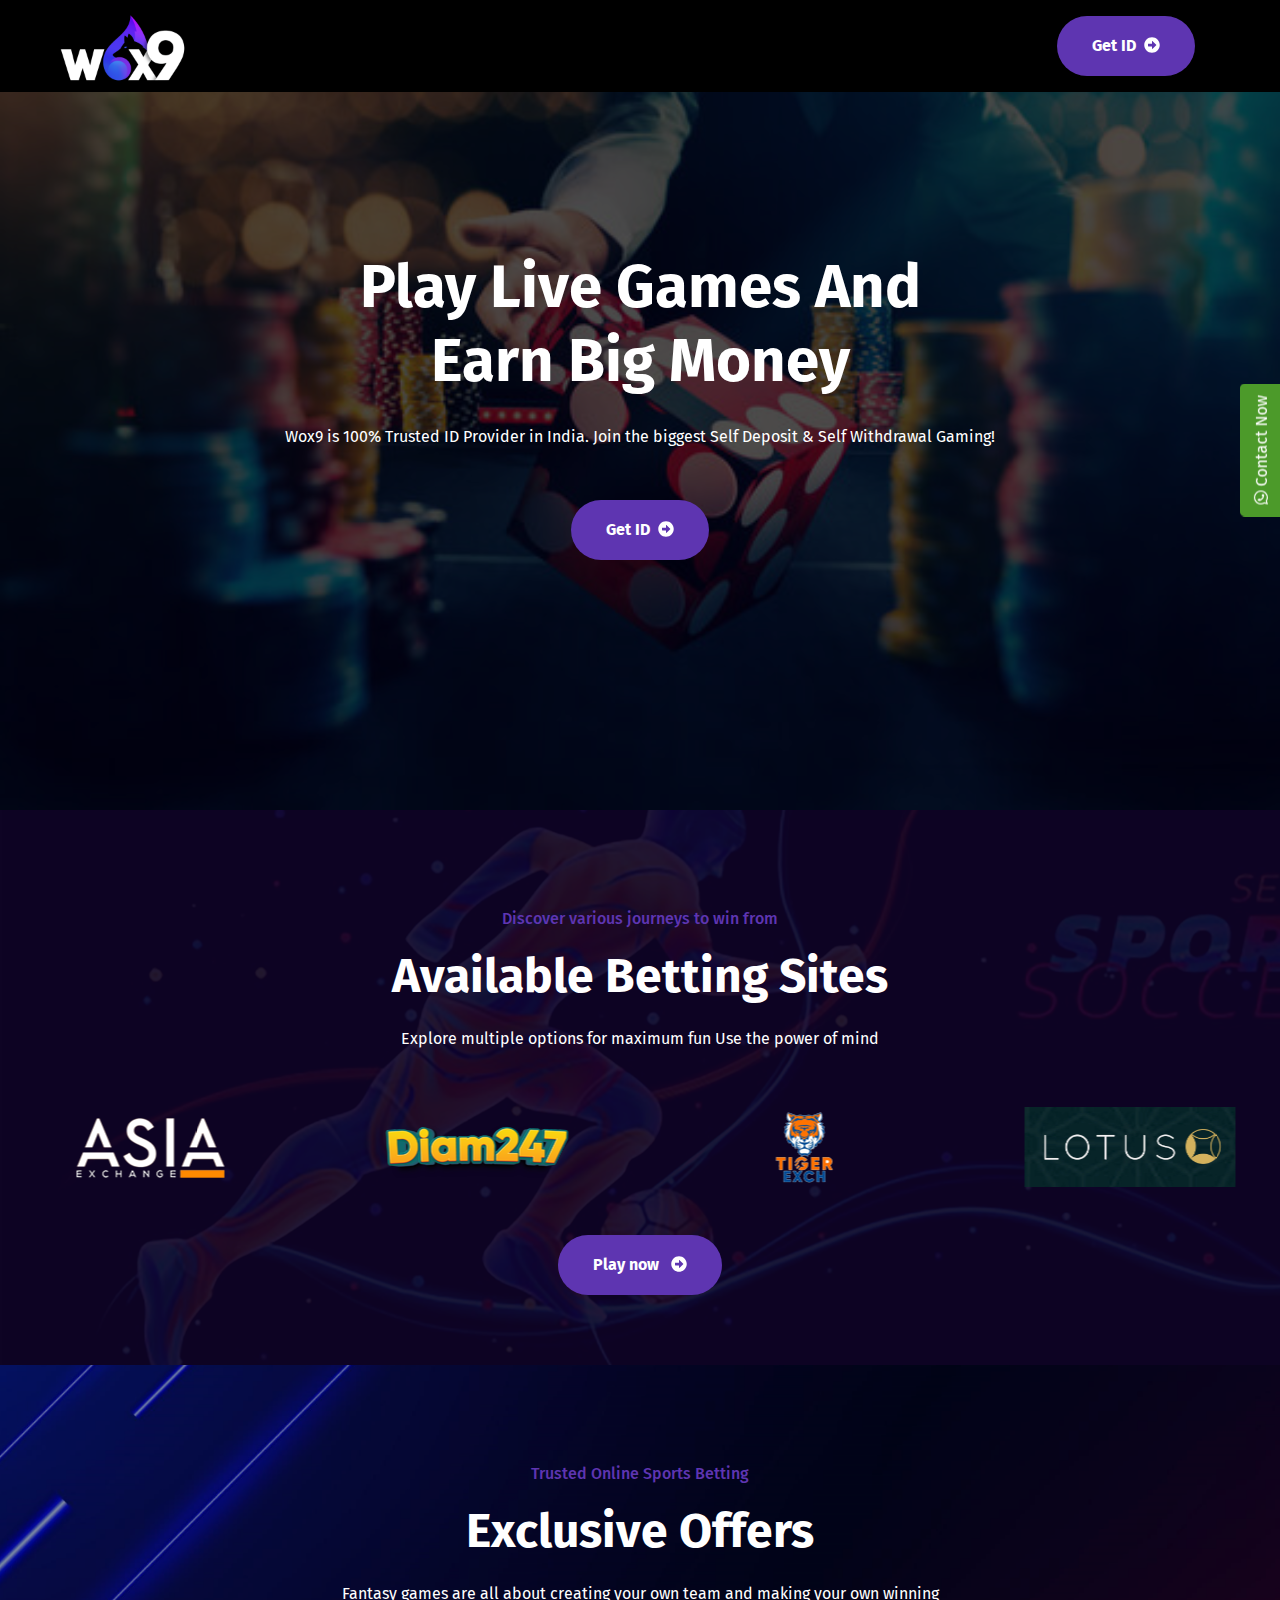
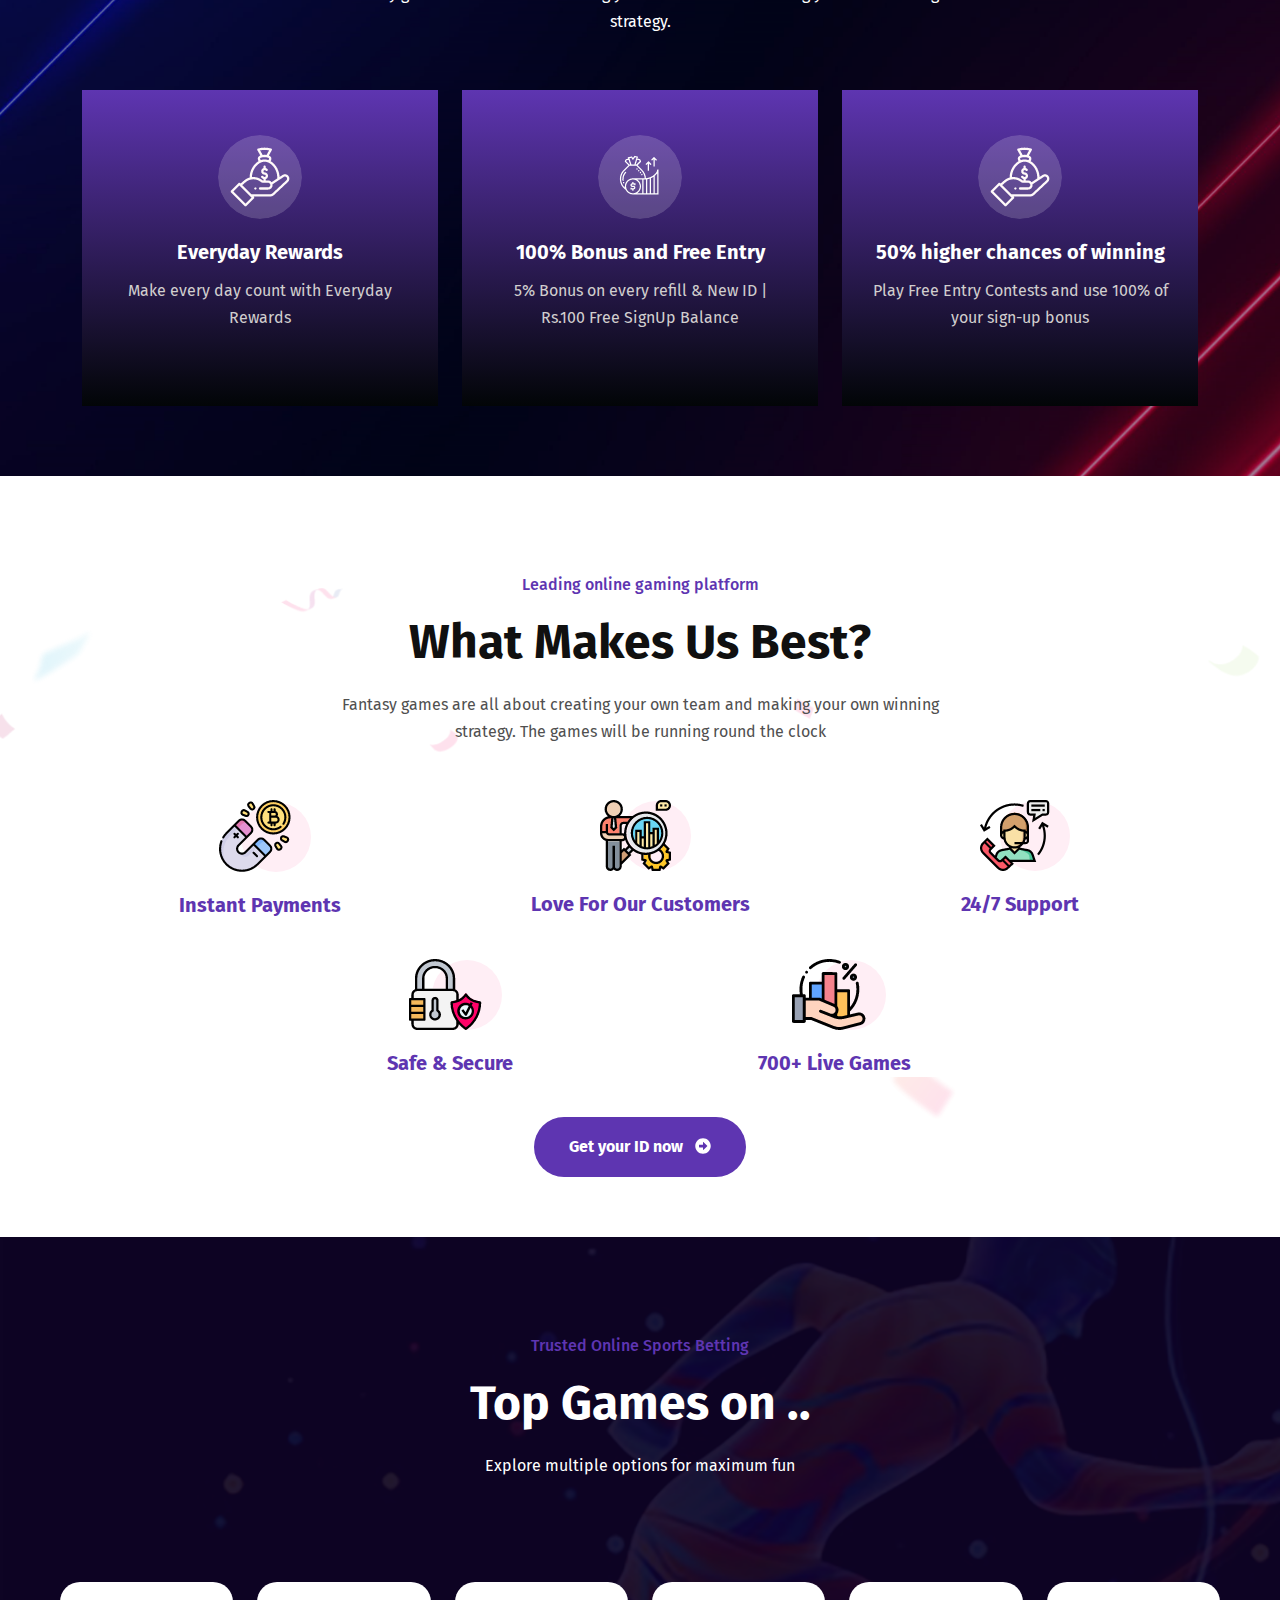
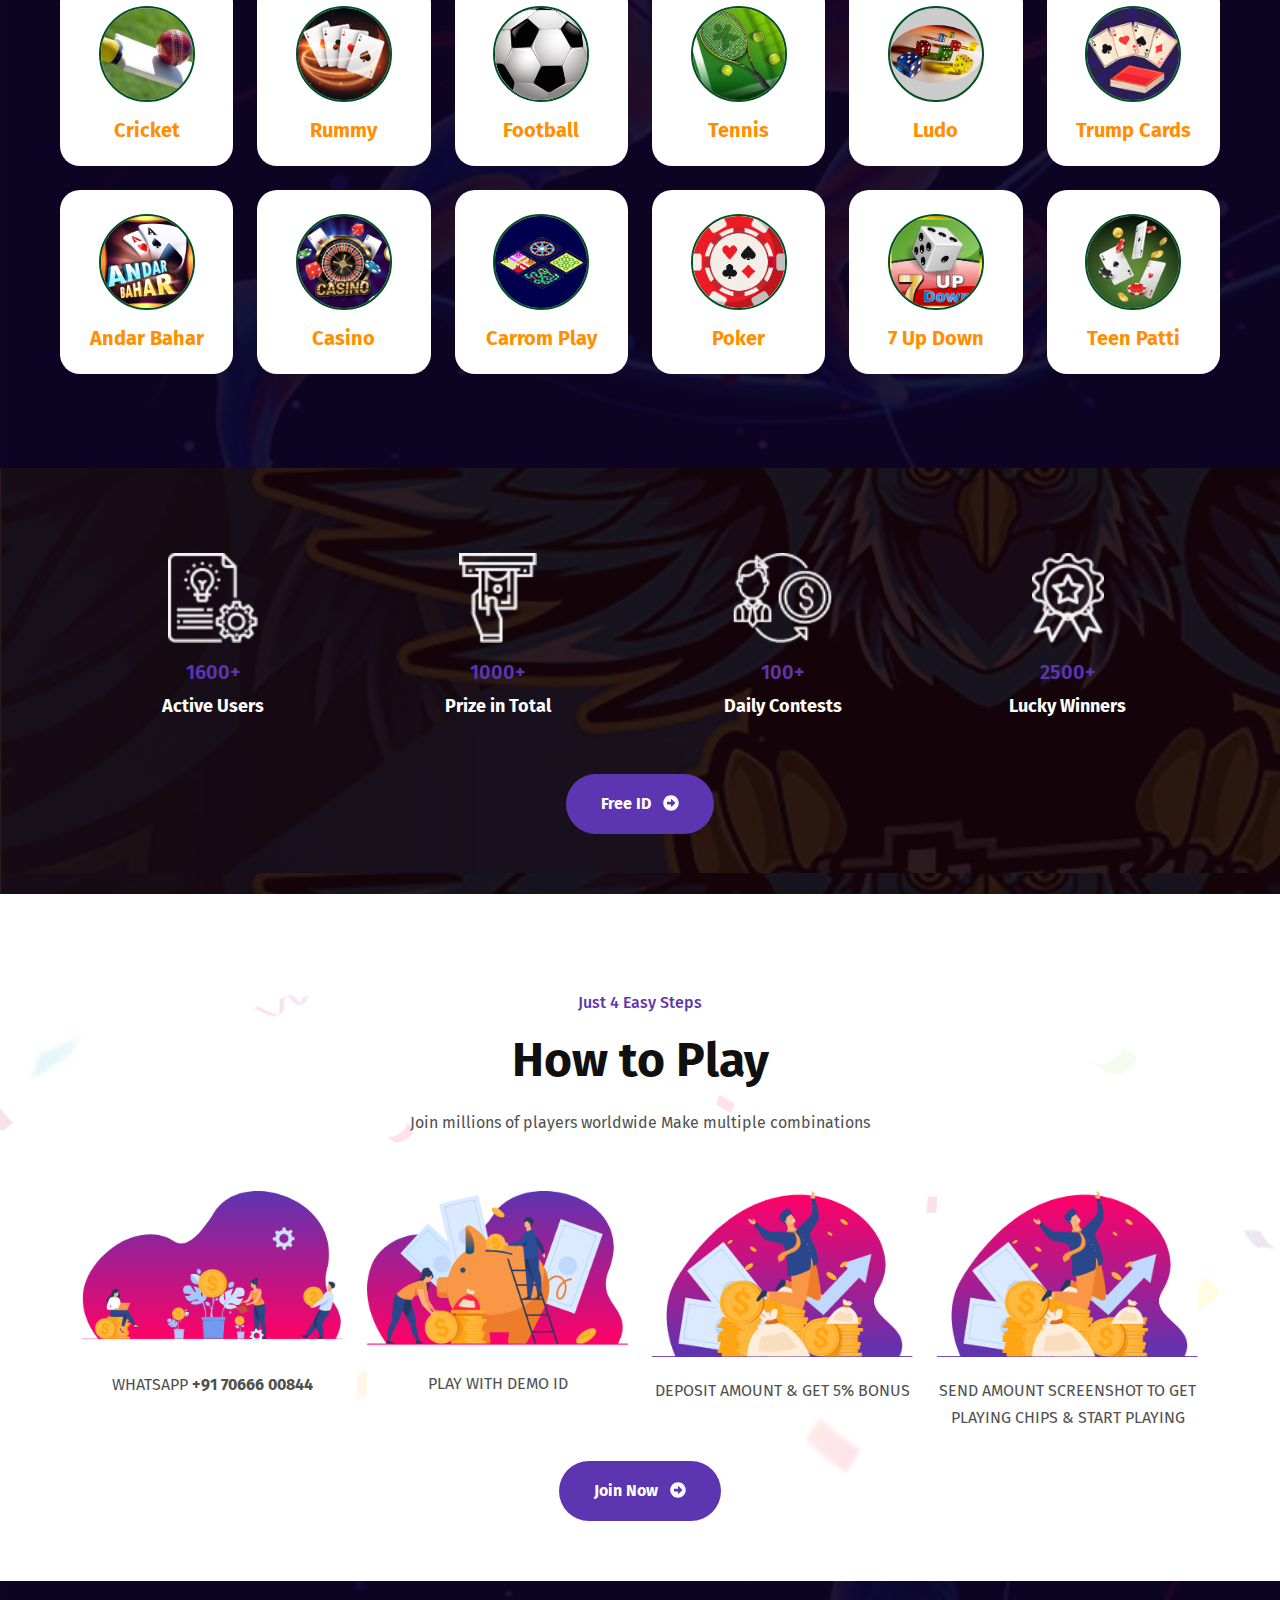
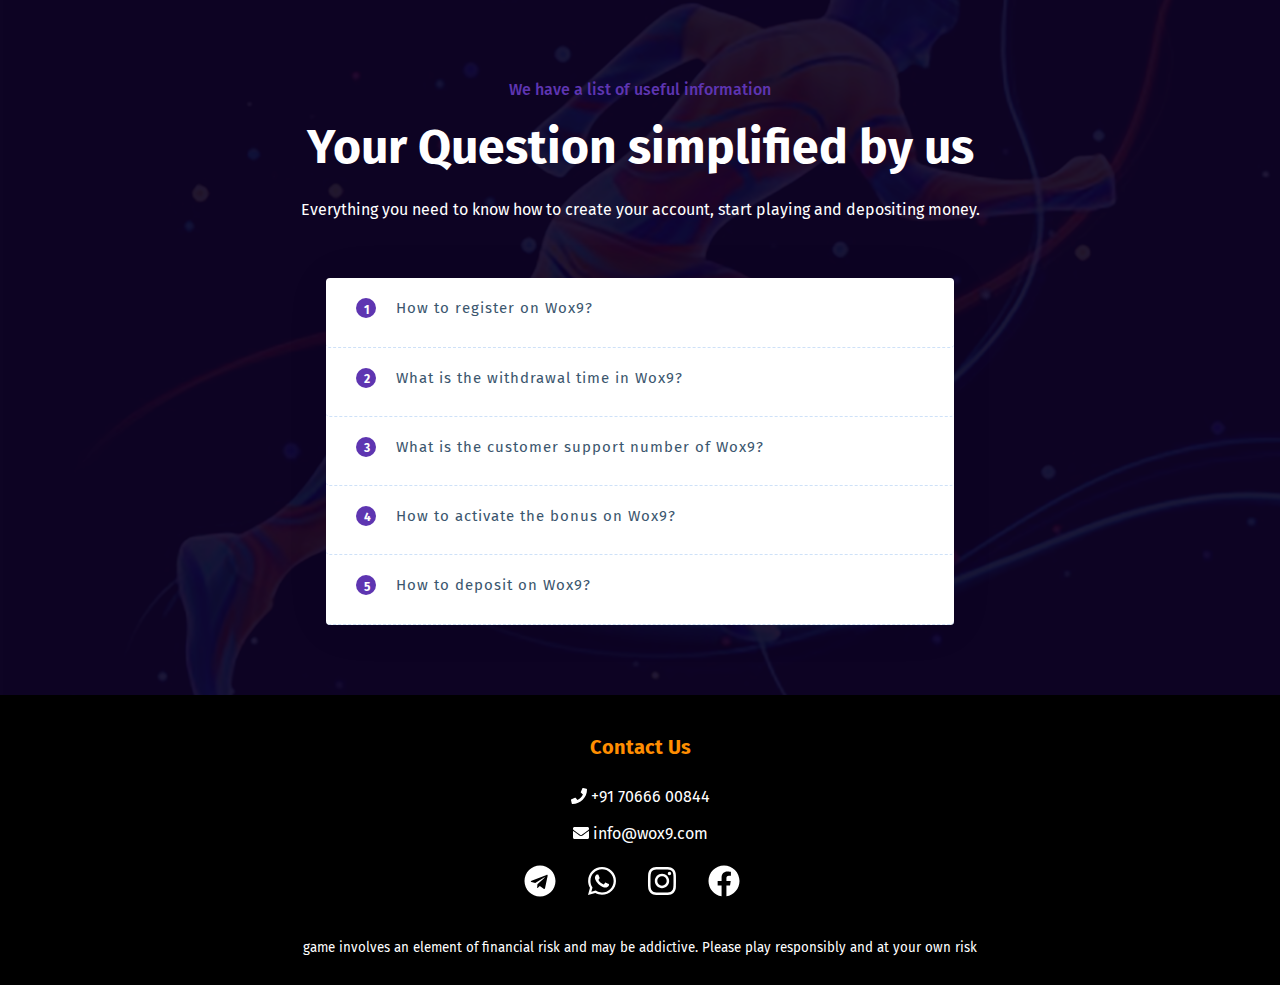
<file: index.html>
<!DOCTYPE html>
<html lang="zxx">

<head>
    <meta charset="UTF-8">
    <meta name="viewport" content="width=device-width, initial-scale=1.0">
    <meta http-equiv="X-UA-Compatible" content="IE=edge" />
    <meta http-equiv="X-UA-Compatible" content="ie=edge">
    <title>Wox9</title>

    <!-- Favicon icon -->
    <link rel="icon" type="image/png" sizes="50x50" href="assets/img/wox_logo.png">

    <!-- Stylesheet -->
    <link rel="stylesheet" href="assets/css/vendor.css">
    <link rel="stylesheet" href="assets/css/style.css">
    <link rel="stylesheet" href="assets/css/responsive.css">

    <!-- swiper styles import -->
    <link rel="stylesheet" href="https://cdn.jsdelivr.net/npm/swiper@9/swiper-bundle.min.css" />

</head>

<a class="whatsapp-button" href="https://wa.me/+917066600844" target="_blank" rel="noopener noreferrer">
    <i class="fab fa-whatsapp"></i>
    Contact Now
</a>

<body>

    <!-- preloader area start -->
    <div class="preloader" id="preloader">
        <div class="preloader-inner">
            <div class="preloader-orbit-loading">
                <div class="cssload-inner cssload-one"></div>
                <div class="cssload-inner cssload-two"></div>
                <div class="cssload-inner cssload-three"></div>
            </div>
        </div>
    </div>
    <!-- preloader area end -->

    <!-- search popup start-->
    <div class="body-overlay" id="body-overlay"></div>
    <div class="td-search-popup" id="td-search-popup">
        <form action="home.html" class="search-form">
            <div class="form-group">
                <input type="text" class="form-control" placeholder="Search.....">
            </div>
            <button type="submit" class="submit-btn"><i class="fa fa-search"></i></button>
        </form>
    </div>
    <!-- search popup end-->

    <!-- navbar start -->
    <div class="navbar-area">
        <!-- <div class="navbar-top">
            <div class="container">
                <div class="row">
                    <div class="col-md-10">
                        <ul class="topbar-right text-md-start text-center">
                            <li><p><i class="fa fa-user"></i> Get free tipsters here</p></li>
                            <li><p><i class="fa fa-envelope"></i> Email: yourdomain@gmail.com</p></li>
                            <li><p><i class="fa fa-clock"></i> Opening hours: 9.00 am - 5.00pm</p></li>
                        </ul>
                    </div>
                    <div class="col-md-2">
                        <ul class="topbar-right text-md-end text-center">
                            <li><p><i class="fa fa-user"></i> Login</p></li>
                        </ul>
                    </div>
                </div>
            </div>
        </div> -->
        <nav class="navbar navbar-area-2 navbar-expand-lg" style="background-color: black; overflow: hidden;">
            <div class="container nav-container">
                <!-- <div class="responsive-mobile-menu">
                    <button class="menu toggle-btn d-block d-lg-none" data-target="#edumint_main_menu" 
                    aria-expanded="false" aria-label="Toggle navigation">
                        <span class="icon-left"></span>
                        <span class="icon-right"></span>
                    </button>
                </div> -->
                <div class="logo">
                    <a href="index-2.html"><img class="brand-logo" src="assets/img/wox_logo.png" alt="img"></a>
                </div>
                <!-- <div class="nav-right-part nav-right-part-mobile">
                    <a class="search-bar-btn" href="#"><i class="fa fa-search"></i></a>
                </div> -->
                <!-- <div class="collapse navbar-collapse" id="edumint_main_menu">
                    <ul class="navbar-nav menu-open text-end">
                        <li class="menu-item-has-children current-menu-item">
                            <a href="#">Home</a>
                            <ul class="sub-menu">
                                <li><a href="index.html">Home 01</a></li>
                                <li><a href="index-2.html">Home 02</a></li>
                            </ul>
                        </li>
                        <li><a href="about.html">About Us</a></li>
                        <li class="menu-item-has-children current-menu-item">
                            <a href="#">Pages</a>
                            <ul class="sub-menu">
                                <li><a href="about.html">About Us</a></li>
                                <li><a href="tipster.html">Triper</a></li>
                                <li><a href="team-details.html">Triper Details</a></li>
                                <li><a href="bookmark.html">Bookmarks</a></li>
                                <li><a href="contact.html">Contact</a></li>
                            </ul>
                        </li>
                        <li class="menu-item-has-children current-menu-item">
                            <a href="#">Blog</a>
                            <ul class="sub-menu">
                                <li><a href="blog.html">Blog</a></li>
                                <li><a href="blog-details.html">Blog Details</a></li>
                            </ul>
                        </li>
                        <li><a href="contact.html">Contact</a></li>
                    </ul>
                </div> -->
                <div class="nav-right-part">
                    <a class="btn btn-base"
                        href="https://wa.me/+917066600844?text=I%20saw%20your%20ad%20on%20Insta,%20I%20want%20a%20new%20id!">Get
                        ID<i class="fas fa-arrow-alt-circle-right ms-2"></i></a>
                </div>
            </div>
        </nav>
    </div>
    <!-- navbar end -->

    <div class="banner-area"
        style="background-image: url('assets/img/banner/4.jpg'); background-position: center; background-repeat: no-repeat; background-blend-mode: overlay; background-color: rgba(0, 0, 0, 0.7);">
        <div class="container">
            <div class="row justify-content-center">
                <div class="col-lg-8 align-self-center">
                    <div class="banner-inner text-center">
                        <h1 class="b-animate-2 title">Play <span>Live Games</span> And <br />Earn Big Money</h1>
                        <p class="b-animate-4">Wox9 is 100% Trusted ID Provider in India.
                            Join the biggest Self Deposit & Self Withdrawal Gaming!</p>
                        <div class="btn-wrap">
                            <a class="btn btn-base"
                                href="https://wa.me/+917066600844?text=I%20saw%20your%20ad%20on%20Insta,%20I%20want%20a%20new%20id!">Get
                                ID<i class="fas fa-arrow-alt-circle-right ms-2"></i></a>
                        </div>
                    </div>
                </div>
            </div>
        </div>
    </div>

    <!-- production start -->
    <div class="production-area bg-cover pd-top-95 pd-bottom-70" style="background-image: url(./assets/img/bg/11.png);">
        <div class="container-fluid">
            <div class="row justify-content-center">
                <div class="col-xl-7 col-lg-9">
                    <div class="section-title style-white text-center">
                        <h6 class="sub-title">Discover various journeys to win from</h6>
                        <h2 class="title">Available Betting Sites</h2>
                        <p class="content">Explore multiple options for maximum fun Use the power of mind</p>
                    </div>
                </div>
            </div>
            <div>
                <div class="swiper">
                    <!-- Swiper Wrapper -->
                    <div class="swiper-wrapper">
                        <div class="swiper-slide">
                            <a href="https://www.radheexch.com/">
                                <img class="swiper-clients-img" src="assets/img/clients/01.png" alt="Clients Logo">
                            </a>
                        </div>
                        <div class="swiper-slide">
                            <a href="https://asiaexchange.com/">
                                <img class="swiper-clients-img" src="assets/img/clients/02.png" alt="Clients Logo">
                            </a>
                        </div>
                        <div class="swiper-slide">
                            <a href="https://diam247.com">
                                <img class="swiper-clients-img" src="assets/img/clients/03.png" alt="Clients Logo">
                            </a>
                        </div>
                        <div class="swiper-slide">
                            <a href="https://tigerexch247.com/">
                                <img class="swiper-clients-img" src="assets/img/clients/04.png" alt="Clients Logo">
                            </a>
                        </div>
                        <div class="swiper-slide">
                            <a href="https://lotus247.com/">
                                <img class="swiper-clients-img" src="assets/img/clients/05.png" alt="Clients Logo">
                            </a>
                        </div>
                        <div class="swiper-slide">
                            <a href="https://silverexch.com/">
                                <img class="swiper-clients-img" src="assets/img/clients/06.png" alt="Clients Logo">
                            </a>
                        </div>
                        <div class="swiper-slide">
                            <a href="https://allpanel777.com/">
                                <img class="swiper-clients-img" src="assets/img/clients/07.png" alt="Clients Logo">
                            </a>
                        </div>
                        <div class="swiper-slide">
                            <a href="https://www.skyexch.art/">
                                <img class="swiper-clients-img" style="transform: scale(1.5);"
                                    src="assets/img/clients/08.png" alt="Clients Logo">
                            </a>
                        </div>
                        <div class="swiper-slide">
                            <a href="https://saffronexch.com/login">
                                <img class="swiper-clients-img" style="transform: scale(2.5);"
                                    src="assets/img/clients/09.png" alt="Clients Logo">
                            </a>
                        </div>
                        <div class="swiper-slide">
                            <a href="https://goexch9.com/login">
                                <img class="swiper-clients-img" style="transform: scale(1.5);"
                                    src="assets/img/clients/10.png" alt="Clients Logo">
                            </a>
                        </div>
                        <div class="swiper-slide">
                            <a href="https://taj777.com/">
                                <img class="swiper-clients-img" style="transform: scale(2.5);"
                                    src="assets/img/clients/11.png" alt="Clients Logo">
                            </a>
                        </div>
                        <!-- <div class="swiper-slide">
                            <a href="https://goid9.com/">
                                <img class="swiper-clients-img" src="assets/img/clients/12.png" alt="Clients Logo">
                            </a>
                        </div> -->
                    </div>
                </div>
                <!-- End Swiper Wrapper -->
            </div>
            <a class="btn btn-base d-block mx-auto mt-5" style="max-width: fit-content;"
                href="https://wa.me/+917066600844?text=I%20saw%20your%20ad%20on%20Insta,%20I%20want%20a%20new%20id!">Play
                now
                <i class="fas fa-arrow-alt-circle-right ms-2"></i></a>
        </div>
    </div>
    <!-- feature end -->

    <!-- banner start -->
    <!-- <div class="banner-area banner-area-2" style="background-image: url('assets/img/banner/2.png');">
        <div class="container">
            <div class="row justify-content-center">
                <div class="col-lg-5 order-lg-last align-self-center">
                    <div class="thumb text-lg-end">
                        <img src="assets/img/banner/3.png" alt="img">
                    </div>
                </div>
                <div class="col-lg-7 order-lg-first">
                    <div class="banner-inner banner-inner-2">
                        <h6 class="sub-title b-animate-1">Get your matchs winning tips  from $1</h6>
                        <h1 class="b-animate-2 title">We're prediction Tipsters entrepot</h1>
                        <div class="btn-wrap">
                            <a class="btn btn-base-2 b-animate-4" href="tipster.html"><i class="fas fa-user mx-2"></i> Find Tipster </a>
                        </div>
                    </div>
                </div>
            </div>
        </div>
    </div> -->
    <!-- banner end -->

    <!-- service start -->
    <div class="service-area bg-cover pd-top-95 pd-bottom-70" style="background-image: url('assets/img/bg/2.png');">
        <div class="container">
            <div class="row justify-content-center">
                <div class="col-xl-7 col-lg-9">
                    <div class="section-title style-white text-center">
                        <h6 class="sub-title">Trusted Online Sports Betting</h6>
                        <h2 class="title">Exclusive Offers</h2>
                        <p class="content">Fantasy games are all about creating your own team and making your own
                            winning strategy.</p>
                    </div>
                </div>
            </div>
            <div class="row justify-content-center">
                <div class="col-lg-4 col-md-6">
                    <div class="single-intro-inner style-3 text-center" style="height: 100%;">
                        <div class="thumb border-radious-50">
                            <img src="assets/img/intro/8.png" alt="img">
                        </div>
                        <div class="details">
                            <!-- <h5>$565</h5> -->
                            <h4>Everyday Rewards</h4>
                            <p>Make every day count with Everyday Rewards</p>
                            <!-- <a class="read-more-text mt-3" href="tipster.html">Find Tipsters <i
                                    class="fas fa-arrow-alt-circle-right ms-2"></i></a> -->
                        </div>
                    </div>
                </div>
                <div class="col-lg-4 col-md-6">
                    <div class="single-intro-inner style-3 text-center" style="height: 100%;">
                        <div class="thumb border-radious-50">
                            <img src="assets/img/intro/9.png" alt="img">
                        </div>
                        <div class="details border-radious-50">
                            <!-- <h5>$2365</h5> -->
                            <h4>100% Bonus and Free Entry</h4>
                            <p>5% Bonus on every refill & New ID | Rs.100 Free SignUp Balance</p>
                            <!-- <a class="read-more-text mt-3" href="tipster.html">Find Tipsters <i
                                    class="fas fa-arrow-alt-circle-right ms-2"></i></a> -->
                        </div>
                    </div>
                </div>
                <div class="col-lg-4 col-md-6">
                    <div class="single-intro-inner style-3 text-center" style="height: 100%;">
                        <div class="thumb border-radious-50">
                            <img src="assets/img/intro/8.png" alt="img">
                        </div>
                        <div class="details">
                            <!-- <h5>$565</h5> -->
                            <h4>50% higher chances of winning</h4>
                            <p>Play Free Entry Contests and use 100% of your sign-up bonus</p>
                            <!-- <a class="read-more-text mt-3" href="tipster.html">Find Tipsters <i
                                    class="fas fa-arrow-alt-circle-right ms-2"></i></a> -->
                        </div>
                    </div>
                </div>
            </div>
        </div>
    </div>
    <!-- service end -->

    <!-- feature start -->
    <div class="feature-area bg-cover pd-top-95 pd-bottom-60" style="background-image: url(./assets/img/bg/8.png);">
        <div class="container">
            <div class="row justify-content-center">
                <div class="col-xl-7 col-lg-9">
                    <div class="section-title text-center">
                        <h6 class="sub-title">Leading online gaming platform</h6>
                        <h2 class="title">What Makes Us Best?</h2>
                        <p class="content">Fantasy games are all about creating your own team and making your own
                            winning strategy. The games will be running round the clock</p>
                    </div>
                </div>
            </div>
            <div class="row justify-content-center">
                <div class="col-lg-4 col-md-6">
                    <div class="single-intro-inner style-feature text-center">
                        <div class="thumb">
                            <img src="assets/img/feature/1.png" alt="img">
                        </div>
                        <div class="details">
                            <h4>Instant Payments</h4>
                            <!-- <p>Currency conversion sit amet consectetur adipisicing elit. Veritatis culpa expedita
                                dignissimos.</p> -->
                        </div>
                    </div>
                </div>
                <div class="col-lg-4 col-md-6">
                    <div class="single-intro-inner style-feature text-center">
                        <div class="thumb media-left">
                            <img src="assets/img/feature/2.png" alt="img">
                        </div>
                        <div class="details media-body">
                            <h4>Love For Our Customers</h4>
                            <!-- <p>Currency conversion sit amet consectetur adipisicing elit. Veritatis culpa expedita
                                dignissimos.</p> -->
                        </div>
                    </div>
                </div>
                <!-- <div class="col-lg-4 col-md-6">
                    <div class="single-intro-inner style-feature text-center">
                        <div class="thumb">
                            <img src="assets/img/feature/3.png" alt="img">
                        </div>
                        <div class="details">
                            <h4>CLEAN USABILITY</h4>
                            <p>Currency conversion sit amet consectetur adipisicing elit. Veritatis culpa expedita
                                dignissimos.</p>
                        </div>
                    </div>
                </div> -->
                <div class="col-lg-4 col-md-6">
                    <div class="single-intro-inner style-feature text-center">
                        <div class="thumb">
                            <img src="assets/img/feature/4.png" alt="img">
                        </div>
                        <div class="details">
                            <h4>24/7 Support</h4>
                            <!-- <p>Currency conversion sit amet consectetur adipisicing elit. Veritatis culpa expedita
                                dignissimos.</p> -->
                        </div>
                    </div>
                </div>
                <div class="col-lg-4 col-md-6 ms-1">
                    <div class="single-intro-inner style-feature text-center">
                        <div class="thumb">
                            <img src="assets/img/feature/5.png" alt="img">
                        </div>
                        <div class="details">
                            <h4>Safe & Secure</h4>
                            <!-- <p>Currency conversion sit amet consectetur adipisicing elit. Veritatis culpa expedita
                                dignissimos.</p> -->
                        </div>
                    </div>
                </div>
                <div class="col-lg-4 col-md-6 ms-1">
                    <div class="single-intro-inner style-feature text-center">
                        <div class="thumb">
                            <img src="assets/img/feature/6.png" alt="img">
                        </div>
                        <div class="details">
                            <h4>700+ Live Games</h4>
                            <!-- <p>Currency conversion sit amet consectetur adipisicing elit. Veritatis culpa expedita
                                dignissimos.</p> -->
                        </div>
                    </div>
                </div>
            </div>
            <a class="btn btn-base d-block mx-auto" style="max-width: fit-content;"
                href="https://wa.me/+917066600844?text=I%20saw%20your%20ad%20on%20Insta,%20I%20want%20a%20new%20id!">Get
                your ID now
                <i class="fas fa-arrow-alt-circle-right ms-2"></i></a>
        </div>
    </div>
    <!-- feature end -->

    <!-- production start -->
    <div class="production-area bg-cover pd-top-95 pd-bottom-70" style="background-image: url(./assets/img/bg/11.png);">
        <div class="container-fluid">
            <div class="row justify-content-center">
                <div class="col-xl-7 col-lg-9">
                    <div class="section-title style-white text-center">
                        <h6 class="sub-title">Trusted Online Sports Betting</h6>
                        <h2 class="title">Top Games on ..</h2>
                        <p class="content">Explore multiple options for maximum fun</p>
                    </div>
                </div>
            </div>
            <div class="row mt-5 games px-5">
                <div class="col-12 col-md-6 col-lg-2" data-aos="fade-up">
                    <div class="game-card theme-border-radius theme-bg-white text-center py-4 mb-4">
                        <figure class="mb-0 icon-bg">
                            <img src="assets/img/games/cricket-bat-ball-set-538.jpg" class="img-fluid rounded-circle"
                                alt="Fantasy Games">
                        </figure>
                        <h3 class="h5 fw-bold theme-text-primary mb-0 mt-3">Cricket</h3>
                    </div>
                </div>
                <!-- repetable -->
                <div class="col-12 col-md-6 col-lg-2" data-aos="fade-up">
                    <div class="game-card theme-border-radius theme-bg-white text-center py-4 mb-4">
                        <figure class="mb-0 icon-bg">
                            <img src="assets/img/games/rummy-game-icon.png" class="img-fluid rounded-circle"
                                alt="Fantasy Games">
                        </figure>
                        <h3 class="h5 fw-bold theme-text-primary mb-0 mt-3">Rummy</h3>
                    </div>
                </div>
                <!-- repetable -->
                <div class="col-12 col-md-6 col-lg-2" data-aos="fade-up">
                    <div class="game-card theme-border-radius theme-bg-white text-center py-4 mb-4">
                        <figure class="mb-0 icon-bg">
                            <img src="assets/img/games/football.png" class="img-fluid rounded-circle"
                                alt="Fantasy Games">
                        </figure>
                        <h3 class="h5 fw-bold theme-text-primary mb-0 mt-3">Football</h3>
                    </div>
                </div>
                <!-- repetable -->
                <div class="col-12 col-md-6 col-lg-2" data-aos="fade-up">
                    <div class="game-card theme-border-radius theme-bg-white text-center py-4 mb-4">
                        <figure class="mb-0 icon-bg">
                            <img src="assets/img/games/images (1).jpg" class="img-fluid rounded-circle"
                                alt="Fantasy Games">
                        </figure>
                        <h3 class="h5 fw-bold theme-text-primary mb-0 mt-3">Tennis</h3>
                    </div>
                </div>
                <!-- repetable -->
                <div class="col-12 col-md-6 col-lg-2" data-aos="fade-up">
                    <div class="game-card theme-border-radius theme-bg-white text-center py-4 mb-4">
                        <figure class="mb-0 icon-bg">
                            <img src="assets/img/games/wp6905024.jpg" class="img-fluid rounded-circle"
                                alt="Fantasy Games">
                        </figure>
                        <h3 class="h5 fw-bold theme-text-primary mb-0 mt-3">Ludo</h3>
                    </div>
                </div>
                <!-- repetable -->
                <div class="col-12 col-md-6 col-lg-2" data-aos="fade-up">
                    <div class="game-card theme-border-radius theme-bg-white text-center py-4 mb-4">
                        <figure class="mb-0 icon-bg">
                            <img src="assets/img/games/trump-cards-icon.png" class="img-fluid rounded-circle"
                                alt="Fantasy Games">
                        </figure>
                        <h3 class="h5 fw-bold theme-text-primary mb-0 mt-3">Trump Cards</h3>
                    </div>
                </div>
                <!-- repetable -->
                <div class="col-12 col-md-6 col-lg-2" data-aos="fade-up">
                    <div class="game-card theme-border-radius theme-bg-white text-center py-4 mb-4">
                        <figure class="mb-0 icon-bg">
                            <img src="assets/img/games/unnamed.png" class="img-fluid rounded-circle"
                                alt="Fantasy Games">
                        </figure>
                        <h3 class="h5 fw-bold theme-text-primary mb-0 mt-3">Andar Bahar</h3>
                    </div>
                </div>
                <!-- repetable -->
                <div class="col-12 col-md-6 col-lg-2" data-aos="fade-up">
                    <div class="game-card theme-border-radius theme-bg-white text-center py-4 mb-4">
                        <figure class="mb-0 icon-bg">
                            <img src="assets/img/games/casino-game-icon.png" class="img-fluid rounded-circle"
                                alt="Fantasy Games">
                        </figure>
                        <h3 class="h5 fw-bold theme-text-primary mb-0 mt-3">Casino</h3>
                    </div>
                </div>
                <!-- repetable -->
                <div class="col-12 col-md-6 col-lg-2" data-aos="fade-up">
                    <div class="game-card theme-border-radius theme-bg-white text-center py-4 mb-4">
                        <figure class="mb-0 icon-bg">
                            <img src="assets/img/games/carrom-game-icon.png" class="img-fluid rounded-circle"
                                alt="Fantasy Games">
                        </figure>
                        <h3 class="h5 fw-bold theme-text-primary mb-0 mt-3">Carrom Play</h3>
                    </div>
                </div>
                <!-- repetable -->
                <div class="col-12 col-md-6 col-lg-2" data-aos="fade-up">
                    <div class="game-card theme-border-radius theme-bg-white text-center py-4 mb-4">
                        <figure class="mb-0 icon-bg">
                            <img src="assets/img/games/wp6905024.png" class="img-fluid rounded-circle"
                                alt="Fantasy Games">
                        </figure>
                        <h3 class="h5 fw-bold theme-text-primary mb-0 mt-3">Poker</h3>
                    </div>
                </div>
                <!-- repetable -->
                <div class="col-12 col-md-6 col-lg-2" data-aos="fade-up">
                    <div class="game-card theme-border-radius theme-bg-white text-center py-4 mb-4">
                        <figure class="mb-0 icon-bg">
                            <img src="assets/img/games/7-up-down.jpg" class="img-fluid rounded-circle"
                                alt="Fantasy Games">
                        </figure>
                        <h3 class="h5 fw-bold theme-text-primary mb-0 mt-3">7 Up Down</h3>
                    </div>
                </div>
                <!-- repetable -->
                <div class="col-12 col-md-6 col-lg-2" data-aos="fade-up">
                    <div class="game-card theme-border-radius theme-bg-white text-center py-4 mb-4">
                        <figure class="mb-0 icon-bg">
                            <img src="assets/img/games/teen-patti-game-icon.png" class="img-fluid rounded-circle"
                                alt="Fantasy Games">
                        </figure>
                        <h3 class="h5 fw-bold theme-text-primary mb-0 mt-3">Teen Patti</h3>
                    </div>
                </div>
                <!-- repetable -->
            </div>
            <!-- <a class="btn btn-base" href="contact.html">Get started now <i class="fas fa-arrow-alt-circle-right ms-2"></i></a> -->
        </div>
    </div>
    <!-- feature end -->

    <!-- counter area start -->
    <div class="counter-area pd-top-100 pd-bottom-60" style="background-image: url('assets/img/bg/6.png');">
        <div class="container">
            <div class="row justify-content-center">
                <div class="col-lg-3 col-sm-6">
                    <div class="single-counter-inner text-center">
                        <div class="thumb">
                            <img style="transform: scale(1.5); margin-bottom: 1rem;" src="assets/img/counter/5.png"
                                alt="img">
                        </div>
                        <div class="details">
                            <h4><span class="counter">1600</span>+</h4>
                            <h5>Active Users</h5>
                        </div>
                    </div>
                </div>
                <div class="col-lg-3 col-sm-6">
                    <div class="single-counter-inner text-center">
                        <div class="thumb">
                            <img style="transform: scale(1.5); margin-bottom: 1rem;" src="assets/img/counter/6.png"
                                alt="img">
                        </div>
                        <div class="details">
                            <h4><span class="counter">1000</span>+</h4>
                            <h5>Prize in Total</h5>
                        </div>
                    </div>
                </div>
                <div class="col-lg-3 col-sm-6">
                    <div class="single-counter-inner text-center">
                        <div class="thumb">
                            <img style="transform: scale(1.5); margin-bottom: 1rem;" src="assets/img/counter/7.png"
                                alt="img">
                        </div>
                        <div class="details">
                            <h4><span class="counter">100</span>+</h4>
                            <h5>Daily Contests</h5>
                        </div>
                    </div>
                </div>
                <div class="col-lg-3 col-sm-6">
                    <div class="single-counter-inner text-center">
                        <div class="thumb">
                            <img style="transform: scale(1.5); margin-bottom: 1rem;" src="assets/img/counter/8.png"
                                alt="img">
                        </div>
                        <div class="details">
                            <h4><span class="counter">2500</span>+</h4>
                            <h5>Lucky Winners</h5>
                        </div>
                    </div>
                </div>
            </div>
            <a class="btn btn-base d-block mx-auto mt-3" style="max-width: fit-content;"
                href="https://wa.me/+917066600844?text=I%20saw%20your%20ad%20on%20Insta,%20I%20want%20a%20new%20id!">Free
                ID
                <i class="fas fa-arrow-alt-circle-right ms-2"></i></a>
        </div>
    </div>
    <!-- counter area end -->

    <!-- service start -->
    <!-- <div class="service-area mg-top--82 pd-bottom-70">
        <div class="container">
            <div class="row justify-content-center">
                <div class="col-lg-4 col-md-6">
                    <div class="single-intro-inner style-2 text-center">
                        <div class="thumb style-bg">
                            <img src="assets/img/intro/5.png" alt="img">
                        </div>
                        <div class="details">
                            <h4><a href="tipster.html">Find tipsters</a></h4>
                            <p>We develop the relationships that under the next phase in your.</p>
                            <a class="read-more-text mt-3" href="tipster.html">Find Tipsters</a>
                        </div>
                    </div>
                </div>
                <div class="col-lg-4 col-md-6">
                    <div class="single-intro-inner style-2 single-intro-inner-active text-center">
                        <div class="thumb style-bg">
                            <img src="assets/img/intro/6.png" alt="img">
                        </div>
                        <div class="details media-body">
                            <h4><a href="tipster.html">Get your tips Bookmark </a></h4>
                            <p>We develop the relationships that under the next phase in your.</p>
                            <a class="read-more-text mt-3" href="tipster.html">Find Tipsters</a>
                        </div>
                    </div>
                </div>
                <div class="col-lg-4 col-md-6">
                    <div class="single-intro-inner style-2 text-center">
                        <div class="thumb style-bg">
                            <img src="assets/img/intro/7.png" alt="img">
                        </div>
                        <div class="details">
                            <h4><a href="tipster.html">Place a bet & win</a></h4>
                            <p>We develop the relationships that under the next phase in your.</p>
                            <a class="read-more-text mt-3" href="tipster.html">Find Tipsters</a>
                        </div>
                    </div>
                </div>
            </div>
        </div>
    </div> -->
    <!-- service end -->

    <!-- about area start -->
    <!-- <div class="about-area bg-gray bg-relative pd-top-100 pd-bottom-100">
        <img class="shape-img-animate animate-img-1 top_image_bounce" src="assets/img/shape/1.png" alt="img">
        <img class="shape-img-animate animate-img-2 top_image_bounce" src="assets/img/shape/2.png" alt="img">
        <div class="container">
            <div class="row">
                <div class="col-lg-6">
                    <div class="section-title mb-0">
                        <h6 class="sub-title">Know about us</h6>
                        <h2 class="title">Why we're best tipster in the world? Get ans</h2>
                        <p class="content">Reprehenderit quibusdam curabitur. Mollis? Sollicitudin! Pharetra accumsan fugit. Ducimus animi aliqua</p>
                        <p class="content"><strong>User support</strong> ridiculus mollis conubia justo. Voluptates mattis doloremque? Repellat! Saepe cupidatat fugiat veniam inv m occaecat! Potenti Dis libero! Lacus! Justo! Cursus cillum dictum hendrerit ligula esse? Aliquet aliquid! Assumenda tellus varius.</p>
                        <a class="btn btn-base" href="contact.html"><i class="fab fa-grav mx-2"></i> Learn More</a>
                    </div>
                </div>
                <div class="col-lg-5 offset-lg-1">
                    <div class="thumb mt-4 mt-lg-0">
                        <img src="assets/img/about/1.png" alt="img">
                    </div>
                </div>
            </div>
        </div>
    </div> -->
    <!-- about area end -->

    <!-- profit area start -->
    <!-- <div class="profit-area pd-top-95 pd-bottom-100">
        <div class="container">
            <div class="row justify-content-center">
                <div class="col-lg-7">
                    <div class="section-title text-center">
                        <h6 class="sub-title">Betsports tipsters ranking</h6>
                        <h2 class="title">Our most profited tipster</h2>
                        <p class="content">Cubilia dui pretium inventore ab atque aliquid mollit aliquid laborum? Congue dicta! Laboriosam aliqua nulla dictum egestami sapiente! Nisi vivamus nostrud</p>
                    </div>
                </div>
            </div>
            <ul class="nav nav-tabs profit-tabs-inner mb-4" id="myTab" role="tablist">
                <li class="nav-item">
                    <a class="nav-link active" id="tab1-tab" data-toggle="tab" href="#tab1" role="tab" aria-controls="tab1" aria-selected="true">Rank Tipster</a>
                </li>
                <li class="nav-item">
                    <a class="nav-link" id="tab2-tab" data-toggle="tab" href="#tab2" role="tab" aria-controls="tab2" aria-selected="false">Rank One</a>
                </li>
                <li class="nav-item">
                    <a class="nav-link" id="tab3-tab" data-toggle="tab" href="#tab3" role="tab" aria-controls="tab3" aria-selected="false">Rank Two</a>
                </li>
                <li class="nav-item">
                    <a class="nav-link" id="tab4-tab" data-toggle="tab" href="#tab4" role="tab" aria-controls="tab4" aria-selected="false">Rank Three</a>
                </li>
                <li class="nav-item">
                    <a class="nav-link" id="tab5-tab" data-toggle="tab" href="#tab5" role="tab" aria-controls="tab5" aria-selected="false">Rank Four</a>
                </li>
                <li class="nav-item">
                    <a class="nav-link" id="tab6-tab" data-toggle="tab" href="#tab6" role="tab" aria-controls="tab6" aria-selected="false">More +</a>
                </li>
            </ul>
            <div class="tab-content" id="myTabContent">
                <div class="tab-pane fade show active" id="tab1" role="tabpanel" aria-labelledby="tab1-tab">
                    <div class="profit-table-inner">
                        <div class="table-responsive">
                            <table class="table">
                                <thead>
                                    <tr>
                                        <th scope="col">Tipster</th>
                                        <th scope="col">Profit</th>
                                        <th scope="col">Roll</th>
                                        <th scope="col">Strike Rate</th>
                                        <th scope="col">Avr. Odds</th>
                                        <th scope="col">Price Per Tips</th>
                                    </tr>
                                </thead>
                                <tbody>
                                    <tr>
                                        <td>
                                            <div class="thumb">
                                                <img src="assets/img/team/1.png" alt="img">
                                            </div>
                                        </td>
                                        <td class="active">+20612.12</td>
                                        <td>31.4%</td>
                                        <td class="active">35%</td>
                                        <td>7.66</td>
                                        <td class="active">Buy tips from $10</td>
                                    </tr>
                                    <tr>
                                        <td class="active">
                                            <div class="thumb">
                                                <img src="assets/img/team/2.png" alt="img">
                                            </div>
                                        </td>
                                        <td>+30612.12</td>
                                        <td class="active">41.4%</td>
                                        <td>35%</td>
                                        <td class="active">6.01</td>
                                        <td>Buy tips from $10</td>
                                    </tr>
                                    <tr>
                                        <td>
                                            <div class="thumb">
                                                <img src="assets/img/team/3.png" alt="img">
                                            </div>
                                        </td>
                                        <td class="active">+4612.12</td>
                                        <td>31.4%</td>
                                        <td class="active">35%</td>
                                        <td>7.66</td>
                                        <td class="active">Buy tips from $20</td>
                                    </tr>
                                    <tr>
                                        <td class="active">
                                            <div class="thumb">
                                                <img src="assets/img/team/4.png" alt="img">
                                            </div>
                                        </td>
                                        <td>+30612.12</td>
                                        <td class="active">11.4%</td>
                                        <td>35%</td>
                                        <td class="active">8.66</td>
                                        <td>Buy tips from $11</td>
                                    </tr>
                                </tbody>
                            </table>
                        </div>
                    </div>
                </div>
                <div class="tab-pane fade" id="tab2" role="tabpanel" aria-labelledby="tab2-tab">
                    <div class="profit-table-inner">
                        <div class="table-responsive">
                            <table class="table">
                                <thead>
                                    <tr>
                                        <th scope="col">Tipster</th>
                                        <th scope="col">Profit</th>
                                        <th scope="col">Roll</th>
                                        <th scope="col">Strike Rate</th>
                                        <th scope="col">Avr. Odds</th>
                                        <th scope="col">Price Per Tips</th>
                                    </tr>
                                </thead>
                                <tbody>
                                    <tr>
                                        <td class="active">
                                            <div class="thumb">
                                                <img src="assets/img/team/4.png" alt="img">
                                            </div>
                                        </td>
                                        <td>+30612.12</td>
                                        <td class="active">11.4%</td>
                                        <td>35%</td>
                                        <td class="active">8.66</td>
                                        <td>Buy tips from $11</td>
                                    </tr>
                                    <tr>
                                        <td>
                                            <div class="thumb">
                                                <img src="assets/img/team/1.png" alt="img">
                                            </div>
                                        </td>
                                        <td class="active">+20612.12</td>
                                        <td>31.4%</td>
                                        <td class="active">35%</td>
                                        <td>7.66</td>
                                        <td class="active">Buy tips from $10</td>
                                    </tr>
                                    <tr>
                                        <td class="active">
                                            <div class="thumb">
                                                <img src="assets/img/team/2.png" alt="img">
                                            </div>
                                        </td>
                                        <td>+30612.12</td>
                                        <td class="active">41.4%</td>
                                        <td>35%</td>
                                        <td class="active">6.01</td>
                                        <td>Buy tips from $10</td>
                                    </tr>
                                    <tr>
                                        <td>
                                            <div class="thumb">
                                                <img src="assets/img/team/3.png" alt="img">
                                            </div>
                                        </td>
                                        <td class="active">+4612.12</td>
                                        <td>31.4%</td>
                                        <td class="active">35%</td>
                                        <td>7.66</td>
                                        <td class="active">Buy tips from $20</td>
                                    </tr>
                                </tbody>
                            </table>
                        </div>
                    </div>
                </div>
                <div class="tab-pane fade" id="tab3" role="tabpanel" aria-labelledby="tab3-tab">
                    <div class="profit-table-inner">
                        <div class="table-responsive">
                            <table class="table">
                                <thead>
                                    <tr>
                                        <th scope="col">Tipster</th>
                                        <th scope="col">Profit</th>
                                        <th scope="col">Roll</th>
                                        <th scope="col">Strike Rate</th>
                                        <th scope="col">Avr. Odds</th>
                                        <th scope="col">Price Per Tips</th>
                                    </tr>
                                </thead>
                                <tbody>
                                    <tr>
                                        <td>
                                            <div class="thumb">
                                                <img src="assets/img/team/3.png" alt="img">
                                            </div>
                                        </td>
                                        <td class="active">+4612.12</td>
                                        <td>31.4%</td>
                                        <td class="active">35%</td>
                                        <td>7.66</td>
                                        <td class="active">Buy tips from $20</td>
                                    </tr>
                                    <tr>
                                        <td class="active">
                                            <div class="thumb">
                                                <img src="assets/img/team/4.png" alt="img">
                                            </div>
                                        </td>
                                        <td>+30612.12</td>
                                        <td class="active">11.4%</td>
                                        <td>35%</td>
                                        <td class="active">8.66</td>
                                        <td>Buy tips from $11</td>
                                    </tr>
                                    <tr>
                                        <td>
                                            <div class="thumb">
                                                <img src="assets/img/team/1.png" alt="img">
                                            </div>
                                        </td>
                                        <td class="active">+20612.12</td>
                                        <td>31.4%</td>
                                        <td class="active">35%</td>
                                        <td>7.66</td>
                                        <td class="active">Buy tips from $10</td>
                                    </tr>
                                    <tr>
                                        <td class="active">
                                            <div class="thumb">
                                                <img src="assets/img/team/2.png" alt="img">
                                            </div>
                                        </td>
                                        <td>+30612.12</td>
                                        <td class="active">41.4%</td>
                                        <td>35%</td>
                                        <td class="active">6.01</td>
                                        <td>Buy tips from $10</td>
                                    </tr>
                                </tbody>
                            </table>
                        </div>
                    </div>
                </div>
                <div class="tab-pane fade" id="tab4" role="tabpanel" aria-labelledby="tab4-tab">
                    <div class="profit-table-inner">
                        <div class="table-responsive">
                            <table class="table">
                                <thead>
                                    <tr>
                                        <th scope="col">Tipster</th>
                                        <th scope="col">Profit</th>
                                        <th scope="col">Roll</th>
                                        <th scope="col">Strike Rate</th>
                                        <th scope="col">Avr. Odds</th>
                                        <th scope="col">Price Per Tips</th>
                                    </tr>
                                </thead>
                                <tbody>
                                    <tr>
                                        <td class="active">
                                            <div class="thumb">
                                                <img src="assets/img/team/2.png" alt="img">
                                            </div>
                                        </td>
                                        <td>+30612.12</td>
                                        <td class="active">41.4%</td>
                                        <td>35%</td>
                                        <td class="active">6.01</td>
                                        <td>Buy tips from $10</td>
                                    </tr>
                                    <tr>
                                        <td>
                                            <div class="thumb">
                                                <img src="assets/img/team/3.png" alt="img">
                                            </div>
                                        </td>
                                        <td class="active">+4612.12</td>
                                        <td>31.4%</td>
                                        <td class="active">35%</td>
                                        <td>7.66</td>
                                        <td class="active">Buy tips from $20</td>
                                    </tr>
                                    <tr>
                                        <td>
                                            <div class="thumb">
                                                <img src="assets/img/team/1.png" alt="img">
                                            </div>
                                        </td>
                                        <td class="active">+20612.12</td>
                                        <td>31.4%</td>
                                        <td class="active">35%</td>
                                        <td>7.66</td>
                                        <td class="active">Buy tips from $10</td>
                                    </tr>
                                    <tr>
                                        <td class="active">
                                            <div class="thumb">
                                                <img src="assets/img/team/4.png" alt="img">
                                            </div>
                                        </td>
                                        <td>+30612.12</td>
                                        <td class="active">11.4%</td>
                                        <td>35%</td>
                                        <td class="active">8.66</td>
                                        <td>Buy tips from $11</td>
                                    </tr>
                                </tbody>
                            </table>
                        </div>
                    </div>
                </div>
                <div class="tab-pane fade" id="tab5" role="tabpanel" aria-labelledby="tab5-tab">
                    <div class="profit-table-inner">
                        <div class="table-responsive">
                            <table class="table">
                                <thead>
                                    <tr>
                                        <th scope="col">Tipster</th>
                                        <th scope="col">Profit</th>
                                        <th scope="col">Roll</th>
                                        <th scope="col">Strike Rate</th>
                                        <th scope="col">Avr. Odds</th>
                                        <th scope="col">Price Per Tips</th>
                                    </tr>
                                </thead>
                                <tbody>
                                    <tr>
                                        <td class="active">
                                            <div class="thumb">
                                                <img src="assets/img/team/4.png" alt="img">
                                            </div>
                                        </td>
                                        <td>+30612.12</td>
                                        <td class="active">11.4%</td>
                                        <td>35%</td>
                                        <td class="active">8.66</td>
                                        <td>Buy tips from $11</td>
                                    </tr>
                                    <tr>
                                        <td class="active">
                                            <div class="thumb">
                                                <img src="assets/img/team/2.png" alt="img">
                                            </div>
                                        </td>
                                        <td>+30612.12</td>
                                        <td class="active">41.4%</td>
                                        <td>35%</td>
                                        <td class="active">6.01</td>
                                        <td>Buy tips from $10</td>
                                    </tr>
                                    <tr>
                                        <td>
                                            <div class="thumb">
                                                <img src="assets/img/team/3.png" alt="img">
                                            </div>
                                        </td>
                                        <td class="active">+4612.12</td>
                                        <td>31.4%</td>
                                        <td class="active">35%</td>
                                        <td>7.66</td>
                                        <td class="active">Buy tips from $20</td>
                                    </tr>
                                    <tr>
                                        <td>
                                            <div class="thumb">
                                                <img src="assets/img/team/1.png" alt="img">
                                            </div>
                                        </td>
                                        <td class="active">+20612.12</td>
                                        <td>31.4%</td>
                                        <td class="active">35%</td>
                                        <td>7.66</td>
                                        <td class="active">Buy tips from $10</td>
                                    </tr>
                                </tbody>
                            </table>
                        </div>
                    </div>
                </div>
                <div class="tab-pane fade" id="tab6" role="tabpanel" aria-labelledby="tab6-tab">
                    <div class="profit-table-inner">
                        <div class="table-responsive">
                            <table class="table">
                                <thead>
                                    <tr>
                                        <th scope="col">Tipster</th>
                                        <th scope="col">Profit</th>
                                        <th scope="col">Roll</th>
                                        <th scope="col">Strike Rate</th>
                                        <th scope="col">Avr. Odds</th>
                                        <th scope="col">Price Per Tips</th>
                                    </tr>
                                </thead>
                                <tbody>
                                    <tr>
                                        <td>
                                            <div class="thumb">
                                                <img src="assets/img/team/3.png" alt="img">
                                            </div>
                                        </td>
                                        <td class="active">+4612.12</td>
                                        <td>31.4%</td>
                                        <td class="active">35%</td>
                                        <td>7.66</td>
                                        <td class="active">Buy tips from $20</td>
                                    </tr>
                                    <tr>
                                        <td class="active">
                                            <div class="thumb">
                                                <img src="assets/img/team/2.png" alt="img">
                                            </div>
                                        </td>
                                        <td>+30612.12</td>
                                        <td class="active">41.4%</td>
                                        <td>35%</td>
                                        <td class="active">6.01</td>
                                        <td>Buy tips from $10</td>
                                    </tr>
                                    <tr>
                                        <td>
                                            <div class="thumb">
                                                <img src="assets/img/team/1.png" alt="img">
                                            </div>
                                        </td>
                                        <td class="active">+20612.12</td>
                                        <td>31.4%</td>
                                        <td class="active">35%</td>
                                        <td>7.66</td>
                                        <td class="active">Buy tips from $10</td>
                                    </tr>
                                    <tr>
                                        <td class="active">
                                            <div class="thumb">
                                                <img src="assets/img/team/4.png" alt="img">
                                            </div>
                                        </td>
                                        <td>+30612.12</td>
                                        <td class="active">11.4%</td>
                                        <td>35%</td>
                                        <td class="active">8.66</td>
                                        <td>Buy tips from $11</td>
                                    </tr>
                                </tbody>
                            </table>
                        </div>
                    </div>
                </div>
            </div>
        </div>
    </div> -->
    <!-- profit area end -->

    <!-- counter area start -->
    <!-- <div class="counter-area pd-top-100 pd-bottom-60" style="background-image: url('assets/img/bg/6.png');">
        <div class="container">
            <div class="row justify-content-center">
                <div class="col-lg-3 col-sm-6">
                    <div class="single-counter-inner text-center">
                        <div class="thumb">
                            <img src="assets/img/counter/1.png" alt="img">
                        </div>
                        <div class="details">
                            <h4><span class="counter">36586</span></h4>
                            <h5>Total profit</h5>
                        </div>
                    </div>
                </div>
                <div class="col-lg-3 col-sm-6">
                    <div class="single-counter-inner text-center">
                        <div class="thumb">
                            <img src="assets/img/counter/1.png" alt="img">
                        </div>
                        <div class="details">
                            <h4><span class="counter">586</span></h4>
                            <h5>Toatal tipster</h5>
                        </div>
                    </div>
                </div>
                <div class="col-lg-3 col-sm-6">
                    <div class="single-counter-inner text-center">
                        <div class="thumb">
                            <img src="assets/img/counter/1.png" alt="img">
                        </div>
                        <div class="details">
                            <h4><span class="counter">122</span>.00%</h4>
                            <h5>Abarage Roi</h5>
                        </div>
                    </div>
                </div>
                <div class="col-lg-3 col-sm-6">
                    <div class="single-counter-inner text-center">
                        <div class="thumb">
                            <img src="assets/img/counter/1.png" alt="img">
                        </div>
                        <div class="details">
                            <h4><span class="counter">47</span>.00%</h4>
                            <h5>Avarage Hit rate</h5>
                        </div>
                    </div>
                </div>
            </div>
        </div>
    </div> -->
    <!-- counter area end -->

    <!-- feature start -->
    <div class="feature-area bg-cover pd-top-95 pd-bottom-60" style="background-image: url(./assets/img/bg/8.png);">
        <div class="container">
            <div class="row justify-content-center">
                <div class="col-xl-7 col-lg-9">
                    <div class="section-title text-center">
                        <h6 class="sub-title">Just 4 Easy Steps</h6>
                        <h2 class="title">How to Play</h2>
                        <p class="content">Join millions of players worldwide Make multiple combinations</p>
                    </div>
                </div>
            </div>
            <div class="row justify-content-center">
                <div class="col-lg-3 col-md-6">
                    <div class="single-intro-inner text-center">
                        <div class="thumb">
                            <img src="assets/img/feature/7.png" alt="img">
                        </div>
                        <div class="details">
                            <!-- <h4><a href="blog-details.html">Betting your net target</a></h4> -->
                            <p class="content">WHATSAPP <strong><a href="tel:+447462202094">+91 70666 00844</a></strong></p>

                            <!-- <a class="read-more-text mt-3" href="blog-details.html">Read More <i
                                    class="fas fa-arrow-alt-circle-right ms-2"></i></a> -->
                        </div>
                    </div>
                </div>
                <div class="col-lg-3 col-md-6">
                    <div class="single-intro-inner text-center">
                        <div class="thumb media-left">
                            <img src="assets/img/feature/8.png" alt="img">
                        </div>
                        <div class="details media-body">
                            <!-- <h4><a href="blog-details.html">Collection your profit</a></h4> -->
                            <p class="content">PLAY WITH DEMO ID</p>
                            <!-- <a class="read-more-text mt-3" href="blog-details.html">Read More <i
                                    class="fas fa-arrow-alt-circle-right ms-2"></i></a> -->
                        </div>
                    </div>
                </div>
                <div class="col-lg-3 col-md-6">
                    <div class="single-intro-inner text-center">
                        <div class="thumb">
                            <img src="assets/img/feature/9.png" alt="img">
                        </div>
                        <div class="details">
                            <!-- <h4><a href="blog-details.html">Let's enjoy your life</a></h4> -->
                            <p class="content">DEPOSIT AMOUNT & GET 5% BONUS</p>
                            <!-- <a class="read-more-text mt-3" href="blog-details.html">Read More <i
                                    class="fas fa-arrow-alt-circle-right ms-2"></i></a> -->
                        </div>
                    </div>
                </div>
                <div class="col-lg-3 col-md-6">
                    <div class="single-intro-inner text-center">
                        <div class="thumb">
                            <img src="assets/img/feature/9.png" alt="img">
                        </div>
                        <div class="details">
                            <!-- <h4><a href="blog-details.html">Let's enjoy your life</a></h4> -->
                            <p class="content">SEND AMOUNT SCREENSHOT TO GET PLAYING CHIPS & START PLAYING</p>
                            <!-- <a class="read-more-text mt-3" href="blog-details.html">Read More <i
                                    class="fas fa-arrow-alt-circle-right ms-2"></i></a> -->
                        </div>
                    </div>
                </div>
            </div>
            <a class="btn btn-base d-block mx-auto" style="max-width: fit-content;"
                href='https://wa.me/+917066600844?text=I%20saw%20your%20ad%20on%20Insta,%20I%20want%20a%20new%20id!'>Join Now
                <i class="fas fa-arrow-alt-circle-right ms-2"></i></a>
        </div>
    </div>
    <!-- feature end -->
    <!-- production start -->
    <div class="production-area bg-cover pd-top-95 pd-bottom-70" style="background-image: url(./assets/img/bg/11.png);">
        <div class="container-fluid">
            <div class="row justify-content-center">
                <div class="col-xl-7 col-lg-9">
                    <div class="section-title style-white text-center">
                        <h6 class="sub-title">We have a list of useful information</h6>
                        <h2 class="title">Your Question simplified by us</h2>
                        <p class="content">Everything you need to know how to create your account, start playing and
                            depositing money.</p>
                    </div>
                </div>
            </div>
            <div>
                <div class="col-md-6 offset-md-3">
                    <div class="faq" id="accordion">
                        <div class="card">
                            <div class="card-header" id="faqHeading-1">
                                <div class="mb-0">
                                    <h5 class="faq-title" data-toggle="collapse" data-target="#faqCollapse-1"
                                        data-aria-expanded="true" data-aria-controls="faqCollapse-1">
                                        <span class="badge">1</span>How to register on Wox9?
                                    </h5>
                                </div>
                            </div>
                            <div id="faqCollapse-1" class="collapse" aria-labelledby="faqHeading-1"
                                data-parent="#accordion">
                                <div class="card-body">
                                    <p>Click on the “Join Now” button and chat with us on WhatsApp.</p>
                                </div>
                            </div>
                        </div>
                        <div class="card">
                            <div class="card-header" id="faqHeading-2">
                                <div class="mb-0">
                                    <h5 class="faq-title" data-toggle="collapse" data-target="#faqCollapse-2"
                                        data-aria-expanded="false" data-aria-controls="faqCollapse-2">
                                        <span class="badge">2</span>What is the withdrawal time in Wox9?
                                    </h5>
                                </div>
                            </div>
                            <div id="faqCollapse-2" class="collapse" aria-labelledby="faqHeading-2"
                                data-parent="#accordion">
                                <div class="card-body">
                                    <p>Withdrawal Time is maximum 30mins. For more information please
                                        contact us. To start a transaction with your account, you must create a NEW id
                                        for all withdrawals.</p>
                                </div>
                            </div>
                        </div>
                        <div class="card">
                            <div class="card-header" id="faqHeading-3">
                                <div class="mb-0">
                                    <h5 class="faq-title" data-toggle="collapse" data-target="#faqCollapse-3"
                                        data-aria-expanded="false" data-aria-controls="faqCollapse-3">
                                        <span class="badge">3</span>What is the customer support number of Wox9?
                                    </h5>
                                </div>
                            </div>
                            <div id="faqCollapse-3" class="collapse" aria-labelledby="faqHeading-3"
                                data-parent="#accordion">
                                <div class="card-body">
                                    <p>Customer support number of Wox9 is +917066600844 <br />
                                        WE ARE JUST ONE TEXT AWAY!</p>
                                </div>
                            </div>
                        </div>
                        <div class="card">
                            <div class="card-header" id="faqHeading-4">
                                <div class="mb-0">
                                    <h5 class="faq-title" data-toggle="collapse" data-target="#faqCollapse-4"
                                        data-aria-expanded="false" data-aria-controls="faqCollapse-4">
                                        <span class="badge">4</span>How to activate the bonus on Wox9?
                                    </h5>
                                </div>
                            </div>
                            <div id="faqCollapse-4" class="collapse" aria-labelledby="faqHeading-4"
                                data-parent="#accordion">
                                <div class="card-body">
                                    <p>You can easily activate the bonus just by contacting your dedicated
                                        agent or you can also get in contact with our customer support team which is
                                        available 24/7</p>
                                </div>
                            </div>
                        </div>
                        <div class="card">
                            <div class="card-header" id="faqHeading-5">
                                <div class="mb-0">
                                    <h5 class="faq-title" data-toggle="collapse" data-target="#faqCollapse-5"
                                        data-aria-expanded="false" data-aria-controls="faqCollapse-5">
                                        <span class="badge">5</span>How to deposit on Wox9?
                                    </h5>
                                </div>
                            </div>
                            <div id="faqCollapse-5" class="collapse" aria-labelledby="faqHeading-5"
                                data-parent="#accordion">
                                <div class="card-body">
                                    <p>After logging in to your account, choose the deposit option and
                                        select the method from which you'd like to pay then after depositing upload the
                                        screenshot of your
                                        deposit after that your amount will be credited in your wallet</p>
                                </div>
                            </div>
                        </div>
                    </div>
                </div>
            </div>
        </div>
    </div>
    <!-- feature end -->

    <!-- callto-cation area start -->
    <!-- <div class="call-to-action-area pd-top-90 pd-bottom-90" style="background-image: url(./assets/img/bg/10.png);">
        <div class="container">
            <div class="section-title style-white mb-0 text-center">
                <h6 class="text-white mb-3">How we are perfect for selling watch</h6>
                <h2 class="title">Pariatur id! Laudantium tristique</h2>
                <a class="btn btn-base" href="contact.html">Get started now <i class="fas fa-arrow-alt-circle-right ms-2"></i></a>
            </div> 
        </div>
    </div> -->
    <!-- callto-cation area end -->

    <!-- triper start -->
    <!-- <div class="triper-area bg-cover pd-top-95">
        <div class="container">
            <div class="section-title text-center">
                <h6 class="sub-title">Betsports tipster</h6>
                <h2 class="title">Beeting sports active tipster</h2>
            </div>
            <div class="row justify-content-center">
                <div class="col-xl-10">
                    <div class="tipster-slider owl-carousel">
                        <div class="item">
                            <div class="thumb">
                                <img src="assets/img/tipster/1.png" alt="img">
                            </div>
                        </div>
                        <div class="item">
                            <div class="thumb">
                                <img src="assets/img/tipster/2.png" alt="img">
                            </div>
                        </div>
                        <div class="item">
                            <div class="thumb">
                                <img src="assets/img/tipster/3.png" alt="img">
                            </div>
                        </div>
                        <div class="item">
                            <div class="thumb">
                                <img src="assets/img/tipster/4.png" alt="img">
                            </div>
                        </div>
                        <div class="item">
                            <div class="thumb">
                                <img src="assets/img/tipster/5.png" alt="img">
                            </div>
                        </div>
                        <div class="item">
                            <div class="thumb">
                                <img src="assets/img/tipster/6.png" alt="img">
                            </div>
                        </div>
                        <div class="item">
                            <div class="thumb">
                                <img src="assets/img/tipster/7.png" alt="img">
                            </div>
                        </div>
                        <div class="item">
                            <div class="thumb">
                                <img src="assets/img/tipster/8.png" alt="img">
                            </div>
                        </div>
                        <div class="item">
                            <div class="thumb">
                                <img src="assets/img/tipster/1.png" alt="img">
                            </div>
                        </div>
                        <div class="item">
                            <div class="thumb">
                                <img src="assets/img/tipster/2.png" alt="img">
                            </div>
                        </div>
                    </div>
                </div>
            </div>
        </div>
    </div> -->
    <!-- triper end -->

    <!-- triper table start -->
    <!-- <div class="triper-rable-area bg-cover mt-5 pd-bottom-100">
        <div class="container">
            <div class="triper-table-head">
                <div class="row">
                    <div class="col-sm col-6 text-center">Profit</div>
                    <div class="col-sm col-6 text-center">Roi</div>
                    <div class="col-sm col-6 text-center">Strike Rate</div>
                    <div class="col-sm col-6 text-center">Avr. Odds</div>
                    <div class="col-sm col-6 text-center">Price Per Tips</div>
                </div>
            </div>
            <div class="row justify-content-center mt-2">
                <div class="col-xl-10">
                    <div class="triper-table-body">
                        <div class="row">
                            <div class="col-sm col-6 text-center tptb-bd-bg s-item">+20612.12</div>
                            <div class="col-sm col-6 text-center s-item">31.4%</div>
                            <div class="col-sm col-6 text-center bg-color s-item">35%</div>
                            <div class="col-sm col-6 text-center s-item">7.66</div>
                            <div class="col-sm col-6 text-center tptb-bd-bg s-item">Buy tips $10</div>
                        </div>
                    </div>
                </div>
            </div>
        </div>
    </div> -->
    <!-- triper table end -->

    <!-- testimonial area start -->
    <!-- <div class="testimonial-area pd-top-95 pd-bottom-100">
        <div class="container">
            <div class="row justify-content-center">
                <div class="col-lg-7">
                    <div class="section-title text-center">
                        <h6 class="sub-title">Testimonial</h6>
                        <h2 class="title">What they are saying Us</h2>
                        <div class="content">Cubilia dui pretium inventore ab atque aliquid mollit aliquid laborum? Congue dicta! Laboriosam aliqua nulla dictum egestami sapiente! Nisi vivamus nostrud</div>
                    </div>
                </div>
            </div>
            <div class="testimonial-slider-2 slider-control-dots owl-carousel">
                <div class="item">
                    <div class="single-testimonial-inner-2">
                        <div class="media">
                            <div class="media-left">
                                <img src="assets/img/testimonial/1.png" alt="img">
                            </div>
                            <div class="media-body align-self-center">
                                <h6>Abigail Barbara</h6>
                                <span>CEO</span>
                            </div>
                        </div>
                        <img class="side-icon" src="assets/img/testimonial/3.png" alt="img">
                        <p>Lorem ipsum dolor sit amet, consectetur adipiscing elit, sed do eiusmod tempor incididunt ut labore et dolore magna aliqua. Ut enim ad minim veniam, quis nostrud exercitation ullamco laboris nisi ut aliquip ex ea Lorem ipsum dolor sit amet elit, </p>
                    </div>
                </div>
                <div class="item">
                    <div class="single-testimonial-inner-2">
                        <div class="media">
                            <div class="media-left">
                                <img src="assets/img/testimonial/2.png" alt="img">
                            </div>
                            <div class="media-body align-self-center">
                                <h6>Al Hshmud</h6>
                                <span>Manager</span>
                            </div>
                        </div>
                        <img class="side-icon" src="assets/img/testimonial/3.png" alt="img">
                        <p>Lorem ipsum dolor sit amet, consectetur adipiscing elit, sed do eiusmod tempor incididunt ut labore et dolore magna aliqua. Ut enim ad minim veniam, quis nostrud exercitation ullamco laboris nisi ut aliquip ex ea Lorem ipsum dolor sit amet, elit, </p>
                    </div>
                </div>
                <div class="item">
                    <div class="single-testimonial-inner-2">
                        <div class="media">
                            <div class="media-left">
                                <img src="assets/img/testimonial/1.png" alt="img">
                            </div>
                            <div class="media-body align-self-center">
                                <h6>Abigail Barbara</h6>
                                <span>CEO</span>
                            </div>
                        </div>
                        <img class="side-icon" src="assets/img/testimonial/3.png" alt="img">
                        <p>Lorem ipsum dolor sit amet, consectetur adipiscing elit, sed do eiusmod tempor incididunt ut labore et dolore magna aliqua. Ut enim ad minim veniam, quis nostrud exercitation ullamco laboris nisi ut aliquip ex ea Lorem ipsum dolor sit amet elit, </p>
                    </div>
                </div>
                <div class="item">
                    <div class="single-testimonial-inner-2">
                        <div class="media">
                            <div class="media-left">
                                <img src="assets/img/testimonial/2.png" alt="img">
                            </div>
                            <div class="media-body align-self-center">
                                <h6>Al Hshmud</h6>
                                <span>Manager</span>
                            </div>
                        </div>
                        <img class="side-icon" src="assets/img/testimonial/3.png" alt="img">
                        <p>Lorem ipsum dolor sit amet, consectetur adipiscing elit, sed do eiusmod tempor incididunt ut labore et dolore magna aliqua. Ut enim ad minim veniam, quis nostrud exercitation ullamco laboris nisi ut aliquip ex ea Lorem ipsum dolor sit amet, elit, </p>
                    </div>
                </div>
            </div>
        </div>
    </div> -->
    <!-- testimonial area end -->

    <!--blog-area start-->
    <!-- <div class="blog-area pd-top-110 pd-bottom-70">
        <div class="container">
            <div class="row justify-content-center">
                <div class="col-xl-6 col-lg-9 col-md-11">
                    <div class="section-title text-center">
                        <h6 class="sub-title">Get update</h6>
                        <h2 class="title">Beeting update</h2>
                    </div>
                </div>
            </div>
            <div class="row justify-content-center">
                <div class="col-lg-4 col-md-6">
                    <div class="single-blog-inner">
                        <div class="thumb">
                            <img src="assets/img/blog/4.png" alt="img">
                        </div>
                        <div class="details">
                            <ul class="blog-meta">
                                <li><i class="far fa-calendar-check"></i>April 15, 2021</li>
                            </ul>
                            <h4><a href="blog-details.html">IPL Premier League 2021 update</a></h4>
                            <p class="content">Excepteur sint occaecat cupidatat non proident, sunt in culpa </p>
                            <a class="read-more-arrow mt-2 d-block" href="blog-details.html">Read More <i class="fas fa-arrow-alt-circle-right ms-1"></i></a>
                        </div>
                    </div>
                </div>
                <div class="col-lg-4 col-md-6">
                    <div class="single-blog-inner">
                        <div class="thumb">
                            <img src="assets/img/blog/5.png" alt="img">
                        </div>
                        <div class="details">
                            <ul class="blog-meta">
                                <li><i class="far fa-calendar-check"></i>April 15, 2021</li>
                            </ul>
                            <h4><a href="blog-details.html">England Basketball macth live</a></h4>
                            <p class="content">Excepteur sint occaecat cupidatat non proident, sunt in culpa </p>
                            <a class="read-more-arrow mt-2 d-block" href="blog-details.html">Read More <i class="fas fa-arrow-alt-circle-right ms-1"></i></a>
                        </div>
                    </div>
                </div>
                <div class="col-lg-4 col-md-6">
                    <div class="single-blog-inner">
                        <div class="thumb">
                            <img src="assets/img/blog/6.png" alt="img">
                        </div>
                        <div class="details">
                            <ul class="blog-meta">
                                <li><i class="far fa-calendar-check"></i>April 15, 2021</li>
                            </ul>
                            <h4><a href="blog-details.html">EPL League 2021 update</a></h4>
                            <p class="content">Excepteur sint occaecat cupidatat non proident, sunt in culpa </p>
                            <a class="read-more-arrow mt-2 d-block" href="blog-details.html">Read More <i class="fas fa-arrow-alt-circle-right ms-1"></i></a>
                        </div>
                    </div>
                </div>
            </div>
        </div>
    </div> -->
    <!--blog-area end-->

    <!-- <div class="footer-subscribe">
        <div class="container">
            <div class="footer-subscribe-inner">
                <div class="row">
                    <div class="col-lg-6 align-self-center">
                        <h3 class="text-white mb-0">Enter Your email for Subscribe</h3>
                    </div>
                    <div class="col-lg-6">
                        <div class="single-subscribe-inner">
                            <input type="text" placeholder="Enter Your E-mail">
                            <button class="btn btn-base">Subscribe</button>
                        </div>
                    </div>
                </div>
            </div>
        </div>
    </div> -->
    <!-- footer area start -->
    <div class="footer-area bg-cover pt-0" style="background-color: black;">
        <div class="container">
            <div class="footer-middle pb-0">
                <div class="row justify-content-evenly">
                    <!-- <div class="col-7 col-md-3 col-lg-2" data-aos="fade-up">
                        <div class="mt-2" style="overflow: hidden; min-height: 110px;">
                            <img src="assets/img/Wox9live-logo.jpg" class="img-fluid mt-5 mb-4 mb-lg-0 brand-logo ms-4"
                                alt="Brand light">
                        </div>
                        <h3 class="h5 fw-bold mb-4 mt-0 mt-lg-5">About Us</h3>
                        <p class="mb-0 font-small">Bearing a simple yet catchy concept of earning money via the best fantasy game Apps
                          while watching your favourite sports</p>
                        <h3 class="mt-4 h5 fw-bold mb-4 theme-text-primary">Social Network</h3>
                        <div class="d-flex social mt-3">
                            <a href="https://t.me/Wox9liveline" target="_blank" rel="noopener noreferrer"
                                class="h2 pe-3 footer-icons"><i class="fab fa-telegram"></i></a>
                            <a href="https://wa.me/+917066600844?text=I%20saw%20your%20ad%20on%20Insta,%20I%20want%20a%20new%20id!"
                                target="_blank" rel="noopener noreferrer" class="h2 px-3 footer-icons"><i
                                    class="fab fa-whatsapp"></i></a>
                            <a href="https://www.instagram.com/Wox9liveline/" target="_blank" rel="noopener noreferrer"
                                class="h2 px-3 footer-icons"><i class="fab fa-instagram"></i></a>
                            <a href="https://www.facebook.com/Wox9liveline" target="_blank" rel="noopener noreferrer"
                                class="h2 px-3 footer-icons"><i class="fab fa-facebook"></i></a>
                        </div>
                    </div> -->
                    <div class="col-12 col-md-12 col-lg-12 mt-3" data-aos="fade-up">
                        <!-- <div class="mt-2" style="overflow: hidden; min-height: 110px;">
                            <img src="assets/img/final-logo.jpeg" class="img-fluid mt-5 mb-4 mb-lg-0 brand-logo ms-4"
                                alt="Brand light">
                        </div> -->
                        <!-- <h3 class="h5 fw-bold mb-4 mt-0 mt-lg-5">About Us</h3>
                        <p class="mb-0 font-small">Bearing a simple yet catchy concept of earning money via the best fantasy game Apps
                          while watching your favourite sports</p> -->
                          <h3 class="mt-4 h5 fw-bold mb-4 theme-text-primary text-center">Contact Us</h3>
                        <p class="text-center text-white"><i class="fa fa-phone"></i> +91 70666 00844</p>
                        <p class="text-center text-white"><i class="fa fa-envelope"></i> info@wox9.com</p>
                        
                        <div class="d-flex social mt-3 justify-content-center">
                            <a href="https://t.me/+vAvutRdVXSlhNjk1" target="_blank" rel="noopener noreferrer"
                                class="h2 pe-3 footer-icons"><i class="fab fa-telegram"></i></a>
                            <a href="https://wa.me/+917066600844?text=I%20saw%20your%20ad%20on%20Insta,%20I%20want%20a%20new%20id!"
                                target="_blank" rel="noopener noreferrer" class="h2 px-3 footer-icons"><i
                                    class="fab fa-whatsapp"></i></a>
                            <a href="https://www.instagram.com/wox9_book/" target="_blank" rel="noopener noreferrer"
                                class="h2 px-3 footer-icons"><i class="fab fa-instagram"></i></a>
                            <a href="https://www.facebook.com/Wox9_book" target="_blank" rel="noopener noreferrer"
                                class="h2 px-3 footer-icons"><i class="fab fa-facebook"></i></a>
                        </div>
                    </div>
                    <div class="py-4 text-center copyright">
                        <!-- <p class="mb-2 font-small">&copy; Copyright 2023 by <a href="javascript:void(0)">Onthebett</a>, All rights
                          reserved.</p> -->
                        <span class="font-extra-small" style="font-size:smaller; color: #fff;">game involves an element
                            of financial risk and may be addictive. Please play
                            responsibly and at your own risk</span>
                    </div>
                    <!-- <div class="col-lg-4 col-md-6">
                        <div class="widget widget_about pr-xl-4">
                            <h4 class="widget-title">About us</h4>
                            <div class="details">
                                <p class="mb-3">Dignissi to bring significant changes online based learning by doing
                                    resed cased learning by cosin extensive of arch for game</p>
                                <p><i class="fa fa-phone"></i>+789-5565886</p>
                                <p><i class="fa fa-envelope"></i>yourmail@gmail.com</p>
                                <ul class="social-media style-base">
                                    <li>
                                        <a class="facebook" href="#">
                                            <i class="fab fa-facebook-f"></i>
                                        </a>
                                    </li>
                                    <li>
                                        <a class="twitter" href="#">
                                            <i class="fab fa-twitter"></i>
                                        </a>
                                    </li>
                                    <li>
                                        <a class="instagram" href="#">
                                            <i class="fab fa-instagram"></i>
                                        </a>
                                    </li>
                                    <li>
                                        <a class="youtube" href="#">
                                            <i class="fab fa-youtube"></i>
                                        </a>
                                    </li>
                                </ul>
                            </div>
                        </div>
                    </div>
                    <div class="col-lg-3 col-md-6 ps-lg-5">
                        <div class="widget widget_nav_menu">
                            <h4 class="widget-title">Services</h4>
                            <ul>
                                <li><a href="blog-details.html">IN-PLAY</a></li>
                                <li><a href="blog-details.html">IN-PLAY</a></li>
                                <li><a href="blog-details.html">PROMOTIONS</a></li>
                                <li><a href="blog-details.html">RESULTS</a></li>
                                <li><a href="blog-details.html">STANDINGS</a></li>
                            </ul>
                        </div>
                    </div>
                    <div class="col-lg-2 col-md-6">
                        <div class="widget widget_nav_menu">
                            <h4 class="widget-title">Quick LInks</h4>
                            <ul>
                                <li><a href="index.html">Home</a></li>
                                <li><a href="about.html">About</a></li>
                                <li><a href="blog.html">Blog</a></li>
                                <li><a href="tipster.html">Tipster</a></li>
                                <li><a href="contact.html">Contact Us</a></li>
                            </ul>
                        </div>
                    </div>
                    <div class="col-lg-3 col-md-6">
                        <div class="widget widget_nav_menu">
                            <h4 class="widget-title">Upcoming Matche</h4>
                            <ul>
                                <li><a href="blog-details.html">Arsenal VS Barcelona</a></li>
                                <li><a href="blog-details.html">Germany VS Italy</a></li>
                                <li><a href="blog-details.html">France VS Portugal</a></li>
                                <li><a href="blog-details.html">India VS Australia</a></li>
                                <li><a href="blog-details.html">England VS Netherland</a></li>
                            </ul>
                        </div>
                    </div> -->
                </div>
            </div>
        </div>
        <!-- <div class="footer-bottom">
            <div class="container">
                <div class="row">
                    <div class="col-lg-5 align-self-center">
                        <p>@CopyRight All right reserved & designed by  <span>Design</span></p>
                    </div>
                    <div class="col-lg-7 align-self-center text-lg-end mt-lg-0 mt-2">
                        Accepted payment method
                        <img class="ms-md-2" src="assets/img/other/1.png" alt="img">
                    </div>
                </div>
            </div>
        </div> -->
    </div>
    <!-- footer area end -->

    <!-- back to top area start -->
    <div class="back-to-top">
        <span class="back-top"><i class="fa fa-angle-up"></i></span>
    </div>
    <!-- back to top area end -->


    <!-- all plugins here -->
    <script src="assets/js/vendor.js"></script>
    <!-- main js  -->
    <script src="assets/js/main.js"></script>
    <script src="https://code.jquery.com/jquery-2.1.0.js"></script>
    <script src="https://maxcdn.bootstrapcdn.com/bootstrap/4.1.3/js/bootstrap.min.js"></script>

    <script src="https://cdn.jsdelivr.net/npm/swiper@9/swiper-bundle.min.js"></script>
    <script>
        // Swiper Clients
        const swiper = new Swiper('.swiper', {
            slidesPerView: 1,
            spaceBetween: 0,
            loop: true,
            autoplay: {
                delay: 100,
                disableOnInteraction: false,
            },
            speed: 1000,
            breakpoints: {
                1024: {
                    slidesPerView: 4,
                    spaceBetween: 50
                },
                992: {
                    slidesPerView: 3,
                    spaceBetween: 40
                },
                768: {
                    slidesPerView: 3,
                    spaceBetween: 30
                },
                600: {
                    slidesPerView: 2,
                    spaceBetween: 30
                },
                480: {
                    slidesPerView: 1,
                    spaceBetween: 0
                }
            }
        });
    </script>
</body>

</html>
</file>
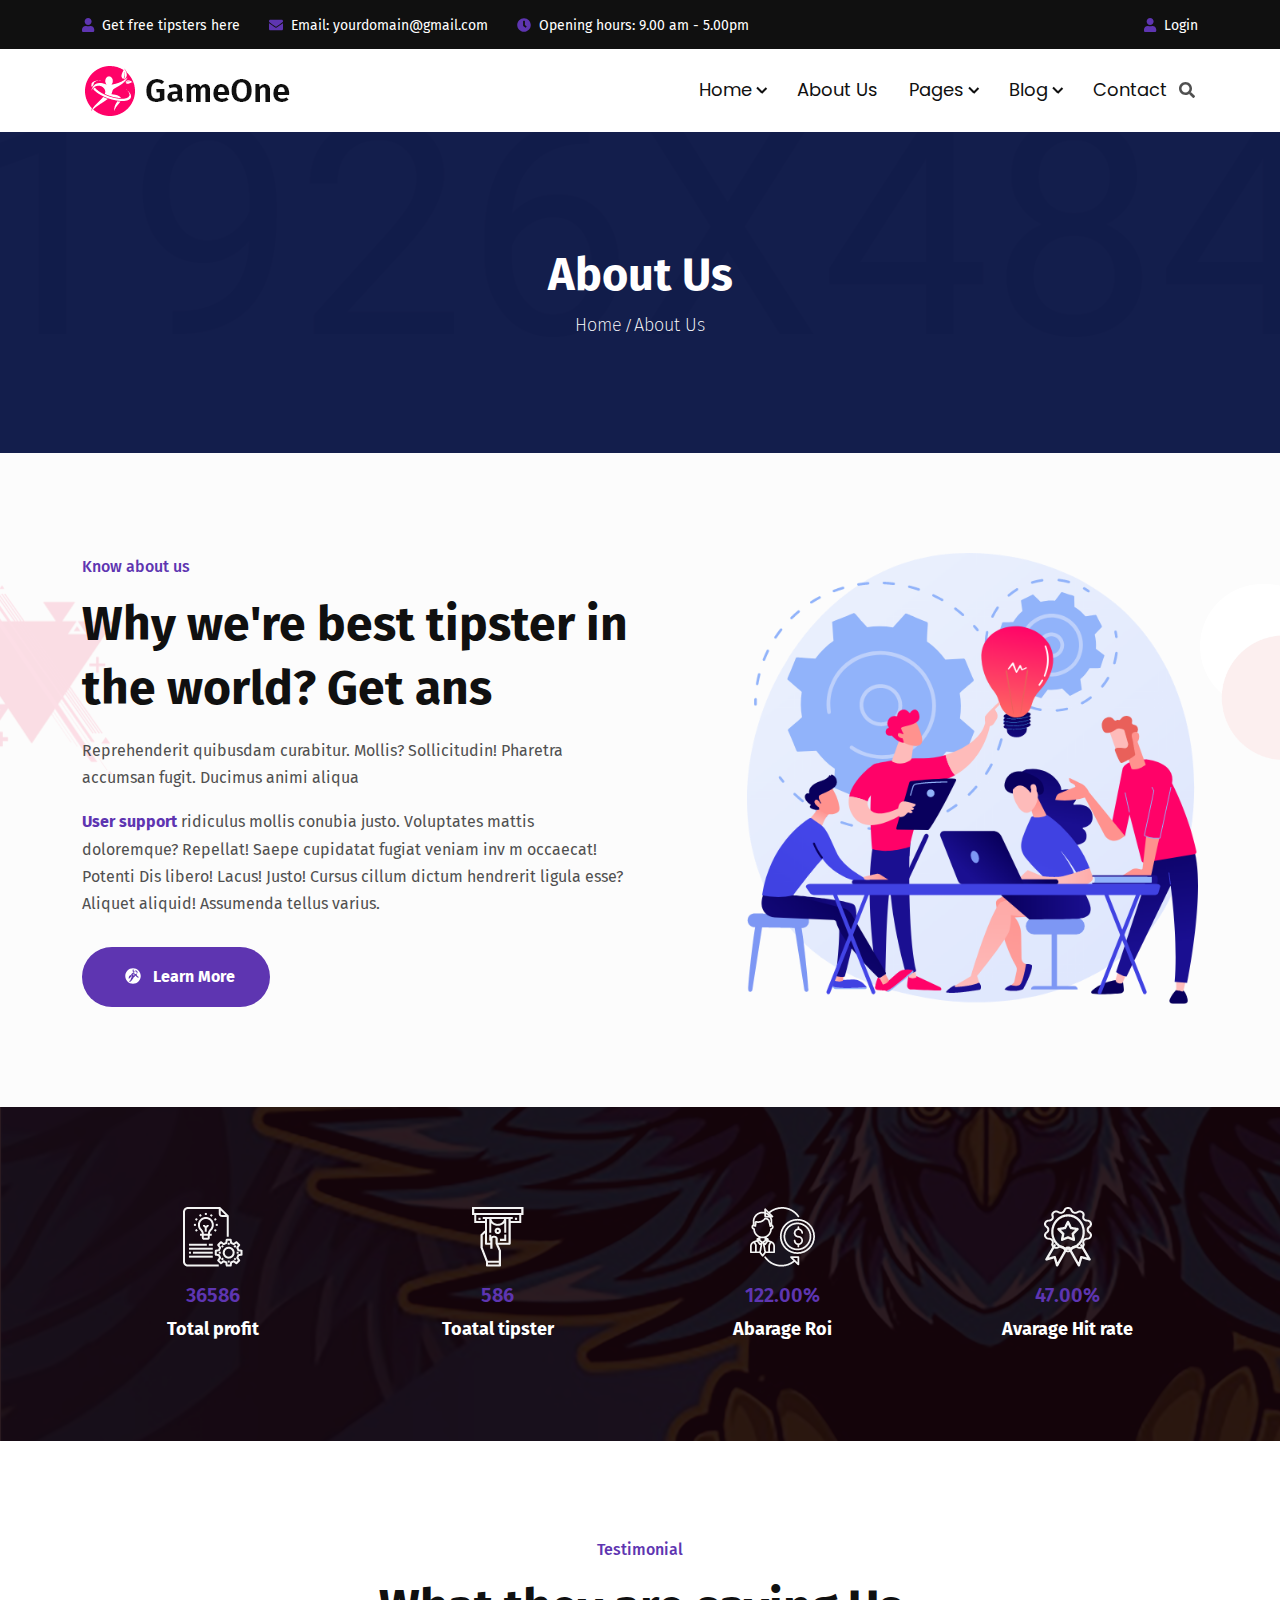
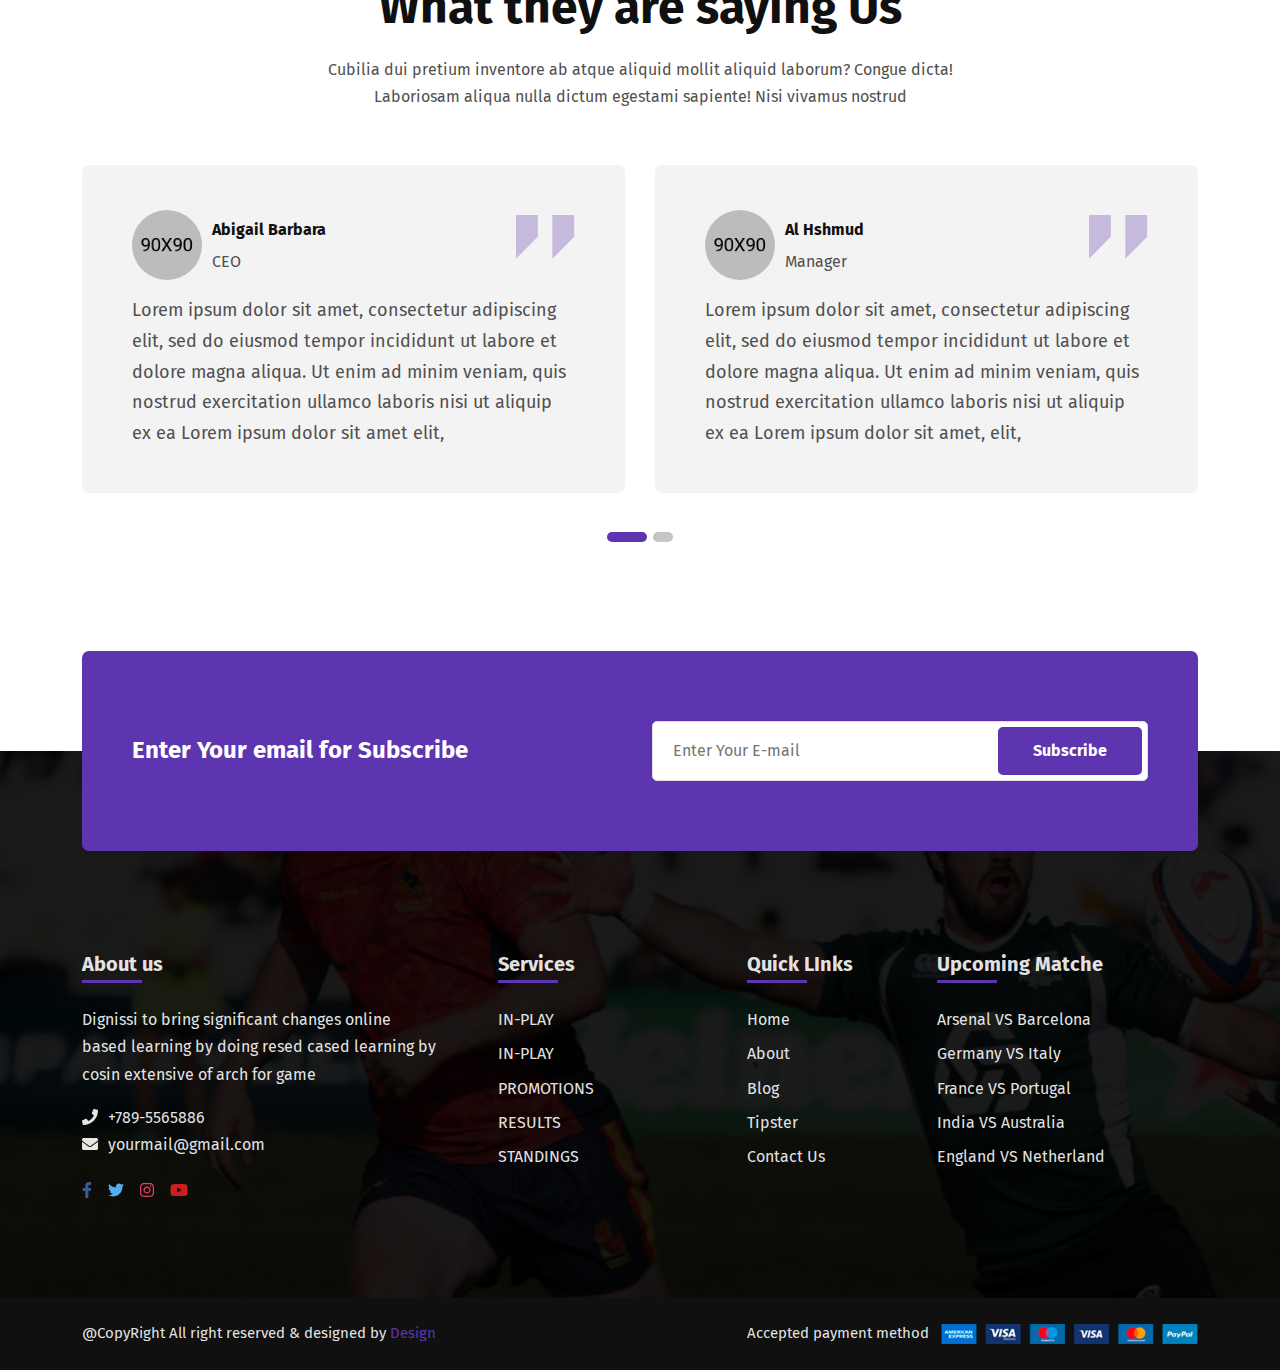
<file: about.html>
<!DOCTYPE html>
<html lang="zxx">
<head>
    <meta charset="UTF-8">
    <meta name="viewport" content="width=device-width, initial-scale=1.0">
    <meta http-equiv="X-UA-Compatible" content="IE=edge" />
    <meta http-equiv="X-UA-Compatible" content="ie=edge">
    <title>GameOne - Sports & Betting Html Template</title>

    <!-- Stylesheet -->
    <link rel="stylesheet" href="assets/css/vendor.css">
    <link rel="stylesheet" href="assets/css/style.css">
    <link rel="stylesheet" href="assets/css/responsive.css">

</head>
<body>

    <!-- preloader area start -->
    <div class="preloader" id="preloader">
        <div class="preloader-inner">
            <div class="preloader-orbit-loading">
                <div class="cssload-inner cssload-one"></div>
                <div class="cssload-inner cssload-two"></div>
                <div class="cssload-inner cssload-three"></div>
            </div>
        </div>
    </div>
    <!-- preloader area end -->

    <!-- search popup start-->
    <div class="body-overlay" id="body-overlay"></div>
    <div class="td-search-popup" id="td-search-popup">
        <form action="home.html" class="search-form">
            <div class="form-group">
                <input type="text" class="form-control" placeholder="Search.....">
            </div>
            <button type="submit" class="submit-btn"><i class="fa fa-search"></i></button>
        </form>
    </div>
    <!-- search popup end-->

    <!-- navbar start -->
    <div class="navbar-area">
        <div class="navbar-top">
            <div class="container">
                <div class="row">
                    <div class="col-md-10">
                        <ul class="topbar-right text-md-start text-center">
                            <li><p><i class="fa fa-user"></i> Get free tipsters here</p></li>
                            <li><p><i class="fa fa-envelope"></i> Email: yourdomain@gmail.com</p></li>
                            <li><p><i class="fa fa-clock"></i> Opening hours: 9.00 am - 5.00pm</p></li>
                        </ul>
                    </div>
                    <div class="col-md-2">
                        <ul class="topbar-right text-md-end text-center">
                            <li><p><i class="fa fa-user"></i> Login</p></li>
                        </ul>
                    </div>
                </div>
            </div>
        </div>
        <nav class="navbar navbar-area-2 navbar-expand-lg">
            <div class="container nav-container">
                <div class="responsive-mobile-menu">
                    <button class="menu toggle-btn d-block d-lg-none" data-target="#edumint_main_menu" 
                    aria-expanded="false" aria-label="Toggle navigation">
                        <span class="icon-left"></span>
                        <span class="icon-right"></span>
                    </button>
                </div>
                <div class="logo">
                    <a href="index.html"><img src="assets/img/logo-2.png" alt="img"></a>
                </div>
                <div class="nav-right-part nav-right-part-mobile">
                    <a class="search-bar-btn" href="#"><i class="fa fa-search"></i></a>
                </div>
                <div class="collapse navbar-collapse" id="edumint_main_menu">
                    <ul class="navbar-nav menu-open text-end">
                        <li class="menu-item-has-children current-menu-item">
                            <a href="#">Home</a>
                            <ul class="sub-menu">
                                <li><a href="index.html">Home 01</a></li>
                                <li><a href="index-2.html">Home 02</a></li>
                            </ul>
                        </li>
                        <li><a href="about.html">About Us</a></li>
                        <li class="menu-item-has-children current-menu-item">
                            <a href="#">Pages</a>
                            <ul class="sub-menu">
                                <li><a href="about.html">About Us</a></li>
                                <li><a href="tipster.html">Triper</a></li>
                                <li><a href="team-details.html">Triper Details</a></li>
                                <li><a href="bookmark.html">Bookmarks</a></li>
                                <li><a href="contact.html">Contact</a></li>
                            </ul>
                        </li>
                        <li class="menu-item-has-children current-menu-item">
                            <a href="#">Blog</a>
                            <ul class="sub-menu">
                                <li><a href="blog.html">Blog</a></li>
                                <li><a href="blog-details.html">Blog Details</a></li>
                            </ul>
                        </li>
                        <li><a href="contact.html">Contact</a></li>
                    </ul>
                </div>
                <div class="nav-right-part nav-right-part-desktop">
                    <a class="search-bar-btn" href="#"><i class="fa fa-search"></i></a>
                </div>
            </div>
        </nav>
    </div>
    <!-- navbar end -->

    <!-- breadcrumb start -->
    <div class="breadcrumb-area bg-overlay" style="background-image:url('assets/img/bg/13.png')">
        <div class="container">
            <div class="breadcrumb-inner text-center">
                <div class="section-title mb-0">
                    <h2 class="page-title">About Us</h2>
                    <ul class="page-list">
                        <li><a href="index.html">Home</a></li>
                        <li>About Us</li>
                    </ul>
                </div>
            </div>
        </div>
    </div>
    <!-- breadcrumb end -->

    <!-- about area start -->
    <div class="about-area bg-gray bg-relative pd-top-100 pd-bottom-100">
        <img class="shape-img-animate animate-img-1 top_image_bounce" src="assets/img/shape/1.png" alt="img">
        <img class="shape-img-animate animate-img-2 top_image_bounce" src="assets/img/shape/2.png" alt="img">
        <div class="container">
            <div class="row">
                <div class="col-lg-6">
                    <div class="section-title mb-0">
                        <h6 class="sub-title">Know about us</h6>
                        <h2 class="title">Why we're best tipster in the world? Get ans</h2>
                        <p class="content">Reprehenderit quibusdam curabitur. Mollis? Sollicitudin! Pharetra accumsan fugit. Ducimus animi aliqua</p>
                        <p class="content"><strong>User support</strong> ridiculus mollis conubia justo. Voluptates mattis doloremque? Repellat! Saepe cupidatat fugiat veniam inv m occaecat! Potenti Dis libero! Lacus! Justo! Cursus cillum dictum hendrerit ligula esse? Aliquet aliquid! Assumenda tellus varius.</p>
                        <a class="btn btn-base" href="contact.html"><i class="fab fa-grav mx-2"></i> Learn More</a>
                    </div>
                </div>
                <div class="col-lg-5 offset-lg-1">
                    <div class="thumb mt-4 mt-lg-0">
                        <img src="assets/img/about/1.png" alt="img">
                    </div>
                </div>
            </div>
        </div>
    </div>
    <!-- about area end -->

    

    <!-- counter area start -->
    <div class="counter-area pd-top-100 pd-bottom-60" style="background-image: url('assets/img/bg/6.png');">
        <div class="container">
            <div class="row justify-content-center">
                <div class="col-lg-3 col-sm-6">
                    <div class="single-counter-inner text-center">
                        <div class="thumb">
                            <img src="assets/img/counter/5.png" alt="img">
                        </div>
                        <div class="details">
                            <h4><span class="counter">36586</span></h4>
                            <h5>Total profit</h5>
                        </div>
                    </div>
                </div>
                <div class="col-lg-3 col-sm-6">
                    <div class="single-counter-inner text-center">
                        <div class="thumb">
                            <img src="assets/img/counter/6.png" alt="img">
                        </div>
                        <div class="details">
                            <h4><span class="counter">586</span></h4>
                            <h5>Toatal tipster</h5>
                        </div>
                    </div>
                </div>
                <div class="col-lg-3 col-sm-6">
                    <div class="single-counter-inner text-center">
                        <div class="thumb">
                            <img src="assets/img/counter/7.png" alt="img">
                        </div>
                        <div class="details">
                            <h4><span class="counter">122</span>.00%</h4>
                            <h5>Abarage Roi</h5>
                        </div>
                    </div>
                </div>
                <div class="col-lg-3 col-sm-6">
                    <div class="single-counter-inner text-center">
                        <div class="thumb">
                            <img src="assets/img/counter/8.png" alt="img">
                        </div>
                        <div class="details">
                            <h4><span class="counter">47</span>.00%</h4>
                            <h5>Avarage Hit rate</h5>
                        </div>
                    </div>
                </div>
            </div>
        </div>
    </div>
    <!-- counter area end -->

    <!-- testimonial area start -->
    <div class="testimonial-area pd-top-95 pd-bottom-100">
        <div class="container">
            <div class="row justify-content-center">
                <div class="col-lg-7">
                    <div class="section-title text-center">
                        <h6 class="sub-title">Testimonial</h6>
                        <h2 class="title">What they are saying Us</h2>
                        <div class="content">Cubilia dui pretium inventore ab atque aliquid mollit aliquid laborum? Congue dicta! Laboriosam aliqua nulla dictum egestami sapiente! Nisi vivamus nostrud</div>
                    </div>
                </div>
            </div>
            <div class="testimonial-slider-2 slider-control-dots owl-carousel">
                <div class="item">
                    <div class="single-testimonial-inner-2">
                        <div class="media">
                            <div class="media-left">
                                <img src="assets/img/testimonial/1.png" alt="img">
                            </div>
                            <div class="media-body align-self-center">
                                <h6>Abigail Barbara</h6>
                                <span>CEO</span>
                            </div>
                        </div>
                        <img class="side-icon" src="assets/img/testimonial/3.png" alt="img">
                        <p>Lorem ipsum dolor sit amet, consectetur adipiscing elit, sed do eiusmod tempor incididunt ut labore et dolore magna aliqua. Ut enim ad minim veniam, quis nostrud exercitation ullamco laboris nisi ut aliquip ex ea Lorem ipsum dolor sit amet elit, </p>
                    </div>
                </div>
                <div class="item">
                    <div class="single-testimonial-inner-2">
                        <div class="media">
                            <div class="media-left">
                                <img src="assets/img/testimonial/2.png" alt="img">
                            </div>
                            <div class="media-body align-self-center">
                                <h6>Al Hshmud</h6>
                                <span>Manager</span>
                            </div>
                        </div>
                        <img class="side-icon" src="assets/img/testimonial/3.png" alt="img">
                        <p>Lorem ipsum dolor sit amet, consectetur adipiscing elit, sed do eiusmod tempor incididunt ut labore et dolore magna aliqua. Ut enim ad minim veniam, quis nostrud exercitation ullamco laboris nisi ut aliquip ex ea Lorem ipsum dolor sit amet, elit, </p>
                    </div>
                </div>
                <div class="item">
                    <div class="single-testimonial-inner-2">
                        <div class="media">
                            <div class="media-left">
                                <img src="assets/img/testimonial/1.png" alt="img">
                            </div>
                            <div class="media-body align-self-center">
                                <h6>Abigail Barbara</h6>
                                <span>CEO</span>
                            </div>
                        </div>
                        <img class="side-icon" src="assets/img/testimonial/3.png" alt="img">
                        <p>Lorem ipsum dolor sit amet, consectetur adipiscing elit, sed do eiusmod tempor incididunt ut labore et dolore magna aliqua. Ut enim ad minim veniam, quis nostrud exercitation ullamco laboris nisi ut aliquip ex ea Lorem ipsum dolor sit amet elit, </p>
                    </div>
                </div>
                <div class="item">
                    <div class="single-testimonial-inner-2">
                        <div class="media">
                            <div class="media-left">
                                <img src="assets/img/testimonial/2.png" alt="img">
                            </div>
                            <div class="media-body align-self-center">
                                <h6>Al Hshmud</h6>
                                <span>Manager</span>
                            </div>
                        </div>
                        <img class="side-icon" src="assets/img/testimonial/3.png" alt="img">
                        <p>Lorem ipsum dolor sit amet, consectetur adipiscing elit, sed do eiusmod tempor incididunt ut labore et dolore magna aliqua. Ut enim ad minim veniam, quis nostrud exercitation ullamco laboris nisi ut aliquip ex ea Lorem ipsum dolor sit amet, elit, </p>
                    </div>
                </div>
            </div>
        </div>
    </div>
    <!-- testimonial area end -->

    <div class="footer-subscribe">
        <div class="container">
            <div class="footer-subscribe-inner">
                <div class="row">
                    <div class="col-lg-6 align-self-center">
                        <h3 class="text-white mb-0">Enter Your email for Subscribe</h3>
                    </div>
                    <div class="col-lg-6">
                        <div class="single-subscribe-inner">
                            <input type="text" placeholder="Enter Your E-mail">
                            <button class="btn btn-base">Subscribe</button>
                        </div>
                    </div>
                </div>
            </div>
        </div>
    </div>
    <!-- footer area start -->
    <div class="footer-area bg-cover" style="background-image: url('assets/img/bg/1.png');">
        <div class="container">
            <div class="footer-middle">
                <div class="row">
                    <div class="col-lg-4 col-md-6">
                        <div class="widget widget_about pr-xl-4">
                            <h4 class="widget-title">About us</h4>
                            <div class="details">
                                <p class="mb-3">Dignissi to bring significant changes online based learning by doing resed cased learning by cosin extensive of arch for game</p>
                                <p><i class="fa fa-phone"></i>+789-5565886</p>
                                <p><i class="fa fa-envelope"></i>yourmail@gmail.com</p>
                                <ul class="social-media style-base">
                                    <li>
                                        <a class="facebook" href="#">
                                            <i class="fab fa-facebook-f"></i>
                                        </a>
                                    </li>
                                    <li>
                                        <a class="twitter" href="#">
                                            <i class="fab fa-twitter"></i>
                                        </a>
                                    </li>
                                    <li>
                                        <a class="instagram" href="#">
                                            <i class="fab fa-instagram"></i>
                                        </a>
                                    </li>
                                    <li>
                                        <a class="youtube" href="#">
                                            <i class="fab fa-youtube"></i>
                                        </a>
                                    </li>
                                </ul>
                            </div>
                        </div>
                    </div>
                    <div class="col-lg-3 col-md-6 ps-lg-5">
                        <div class="widget widget_nav_menu">
                            <h4 class="widget-title">Services</h4>
                            <ul>
                                <li><a href="blog-details.html">IN-PLAY</a></li>
                                <li><a href="blog-details.html">IN-PLAY</a></li>
                                <li><a href="blog-details.html">PROMOTIONS</a></li>
                                <li><a href="blog-details.html">RESULTS</a></li>
                                <li><a href="blog-details.html">STANDINGS</a></li>
                            </ul>
                        </div>
                    </div>
                    <div class="col-lg-2 col-md-6">
                        <div class="widget widget_nav_menu">
                            <h4 class="widget-title">Quick LInks</h4>
                            <ul>
                                <li><a href="index.html">Home</a></li>
                                <li><a href="about.html">About</a></li>
                                <li><a href="blog.html">Blog</a></li>
                                <li><a href="tipster.html">Tipster</a></li>
                                <li><a href="contact.html">Contact Us</a></li>
                            </ul>
                        </div>
                    </div>
                    <div class="col-lg-3 col-md-6">
                        <div class="widget widget_nav_menu">
                            <h4 class="widget-title">Upcoming Matche</h4>
                            <ul>
                                <li><a href="blog-details.html">Arsenal VS Barcelona</a></li>
                                <li><a href="blog-details.html">Germany VS Italy</a></li>
                                <li><a href="blog-details.html">France  VS  Portugal</a></li>
                                <li><a href="blog-details.html">India VS Australia</a></li>
                                <li><a href="blog-details.html">England VS Netherland</a></li>
                            </ul>
                        </div>
                    </div>
                </div>
            </div>
        </div>
        <div class="footer-bottom">
            <div class="container">
                <div class="row">
                    <div class="col-lg-5 align-self-center">
                        <p>@CopyRight All right reserved & designed by  <span>Design</span></p>
                    </div>
                    <div class="col-lg-7 align-self-center text-lg-end mt-lg-0 mt-2">
                        Accepted payment method
                        <img class="ms-md-2" src="assets/img/other/1.png" alt="img">
                    </div>
                </div>
            </div>
        </div>
    </div>
    <!-- footer area end -->

    <!-- back to top area start -->
    <div class="back-to-top">
        <span class="back-top"><i class="fa fa-angle-up"></i></span>
    </div>
    <!-- back to top area end -->


    <!-- all plugins here -->
    <script src="assets/js/vendor.js"></script>
    <!-- main js  -->
    <script src="assets/js/main.js"></script>
</body>
</html>
</file>
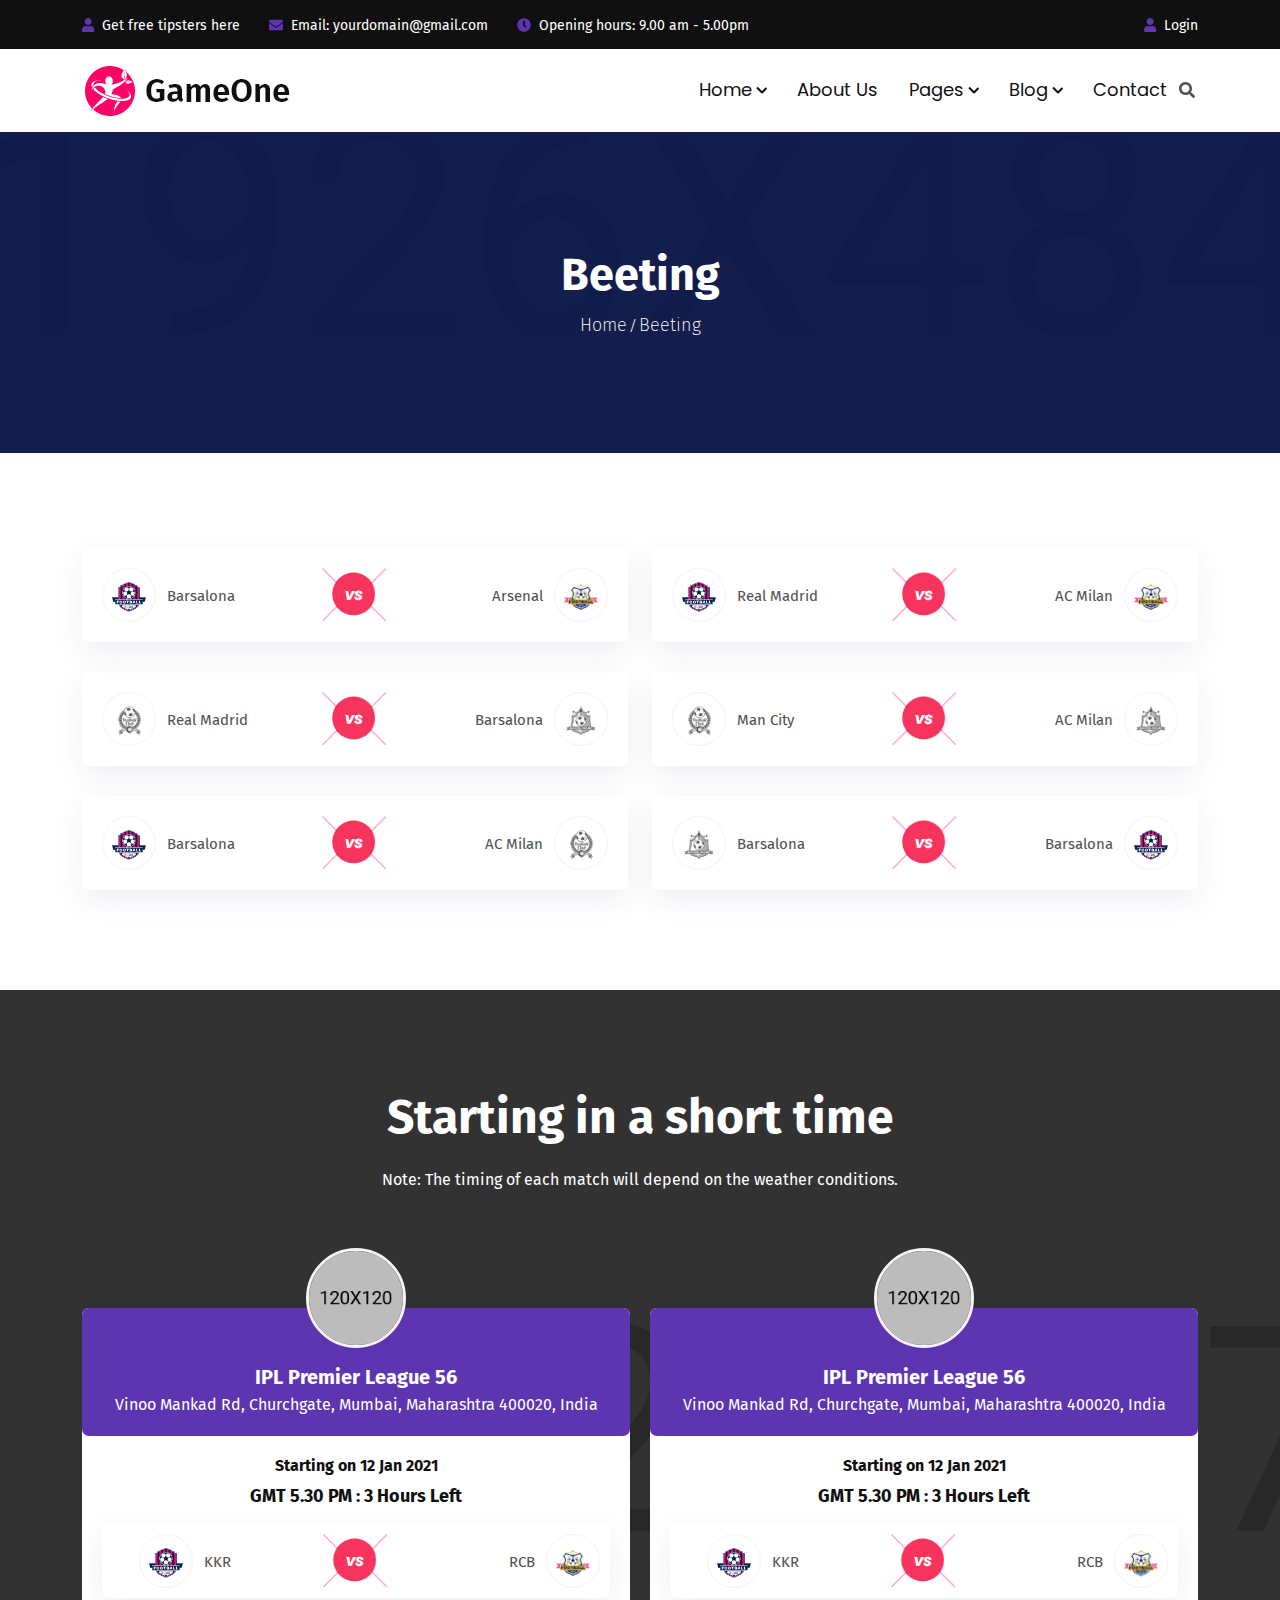
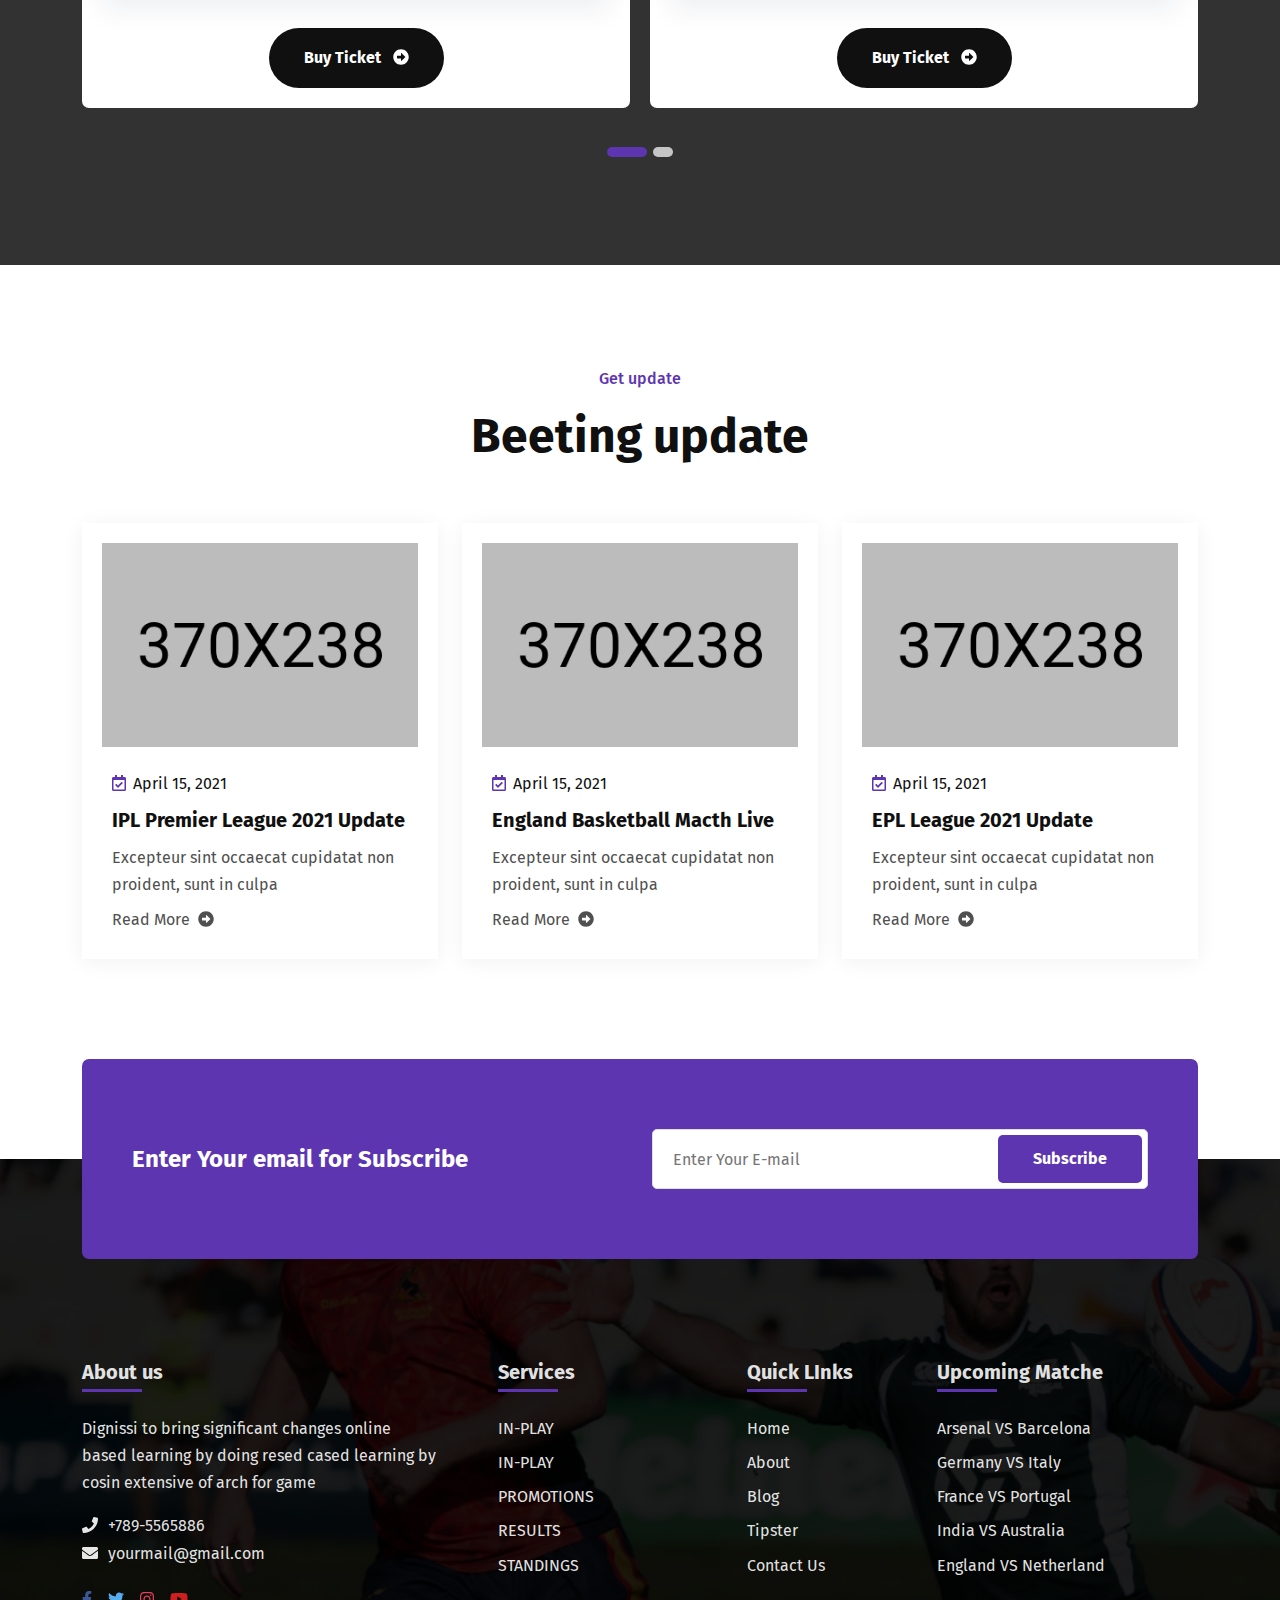
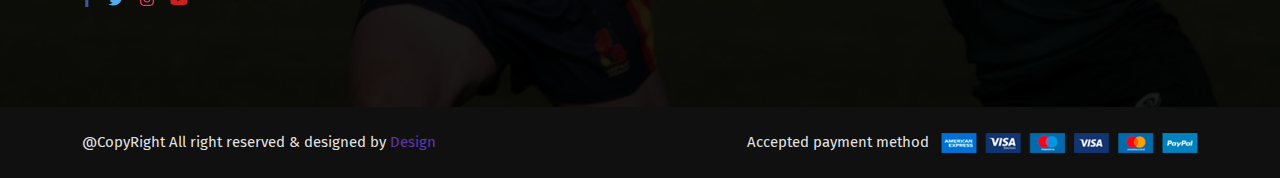
<file: beet.html>
<!DOCTYPE html>
<html lang="zxx">
<head>
    <meta charset="UTF-8">
    <meta name="viewport" content="width=device-width, initial-scale=1.0">
    <meta http-equiv="X-UA-Compatible" content="IE=edge" />
    <meta http-equiv="X-UA-Compatible" content="ie=edge">
    <title>GameOne - Sports & Betting Html Template</title>

    <!-- Stylesheet -->
    <link rel="stylesheet" href="assets/css/vendor.css">
    <link rel="stylesheet" href="assets/css/style.css">
    <link rel="stylesheet" href="assets/css/responsive.css">

</head>
<body>

    <!-- preloader area start -->
    <div class="preloader" id="preloader">
        <div class="preloader-inner">
            <div class="preloader-orbit-loading">
                <div class="cssload-inner cssload-one"></div>
                <div class="cssload-inner cssload-two"></div>
                <div class="cssload-inner cssload-three"></div>
            </div>
        </div>
    </div>
    <!-- preloader area end -->

    <!-- search popup start-->
    <div class="body-overlay" id="body-overlay"></div>
    <div class="td-search-popup" id="td-search-popup">
        <form action="home.html" class="search-form">
            <div class="form-group">
                <input type="text" class="form-control" placeholder="Search.....">
            </div>
            <button type="submit" class="submit-btn"><i class="fa fa-search"></i></button>
        </form>
    </div>
    <!-- search popup end-->

    <!-- navbar start -->
    <div class="navbar-area">
        <div class="navbar-top">
            <div class="container">
                <div class="row">
                    <div class="col-md-10">
                        <ul class="topbar-right text-md-start text-center">
                            <li><p><i class="fa fa-user"></i> Get free tipsters here</p></li>
                            <li><p><i class="fa fa-envelope"></i> Email: yourdomain@gmail.com</p></li>
                            <li><p><i class="fa fa-clock"></i> Opening hours: 9.00 am - 5.00pm</p></li>
                        </ul>
                    </div>
                    <div class="col-md-2">
                        <ul class="topbar-right text-md-end text-center">
                            <li><p><i class="fa fa-user"></i> Login</p></li>
                        </ul>
                    </div>
                </div>
            </div>
        </div>
        <nav class="navbar navbar-area-2 navbar-expand-lg">
            <div class="container nav-container">
                <div class="responsive-mobile-menu">
                    <button class="menu toggle-btn d-block d-lg-none" data-target="#edumint_main_menu" 
                    aria-expanded="false" aria-label="Toggle navigation">
                        <span class="icon-left"></span>
                        <span class="icon-right"></span>
                    </button>
                </div>
                <div class="logo">
                    <a href="index.html"><img src="assets/img/logo-2.png" alt="img"></a>
                </div>
                <div class="nav-right-part nav-right-part-mobile">
                    <a class="search-bar-btn" href="#"><i class="fa fa-search"></i></a>
                </div>
                <div class="collapse navbar-collapse" id="edumint_main_menu">
                    <ul class="navbar-nav menu-open text-end">
                        <li class="menu-item-has-children current-menu-item">
                            <a href="#">Home</a>
                            <ul class="sub-menu">
                                <li><a href="index.html">Home 01</a></li>
                                <li><a href="index-2.html">Home 02</a></li>
                            </ul>
                        </li>
                        <li><a href="about.html">About Us</a></li>
                        <li class="menu-item-has-children current-menu-item">
                            <a href="#">Pages</a>
                            <ul class="sub-menu">
                                <li><a href="about.html">About Us</a></li>
                                <li><a href="tipster.html">Triper</a></li>
                                <li><a href="team-details.html">Triper Details</a></li>
                                <li><a href="bookmark.html">Bookmarks</a></li>
                                <li><a href="contact.html">Contact</a></li>
                            </ul>
                        </li>
                        <li class="menu-item-has-children current-menu-item">
                            <a href="#">Blog</a>
                            <ul class="sub-menu">
                                <li><a href="blog.html">Blog</a></li>
                                <li><a href="blog-details.html">Blog Details</a></li>
                            </ul>
                        </li>
                        <li><a href="contact.html">Contact</a></li>
                    </ul>
                </div>
                <div class="nav-right-part nav-right-part-desktop">
                    <a class="search-bar-btn" href="#"><i class="fa fa-search"></i></a>
                </div>
            </div>
        </nav>
    </div>
    <!-- navbar end -->

    <!-- breadcrumb start -->
    <div class="breadcrumb-area bg-overlay" style="background-image:url('assets/img/bg/13.png')">
        <div class="container">
            <div class="breadcrumb-inner text-center">
                <div class="section-title mb-0">
                    <h2 class="page-title">Beeting</h2>
                    <ul class="page-list">
                        <li><a href="index.html">Home</a></li>
                        <li>Beeting</li>
                    </ul>
                </div>
            </div>
        </div>
    </div>
    <!-- breadcrumb end -->

    <!-- match start -->
    <div class="match-area bg-cover pd-top-95 pd-bottom-70">
        <div class="container">
            <div class="row justify-content-center">
                <div class="col-lg-6">
                    <div class="upcoming-match-inner">
                        <div class="row">
                            <div class="col-sm-4">
                                <div class="name left-thumb align-self-center">
                                    <div class="thumb d-inline-block">
                                        <img src="assets/img/club-icon/2.png" alt="img">
                                    </div>
                                    Barsalona
                                </div>
                            </div>
                            <div class="col-sm-4 align-self-center">
                                <div class="middle-thumb text-sm-center">
                                    <img src="assets/img/club-icon/1.png" alt="img">
                                </div>
                            </div>
                            <div class="col-sm-4 text-md-end">
                                <div class="name right-thumb align-self-center">
                                    Arsenal
                                    <div class="thumb d-inline-block">
                                        <img src="assets/img/club-icon/3.png" alt="img">
                                    </div>
                                </div>
                            </div>
                        </div>
                    </div>
                    <div class="upcoming-match-inner">
                        <div class="row">
                            <div class="col-sm-4">
                                <div class="name left-thumb align-self-center">
                                    <div class="thumb d-inline-block">
                                        <img src="assets/img/club-icon/4.png" alt="img">
                                    </div>
                                    Real Madrid
                                </div>
                            </div>
                            <div class="col-sm-4 align-self-center">
                                <div class="middle-thumb text-sm-center">
                                    <img src="assets/img/club-icon/1.png" alt="img">
                                </div>
                            </div>
                            <div class="col-sm-4 text-md-end">
                                <div class="name right-thumb align-self-center">
                                    Barsalona
                                    <div class="thumb d-inline-block">
                                        <img src="assets/img/club-icon/5.png" alt="img">
                                    </div>
                                </div>
                            </div>
                        </div>
                    </div>
                    <div class="upcoming-match-inner">
                        <div class="row">
                            <div class="col-sm-4">
                                <div class="name left-thumb align-self-center">
                                    <div class="thumb d-inline-block">
                                        <img src="assets/img/club-icon/2.png" alt="img">
                                    </div>
                                    Barsalona
                                </div>
                            </div>
                            <div class="col-sm-4 align-self-center">
                                <div class="middle-thumb text-sm-center">
                                    <img src="assets/img/club-icon/1.png" alt="img">
                                </div>
                            </div>
                            <div class="col-sm-4 text-md-end">
                                <div class="name right-thumb align-self-center">
                                    AC Milan
                                    <div class="thumb d-inline-block">
                                        <img src="assets/img/club-icon/4.png" alt="img">
                                    </div>
                                </div>
                            </div>
                        </div>
                    </div>
                </div>
                <div class="col-lg-6">
                    <div class="upcoming-match-inner">
                        <div class="row">
                            <div class="col-sm-4">
                                <div class="name left-thumb align-self-center">
                                    <div class="thumb d-inline-block">
                                        <img src="assets/img/club-icon/2.png" alt="img">
                                    </div>
                                    Real Madrid
                                </div>
                            </div>
                            <div class="col-sm-4 align-self-center">
                                <div class="middle-thumb text-sm-center">
                                    <img src="assets/img/club-icon/1.png" alt="img">
                                </div>
                            </div>
                            <div class="col-sm-4 text-md-end">
                                <div class="name right-thumb align-self-center">
                                    AC Milan
                                    <div class="thumb d-inline-block">
                                        <img src="assets/img/club-icon/3.png" alt="img">
                                    </div>
                                </div>
                            </div>
                        </div>
                    </div>
                    <div class="upcoming-match-inner">
                        <div class="row">
                            <div class="col-sm-4">
                                <div class="name left-thumb align-self-center">
                                    <div class="thumb d-inline-block">
                                        <img src="assets/img/club-icon/4.png" alt="img">
                                    </div>
                                    Man City
                                </div>
                            </div>
                            <div class="col-sm-4 align-self-center">
                                <div class="middle-thumb text-sm-center">
                                    <img src="assets/img/club-icon/1.png" alt="img">
                                </div>
                            </div>
                            <div class="col-sm-4 text-md-end">
                                <div class="name right-thumb align-self-center">
                                    AC Milan
                                    <div class="thumb d-inline-block">
                                        <img src="assets/img/club-icon/5.png" alt="img">
                                    </div>
                                </div>
                            </div>
                        </div>
                    </div>
                    <div class="upcoming-match-inner">
                        <div class="row">
                            <div class="col-sm-4">
                                <div class="name left-thumb align-self-center">
                                    <div class="thumb d-inline-block">
                                        <img src="assets/img/club-icon/5.png" alt="img">
                                    </div>
                                    Barsalona
                                </div>
                            </div>
                            <div class="col-sm-4 align-self-center">
                                <div class="middle-thumb text-sm-center">
                                    <img src="assets/img/club-icon/1.png" alt="img">
                                </div>
                            </div>
                            <div class="col-sm-4 text-md-end">
                                <div class="name right-thumb align-self-center">
                                    Barsalona
                                    <div class="thumb d-inline-block">
                                        <img src="assets/img/club-icon/2.png" alt="img">
                                    </div>
                                </div>
                            </div>
                        </div>
                    </div>
                </div>
            </div>
        </div>
    </div>
    <!-- match end -->

    <!-- match starting start -->
    <div class="match-start-area bg-cover pd-top-95 pd-bottom-100" style="background-image: url('assets/img/bg/12.png');">
        <div class="container">
            <div class="section-title style-white text-center">
                <h2 class="title">Starting in a short time</h2>
                <p class="content">Note: The timing of each match will depend on the weather conditions.</p>
            </div>
            <div class="match-start-time-slider slider-control-dots owl-carousel">
                <div class="item">
                    <div class="match-start-time-inner text-center">
                        <div class="match-top">
                            <div class="thumb d-inline-block">
                                <img class="w-auto" src="assets/img/club-icon/6.png" alt="img">
                            </div>
                            <h4>IPL Premier League 56</h4>
                            <p>Vinoo Mankad Rd, Churchgate, Mumbai, Maharashtra 400020, India</p>
                        </div>
                        <div class="middle">
                            <h6>Starting on 12 Jan 2021</h6>
                            <h5>GMT 5.30 PM : 3 Hours Left</h5>
                            <div class="upcoming-match-inner mt-3">
                                <div class="row">
                                    <div class="col-sm-4">
                                        <div class="name left-thumb align-self-center">
                                            <div class="thumb d-inline-block">
                                                <img src="assets/img/club-icon/2.png" alt="img">
                                            </div>
                                            KKR
                                        </div>
                                    </div>
                                    <div class="col-sm-4 align-self-center">
                                        <div class="middle-thumb text-sm-center">
                                            <img src="assets/img/club-icon/1.png" alt="img">
                                        </div>
                                    </div>
                                    <div class="col-sm-4 text-md-end">
                                        <div class="name right-thumb align-self-center">
                                            RCB
                                            <div class="thumb d-inline-block">
                                                <img src="assets/img/club-icon/3.png" alt="img">
                                            </div>
                                        </div>
                                    </div>
                                </div>
                            </div>
                            <div class="btn-wrap">
                                <a class="btn btn-black" href="contact.html">Buy Ticket <i class="fas fa-arrow-alt-circle-right ms-2"></i></a>
                            </div>
                        </div>
                    </div>
                </div>
                <div class="item">
                    <div class="match-start-time-inner text-center">
                        <div class="match-top">
                            <div class="thumb d-inline-block">
                                <img class="w-auto" src="assets/img/club-icon/6.png" alt="img">
                            </div>
                            <h4>IPL Premier League 56</h4>
                            <p>Vinoo Mankad Rd, Churchgate, Mumbai, Maharashtra 400020, India</p>
                        </div>
                        <div class="middle">
                            <h6>Starting on 12 Jan 2021</h6>
                            <h5>GMT 5.30 PM : 3 Hours Left</h5>
                            <div class="upcoming-match-inner mt-3">
                                <div class="row">
                                    <div class="col-sm-4">
                                        <div class="name left-thumb align-self-center">
                                            <div class="thumb d-inline-block">
                                                <img src="assets/img/club-icon/2.png" alt="img">
                                            </div>
                                            KKR
                                        </div>
                                    </div>
                                    <div class="col-sm-4 align-self-center">
                                        <div class="middle-thumb text-sm-center">
                                            <img src="assets/img/club-icon/1.png" alt="img">
                                        </div>
                                    </div>
                                    <div class="col-sm-4 text-md-end">
                                        <div class="name right-thumb align-self-center">
                                            RCB
                                            <div class="thumb d-inline-block">
                                                <img src="assets/img/club-icon/3.png" alt="img">
                                            </div>
                                        </div>
                                    </div>
                                </div>
                            </div>
                            <div class="btn-wrap">
                                <a class="btn btn-black" href="contact.html">Buy Ticket <i class="fas fa-arrow-alt-circle-right ms-2"></i></a>
                            </div>
                        </div>
                    </div>
                </div>
                <div class="item">
                    <div class="match-start-time-inner text-center">
                        <div class="match-top">
                            <div class="thumb d-inline-block">
                                <img class="w-auto" src="assets/img/club-icon/6.png" alt="img">
                            </div>
                            <h4>IPL Premier League 56</h4>
                            <p>Vinoo Mankad Rd, Churchgate, Mumbai, Maharashtra 400020, India</p>
                        </div>
                        <div class="middle">
                            <h6>Starting on 12 Jan 2021</h6>
                            <h5>GMT 5.30 PM : 3 Hours Left</h5>
                            <div class="upcoming-match-inner mt-3">
                                <div class="row">
                                    <div class="col-sm-4">
                                        <div class="name left-thumb align-self-center">
                                            <div class="thumb d-inline-block">
                                                <img src="assets/img/club-icon/2.png" alt="img">
                                            </div>
                                            KKR
                                        </div>
                                    </div>
                                    <div class="col-sm-4 align-self-center">
                                        <div class="middle-thumb text-sm-center">
                                            <img src="assets/img/club-icon/1.png" alt="img">
                                        </div>
                                    </div>
                                    <div class="col-sm-4 text-md-end">
                                        <div class="name right-thumb align-self-center">
                                            RCB
                                            <div class="thumb d-inline-block">
                                                <img src="assets/img/club-icon/3.png" alt="img">
                                            </div>
                                        </div>
                                    </div>
                                </div>
                            </div>
                            <div class="btn-wrap">
                                <a class="btn btn-black" href="contact.html">Buy Ticket <i class="fas fa-arrow-alt-circle-right ms-2"></i></a>
                            </div>
                        </div>
                    </div>
                </div>
            </div>
        </div>
    </div>
    <!-- match starting end -->

    <!--blog-area start-->
    <div class="blog-area pd-top-100 pd-bottom-70">
        <div class="container">
            <div class="row justify-content-center">
                <div class="col-xl-6 col-lg-9 col-md-11">
                    <div class="section-title text-center">
                        <h6 class="sub-title">Get update</h6>
                        <h2 class="title">Beeting update</h2>
                    </div>
                </div>
            </div>
            <div class="row justify-content-center">
                <div class="col-lg-4 col-md-6">
                    <div class="single-blog-inner">
                        <div class="thumb">
                            <img src="assets/img/blog/4.png" alt="img">
                        </div>
                        <div class="details">
                            <ul class="blog-meta">
                                <li><i class="far fa-calendar-check"></i>April 15, 2021</li>
                            </ul>
                            <h4><a href="blog-details.html">IPL Premier League 2021 update</a></h4>
                            <p class="content">Excepteur sint occaecat cupidatat non proident, sunt in culpa </p>
                            <a class="read-more-arrow mt-2 d-block" href="blog-details.html">Read More <i class="fas fa-arrow-alt-circle-right ms-1"></i></a>
                        </div>
                    </div>
                </div>
                <div class="col-lg-4 col-md-6">
                    <div class="single-blog-inner">
                        <div class="thumb">
                            <img src="assets/img/blog/5.png" alt="img">
                        </div>
                        <div class="details">
                            <ul class="blog-meta">
                                <li><i class="far fa-calendar-check"></i>April 15, 2021</li>
                            </ul>
                            <h4><a href="blog-details.html">England Basketball macth live</a></h4>
                            <p class="content">Excepteur sint occaecat cupidatat non proident, sunt in culpa </p>
                            <a class="read-more-arrow mt-2 d-block" href="blog-details.html">Read More <i class="fas fa-arrow-alt-circle-right ms-1"></i></a>
                        </div>
                    </div>
                </div>
                <div class="col-lg-4 col-md-6">
                    <div class="single-blog-inner">
                        <div class="thumb">
                            <img src="assets/img/blog/6.png" alt="img">
                        </div>
                        <div class="details">
                            <ul class="blog-meta">
                                <li><i class="far fa-calendar-check"></i>April 15, 2021</li>
                            </ul>
                            <h4><a href="blog-details.html">EPL League 2021 update</a></h4>
                            <p class="content">Excepteur sint occaecat cupidatat non proident, sunt in culpa </p>
                            <a class="read-more-arrow mt-2 d-block" href="blog-details.html">Read More <i class="fas fa-arrow-alt-circle-right ms-1"></i></a>
                        </div>
                    </div>
                </div>
            </div>
        </div>
    </div>
    <!--blog-area end-->

    <div class="footer-subscribe">
        <div class="container">
            <div class="footer-subscribe-inner">
                <div class="row">
                    <div class="col-lg-6 align-self-center">
                        <h3 class="text-white mb-0">Enter Your email for Subscribe</h3>
                    </div>
                    <div class="col-lg-6">
                        <div class="single-subscribe-inner">
                            <input type="text" placeholder="Enter Your E-mail">
                            <button class="btn btn-base">Subscribe</button>
                        </div>
                    </div>
                </div>
            </div>
        </div>
    </div>
    <!-- footer area start -->
    <div class="footer-area bg-cover" style="background-image: url('assets/img/bg/1.png');">
        <div class="container">
            <div class="footer-middle">
                <div class="row">
                    <div class="col-lg-4 col-md-6">
                        <div class="widget widget_about pr-xl-4">
                            <h4 class="widget-title">About us</h4>
                            <div class="details">
                                <p class="mb-3">Dignissi to bring significant changes online based learning by doing resed cased learning by cosin extensive of arch for game</p>
                                <p><i class="fa fa-phone"></i>+789-5565886</p>
                                <p><i class="fa fa-envelope"></i>yourmail@gmail.com</p>
                                <ul class="social-media style-base">
                                    <li>
                                        <a class="facebook" href="#">
                                            <i class="fab fa-facebook-f"></i>
                                        </a>
                                    </li>
                                    <li>
                                        <a class="twitter" href="#">
                                            <i class="fab fa-twitter"></i>
                                        </a>
                                    </li>
                                    <li>
                                        <a class="instagram" href="#">
                                            <i class="fab fa-instagram"></i>
                                        </a>
                                    </li>
                                    <li>
                                        <a class="youtube" href="#">
                                            <i class="fab fa-youtube"></i>
                                        </a>
                                    </li>
                                </ul>
                            </div>
                        </div>
                    </div>
                    <div class="col-lg-3 col-md-6 ps-lg-5">
                        <div class="widget widget_nav_menu">
                            <h4 class="widget-title">Services</h4>
                            <ul>
                                <li><a href="blog-details.html">IN-PLAY</a></li>
                                <li><a href="blog-details.html">IN-PLAY</a></li>
                                <li><a href="blog-details.html">PROMOTIONS</a></li>
                                <li><a href="blog-details.html">RESULTS</a></li>
                                <li><a href="blog-details.html">STANDINGS</a></li>
                            </ul>
                        </div>
                    </div>
                    <div class="col-lg-2 col-md-6">
                        <div class="widget widget_nav_menu">
                            <h4 class="widget-title">Quick LInks</h4>
                            <ul>
                                <li><a href="index.html">Home</a></li>
                                <li><a href="about.html">About</a></li>
                                <li><a href="blog.html">Blog</a></li>
                                <li><a href="tipster.html">Tipster</a></li>
                                <li><a href="contact.html">Contact Us</a></li>
                            </ul>
                        </div>
                    </div>
                    <div class="col-lg-3 col-md-6">
                        <div class="widget widget_nav_menu">
                            <h4 class="widget-title">Upcoming Matche</h4>
                            <ul>
                                <li><a href="blog-details.html">Arsenal VS Barcelona</a></li>
                                <li><a href="blog-details.html">Germany VS Italy</a></li>
                                <li><a href="blog-details.html">France  VS  Portugal</a></li>
                                <li><a href="blog-details.html">India VS Australia</a></li>
                                <li><a href="blog-details.html">England VS Netherland</a></li>
                            </ul>
                        </div>
                    </div>
                </div>
            </div>
        </div>
        <div class="footer-bottom">
            <div class="container">
                <div class="row">
                    <div class="col-lg-5 align-self-center">
                        <p>@CopyRight All right reserved & designed by  <span>Design</span></p>
                    </div>
                    <div class="col-lg-7 align-self-center text-lg-end mt-lg-0 mt-2">
                        Accepted payment method
                        <img class="ms-md-2" src="assets/img/other/1.png" alt="img">
                    </div>
                </div>
            </div>
        </div>
    </div>
    <!-- footer area end -->

    <!-- back to top area start -->
    <div class="back-to-top">
        <span class="back-top"><i class="fa fa-angle-up"></i></span>
    </div>
    <!-- back to top area end -->


    <!-- all plugins here -->
    <script src="assets/js/vendor.js"></script>
    <!-- main js  -->
    <script src="assets/js/main.js"></script>
</body>
</html>
</file>
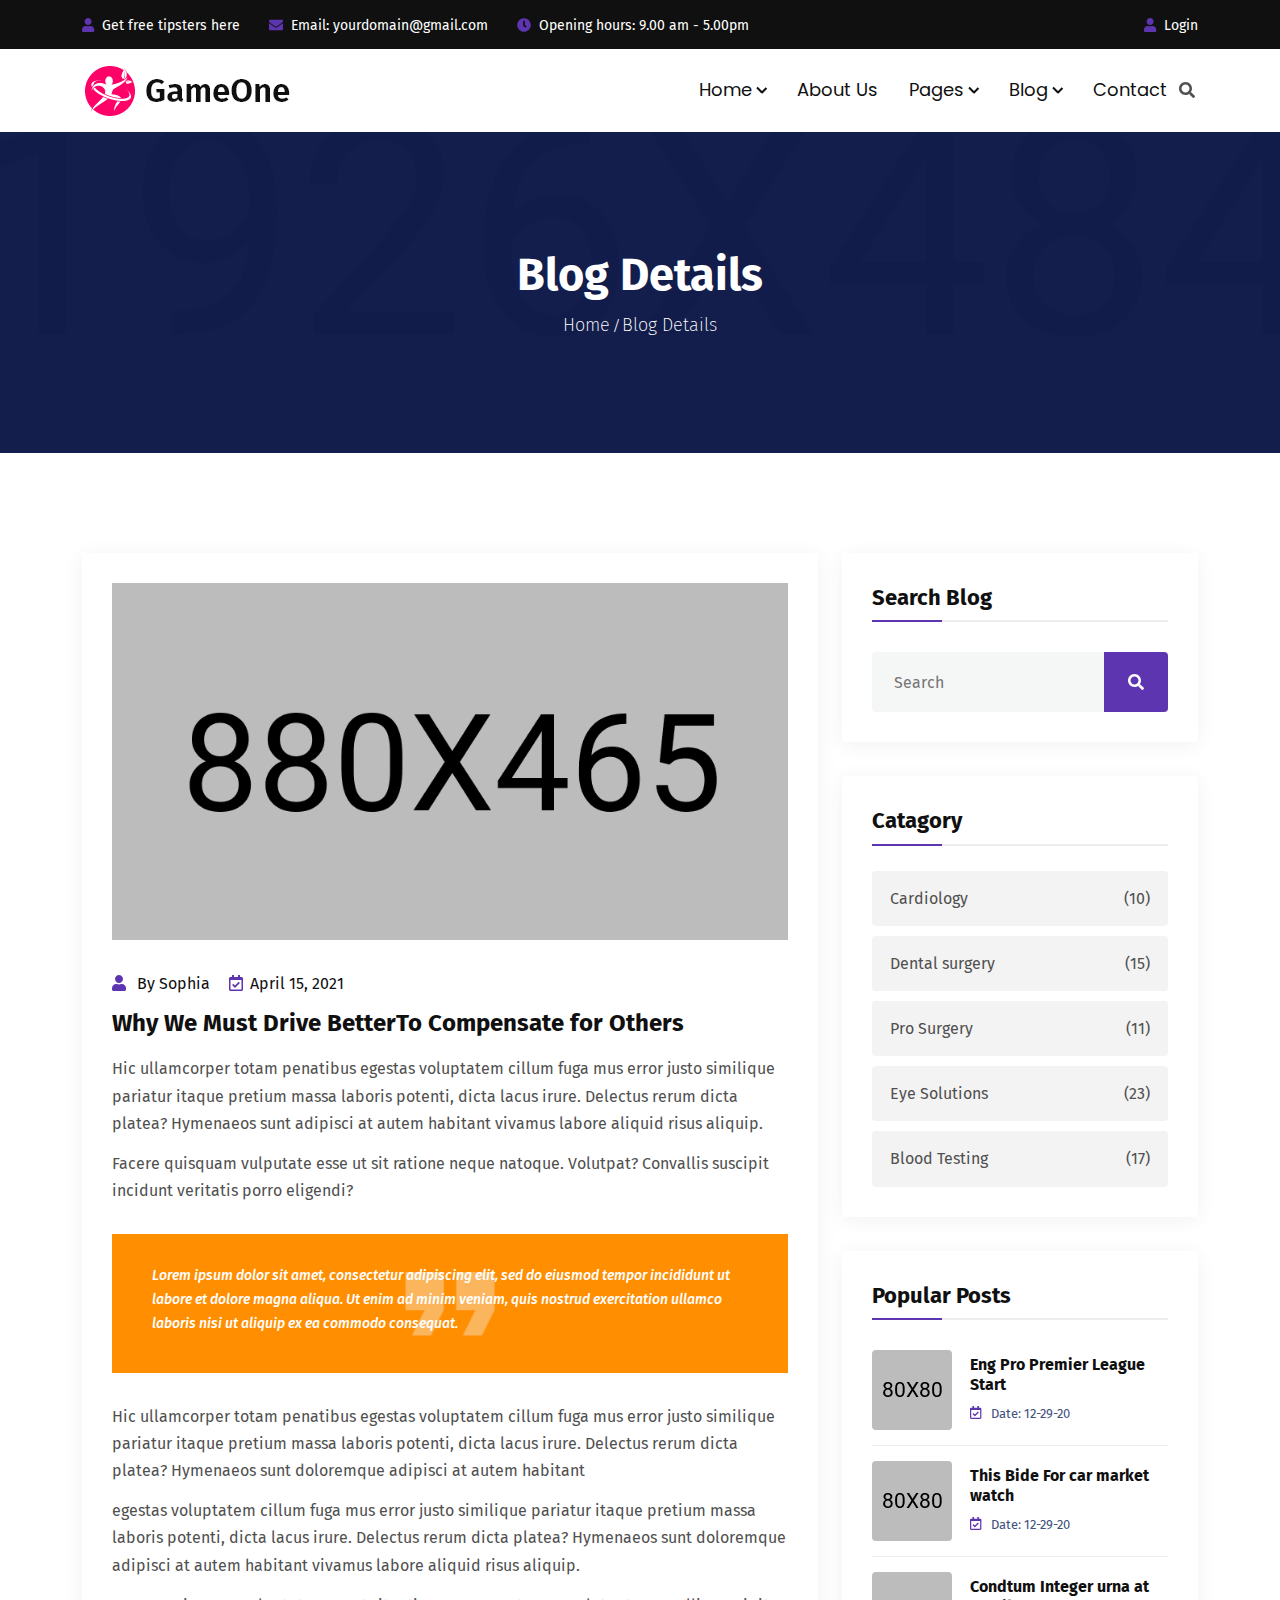
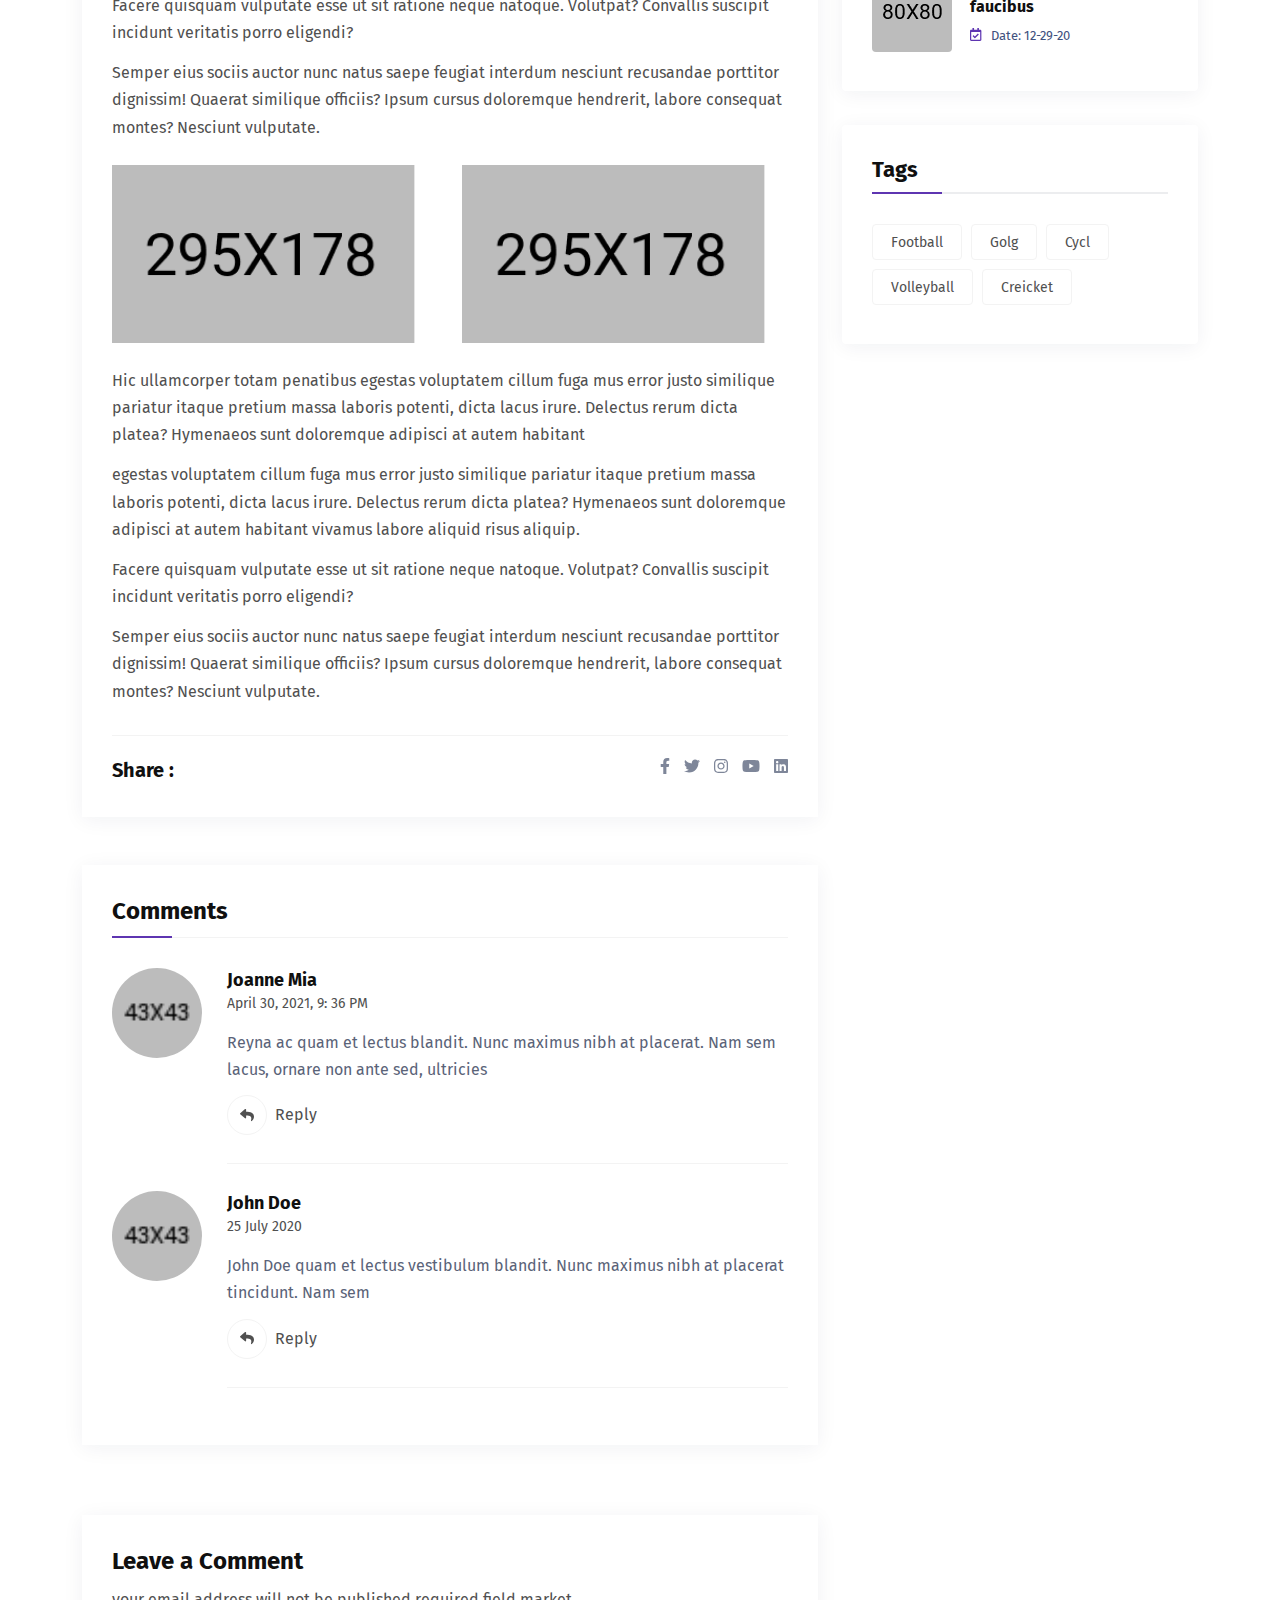
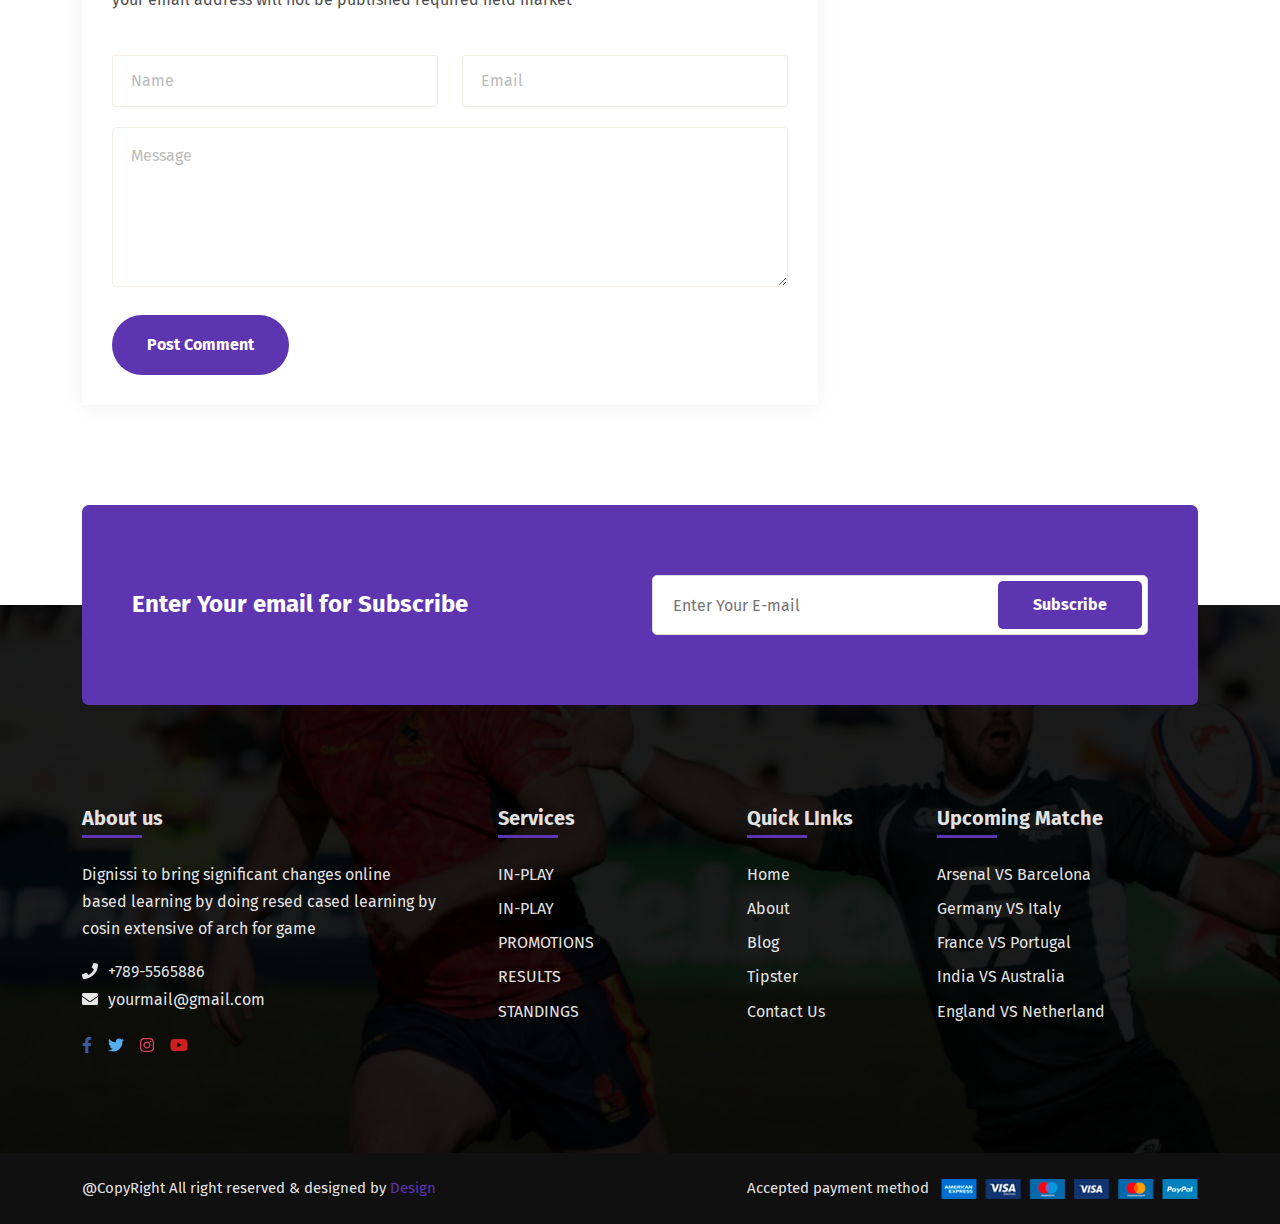
<file: blog-details.html>
<!DOCTYPE html>
<html lang="zxx">
<head>
    <meta charset="UTF-8">
    <meta name="viewport" content="width=device-width, initial-scale=1.0">
    <meta http-equiv="X-UA-Compatible" content="IE=edge" />
    <meta http-equiv="X-UA-Compatible" content="ie=edge">
    <title>GameOne - Sports & Betting Html Template</title>

    <!-- Stylesheet -->
    <link rel="stylesheet" href="assets/css/vendor.css">
    <link rel="stylesheet" href="assets/css/style.css">
    <link rel="stylesheet" href="assets/css/responsive.css">

</head>
<body>

    <!-- preloader area start -->
    <div class="preloader" id="preloader">
        <div class="preloader-inner">
            <div class="preloader-orbit-loading">
                <div class="cssload-inner cssload-one"></div>
                <div class="cssload-inner cssload-two"></div>
                <div class="cssload-inner cssload-three"></div>
            </div>
        </div>
    </div>
    <!-- preloader area end -->

    <!-- search popup start-->
    <div class="body-overlay" id="body-overlay"></div>
    <div class="td-search-popup" id="td-search-popup">
        <form action="home.html" class="search-form">
            <div class="form-group">
                <input type="text" class="form-control" placeholder="Search.....">
            </div>
            <button type="submit" class="submit-btn"><i class="fa fa-search"></i></button>
        </form>
    </div>
    <!-- search popup end-->

    <!-- navbar start -->
    <div class="navbar-area">
        <div class="navbar-top">
            <div class="container">
                <div class="row">
                    <div class="col-md-10">
                        <ul class="topbar-right text-md-start text-center">
                            <li><p><i class="fa fa-user"></i> Get free tipsters here</p></li>
                            <li><p><i class="fa fa-envelope"></i> Email: yourdomain@gmail.com</p></li>
                            <li><p><i class="fa fa-clock"></i> Opening hours: 9.00 am - 5.00pm</p></li>
                        </ul>
                    </div>
                    <div class="col-md-2">
                        <ul class="topbar-right text-md-end text-center">
                            <li><p><i class="fa fa-user"></i> Login</p></li>
                        </ul>
                    </div>
                </div>
            </div>
        </div>
        <nav class="navbar navbar-area-2 navbar-expand-lg">
            <div class="container nav-container">
                <div class="responsive-mobile-menu">
                    <button class="menu toggle-btn d-block d-lg-none" data-target="#edumint_main_menu" 
                    aria-expanded="false" aria-label="Toggle navigation">
                        <span class="icon-left"></span>
                        <span class="icon-right"></span>
                    </button>
                </div>
                <div class="logo">
                    <a href="index.html"><img src="assets/img/logo-2.png" alt="img"></a>
                </div>
                <div class="nav-right-part nav-right-part-mobile">
                    <a class="search-bar-btn" href="#"><i class="fa fa-search"></i></a>
                </div>
                <div class="collapse navbar-collapse" id="edumint_main_menu">
                    <ul class="navbar-nav menu-open text-end">
                        <li class="menu-item-has-children current-menu-item">
                            <a href="#">Home</a>
                            <ul class="sub-menu">
                                <li><a href="index.html">Home 01</a></li>
                                <li><a href="index-2.html">Home 02</a></li>
                            </ul>
                        </li>
                        <li><a href="about.html">About Us</a></li>
                        <li class="menu-item-has-children current-menu-item">
                            <a href="#">Pages</a>
                            <ul class="sub-menu">
                                <li><a href="about.html">About Us</a></li>
                                <li><a href="tipster.html">Triper</a></li>
                                <li><a href="team-details.html">Triper Details</a></li>
                                <li><a href="bookmark.html">Bookmarks</a></li>
                                <li><a href="contact.html">Contact</a></li>
                            </ul>
                        </li>
                        <li class="menu-item-has-children current-menu-item">
                            <a href="#">Blog</a>
                            <ul class="sub-menu">
                                <li><a href="blog.html">Blog</a></li>
                                <li><a href="blog-details.html">Blog Details</a></li>
                            </ul>
                        </li>
                        <li><a href="contact.html">Contact</a></li>
                    </ul>
                </div>
                <div class="nav-right-part nav-right-part-desktop">
                    <a class="search-bar-btn" href="#"><i class="fa fa-search"></i></a>
                </div>
            </div>
        </nav>
    </div>
    <!-- navbar end -->

    <!-- breadcrumb start -->
    <div class="breadcrumb-area bg-overlay" style="background-image:url('assets/img/bg/13.png')">
        <div class="container">
            <div class="breadcrumb-inner text-center">
                <div class="section-title mb-0">
                    <h2 class="page-title">Blog Details</h2>
                    <ul class="page-list">
                        <li><a href="index.html">Home</a></li>
                        <li>Blog Details</li>
                    </ul>
                </div>
            </div>
        </div>
    </div>
    <!-- breadcrumb end -->

    <!-- blog area start -->
    <div class="blog-area pd-top-100 pd-bottom-100">
        <div class="container">
            <div class="row">
                <div class="col-lg-8">
                    <div class="blog-details-page-content pb-0">
                        <div class="single-blog-inner">
                            <div class="thumb">
                                <img src="assets/img/blog/blog-single.png" alt="img">
                            </div>
                            <div class="details">
                                <ul class="blog-meta">
                                    <li><i class="fa fa-user"></i> By Sophia</li>
                                    <li><i class="far fa-calendar-check"></i>April 15, 2021</li>
                                </ul>
                                <h3 class="title">Why We Must Drive BetterTo Compensate for Others</h3>
                                <p>Hic ullamcorper totam penatibus egestas voluptatem cillum fuga mus error justo similique pariatur itaque pretium massa laboris potenti, dicta lacus irure. Delectus rerum dicta platea? Hymenaeos sunt adipisci at autem habitant vivamus labore aliquid risus aliquip.</p>
                                <p>Facere quisquam vulputate esse ut sit ratione neque natoque. Volutpat? Convallis suscipit incidunt veritatis porro eligendi?</p>
                                <blockquote>
                                    <img src="assets/img/blog/9.png" alt="img">
                                    <span>Lorem ipsum dolor sit amet, consectetur adipiscing elit, sed do eiusmod tempor incididunt ut labore et dolore magna aliqua. Ut enim ad minim veniam, quis nostrud exercitation ullamco laboris nisi ut aliquip ex ea commodo consequat. </span>
                                </blockquote>
                                <p>Hic ullamcorper totam penatibus egestas voluptatem cillum fuga mus error justo similique pariatur itaque pretium massa laboris potenti, dicta lacus irure. Delectus rerum dicta platea? Hymenaeos sunt doloremque adipisci at autem habitant</p>
                                <p> egestas voluptatem cillum fuga mus error justo similique pariatur itaque pretium massa laboris potenti, dicta lacus irure. Delectus rerum dicta platea? Hymenaeos sunt doloremque adipisci at autem habitant vivamus labore aliquid risus aliquip.</p>
                                <p>Facere quisquam vulputate esse ut sit ratione neque natoque. Volutpat? Convallis suscipit incidunt veritatis porro eligendi?</p>
                                <p>Semper eius sociis auctor nunc natus saepe feugiat interdum nesciunt recusandae porttitor dignissim! Quaerat similique officiis? Ipsum cursus doloremque hendrerit, labore consequat montes? Nesciunt vulputate.</p>
                                <div class="mt-4 mb-4">
                                    <div class="row">
                                        <div class="col-sm-6 mb-4 mb-sm-0">
                                            <div class="thumb">
                                                <img src="assets/img/blog/7.png" alt="img">
                                            </div>
                                        </div>
                                        <div class="col-sm-6">
                                            <div class="thumb">
                                                <img src="assets/img/blog/8.png" alt="img">
                                            </div>
                                        </div>
                                    </div>                                    
                                </div>
                                <p>Hic ullamcorper totam penatibus egestas voluptatem cillum fuga mus error justo similique pariatur itaque pretium massa laboris potenti, dicta lacus irure. Delectus rerum dicta platea? Hymenaeos sunt doloremque adipisci at autem habitant</p>
                                <p> egestas voluptatem cillum fuga mus error justo similique pariatur itaque pretium massa laboris potenti, dicta lacus irure. Delectus rerum dicta platea? Hymenaeos sunt doloremque adipisci at autem habitant vivamus labore aliquid risus aliquip.</p>
                                <p>Facere quisquam vulputate esse ut sit ratione neque natoque. Volutpat? Convallis suscipit incidunt veritatis porro eligendi?</p>
                                <p>Semper eius sociis auctor nunc natus saepe feugiat interdum nesciunt recusandae porttitor dignissim! Quaerat similique officiis? Ipsum cursus doloremque hendrerit, labore consequat montes? Nesciunt vulputate.</p>
                                <div class="tag-and-share">
                                    <div class="row">
                                        <div class="col-sm-5">
                                            <strong>Share :</strong>
                                        </div>
                                        <div class="col-sm-7 text-sm-end">
                                            <div class="blog-share">
                                                <ul>
                                                    <li><a href="#"><i class="fab fa-facebook-f" aria-hidden="true"></i></a></li>
                                                    <li><a href="#"><i class="fab fa-twitter" aria-hidden="true"></i></a></li>
                                                    <li><a href="#"><i class="fab fa-instagram" aria-hidden="true"></i></a></li>
                                                    <li><a href="#"><i class="fab fa-youtube" aria-hidden="true"></i></a></li>
                                                    <li><a href="#"><i class="fab fa-linkedin" aria-hidden="true"></i></a></li>
                                                </ul>
                                            </div>
                                        </div>  
                                    </div>
                                </div>
                            </div>
                        </div>
                    </div>
                    <div class="blog-comment mt-5">
                        <div class="section-title style-small">
                            <h3>Comments</h3>
                        </div>
                        <div class="media">
                            <a href="#">
                                <img src="assets/img/team/1.png" alt="comment">
                            </a>
                            <div class="media-body">
                                <h5>Joanne Mia</h5>
                                <span class="date">April 30, 2021, 9: 36 PM</span>
                                <p>Reyna ac quam et lectus blandit. Nunc maximus nibh at placerat. Nam sem lacus, ornare non ante sed, ultricies</p>
                                <a class="btn-reply" href="#"><span><i class="fa fa-reply"></i></span>Reply</a>
                            </div>
                        </div>
                        <div class="media">
                            <a href="#">
                                <img src="assets/img/team/2.png" alt="comment">
                            </a>
                            <div class="media-body">
                                <h5>John Doe</h5>
                                <span class="date">25 July 2020</span>
                                <p>John Doe quam et lectus vestibulum blandit. Nunc maximus nibh at placerat tincidunt. Nam sem</p>
                                <a class="btn-reply" href="#"><span><i class="fa fa-reply"></i></span>Reply</a>
                            </div>
                        </div>
                    </div> 
                    <form class="blog-comment-form">
                        <div class="mb-3">
                            <h3>Leave a Comment</h3>
                            <p>your email address will not be published required field market</p>
                        </div>
                        <div class="row">
                            <div class="col-md-6">
                                <div class="single-input-inner style-border">
                                    <input type="text" placeholder="Name">
                                </div>
                            </div>
                            <div class="col-md-6">
                                <div class="single-input-inner style-border">
                                    <input type="text" placeholder="Email">
                                </div>
                            </div>
                            <div class="col-12">
                                <div class="single-input-inner style-border">
                                    <textarea placeholder="Message"></textarea>
                                </div>
                            </div>
                            <div class="col-12">
                                <button class="btn btn-base">Post Comment</button>
                            </div>
                        </div>
                    </form> 
                </div>
                <div class="col-lg-4 col-12">
                    <div class="td-sidebar">
                        <div class="widget widget_search">    
                            <h4 class="widget-title">Search Blog</h4>                                 
                            <form class="search-form">
                                <div class="form-group">
                                    <input type="text" placeholder="Search">
                                </div>
                                <button class="submit-btn" type="submit"><i class="fa fa-search"></i></button>
                            </form>
                        </div> 
                        <div class="widget widget_catagory">
                            <h4 class="widget-title">Catagory</h4>                                 
                            <ul class="catagory-items">
                                <li><a href="blog.html">Cardiology <span>(10)</span></a></li>
                                <li><a href="blog.html">Dental surgery <span>(15)</span></a></li>
                                <li><a href="blog.html">Pro Surgery <span>(11)</span></a></li>
                                <li><a href="blog.html">Eye Solutions <span>(23)</span></a></li>
                                <li><a href="blog.html">Blood Testing <span>(17)</span></a></li>
                            </ul>
                        </div>                  
                        <div class="widget widget-recent-post">                            
                            <h4 class="widget-title">Popular Posts</h4>
                            <ul>
                                <li>
                                    <div class="media">
                                        <div class="media-left">
                                            <img src="assets/img/widget/1.png" alt="blog">
                                        </div>
                                        <div class="media-body align-self-center">
                                            <h6 class="title"><a href="blog-details.html">Eng Pro Premier League Start </a></h6>
                                            <div class="post-info"><i class="far fa-calendar-check"></i><span>Date: 12-29-20</span></div>                             
                                        </div>
                                    </div>
                                </li>
                                <li>
                                    <div class="media">
                                        <div class="media-left">
                                            <img src="assets/img/widget/2.png" alt="blog">
                                        </div>
                                        <div class="media-body align-self-center">
                                            <h6 class="title"><a href="blog-details.html">This Bide For car market watch</a></h6>
                                            <div class="post-info"><i class="far fa-calendar-check"></i><span>Date: 12-29-20</span></div>                             
                                        </div>
                                    </div>
                                </li>
                                <li>
                                    <div class="media">
                                        <div class="media-left">
                                            <img src="assets/img/widget/3.png" alt="blog">
                                        </div>
                                        <div class="media-body align-self-center">
                                            <h6 class="title"><a href="blog-details.html">Condtum Integer urna at faucibus</a></h6>
                                            <div class="post-info"><i class="far fa-calendar-check"></i><span>Date: 12-29-20</span></div>                            
                                        </div>
                                    </div>
                                </li>
                            </ul>
                        </div>
                        <div class="widget widget_tags mb-0">
                            <h4 class="widget-title">Tags</h4>
                            <div class="tagcloud">
                                <a href="#">Football</a>
                                <a href="#">Golg</a>
                                <a href="#">Cycl</a>
                                <a href="#">Volleyball</a>
                                <a href="#">Creicket</a>
                            </div>
                        </div>
                    </div>
                </div>
            </div>
        </div>
    </div>

    <div class="footer-subscribe">
        <div class="container">
            <div class="footer-subscribe-inner">
                <div class="row">
                    <div class="col-lg-6 align-self-center">
                        <h3 class="text-white mb-0">Enter Your email for Subscribe</h3>
                    </div>
                    <div class="col-lg-6">
                        <div class="single-subscribe-inner">
                            <input type="text" placeholder="Enter Your E-mail">
                            <button class="btn btn-base">Subscribe</button>
                        </div>
                    </div>
                </div>
            </div>
        </div>
    </div>
    <!-- footer area start -->
    <div class="footer-area bg-cover" style="background-image: url('assets/img/bg/1.png');">
        <div class="container">
            <div class="footer-middle">
                <div class="row">
                    <div class="col-lg-4 col-md-6">
                        <div class="widget widget_about pr-xl-4">
                            <h4 class="widget-title">About us</h4>
                            <div class="details">
                                <p class="mb-3">Dignissi to bring significant changes online based learning by doing resed cased learning by cosin extensive of arch for game</p>
                                <p><i class="fa fa-phone"></i>+789-5565886</p>
                                <p><i class="fa fa-envelope"></i>yourmail@gmail.com</p>
                                <ul class="social-media style-base">
                                    <li>
                                        <a class="facebook" href="#">
                                            <i class="fab fa-facebook-f"></i>
                                        </a>
                                    </li>
                                    <li>
                                        <a class="twitter" href="#">
                                            <i class="fab fa-twitter"></i>
                                        </a>
                                    </li>
                                    <li>
                                        <a class="instagram" href="#">
                                            <i class="fab fa-instagram"></i>
                                        </a>
                                    </li>
                                    <li>
                                        <a class="youtube" href="#">
                                            <i class="fab fa-youtube"></i>
                                        </a>
                                    </li>
                                </ul>
                            </div>
                        </div>
                    </div>
                    <div class="col-lg-3 col-md-6 ps-lg-5">
                        <div class="widget widget_nav_menu">
                            <h4 class="widget-title">Services</h4>
                            <ul>
                                <li><a href="blog-details.html">IN-PLAY</a></li>
                                <li><a href="blog-details.html">IN-PLAY</a></li>
                                <li><a href="blog-details.html">PROMOTIONS</a></li>
                                <li><a href="blog-details.html">RESULTS</a></li>
                                <li><a href="blog-details.html">STANDINGS</a></li>
                            </ul>
                        </div>
                    </div>
                    <div class="col-lg-2 col-md-6">
                        <div class="widget widget_nav_menu">
                            <h4 class="widget-title">Quick LInks</h4>
                            <ul>
                                <li><a href="index.html">Home</a></li>
                                <li><a href="about.html">About</a></li>
                                <li><a href="blog.html">Blog</a></li>
                                <li><a href="tipster.html">Tipster</a></li>
                                <li><a href="contact.html">Contact Us</a></li>
                            </ul>
                        </div>
                    </div>
                    <div class="col-lg-3 col-md-6">
                        <div class="widget widget_nav_menu">
                            <h4 class="widget-title">Upcoming Matche</h4>
                            <ul>
                                <li><a href="blog-details.html">Arsenal VS Barcelona</a></li>
                                <li><a href="blog-details.html">Germany VS Italy</a></li>
                                <li><a href="blog-details.html">France  VS  Portugal</a></li>
                                <li><a href="blog-details.html">India VS Australia</a></li>
                                <li><a href="blog-details.html">England VS Netherland</a></li>
                            </ul>
                        </div>
                    </div>
                </div>
            </div>
        </div>
        <div class="footer-bottom">
            <div class="container">
                <div class="row">
                    <div class="col-lg-5 align-self-center">
                        <p>@CopyRight All right reserved & designed by  <span>Design</span></p>
                    </div>
                    <div class="col-lg-7 align-self-center text-lg-end mt-lg-0 mt-2">
                        Accepted payment method
                        <img class="ms-md-2" src="assets/img/other/1.png" alt="img">
                    </div>
                </div>
            </div>
        </div>
    </div>
    <!-- footer area end -->

    <!-- back to top area start -->
    <div class="back-to-top">
        <span class="back-top"><i class="fa fa-angle-up"></i></span>
    </div>
    <!-- back to top area end -->


    <!-- all plugins here -->
    <script src="assets/js/vendor.js"></script>
    <!-- main js  -->
    <script src="assets/js/main.js"></script>
</body>
</html>
</file>
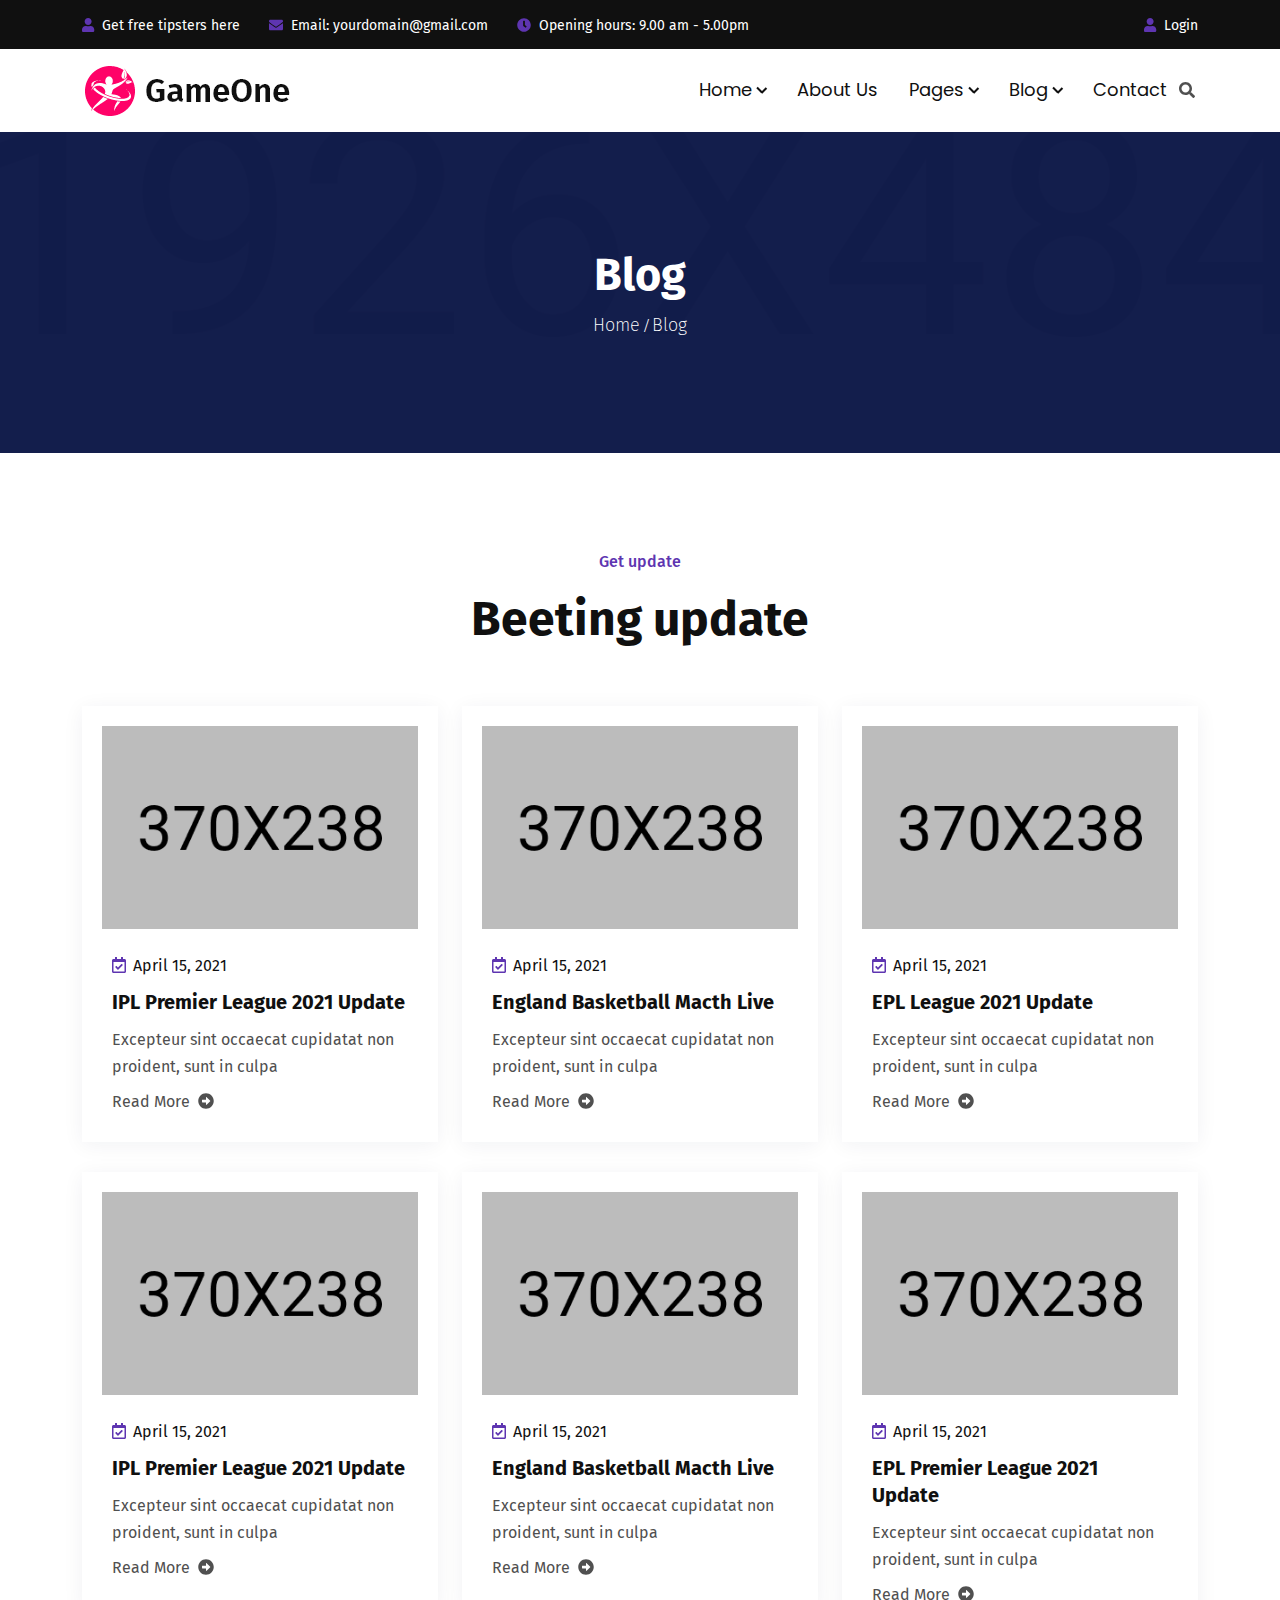
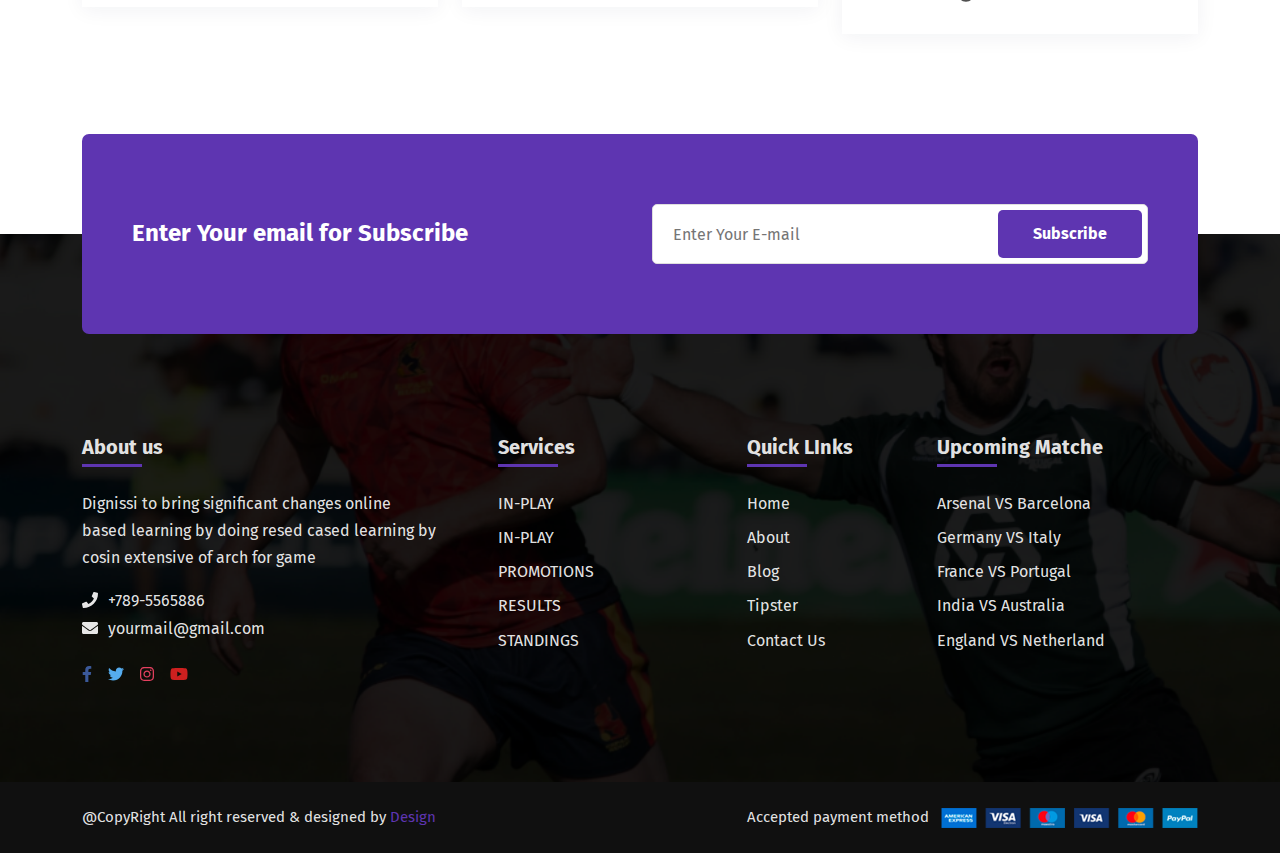
<file: blog.html>
<!DOCTYPE html>
<html lang="zxx">
<head>
    <meta charset="UTF-8">
    <meta name="viewport" content="width=device-width, initial-scale=1.0">
    <meta http-equiv="X-UA-Compatible" content="IE=edge" />
    <meta http-equiv="X-UA-Compatible" content="ie=edge">
    <title>GameOne - Sports & Betting Html Template</title>

    <!-- Stylesheet -->
    <link rel="stylesheet" href="assets/css/vendor.css">
    <link rel="stylesheet" href="assets/css/style.css">
    <link rel="stylesheet" href="assets/css/responsive.css">

</head>
<body>

    <!-- preloader area start -->
    <div class="preloader" id="preloader">
        <div class="preloader-inner">
            <div class="preloader-orbit-loading">
                <div class="cssload-inner cssload-one"></div>
                <div class="cssload-inner cssload-two"></div>
                <div class="cssload-inner cssload-three"></div>
            </div>
        </div>
    </div>
    <!-- preloader area end -->

    <!-- search popup start-->
    <div class="body-overlay" id="body-overlay"></div>
    <div class="td-search-popup" id="td-search-popup">
        <form action="home.html" class="search-form">
            <div class="form-group">
                <input type="text" class="form-control" placeholder="Search.....">
            </div>
            <button type="submit" class="submit-btn"><i class="fa fa-search"></i></button>
        </form>
    </div>
    <!-- search popup end-->

    <!-- navbar start -->
    <div class="navbar-area">
        <div class="navbar-top">
            <div class="container">
                <div class="row">
                    <div class="col-md-10">
                        <ul class="topbar-right text-md-start text-center">
                            <li><p><i class="fa fa-user"></i> Get free tipsters here</p></li>
                            <li><p><i class="fa fa-envelope"></i> Email: yourdomain@gmail.com</p></li>
                            <li><p><i class="fa fa-clock"></i> Opening hours: 9.00 am - 5.00pm</p></li>
                        </ul>
                    </div>
                    <div class="col-md-2">
                        <ul class="topbar-right text-md-end text-center">
                            <li><p><i class="fa fa-user"></i> Login</p></li>
                        </ul>
                    </div>
                </div>
            </div>
        </div>
        <nav class="navbar navbar-area-2 navbar-expand-lg">
            <div class="container nav-container">
                <div class="responsive-mobile-menu">
                    <button class="menu toggle-btn d-block d-lg-none" data-target="#edumint_main_menu" 
                    aria-expanded="false" aria-label="Toggle navigation">
                        <span class="icon-left"></span>
                        <span class="icon-right"></span>
                    </button>
                </div>
                <div class="logo">
                    <a href="index.html"><img src="assets/img/logo-2.png" alt="img"></a>
                </div>
                <div class="nav-right-part nav-right-part-mobile">
                    <a class="search-bar-btn" href="#"><i class="fa fa-search"></i></a>
                </div>
                <div class="collapse navbar-collapse" id="edumint_main_menu">
                    <ul class="navbar-nav menu-open text-end">
                        <li class="menu-item-has-children current-menu-item">
                            <a href="#">Home</a>
                            <ul class="sub-menu">
                                <li><a href="index.html">Home 01</a></li>
                                <li><a href="index-2.html">Home 02</a></li>
                            </ul>
                        </li>
                        <li><a href="about.html">About Us</a></li>
                        <li class="menu-item-has-children current-menu-item">
                            <a href="#">Pages</a>
                            <ul class="sub-menu">
                                <li><a href="about.html">About Us</a></li>
                                <li><a href="tipster.html">Triper</a></li>
                                <li><a href="team-details.html">Triper Details</a></li>
                                <li><a href="bookmark.html">Bookmarks</a></li>
                                <li><a href="contact.html">Contact</a></li>
                            </ul>
                        </li>
                        <li class="menu-item-has-children current-menu-item">
                            <a href="#">Blog</a>
                            <ul class="sub-menu">
                                <li><a href="blog.html">Blog</a></li>
                                <li><a href="blog-details.html">Blog Details</a></li>
                            </ul>
                        </li>
                        <li><a href="contact.html">Contact</a></li>
                    </ul>
                </div>
                <div class="nav-right-part nav-right-part-desktop">
                    <a class="search-bar-btn" href="#"><i class="fa fa-search"></i></a>
                </div>
            </div>
        </nav>
    </div>
    <!-- navbar end -->

    <!-- breadcrumb start -->
    <div class="breadcrumb-area bg-overlay" style="background-image:url('assets/img/bg/13.png')">
        <div class="container">
            <div class="breadcrumb-inner text-center">
                <div class="section-title mb-0">
                    <h2 class="page-title">Blog</h2>
                    <ul class="page-list">
                        <li><a href="index.html">Home</a></li>
                        <li>Blog</li>
                    </ul>
                </div>
            </div>
        </div>
    </div>
    <!-- breadcrumb end -->

    <!-- production start -->
    <div class="production-area bg-cover pd-top-95 pd-bottom-70">
        <div class="container">
            <div class="row justify-content-center">
                <div class="col-xl-6 col-lg-9 col-md-11">
                    <div class="section-title text-center">
                        <h6 class="sub-title">Get update</h6>
                        <h2 class="title">Beeting update</h2>
                    </div>
                </div>
            </div>
            <div class="row justify-content-center">
                <div class="col-lg-4 col-md-6">
                    <div class="single-blog-inner">
                        <div class="thumb">
                            <img src="assets/img/blog/4.png" alt="img">
                        </div>
                        <div class="details">
                            <ul class="blog-meta">
                                <li><i class="far fa-calendar-check"></i>April 15, 2021</li>
                            </ul>
                            <h4><a href="blog-details.html">IPL Premier League 2021 update</a></h4>
                            <p class="content">Excepteur sint occaecat cupidatat non proident, sunt in culpa </p>
                            <a class="read-more-arrow mt-2 d-block" href="blog-details.html">Read More <i class="fas fa-arrow-alt-circle-right ms-1"></i></a>
                        </div>
                    </div>
                </div>
                <div class="col-lg-4 col-md-6">
                    <div class="single-blog-inner">
                        <div class="thumb">
                            <img src="assets/img/blog/5.png" alt="img">
                        </div>
                        <div class="details">
                            <ul class="blog-meta">
                                <li><i class="far fa-calendar-check"></i>April 15, 2021</li>
                            </ul>
                            <h4><a href="blog-details.html">England Basketball macth live</a></h4>
                            <p class="content">Excepteur sint occaecat cupidatat non proident, sunt in culpa </p>
                            <a class="read-more-arrow mt-2 d-block" href="blog-details.html">Read More <i class="fas fa-arrow-alt-circle-right ms-1"></i></a>
                        </div>
                    </div>
                </div>
                <div class="col-lg-4 col-md-6">
                    <div class="single-blog-inner">
                        <div class="thumb">
                            <img src="assets/img/blog/6.png" alt="img">
                        </div>
                        <div class="details">
                            <ul class="blog-meta">
                                <li><i class="far fa-calendar-check"></i>April 15, 2021</li>
                            </ul>
                            <h4><a href="blog-details.html">EPL League 2021 update</a></h4>
                            <p class="content">Excepteur sint occaecat cupidatat non proident, sunt in culpa </p>
                            <a class="read-more-arrow mt-2 d-block" href="blog-details.html">Read More <i class="fas fa-arrow-alt-circle-right ms-1"></i></a>
                        </div>
                    </div>
                </div>
                <div class="col-lg-4 col-md-6">
                    <div class="single-blog-inner">
                        <div class="thumb">
                            <img src="assets/img/blog/1.png" alt="img">
                        </div>
                        <div class="details">
                            <ul class="blog-meta">
                                <li><i class="far fa-calendar-check"></i>April 15, 2021</li>
                            </ul>
                            <h4><a href="blog-details.html">IPL Premier League 2021 update</a></h4>
                            <p class="content">Excepteur sint occaecat cupidatat non proident, sunt in culpa </p>
                            <a class="read-more-arrow mt-2 d-block" href="blog-details.html">Read More <i class="fas fa-arrow-alt-circle-right ms-1"></i></a>
                        </div>
                    </div>
                </div>
                <div class="col-lg-4 col-md-6">
                    <div class="single-blog-inner">
                        <div class="thumb">
                            <img src="assets/img/blog/2.png" alt="img">
                        </div>
                        <div class="details">
                            <ul class="blog-meta">
                                <li><i class="far fa-calendar-check"></i>April 15, 2021</li>
                            </ul>
                            <h4><a href="blog-details.html">England Basketball macth live</a></h4>
                            <p class="content">Excepteur sint occaecat cupidatat non proident, sunt in culpa </p>
                            <a class="read-more-arrow mt-2 d-block" href="blog-details.html">Read More <i class="fas fa-arrow-alt-circle-right ms-1"></i></a>
                        </div>
                    </div>
                </div>
                <div class="col-lg-4 col-md-6">
                    <div class="single-blog-inner">
                        <div class="thumb">
                            <img src="assets/img/blog/3.png" alt="img">
                        </div>
                        <div class="details">
                            <ul class="blog-meta">
                                <li><i class="far fa-calendar-check"></i>April 15, 2021</li>
                            </ul>
                            <h4><a href="blog-details.html">EPL Premier League 2021 update</a></h4>
                            <p class="content">Excepteur sint occaecat cupidatat non proident, sunt in culpa </p>
                            <a class="read-more-arrow mt-2 d-block" href="blog-details.html">Read More <i class="fas fa-arrow-alt-circle-right ms-1"></i></a>
                        </div>
                    </div>
                </div>
            </div>
        </div>
    </div>
    <!-- feature end -->

    <div class="footer-subscribe">
        <div class="container">
            <div class="footer-subscribe-inner">
                <div class="row">
                    <div class="col-lg-6 align-self-center">
                        <h3 class="text-white mb-0">Enter Your email for Subscribe</h3>
                    </div>
                    <div class="col-lg-6">
                        <div class="single-subscribe-inner">
                            <input type="text" placeholder="Enter Your E-mail">
                            <button class="btn btn-base">Subscribe</button>
                        </div>
                    </div>
                </div>
            </div>
        </div>
    </div>
    <!-- footer area start -->
    <div class="footer-area bg-cover" style="background-image: url('assets/img/bg/1.png');">
        <div class="container">
            <div class="footer-middle">
                <div class="row">
                    <div class="col-lg-4 col-md-6">
                        <div class="widget widget_about pr-xl-4">
                            <h4 class="widget-title">About us</h4>
                            <div class="details">
                                <p class="mb-3">Dignissi to bring significant changes online based learning by doing resed cased learning by cosin extensive of arch for game</p>
                                <p><i class="fa fa-phone"></i>+789-5565886</p>
                                <p><i class="fa fa-envelope"></i>yourmail@gmail.com</p>
                                <ul class="social-media style-base">
                                    <li>
                                        <a class="facebook" href="#">
                                            <i class="fab fa-facebook-f"></i>
                                        </a>
                                    </li>
                                    <li>
                                        <a class="twitter" href="#">
                                            <i class="fab fa-twitter"></i>
                                        </a>
                                    </li>
                                    <li>
                                        <a class="instagram" href="#">
                                            <i class="fab fa-instagram"></i>
                                        </a>
                                    </li>
                                    <li>
                                        <a class="youtube" href="#">
                                            <i class="fab fa-youtube"></i>
                                        </a>
                                    </li>
                                </ul>
                            </div>
                        </div>
                    </div>
                    <div class="col-lg-3 col-md-6 ps-lg-5">
                        <div class="widget widget_nav_menu">
                            <h4 class="widget-title">Services</h4>
                            <ul>
                                <li><a href="blog-details.html">IN-PLAY</a></li>
                                <li><a href="blog-details.html">IN-PLAY</a></li>
                                <li><a href="blog-details.html">PROMOTIONS</a></li>
                                <li><a href="blog-details.html">RESULTS</a></li>
                                <li><a href="blog-details.html">STANDINGS</a></li>
                            </ul>
                        </div>
                    </div>
                    <div class="col-lg-2 col-md-6">
                        <div class="widget widget_nav_menu">
                            <h4 class="widget-title">Quick LInks</h4>
                            <ul>
                                <li><a href="index.html">Home</a></li>
                                <li><a href="about.html">About</a></li>
                                <li><a href="blog.html">Blog</a></li>
                                <li><a href="tipster.html">Tipster</a></li>
                                <li><a href="contact.html">Contact Us</a></li>
                            </ul>
                        </div>
                    </div>
                    <div class="col-lg-3 col-md-6">
                        <div class="widget widget_nav_menu">
                            <h4 class="widget-title">Upcoming Matche</h4>
                            <ul>
                                <li><a href="blog-details.html">Arsenal VS Barcelona</a></li>
                                <li><a href="blog-details.html">Germany VS Italy</a></li>
                                <li><a href="blog-details.html">France  VS  Portugal</a></li>
                                <li><a href="blog-details.html">India VS Australia</a></li>
                                <li><a href="blog-details.html">England VS Netherland</a></li>
                            </ul>
                        </div>
                    </div>
                </div>
            </div>
        </div>
        <div class="footer-bottom">
            <div class="container">
                <div class="row">
                    <div class="col-lg-5 align-self-center">
                        <p>@CopyRight All right reserved & designed by  <span>Design</span></p>
                    </div>
                    <div class="col-lg-7 align-self-center text-lg-end mt-lg-0 mt-2">
                        Accepted payment method
                        <img class="ms-md-2" src="assets/img/other/1.png" alt="img">
                    </div>
                </div>
            </div>
        </div>
    </div>
    <!-- footer area end -->

    <!-- back to top area start -->
    <div class="back-to-top">
        <span class="back-top"><i class="fa fa-angle-up"></i></span>
    </div>
    <!-- back to top area end -->


    <!-- all plugins here -->
    <script src="assets/js/vendor.js"></script>
    <!-- main js  -->
    <script src="assets/js/main.js"></script>
</body>
</html>
</file>
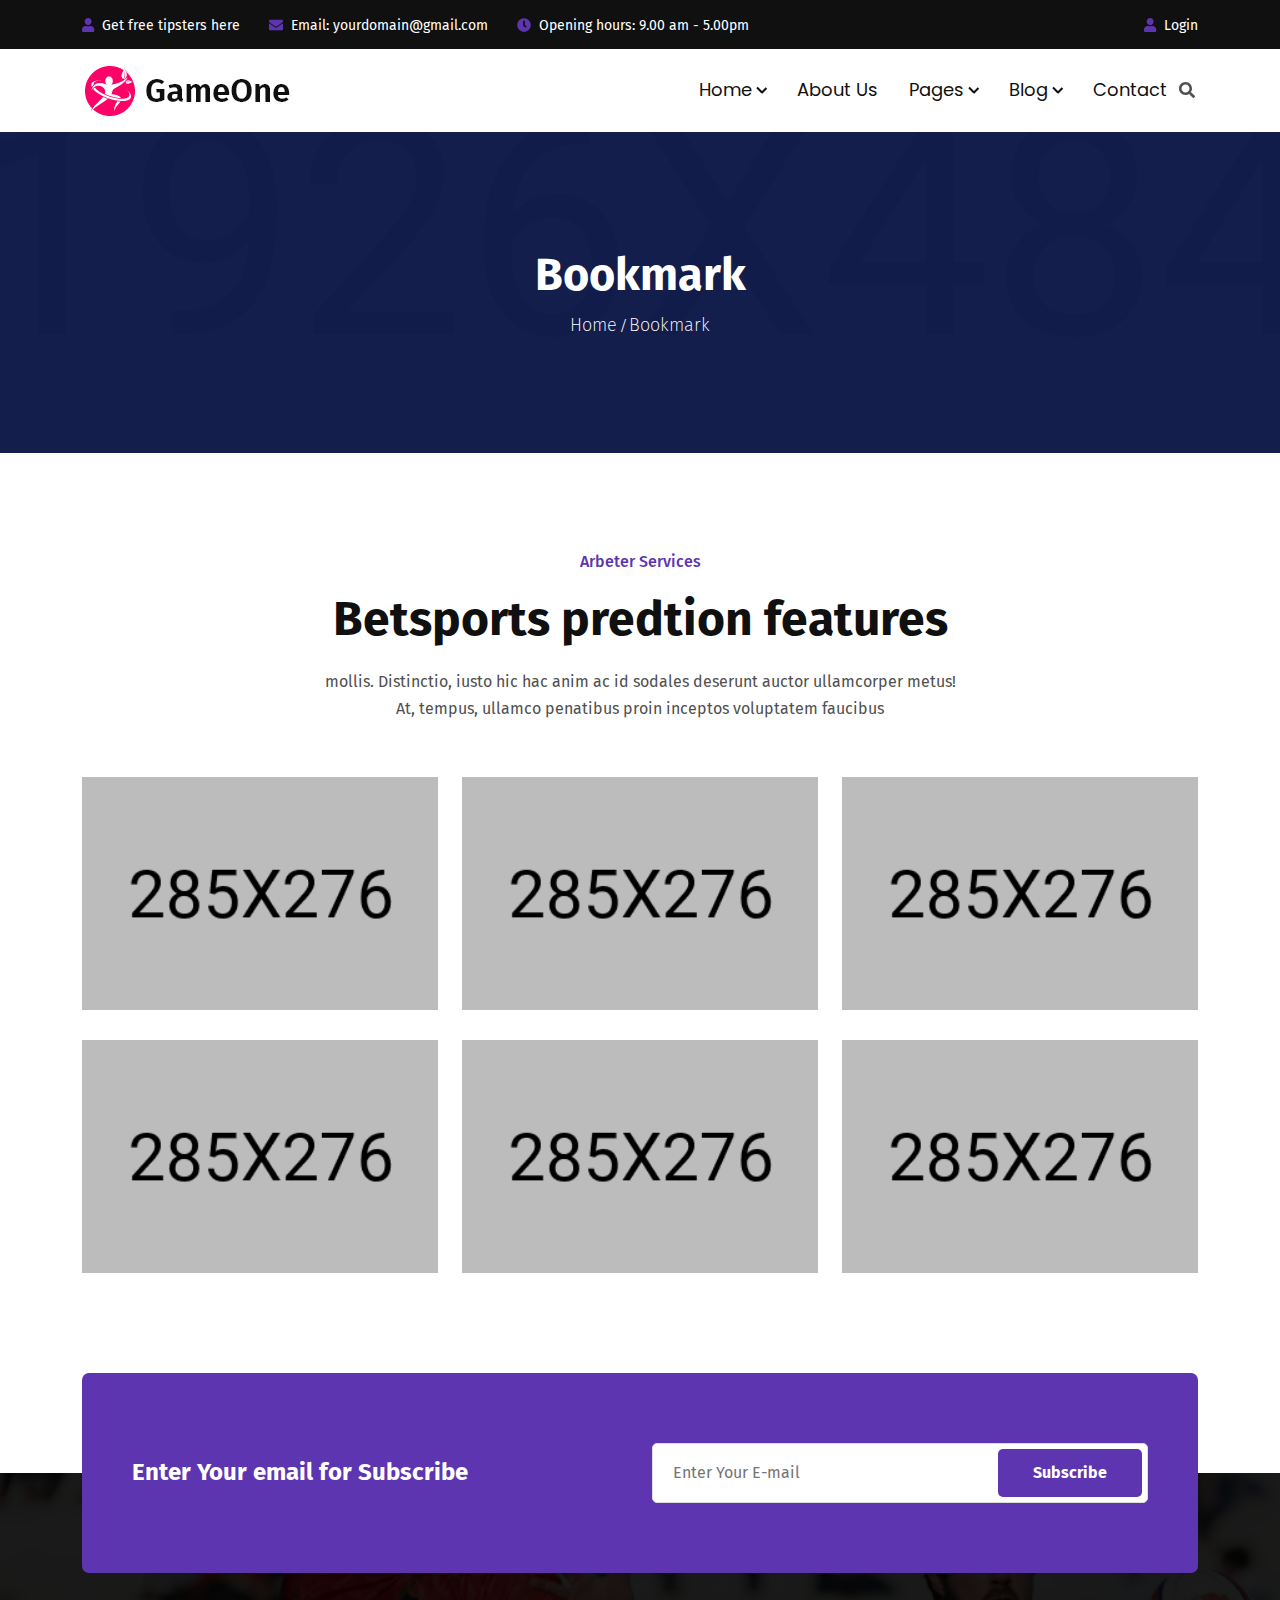
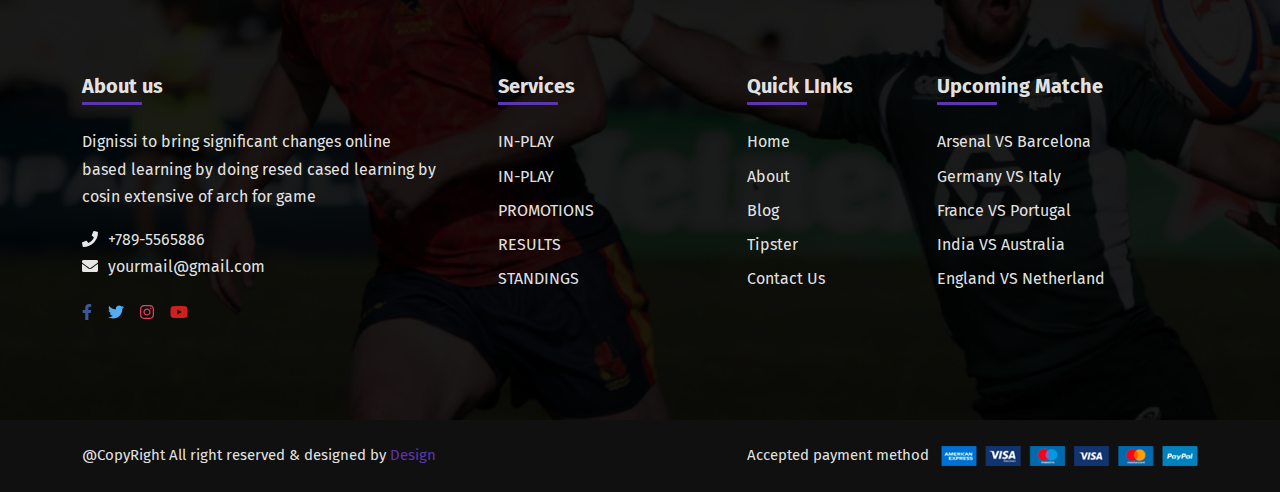
<file: bookmark.html>
<!DOCTYPE html>
<html lang="zxx">
<head>
    <meta charset="UTF-8">
    <meta name="viewport" content="width=device-width, initial-scale=1.0">
    <meta http-equiv="X-UA-Compatible" content="IE=edge" />
    <meta http-equiv="X-UA-Compatible" content="ie=edge">
    <title>GameOne - Sports & Betting Html Template</title>

    <!-- Stylesheet -->
    <link rel="stylesheet" href="assets/css/vendor.css">
    <link rel="stylesheet" href="assets/css/style.css">
    <link rel="stylesheet" href="assets/css/responsive.css">

</head>
<body>

    <!-- preloader area start -->
    <div class="preloader" id="preloader">
        <div class="preloader-inner">
            <div class="preloader-orbit-loading">
                <div class="cssload-inner cssload-one"></div>
                <div class="cssload-inner cssload-two"></div>
                <div class="cssload-inner cssload-three"></div>
            </div>
        </div>
    </div>
    <!-- preloader area end -->

    <!-- search popup start-->
    <div class="body-overlay" id="body-overlay"></div>
    <div class="td-search-popup" id="td-search-popup">
        <form action="home.html" class="search-form">
            <div class="form-group">
                <input type="text" class="form-control" placeholder="Search.....">
            </div>
            <button type="submit" class="submit-btn"><i class="fa fa-search"></i></button>
        </form>
    </div>
    <!-- search popup end-->

    <!-- navbar start -->
    <div class="navbar-area">
        <div class="navbar-top">
            <div class="container">
                <div class="row">
                    <div class="col-md-10">
                        <ul class="topbar-right text-md-start text-center">
                            <li><p><i class="fa fa-user"></i> Get free tipsters here</p></li>
                            <li><p><i class="fa fa-envelope"></i> Email: yourdomain@gmail.com</p></li>
                            <li><p><i class="fa fa-clock"></i> Opening hours: 9.00 am - 5.00pm</p></li>
                        </ul>
                    </div>
                    <div class="col-md-2">
                        <ul class="topbar-right text-md-end text-center">
                            <li><p><i class="fa fa-user"></i> Login</p></li>
                        </ul>
                    </div>
                </div>
            </div>
        </div>
        <nav class="navbar navbar-area-2 navbar-expand-lg">
            <div class="container nav-container">
                <div class="responsive-mobile-menu">
                    <button class="menu toggle-btn d-block d-lg-none" data-target="#edumint_main_menu" 
                    aria-expanded="false" aria-label="Toggle navigation">
                        <span class="icon-left"></span>
                        <span class="icon-right"></span>
                    </button>
                </div>
                <div class="logo">
                    <a href="index.html"><img src="assets/img/logo-2.png" alt="img"></a>
                </div>
                <div class="nav-right-part nav-right-part-mobile">
                    <a class="search-bar-btn" href="#"><i class="fa fa-search"></i></a>
                </div>
                <div class="collapse navbar-collapse" id="edumint_main_menu">
                    <ul class="navbar-nav menu-open text-end">
                        <li class="menu-item-has-children current-menu-item">
                            <a href="#">Home</a>
                            <ul class="sub-menu">
                                <li><a href="index.html">Home 01</a></li>
                                <li><a href="index-2.html">Home 02</a></li>
                            </ul>
                        </li>
                        <li><a href="about.html">About Us</a></li>
                        <li class="menu-item-has-children current-menu-item">
                            <a href="#">Pages</a>
                            <ul class="sub-menu">
                                <li><a href="about.html">About Us</a></li>
                                <li><a href="tipster.html">Triper</a></li>
                                <li><a href="team-details.html">Triper Details</a></li>
                                <li><a href="bookmark.html">Bookmarks</a></li>
                                <li><a href="contact.html">Contact</a></li>
                            </ul>
                        </li>
                        <li class="menu-item-has-children current-menu-item">
                            <a href="#">Blog</a>
                            <ul class="sub-menu">
                                <li><a href="blog.html">Blog</a></li>
                                <li><a href="blog-details.html">Blog Details</a></li>
                            </ul>
                        </li>
                        <li><a href="contact.html">Contact</a></li>
                    </ul>
                </div>
                <div class="nav-right-part nav-right-part-desktop">
                    <a class="search-bar-btn" href="#"><i class="fa fa-search"></i></a>
                </div>
            </div>
        </nav>
    </div>
    <!-- navbar end -->

    <!-- breadcrumb start -->
    <div class="breadcrumb-area bg-overlay" style="background-image:url('assets/img/bg/13.png')">
        <div class="container">
            <div class="breadcrumb-inner text-center">
                <div class="section-title mb-0">
                    <h2 class="page-title">Bookmark</h2>
                    <ul class="page-list">
                        <li><a href="index.html">Home</a></li>
                        <li>Bookmark</li>
                    </ul>
                </div>
            </div>
        </div>
    </div>
    <!-- breadcrumb end -->

    <!-- production start -->
    <div class="production-area bg-cover pd-top-95 pd-bottom-70">
        <div class="container">
            <div class="row justify-content-center">
                <div class="col-xl-7 col-lg-9">
                    <div class="section-title text-center">
                        <h6 class="sub-title">Arbeter Services</h6>
                        <h2 class="title">Betsports predtion features</h2>
                        <p class="content">mollis. Distinctio, iusto hic hac anim ac id sodales deserunt auctor ullamcorper metus! At, tempus, ullamco penatibus proin inceptos voluptatem faucibus</p>
                    </div>
                </div>
            </div>
            <div class="row">
                <div class="col-lg-4 col-sm-6">
                    <div class="single-production-inner text-center" style="background-image: url(./assets/img/production/1.png);">
                        <div class="details">
                            <div class="details-inner">
                                <h4>Bettings Queen</h4>
                                <p>Facilis beatae mollitia rerum magna? </p>
                                <div class="rating-inner">
                                    <span>Rating:</span>
                                    <i class="fas fa-star"></i>
                                    <i class="fas fa-star"></i>
                                    <i class="fas fa-star"></i>
                                    <i class="fas fa-star"></i>
                                    <i class="fas fa-star"></i>
                                </div>
                                <div class="btn-wrap">
                                    <a class="bg-yellow" href="beet.html">Beet</a>
                                    <a class="bg-base" href="tipster.html">Tipster</a>
                                </div>
                            </div>
                        </div>
                    </div>
                </div>
                <div class="col-lg-4 col-sm-6">
                    <div class="single-production-inner text-center" style="background-image: url(./assets/img/production/2.png);">
                        <div class="details">
                            <div class="details-inner">
                                <h4>Bettings Queen</h4>
                                <p>Facilis beatae mollitia rerum magna? </p>
                                <div class="rating-inner">
                                    <span>Rating:</span>
                                    <i class="fas fa-star"></i>
                                    <i class="fas fa-star"></i>
                                    <i class="fas fa-star"></i>
                                    <i class="fas fa-star"></i>
                                    <i class="fas fa-star"></i>
                                </div>
                                <div class="btn-wrap">
                                    <a class="bg-yellow" href="beet.html">Beet</a>
                                    <a class="bg-base" href="tipster.html">Tipster</a>
                                </div>
                            </div>
                        </div>
                    </div>
                </div>
                <div class="col-lg-4 col-sm-6">
                    <div class="single-production-inner text-center" style="background-image: url(./assets/img/production/3.png);">
                        <div class="details">
                            <div class="details-inner">
                                <h4>Bettings Queen</h4>
                                <p>Facilis beatae mollitia rerum magna? </p>
                                <div class="rating-inner">
                                    <span>Rating:</span>
                                    <i class="fas fa-star"></i>
                                    <i class="fas fa-star"></i>
                                    <i class="fas fa-star"></i>
                                    <i class="fas fa-star"></i>
                                    <i class="fas fa-star"></i>
                                </div>
                                <div class="btn-wrap">
                                    <a class="bg-yellow" href="beet.html">Beet</a>
                                    <a class="bg-base" href="tipster.html">Tipster</a>
                                </div>
                            </div>
                        </div>
                    </div>
                </div>
                <div class="col-lg-4 col-sm-6">
                    <div class="single-production-inner text-center" style="background-image: url(./assets/img/production/4.png);">
                        <div class="details">
                            <div class="details-inner">
                                <h4>Bettings Queen</h4>
                                <p>Facilis beatae mollitia rerum magna? </p>
                                <div class="rating-inner">
                                    <span>Rating:</span>
                                    <i class="fas fa-star"></i>
                                    <i class="fas fa-star"></i>
                                    <i class="fas fa-star"></i>
                                    <i class="fas fa-star"></i>
                                    <i class="fas fa-star"></i>
                                </div>
                                <div class="btn-wrap">
                                    <a class="bg-yellow" href="beet.html">Beet</a>
                                    <a class="bg-base" href="tipster.html">Tipster</a>
                                </div>
                            </div>
                        </div>
                    </div>
                </div>
                <div class="col-lg-4 col-sm-6">
                    <div class="single-production-inner text-center" style="background-image: url(./assets/img/production/5.png);">
                        <div class="details">
                            <div class="details-inner">
                                <h4>Bettings Queen</h4>
                                <p>Facilis beatae mollitia rerum magna? </p>
                                <div class="rating-inner">
                                    <span>Rating:</span>
                                    <i class="fas fa-star"></i>
                                    <i class="fas fa-star"></i>
                                    <i class="fas fa-star"></i>
                                    <i class="fas fa-star"></i>
                                    <i class="fas fa-star"></i>
                                </div>
                                <div class="btn-wrap">
                                    <a class="bg-yellow" href="beet.html">Beet</a>
                                    <a class="bg-base" href="tipster.html">Tipster</a>
                                </div>
                            </div>
                        </div>
                    </div>
                </div>
                <div class="col-lg-4 col-sm-6">
                    <div class="single-production-inner text-center" style="background-image: url(./assets/img/production/6.png);">
                        <div class="details">
                            <div class="details-inner">
                                <h4>Bettings Queen</h4>
                                <p>Facilis beatae mollitia rerum magna? </p>
                                <div class="rating-inner">
                                    <span>Rating:</span>
                                    <i class="fas fa-star"></i>
                                    <i class="fas fa-star"></i>
                                    <i class="fas fa-star"></i>
                                    <i class="fas fa-star"></i>
                                    <i class="fas fa-star"></i>
                                </div>
                                <div class="btn-wrap">
                                    <a class="bg-yellow" href="beet.html">Beet</a>
                                    <a class="bg-base" href="tipster.html">Tipster</a>
                                </div>
                            </div>
                        </div>
                    </div>
                </div>
            </div>
        </div>
    </div>
    <!-- feature end -->

    <div class="footer-subscribe">
        <div class="container">
            <div class="footer-subscribe-inner">
                <div class="row">
                    <div class="col-lg-6 align-self-center">
                        <h3 class="text-white mb-0">Enter Your email for Subscribe</h3>
                    </div>
                    <div class="col-lg-6">
                        <div class="single-subscribe-inner">
                            <input type="text" placeholder="Enter Your E-mail">
                            <button class="btn btn-base">Subscribe</button>
                        </div>
                    </div>
                </div>
            </div>
        </div>
    </div>
    <!-- footer area start -->
    <div class="footer-area bg-cover" style="background-image: url('assets/img/bg/1.png');">
        <div class="container">
            <div class="footer-middle">
                <div class="row">
                    <div class="col-lg-4 col-md-6">
                        <div class="widget widget_about pr-xl-4">
                            <h4 class="widget-title">About us</h4>
                            <div class="details">
                                <p class="mb-3">Dignissi to bring significant changes online based learning by doing resed cased learning by cosin extensive of arch for game</p>
                                <p><i class="fa fa-phone"></i>+789-5565886</p>
                                <p><i class="fa fa-envelope"></i>yourmail@gmail.com</p>
                                <ul class="social-media style-base">
                                    <li>
                                        <a class="facebook" href="#">
                                            <i class="fab fa-facebook-f"></i>
                                        </a>
                                    </li>
                                    <li>
                                        <a class="twitter" href="#">
                                            <i class="fab fa-twitter"></i>
                                        </a>
                                    </li>
                                    <li>
                                        <a class="instagram" href="#">
                                            <i class="fab fa-instagram"></i>
                                        </a>
                                    </li>
                                    <li>
                                        <a class="youtube" href="#">
                                            <i class="fab fa-youtube"></i>
                                        </a>
                                    </li>
                                </ul>
                            </div>
                        </div>
                    </div>
                    <div class="col-lg-3 col-md-6 ps-lg-5">
                        <div class="widget widget_nav_menu">
                            <h4 class="widget-title">Services</h4>
                            <ul>
                                <li><a href="blog-details.html">IN-PLAY</a></li>
                                <li><a href="blog-details.html">IN-PLAY</a></li>
                                <li><a href="blog-details.html">PROMOTIONS</a></li>
                                <li><a href="blog-details.html">RESULTS</a></li>
                                <li><a href="blog-details.html">STANDINGS</a></li>
                            </ul>
                        </div>
                    </div>
                    <div class="col-lg-2 col-md-6">
                        <div class="widget widget_nav_menu">
                            <h4 class="widget-title">Quick LInks</h4>
                            <ul>
                                <li><a href="index.html">Home</a></li>
                                <li><a href="about.html">About</a></li>
                                <li><a href="blog.html">Blog</a></li>
                                <li><a href="tipster.html">Tipster</a></li>
                                <li><a href="contact.html">Contact Us</a></li>
                            </ul>
                        </div>
                    </div>
                    <div class="col-lg-3 col-md-6">
                        <div class="widget widget_nav_menu">
                            <h4 class="widget-title">Upcoming Matche</h4>
                            <ul>
                                <li><a href="blog-details.html">Arsenal VS Barcelona</a></li>
                                <li><a href="blog-details.html">Germany VS Italy</a></li>
                                <li><a href="blog-details.html">France  VS  Portugal</a></li>
                                <li><a href="blog-details.html">India VS Australia</a></li>
                                <li><a href="blog-details.html">England VS Netherland</a></li>
                            </ul>
                        </div>
                    </div>
                </div>
            </div>
        </div>
        <div class="footer-bottom">
            <div class="container">
                <div class="row">
                    <div class="col-lg-5 align-self-center">
                        <p>@CopyRight All right reserved & designed by  <span>Design</span></p>
                    </div>
                    <div class="col-lg-7 align-self-center text-lg-end mt-lg-0 mt-2">
                        Accepted payment method
                        <img class="ms-md-2" src="assets/img/other/1.png" alt="img">
                    </div>
                </div>
            </div>
        </div>
    </div>
    <!-- footer area end -->

    <!-- back to top area start -->
    <div class="back-to-top">
        <span class="back-top"><i class="fa fa-angle-up"></i></span>
    </div>
    <!-- back to top area end -->


    <!-- all plugins here -->
    <script src="assets/js/vendor.js"></script>
    <!-- main js  -->
    <script src="assets/js/main.js"></script>
</body>
</html>
</file>
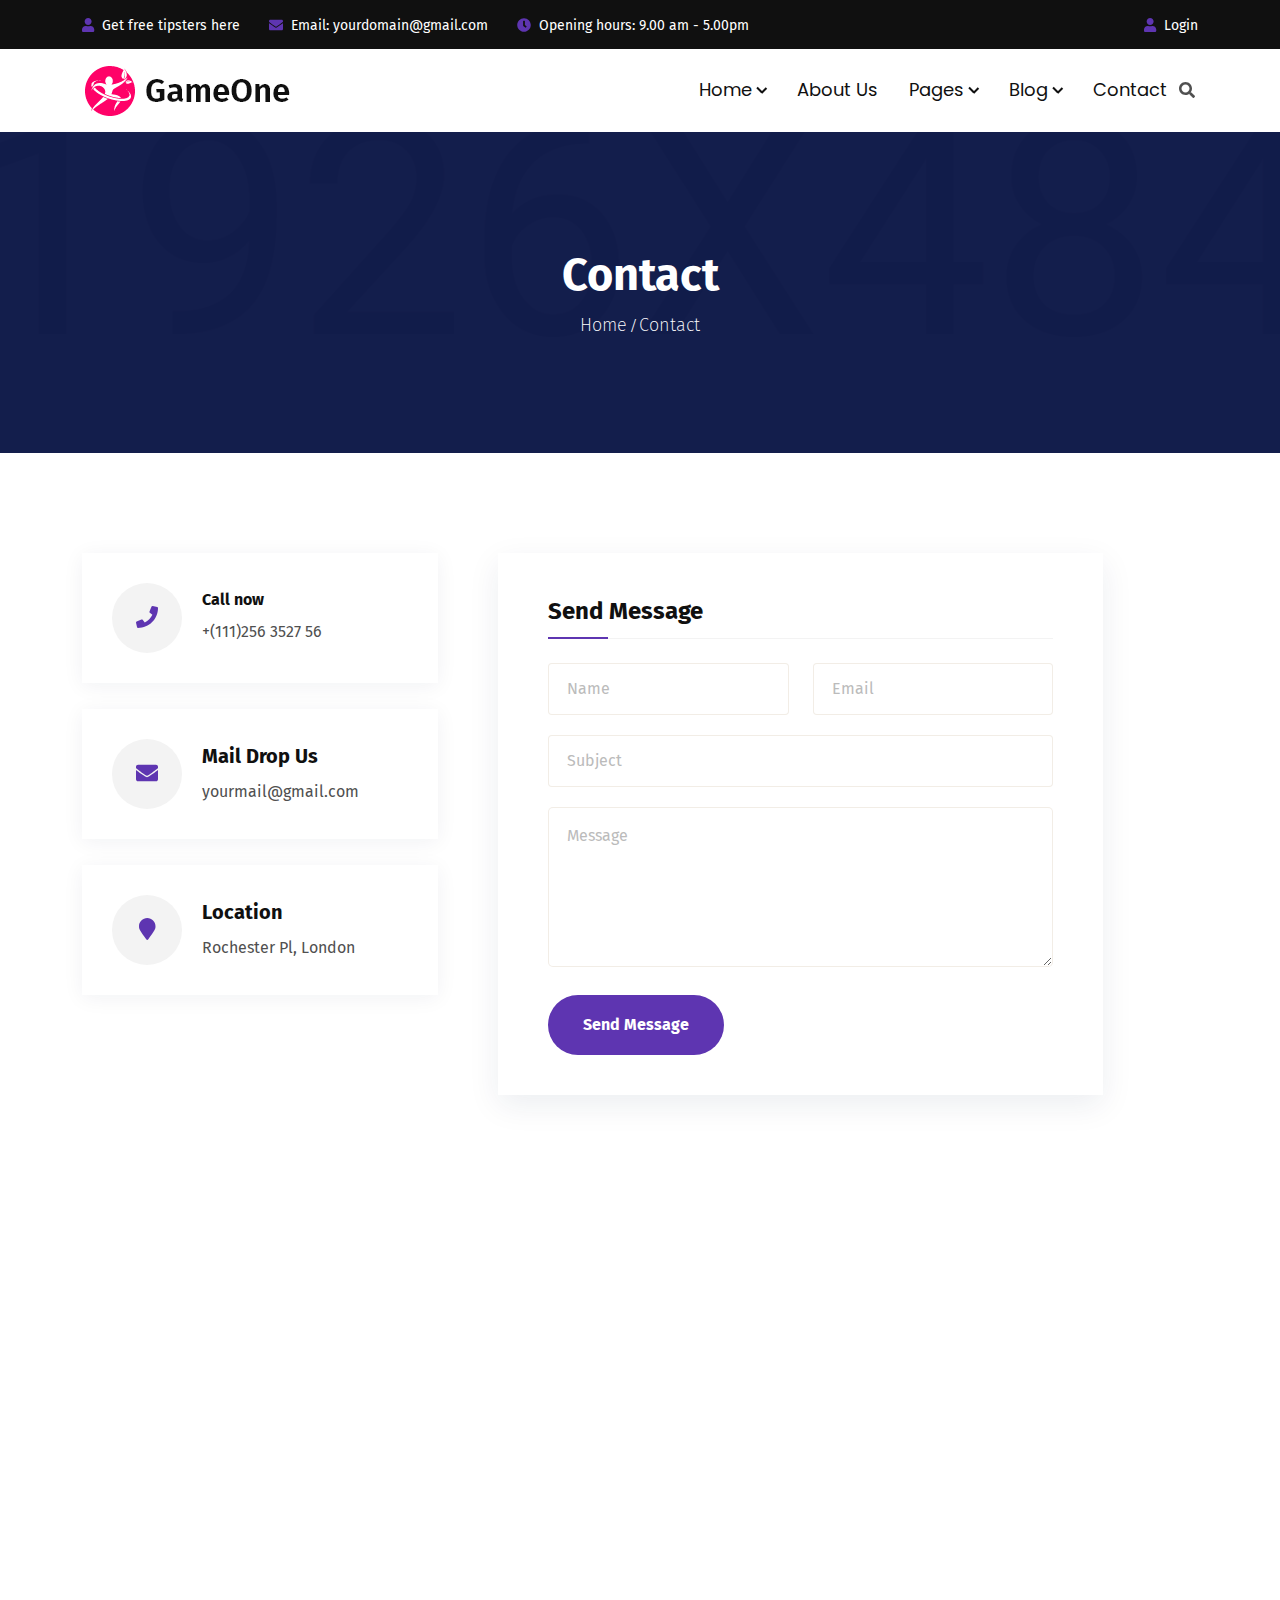
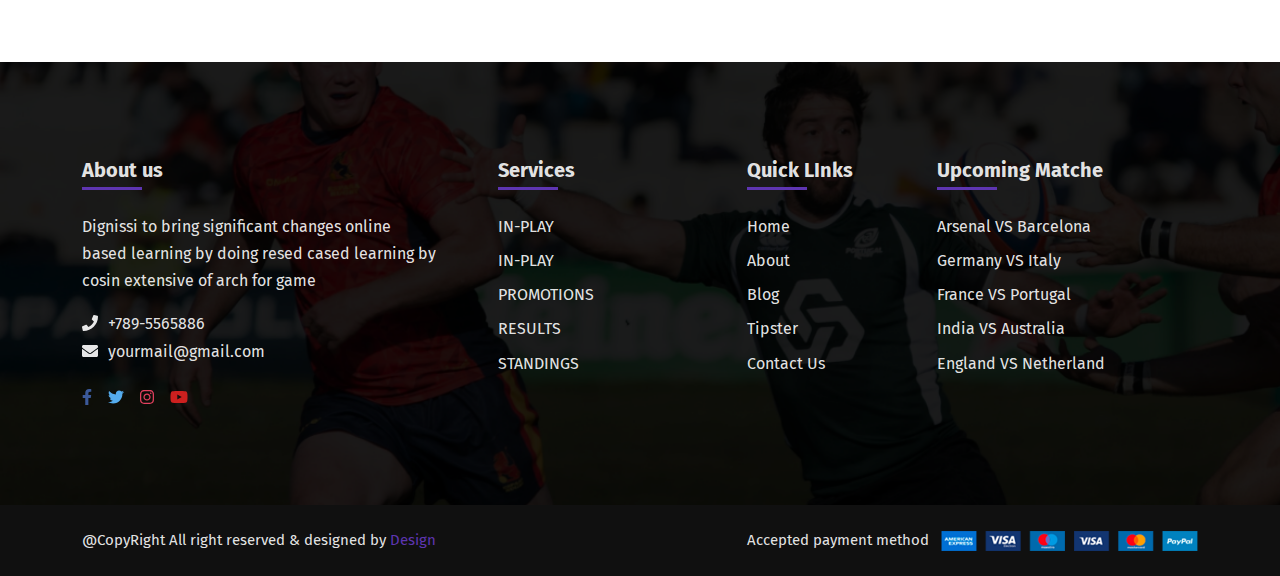
<file: contact.html>
<!DOCTYPE html>
<html lang="zxx">
<head>
    <meta charset="UTF-8">
    <meta name="viewport" content="width=device-width, initial-scale=1.0">
    <meta http-equiv="X-UA-Compatible" content="IE=edge" />
    <meta http-equiv="X-UA-Compatible" content="ie=edge">
    <title>GameOne - Sports & Betting Html Template</title>

    <!-- Stylesheet -->
    <link rel="stylesheet" href="assets/css/vendor.css">
    <link rel="stylesheet" href="assets/css/style.css">
    <link rel="stylesheet" href="assets/css/responsive.css">

</head>
<body>

    <!-- preloader area start -->
    <div class="preloader" id="preloader">
        <div class="preloader-inner">
            <div class="preloader-orbit-loading">
                <div class="cssload-inner cssload-one"></div>
                <div class="cssload-inner cssload-two"></div>
                <div class="cssload-inner cssload-three"></div>
            </div>
        </div>
    </div>
    <!-- preloader area end -->

    <!-- search popup start-->
    <div class="body-overlay" id="body-overlay"></div>
    <div class="td-search-popup" id="td-search-popup">
        <form action="home.html" class="search-form">
            <div class="form-group">
                <input type="text" class="form-control" placeholder="Search.....">
            </div>
            <button type="submit" class="submit-btn"><i class="fa fa-search"></i></button>
        </form>
    </div>
    <!-- search popup end-->

    <!-- navbar start -->
    <div class="navbar-area">
        <div class="navbar-top">
            <div class="container">
                <div class="row">
                    <div class="col-md-10">
                        <ul class="topbar-right text-md-start text-center">
                            <li><p><i class="fa fa-user"></i> Get free tipsters here</p></li>
                            <li><p><i class="fa fa-envelope"></i> Email: yourdomain@gmail.com</p></li>
                            <li><p><i class="fa fa-clock"></i> Opening hours: 9.00 am - 5.00pm</p></li>
                        </ul>
                    </div>
                    <div class="col-md-2">
                        <ul class="topbar-right text-md-end text-center">
                            <li><p><i class="fa fa-user"></i> Login</p></li>
                        </ul>
                    </div>
                </div>
            </div>
        </div>
        <nav class="navbar navbar-area-2 navbar-expand-lg">
            <div class="container nav-container">
                <div class="responsive-mobile-menu">
                    <button class="menu toggle-btn d-block d-lg-none" data-target="#edumint_main_menu" 
                    aria-expanded="false" aria-label="Toggle navigation">
                        <span class="icon-left"></span>
                        <span class="icon-right"></span>
                    </button>
                </div>
                <div class="logo">
                    <a href="index.html"><img src="assets/img/logo-2.png" alt="img"></a>
                </div>
                <div class="nav-right-part nav-right-part-mobile">
                    <a class="search-bar-btn" href="#"><i class="fa fa-search"></i></a>
                </div>
                <div class="collapse navbar-collapse" id="edumint_main_menu">
                    <ul class="navbar-nav menu-open text-end">
                        <li class="menu-item-has-children current-menu-item">
                            <a href="#">Home</a>
                            <ul class="sub-menu">
                                <li><a href="index.html">Home 01</a></li>
                                <li><a href="index-2.html">Home 02</a></li>
                            </ul>
                        </li>
                        <li><a href="about.html">About Us</a></li>
                        <li class="menu-item-has-children current-menu-item">
                            <a href="#">Pages</a>
                            <ul class="sub-menu">
                                <li><a href="about.html">About Us</a></li>
                                <li><a href="tipster.html">Triper</a></li>
                                <li><a href="team-details.html">Triper Details</a></li>
                                <li><a href="bookmark.html">Bookmarks</a></li>
                                <li><a href="contact.html">Contact</a></li>
                            </ul>
                        </li>
                        <li class="menu-item-has-children current-menu-item">
                            <a href="#">Blog</a>
                            <ul class="sub-menu">
                                <li><a href="blog.html">Blog</a></li>
                                <li><a href="blog-details.html">Blog Details</a></li>
                            </ul>
                        </li>
                        <li><a href="contact.html">Contact</a></li>
                    </ul>
                </div>
                <div class="nav-right-part nav-right-part-desktop">
                    <a class="search-bar-btn" href="#"><i class="fa fa-search"></i></a>
                </div>
            </div>
        </nav>
    </div>
    <!-- navbar end -->

    <!-- breadcrumb start -->
    <div class="breadcrumb-area bg-overlay" style="background-image:url('assets/img/bg/13.png')">
        <div class="container">
            <div class="breadcrumb-inner text-center">
                <div class="section-title mb-0">
                    <h2 class="page-title">Contact</h2>
                    <ul class="page-list">
                        <li><a href="index.html">Home</a></li>
                        <li>Contact</li>
                    </ul>
                </div>
            </div>
        </div>
    </div>
    <!-- breadcrumb end -->

    <!-- contact form area start -->
    <div class="contact-form-area pd-top-100 pd-bottom-100">
        <div class="container">
            <div class="row">
                <div class="col-xl-4 col-lg-5">
                    <div class="contact-form-inner">
                        <div class="media single-contact-info">
                            <div class="media-left thumb">
                                <i class="fas fa-phone"></i>
                            </div>
                            <div class="media-body details align-self-center">
                                <h6>Call now</h6>
                                <p>+(111)256 3527 56</p>
                            </div>
                        </div>
                        <div class="media single-contact-info">
                            <div class="media-left thumb">
                                <i class="fas fa-envelope"></i>
                            </div>
                            <div class="media-body details align-self-center">
                                <h4>Mail Drop Us</h4>
                                <p>yourmail@gmail.com</p>
                            </div>
                        </div>
                        <div class="media single-contact-info">
                            <div class="media-left thumb">
                                <i class="fas fa-map-marker"></i>
                            </div>
                            <div class="media-body details align-self-center">
                                <h4>Location</h4>
                                <p>Rochester Pl, London</p>
                            </div>
                        </div>
                    </div>
                </div>
                <div class="col-lg-7 mt-4 mt-lg-0 ps-lg-5">
                    <div class="contact-form-inner-wrap">
                        <div class="section-title mb-0">
                            <h3 class="small-title mt-0">Send Message</h3>
                        </div>
                        <form class="mt-5 mt-md-4">
                            <div class="row">
                                <div class="col-lg-6">
                                    <div class="single-input-inner style-border">
                                        <input type="text" placeholder="Name">
                                    </div>
                                </div>
                                <div class="col-lg-6">
                                    <div class="single-input-inner style-border">
                                        <input type="text" placeholder="Email">
                                    </div>
                                </div>

                                <div class="col-12">
                                    <div class="single-input-inner style-border">
                                        <input type="text" placeholder="Subject">
                                    </div>
                                </div>
                                <div class="col-12">
                                    <div class="single-input-inner style-border">
                                        <textarea placeholder="Message"></textarea>
                                    </div>
                                </div>
                                <div class="col-12">
                                    <button class="btn btn-base">Send Message</button>
                                </div>
                            </div>
                        </form>
                    </div>
                </div>
            </div>
        </div>
    </div>
    <!-- contact form area end -->

    <div class="contact-g-map">
        <iframe src="https://www.google.com/maps/embed?pb=!1m10!1m8!1m3!1d29208.601361499546!2d90.3598076!3d23.7803374!3m2!1i1024!2i768!4f13.1!5e0!3m2!1sen!2sbd!4v1589109092857!5m2!1sen!2sbd"></iframe>
    </div>

    <!-- footer area start -->
    <div class="footer-area footer-area-2 bg-cover" style="background-image: url('assets/img/bg/1.png');">
        <div class="container">
            <div class="footer-middle">
                <div class="row">
                    <div class="col-lg-4 col-md-6">
                        <div class="widget widget_about pr-xl-4">
                            <h4 class="widget-title">About us</h4>
                            <div class="details">
                                <p class="mb-3">Dignissi to bring significant changes online based learning by doing resed cased learning by cosin extensive of arch for game</p>
                                <p><i class="fa fa-phone"></i>+789-5565886</p>
                                <p><i class="fa fa-envelope"></i>yourmail@gmail.com</p>
                                <ul class="social-media style-base">
                                    <li>
                                        <a class="facebook" href="#">
                                            <i class="fab fa-facebook-f"></i>
                                        </a>
                                    </li>
                                    <li>
                                        <a class="twitter" href="#">
                                            <i class="fab fa-twitter"></i>
                                        </a>
                                    </li>
                                    <li>
                                        <a class="instagram" href="#">
                                            <i class="fab fa-instagram"></i>
                                        </a>
                                    </li>
                                    <li>
                                        <a class="youtube" href="#">
                                            <i class="fab fa-youtube"></i>
                                        </a>
                                    </li>
                                </ul>
                            </div>
                        </div>
                    </div>
                    <div class="col-lg-3 col-md-6 ps-lg-5">
                        <div class="widget widget_nav_menu">
                            <h4 class="widget-title">Services</h4>
                            <ul>
                                <li><a href="blog-details.html">IN-PLAY</a></li>
                                <li><a href="blog-details.html">IN-PLAY</a></li>
                                <li><a href="blog-details.html">PROMOTIONS</a></li>
                                <li><a href="blog-details.html">RESULTS</a></li>
                                <li><a href="blog-details.html">STANDINGS</a></li>
                            </ul>
                        </div>
                    </div>
                    <div class="col-lg-2 col-md-6">
                        <div class="widget widget_nav_menu">
                            <h4 class="widget-title">Quick LInks</h4>
                            <ul>
                                <li><a href="index.html">Home</a></li>
                                <li><a href="about.html">About</a></li>
                                <li><a href="blog.html">Blog</a></li>
                                <li><a href="tipster.html">Tipster</a></li>
                                <li><a href="contact.html">Contact Us</a></li>
                            </ul>
                        </div>
                    </div>
                    <div class="col-lg-3 col-md-6">
                        <div class="widget widget_nav_menu">
                            <h4 class="widget-title">Upcoming Matche</h4>
                            <ul>
                                <li><a href="blog-details.html">Arsenal VS Barcelona</a></li>
                                <li><a href="blog-details.html">Germany VS Italy</a></li>
                                <li><a href="blog-details.html">France  VS  Portugal</a></li>
                                <li><a href="blog-details.html">India VS Australia</a></li>
                                <li><a href="blog-details.html">England VS Netherland</a></li>
                            </ul>
                        </div>
                    </div>
                </div>
            </div>
        </div>
        <div class="footer-bottom">
            <div class="container">
                <div class="row">
                    <div class="col-lg-5 align-self-center">
                        <p>@CopyRight All right reserved & designed by  <span>Design</span></p>
                    </div>
                    <div class="col-lg-7 align-self-center text-lg-end mt-lg-0 mt-2">
                        Accepted payment method
                        <img class="ms-md-2" src="assets/img/other/1.png" alt="img">
                    </div>
                </div>
            </div>
        </div>
    </div>
    <!-- footer area end -->

    <!-- back to top area start -->
    <div class="back-to-top">
        <span class="back-top"><i class="fa fa-angle-up"></i></span>
    </div>
    <!-- back to top area end -->


    <!-- all plugins here -->
    <script src="assets/js/vendor.js"></script>
    <!-- main js  -->
    <script src="assets/js/main.js"></script>
</body>
</html>
</file>
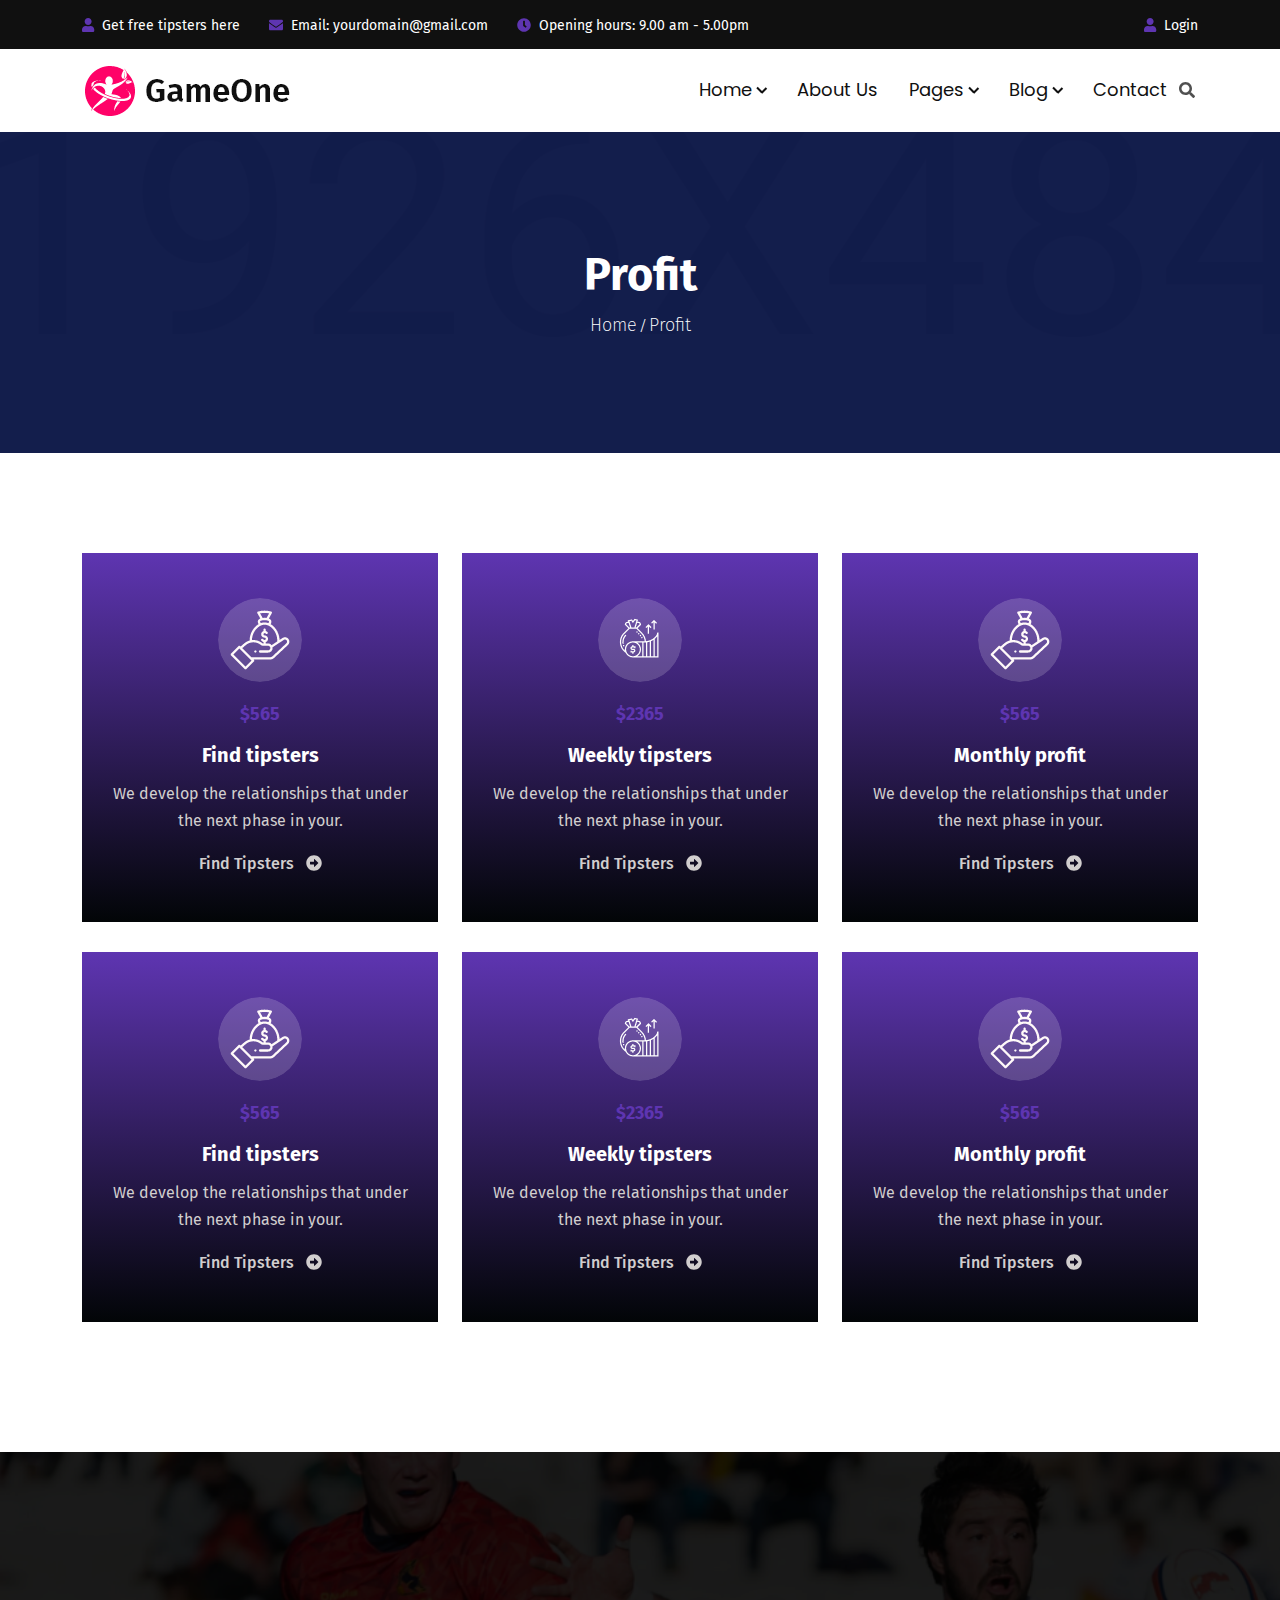
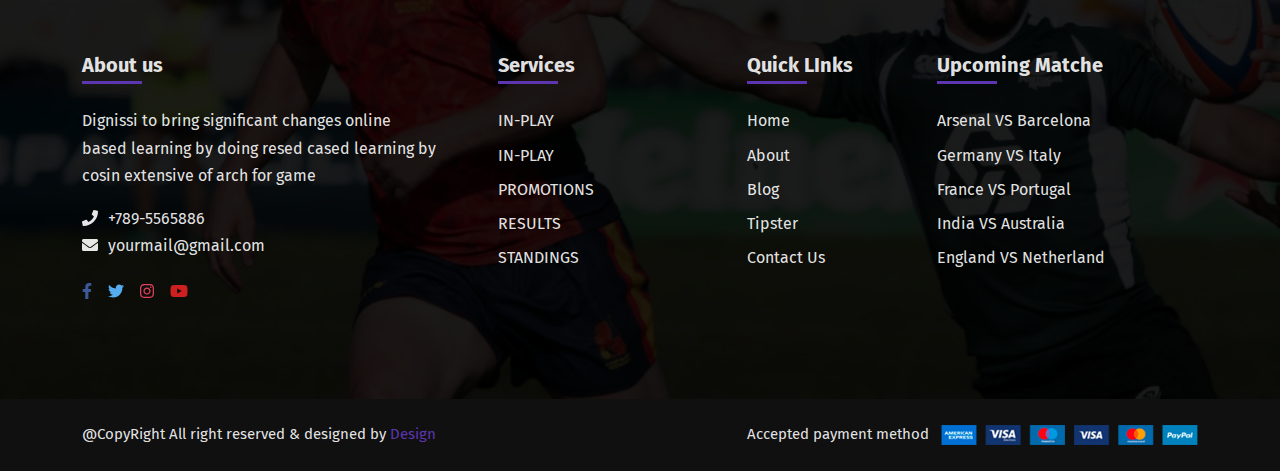
<file: profit.html>
<!DOCTYPE html>
<html lang="zxx">
<head>
    <meta charset="UTF-8">
    <meta name="viewport" content="width=device-width, initial-scale=1.0">
    <meta http-equiv="X-UA-Compatible" content="IE=edge" />
    <meta http-equiv="X-UA-Compatible" content="ie=edge">
    <title>GameOne - Sports & Betting Html Template</title>

    <!-- Stylesheet -->
    <link rel="stylesheet" href="assets/css/vendor.css">
    <link rel="stylesheet" href="assets/css/style.css">
    <link rel="stylesheet" href="assets/css/responsive.css">

</head>
<body>

    <!-- preloader area start -->
    <div class="preloader" id="preloader">
        <div class="preloader-inner">
            <div class="preloader-orbit-loading">
                <div class="cssload-inner cssload-one"></div>
                <div class="cssload-inner cssload-two"></div>
                <div class="cssload-inner cssload-three"></div>
            </div>
        </div>
    </div>
    <!-- preloader area end -->

    <!-- search popup start-->
    <div class="body-overlay" id="body-overlay"></div>
    <div class="td-search-popup" id="td-search-popup">
        <form action="home.html" class="search-form">
            <div class="form-group">
                <input type="text" class="form-control" placeholder="Search.....">
            </div>
            <button type="submit" class="submit-btn"><i class="fa fa-search"></i></button>
        </form>
    </div>
    <!-- search popup end-->

    <!-- navbar start -->
    <div class="navbar-area">
        <div class="navbar-top">
            <div class="container">
                <div class="row">
                    <div class="col-md-10">
                        <ul class="topbar-right text-md-start text-center">
                            <li><p><i class="fa fa-user"></i> Get free tipsters here</p></li>
                            <li><p><i class="fa fa-envelope"></i> Email: yourdomain@gmail.com</p></li>
                            <li><p><i class="fa fa-clock"></i> Opening hours: 9.00 am - 5.00pm</p></li>
                        </ul>
                    </div>
                    <div class="col-md-2">
                        <ul class="topbar-right text-md-end text-center">
                            <li><p><i class="fa fa-user"></i> Login</p></li>
                        </ul>
                    </div>
                </div>
            </div>
        </div>
        <nav class="navbar navbar-area-2 navbar-expand-lg">
            <div class="container nav-container">
                <div class="responsive-mobile-menu">
                    <button class="menu toggle-btn d-block d-lg-none" data-target="#edumint_main_menu" 
                    aria-expanded="false" aria-label="Toggle navigation">
                        <span class="icon-left"></span>
                        <span class="icon-right"></span>
                    </button>
                </div>
                <div class="logo">
                    <a href="index.html"><img src="assets/img/logo-2.png" alt="img"></a>
                </div>
                <div class="nav-right-part nav-right-part-mobile">
                    <a class="search-bar-btn" href="#"><i class="fa fa-search"></i></a>
                </div>
                <div class="collapse navbar-collapse" id="edumint_main_menu">
                    <ul class="navbar-nav menu-open text-end">
                        <li class="menu-item-has-children current-menu-item">
                            <a href="#">Home</a>
                            <ul class="sub-menu">
                                <li><a href="index.html">Home 01</a></li>
                                <li><a href="index-2.html">Home 02</a></li>
                            </ul>
                        </li>
                        <li><a href="about.html">About Us</a></li>
                        <li class="menu-item-has-children current-menu-item">
                            <a href="#">Pages</a>
                            <ul class="sub-menu">
                                <li><a href="about.html">About Us</a></li>
                                <li><a href="tipster.html">Triper</a></li>
                                <li><a href="team-details.html">Triper Details</a></li>
                                <li><a href="bookmark.html">Bookmarks</a></li>
                                <li><a href="contact.html">Contact</a></li>
                            </ul>
                        </li>
                        <li class="menu-item-has-children current-menu-item">
                            <a href="#">Blog</a>
                            <ul class="sub-menu">
                                <li><a href="blog.html">Blog</a></li>
                                <li><a href="blog-details.html">Blog Details</a></li>
                            </ul>
                        </li>
                        <li><a href="contact.html">Contact</a></li>
                    </ul>
                </div>
                <div class="nav-right-part nav-right-part-desktop">
                    <a class="search-bar-btn" href="#"><i class="fa fa-search"></i></a>
                </div>
            </div>
        </nav>
    </div>
    <!-- navbar end -->

    <!-- breadcrumb start -->
    <div class="breadcrumb-area bg-overlay" style="background-image:url('assets/img/bg/13.png')">
        <div class="container">
            <div class="breadcrumb-inner text-center">
                <div class="section-title mb-0">
                    <h2 class="page-title">Profit</h2>
                    <ul class="page-list">
                        <li><a href="index.html">Home</a></li>
                        <li>Profit</li>
                    </ul>
                </div>
            </div>
        </div>
    </div>
    <!-- breadcrumb end -->

    <!-- service start -->
    <div class="service-area bg-cover pd-top-100 pd-bottom-100">
        <div class="container">
            <div class="row justify-content-center">
                <div class="col-lg-4 col-md-6">
                    <div class="single-intro-inner style-3 text-center">
                        <div class="thumb border-radious-50">
                            <img src="assets/img/intro/8.png" alt="img">
                        </div>
                        <div class="details">
                            <h5>$565</h5>
                            <h4><a href="blog-details.html">Find tipsters</a></h4>
                            <p>We develop the relationships that under the next phase in your.</p>
                            <a class="read-more-text mt-3" href="blog-details.html">Find Tipsters <i class="fas fa-arrow-alt-circle-right ms-2"></i></a>
                        </div>
                    </div>
                </div>
                <div class="col-lg-4 col-md-6">
                    <div class="single-intro-inner style-3 text-center">
                        <div class="thumb border-radious-50">
                            <img src="assets/img/intro/9.png" alt="img">
                        </div>
                        <div class="details border-radious-50">
                            <h5>$2365</h5>
                            <h4><a href="blog-details.html">Weekly tipsters</a></h4>
                            <p>We develop the relationships that under the next phase in your.</p>
                            <a class="read-more-text mt-3" href="blog-details.html">Find Tipsters <i class="fas fa-arrow-alt-circle-right ms-2"></i></a>
                        </div>
                    </div>
                </div>
                <div class="col-lg-4 col-md-6">
                    <div class="single-intro-inner style-3 text-center">
                        <div class="thumb border-radious-50">
                            <img src="assets/img/intro/8.png" alt="img">
                        </div>
                        <div class="details">
                            <h5>$565</h5>
                            <h4><a href="blog-details.html">Monthly profit</a></h4>
                            <p>We develop the relationships that under the next phase in your.</p>
                            <a class="read-more-text mt-3" href="blog-details.html">Find Tipsters <i class="fas fa-arrow-alt-circle-right ms-2"></i></a>
                        </div>
                    </div>
                </div>
                <div class="col-lg-4 col-md-6">
                    <div class="single-intro-inner style-3 text-center">
                        <div class="thumb border-radious-50">
                            <img src="assets/img/intro/8.png" alt="img">
                        </div>
                        <div class="details">
                            <h5>$565</h5>
                            <h4><a href="blog-details.html">Find tipsters</a></h4>
                            <p>We develop the relationships that under the next phase in your.</p>
                            <a class="read-more-text mt-3" href="blog-details.html">Find Tipsters <i class="fas fa-arrow-alt-circle-right ms-2"></i></a>
                        </div>
                    </div>
                </div>
                <div class="col-lg-4 col-md-6">
                    <div class="single-intro-inner style-3 text-center">
                        <div class="thumb border-radious-50">
                            <img src="assets/img/intro/9.png" alt="img">
                        </div>
                        <div class="details border-radious-50">
                            <h5>$2365</h5>
                            <h4><a href="blog-details.html">Weekly tipsters</a></h4>
                            <p>We develop the relationships that under the next phase in your.</p>
                            <a class="read-more-text mt-3" href="blog-details.html">Find Tipsters <i class="fas fa-arrow-alt-circle-right ms-2"></i></a>
                        </div>
                    </div>
                </div>
                <div class="col-lg-4 col-md-6">
                    <div class="single-intro-inner style-3 text-center">
                        <div class="thumb border-radious-50">
                            <img src="assets/img/intro/8.png" alt="img">
                        </div>
                        <div class="details">
                            <h5>$565</h5>
                            <h4><a href="blog-details.html">Monthly profit</a></h4>
                            <p>We develop the relationships that under the next phase in your.</p>
                            <a class="read-more-text mt-3" href="blog-details.html">Find Tipsters <i class="fas fa-arrow-alt-circle-right ms-2"></i></a>
                        </div>
                    </div>
                </div>
            </div>
        </div>
    </div>
    <!-- service end -->

    <!-- footer area start -->
    <div class="footer-area bg-cover" style="background-image: url('assets/img/bg/1.png');">
        <div class="container">
            <div class="footer-middle">
                <div class="row">
                    <div class="col-lg-4 col-md-6">
                        <div class="widget widget_about pr-xl-4">
                            <h4 class="widget-title">About us</h4>
                            <div class="details">
                                <p class="mb-3">Dignissi to bring significant changes online based learning by doing resed cased learning by cosin extensive of arch for game</p>
                                <p><i class="fa fa-phone"></i>+789-5565886</p>
                                <p><i class="fa fa-envelope"></i>yourmail@gmail.com</p>
                                <ul class="social-media style-base">
                                    <li>
                                        <a class="facebook" href="#">
                                            <i class="fab fa-facebook-f"></i>
                                        </a>
                                    </li>
                                    <li>
                                        <a class="twitter" href="#">
                                            <i class="fab fa-twitter"></i>
                                        </a>
                                    </li>
                                    <li>
                                        <a class="instagram" href="#">
                                            <i class="fab fa-instagram"></i>
                                        </a>
                                    </li>
                                    <li>
                                        <a class="youtube" href="#">
                                            <i class="fab fa-youtube"></i>
                                        </a>
                                    </li>
                                </ul>
                            </div>
                        </div>
                    </div>
                    <div class="col-lg-3 col-md-6 ps-lg-5">
                        <div class="widget widget_nav_menu">
                            <h4 class="widget-title">Services</h4>
                            <ul>
                                <li><a href="blog-details.html">IN-PLAY</a></li>
                                <li><a href="blog-details.html">IN-PLAY</a></li>
                                <li><a href="blog-details.html">PROMOTIONS</a></li>
                                <li><a href="blog-details.html">RESULTS</a></li>
                                <li><a href="blog-details.html">STANDINGS</a></li>
                            </ul>
                        </div>
                    </div>
                    <div class="col-lg-2 col-md-6">
                        <div class="widget widget_nav_menu">
                            <h4 class="widget-title">Quick LInks</h4>
                            <ul>
                                <li><a href="index.html">Home</a></li>
                                <li><a href="about.html">About</a></li>
                                <li><a href="blog.html">Blog</a></li>
                                <li><a href="tipster.html">Tipster</a></li>
                                <li><a href="contact.html">Contact Us</a></li>
                            </ul>
                        </div>
                    </div>
                    <div class="col-lg-3 col-md-6">
                        <div class="widget widget_nav_menu">
                            <h4 class="widget-title">Upcoming Matche</h4>
                            <ul>
                                <li><a href="blog-details.html">Arsenal VS Barcelona</a></li>
                                <li><a href="blog-details.html">Germany VS Italy</a></li>
                                <li><a href="blog-details.html">France  VS  Portugal</a></li>
                                <li><a href="blog-details.html">India VS Australia</a></li>
                                <li><a href="blog-details.html">England VS Netherland</a></li>
                            </ul>
                        </div>
                    </div>
                </div>
            </div>
        </div>
        <div class="footer-bottom">
            <div class="container">
                <div class="row">
                    <div class="col-lg-5 align-self-center">
                        <p>@CopyRight All right reserved & designed by  <span>Design</span></p>
                    </div>
                    <div class="col-lg-7 align-self-center text-lg-end mt-lg-0 mt-2">
                        Accepted payment method
                        <img class="ms-md-2" src="assets/img/other/1.png" alt="img">
                    </div>
                </div>
            </div>
        </div>
    </div>
    <!-- footer area end -->

    <!-- back to top area start -->
    <div class="back-to-top">
        <span class="back-top"><i class="fa fa-angle-up"></i></span>
    </div>
    <!-- back to top area end -->


    <!-- all plugins here -->
    <script src="assets/js/vendor.js"></script>
    <!-- main js  -->
    <script src="assets/js/main.js"></script>
</body>
</html>
</file>
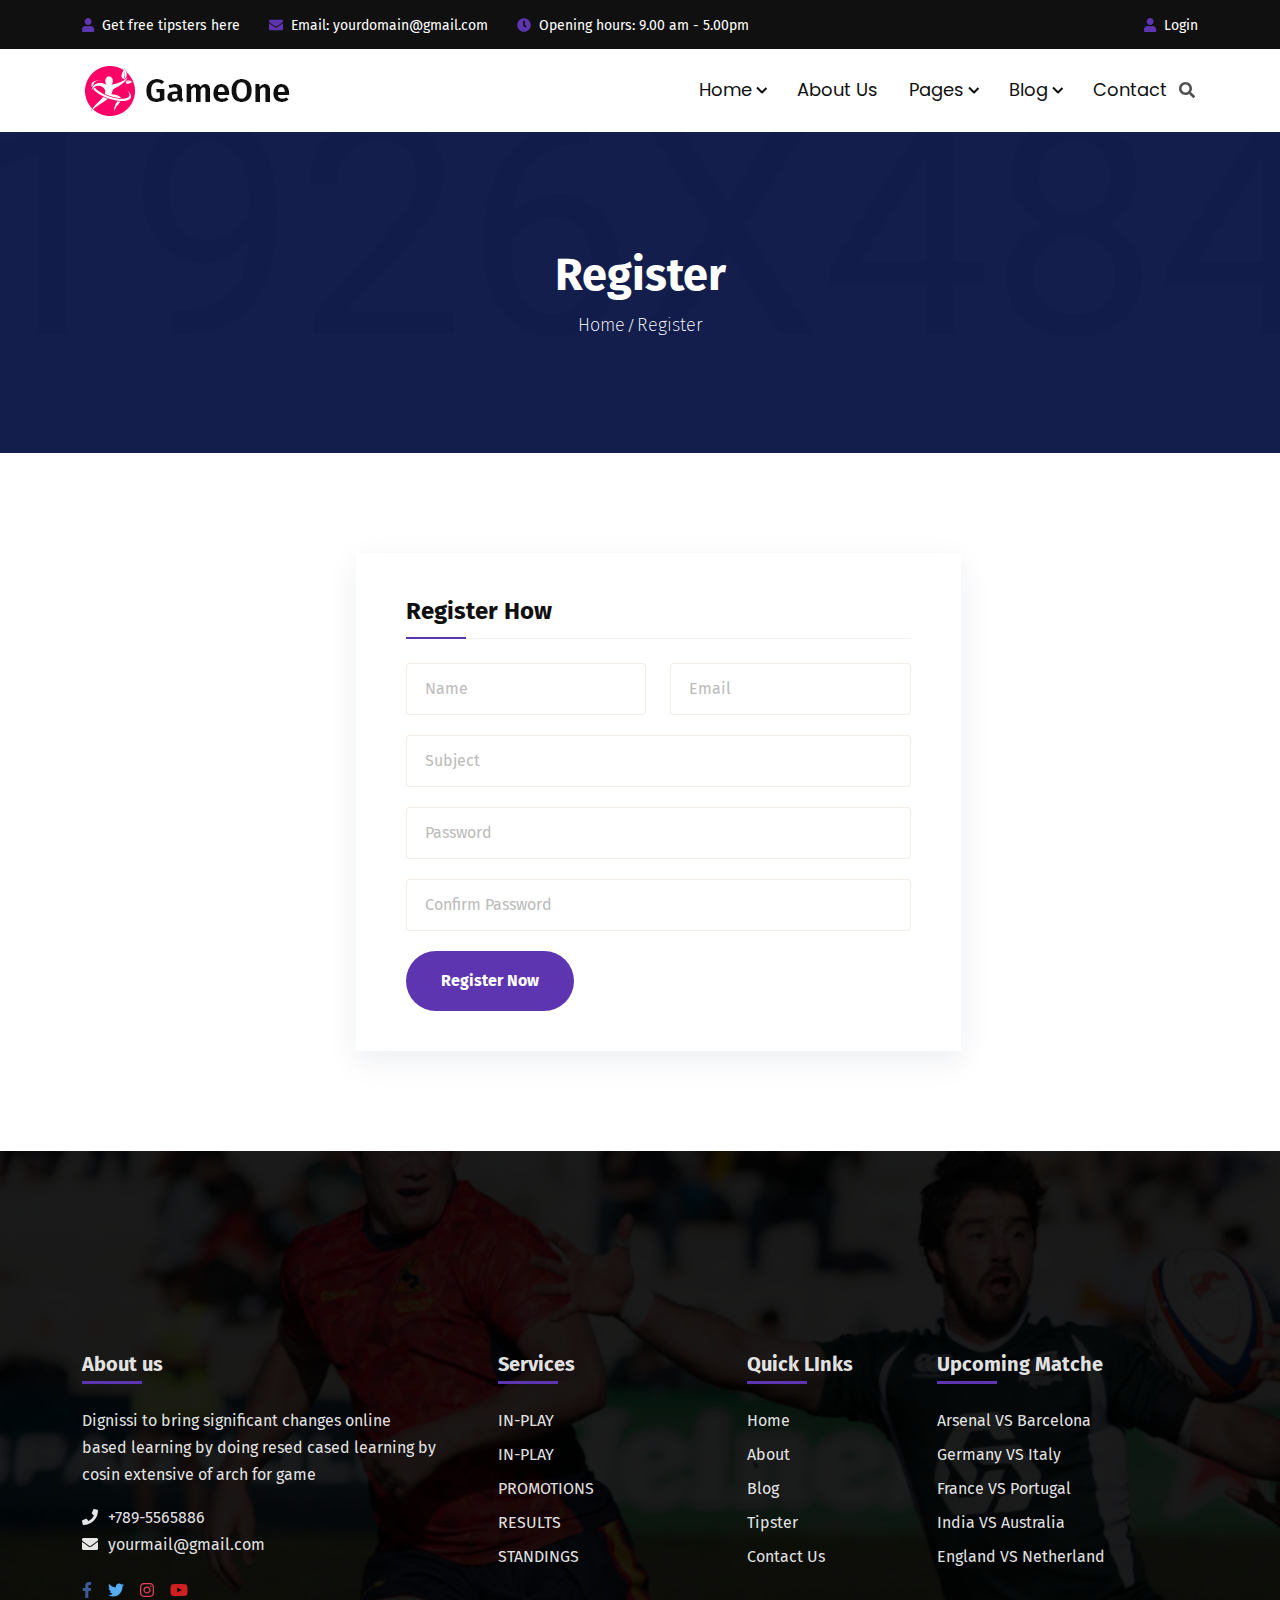
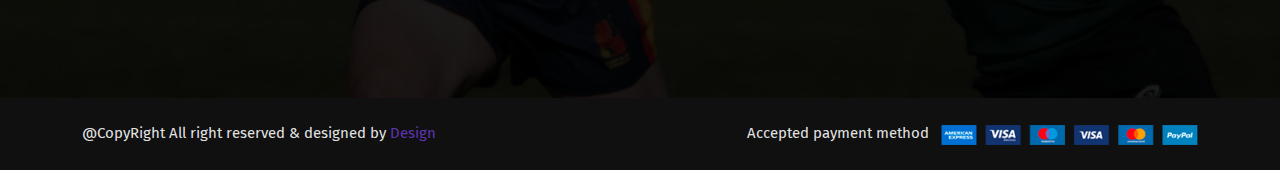
<file: register.html>
<!DOCTYPE html>
<html lang="zxx">
<head>
    <meta charset="UTF-8">
    <meta name="viewport" content="width=device-width, initial-scale=1.0">
    <meta http-equiv="X-UA-Compatible" content="IE=edge" />
    <meta http-equiv="X-UA-Compatible" content="ie=edge">
    <title>GameOne - Sports & Betting Html Template</title>

    <!-- Stylesheet -->
    <link rel="stylesheet" href="assets/css/vendor.css">
    <link rel="stylesheet" href="assets/css/style.css">
    <link rel="stylesheet" href="assets/css/responsive.css">

</head>
<body>

    <!-- preloader area start -->
    <div class="preloader" id="preloader">
        <div class="preloader-inner">
            <div class="preloader-orbit-loading">
                <div class="cssload-inner cssload-one"></div>
                <div class="cssload-inner cssload-two"></div>
                <div class="cssload-inner cssload-three"></div>
            </div>
        </div>
    </div>
    <!-- preloader area end -->

    <!-- search popup start-->
    <div class="body-overlay" id="body-overlay"></div>
    <div class="td-search-popup" id="td-search-popup">
        <form action="home.html" class="search-form">
            <div class="form-group">
                <input type="text" class="form-control" placeholder="Search.....">
            </div>
            <button type="submit" class="submit-btn"><i class="fa fa-search"></i></button>
        </form>
    </div>
    <!-- search popup end-->

    <!-- navbar start -->
    <div class="navbar-area">
        <div class="navbar-top">
            <div class="container">
                <div class="row">
                    <div class="col-md-10">
                        <ul class="topbar-right text-md-start text-center">
                            <li><p><i class="fa fa-user"></i> Get free tipsters here</p></li>
                            <li><p><i class="fa fa-envelope"></i> Email: yourdomain@gmail.com</p></li>
                            <li><p><i class="fa fa-clock"></i> Opening hours: 9.00 am - 5.00pm</p></li>
                        </ul>
                    </div>
                    <div class="col-md-2">
                        <ul class="topbar-right text-md-end text-center">
                            <li><p><i class="fa fa-user"></i> Login</p></li>
                        </ul>
                    </div>
                </div>
            </div>
        </div>
        <nav class="navbar navbar-area-2 navbar-expand-lg">
            <div class="container nav-container">
                <div class="responsive-mobile-menu">
                    <button class="menu toggle-btn d-block d-lg-none" data-target="#edumint_main_menu" 
                    aria-expanded="false" aria-label="Toggle navigation">
                        <span class="icon-left"></span>
                        <span class="icon-right"></span>
                    </button>
                </div>
                <div class="logo">
                    <a href="index.html"><img src="assets/img/logo-2.png" alt="img"></a>
                </div>
                <div class="nav-right-part nav-right-part-mobile">
                    <a class="search-bar-btn" href="#"><i class="fa fa-search"></i></a>
                </div>
                <div class="collapse navbar-collapse" id="edumint_main_menu">
                    <ul class="navbar-nav menu-open text-end">
                        <li class="menu-item-has-children current-menu-item">
                            <a href="#">Home</a>
                            <ul class="sub-menu">
                                <li><a href="index.html">Home 01</a></li>
                                <li><a href="index-2.html">Home 02</a></li>
                            </ul>
                        </li>
                        <li><a href="about.html">About Us</a></li>
                        <li class="menu-item-has-children current-menu-item">
                            <a href="#">Pages</a>
                            <ul class="sub-menu">
                                <li><a href="about.html">About Us</a></li>
                                <li><a href="tipster.html">Triper</a></li>
                                <li><a href="team-details.html">Triper Details</a></li>
                                <li><a href="bookmark.html">Bookmarks</a></li>
                                <li><a href="contact.html">Contact</a></li>
                            </ul>
                        </li>
                        <li class="menu-item-has-children current-menu-item">
                            <a href="#">Blog</a>
                            <ul class="sub-menu">
                                <li><a href="blog.html">Blog</a></li>
                                <li><a href="blog-details.html">Blog Details</a></li>
                            </ul>
                        </li>
                        <li><a href="contact.html">Contact</a></li>
                    </ul>
                </div>
                <div class="nav-right-part nav-right-part-desktop">
                    <a class="search-bar-btn" href="#"><i class="fa fa-search"></i></a>
                </div>
            </div>
        </nav>
    </div>
    <!-- navbar end -->

    <!-- breadcrumb start -->
    <div class="breadcrumb-area bg-overlay" style="background-image:url('assets/img/bg/13.png')">
        <div class="container">
            <div class="breadcrumb-inner text-center">
                <div class="section-title mb-0">
                    <h2 class="page-title">Register</h2>
                    <ul class="page-list">
                        <li><a href="index.html">Home</a></li>
                        <li>Register</li>
                    </ul>
                </div>
            </div>
        </div>
    </div>
    <!-- breadcrumb end -->

    <!-- contact form area start -->
    <div class="contact-form-area pd-top-100 pd-bottom-100">
        <div class="container">
            <div class="row justify-content-center">
                <div class="col-lg-7 mt-4 mt-lg-0 ps-lg-5">
                    <div class="contact-form-inner-wrap">
                        <div class="section-title mb-0">
                            <h3 class="small-title mt-0">Register How</h3>
                        </div>
                        <form class="mt-5 mt-md-4">
                            <div class="row">
                                <div class="col-lg-6">
                                    <div class="single-input-inner style-border">
                                        <input type="text" placeholder="Name">
                                    </div>
                                </div>
                                <div class="col-lg-6">
                                    <div class="single-input-inner style-border">
                                        <input type="text" placeholder="Email">
                                    </div>
                                </div>
                                <div class="col-12">
                                    <div class="single-input-inner style-border">
                                        <input type="text" placeholder="Subject">
                                    </div>
                                </div>
                                <div class="col-12">
                                    <div class="single-input-inner style-border">
                                        <input type="text" placeholder="Password">
                                    </div>
                                </div>
                                <div class="col-12">
                                    <div class="single-input-inner style-border">
                                        <input type="text" placeholder="Confirm Password">
                                    </div>
                                </div>
                                <div class="col-12">
                                    <button class="btn btn-base">Register Now</button>
                                </div>
                            </div>
                        </form>
                    </div>
                </div>
            </div>
        </div>
    </div>
    <!-- contact form area end -->

    <!-- footer area start -->
    <div class="footer-area bg-cover" style="background-image: url('assets/img/bg/1.png');">
        <div class="container">
            <div class="footer-middle">
                <div class="row">
                    <div class="col-lg-4 col-md-6">
                        <div class="widget widget_about pr-xl-4">
                            <h4 class="widget-title">About us</h4>
                            <div class="details">
                                <p class="mb-3">Dignissi to bring significant changes online based learning by doing resed cased learning by cosin extensive of arch for game</p>
                                <p><i class="fa fa-phone"></i>+789-5565886</p>
                                <p><i class="fa fa-envelope"></i>yourmail@gmail.com</p>
                                <ul class="social-media style-base">
                                    <li>
                                        <a class="facebook" href="#">
                                            <i class="fab fa-facebook-f"></i>
                                        </a>
                                    </li>
                                    <li>
                                        <a class="twitter" href="#">
                                            <i class="fab fa-twitter"></i>
                                        </a>
                                    </li>
                                    <li>
                                        <a class="instagram" href="#">
                                            <i class="fab fa-instagram"></i>
                                        </a>
                                    </li>
                                    <li>
                                        <a class="youtube" href="#">
                                            <i class="fab fa-youtube"></i>
                                        </a>
                                    </li>
                                </ul>
                            </div>
                        </div>
                    </div>
                    <div class="col-lg-3 col-md-6 ps-lg-5">
                        <div class="widget widget_nav_menu">
                            <h4 class="widget-title">Services</h4>
                            <ul>
                                <li><a href="blog-details.html">IN-PLAY</a></li>
                                <li><a href="blog-details.html">IN-PLAY</a></li>
                                <li><a href="blog-details.html">PROMOTIONS</a></li>
                                <li><a href="blog-details.html">RESULTS</a></li>
                                <li><a href="blog-details.html">STANDINGS</a></li>
                            </ul>
                        </div>
                    </div>
                    <div class="col-lg-2 col-md-6">
                        <div class="widget widget_nav_menu">
                            <h4 class="widget-title">Quick LInks</h4>
                            <ul>
                                <li><a href="index.html">Home</a></li>
                                <li><a href="about.html">About</a></li>
                                <li><a href="blog.html">Blog</a></li>
                                <li><a href="tipster.html">Tipster</a></li>
                                <li><a href="contact.html">Contact Us</a></li>
                            </ul>
                        </div>
                    </div>
                    <div class="col-lg-3 col-md-6">
                        <div class="widget widget_nav_menu">
                            <h4 class="widget-title">Upcoming Matche</h4>
                            <ul>
                                <li><a href="blog-details.html">Arsenal VS Barcelona</a></li>
                                <li><a href="blog-details.html">Germany VS Italy</a></li>
                                <li><a href="blog-details.html">France  VS  Portugal</a></li>
                                <li><a href="blog-details.html">India VS Australia</a></li>
                                <li><a href="blog-details.html">England VS Netherland</a></li>
                            </ul>
                        </div>
                    </div>
                </div>
            </div>
        </div>
        <div class="footer-bottom">
            <div class="container">
                <div class="row">
                    <div class="col-lg-5 align-self-center">
                        <p>@CopyRight All right reserved & designed by  <span>Design</span></p>
                    </div>
                    <div class="col-lg-7 align-self-center text-lg-end mt-lg-0 mt-2">
                        Accepted payment method
                        <img class="ms-md-2" src="assets/img/other/1.png" alt="img">
                    </div>
                </div>
            </div>
        </div>
    </div>
    <!-- footer area end -->

    <!-- back to top area start -->
    <div class="back-to-top">
        <span class="back-top"><i class="fa fa-angle-up"></i></span>
    </div>
    <!-- back to top area end -->


    <!-- all plugins here -->
    <script src="assets/js/vendor.js"></script>
    <!-- main js  -->
    <script src="assets/js/main.js"></script>
</body>
</html>
</file>
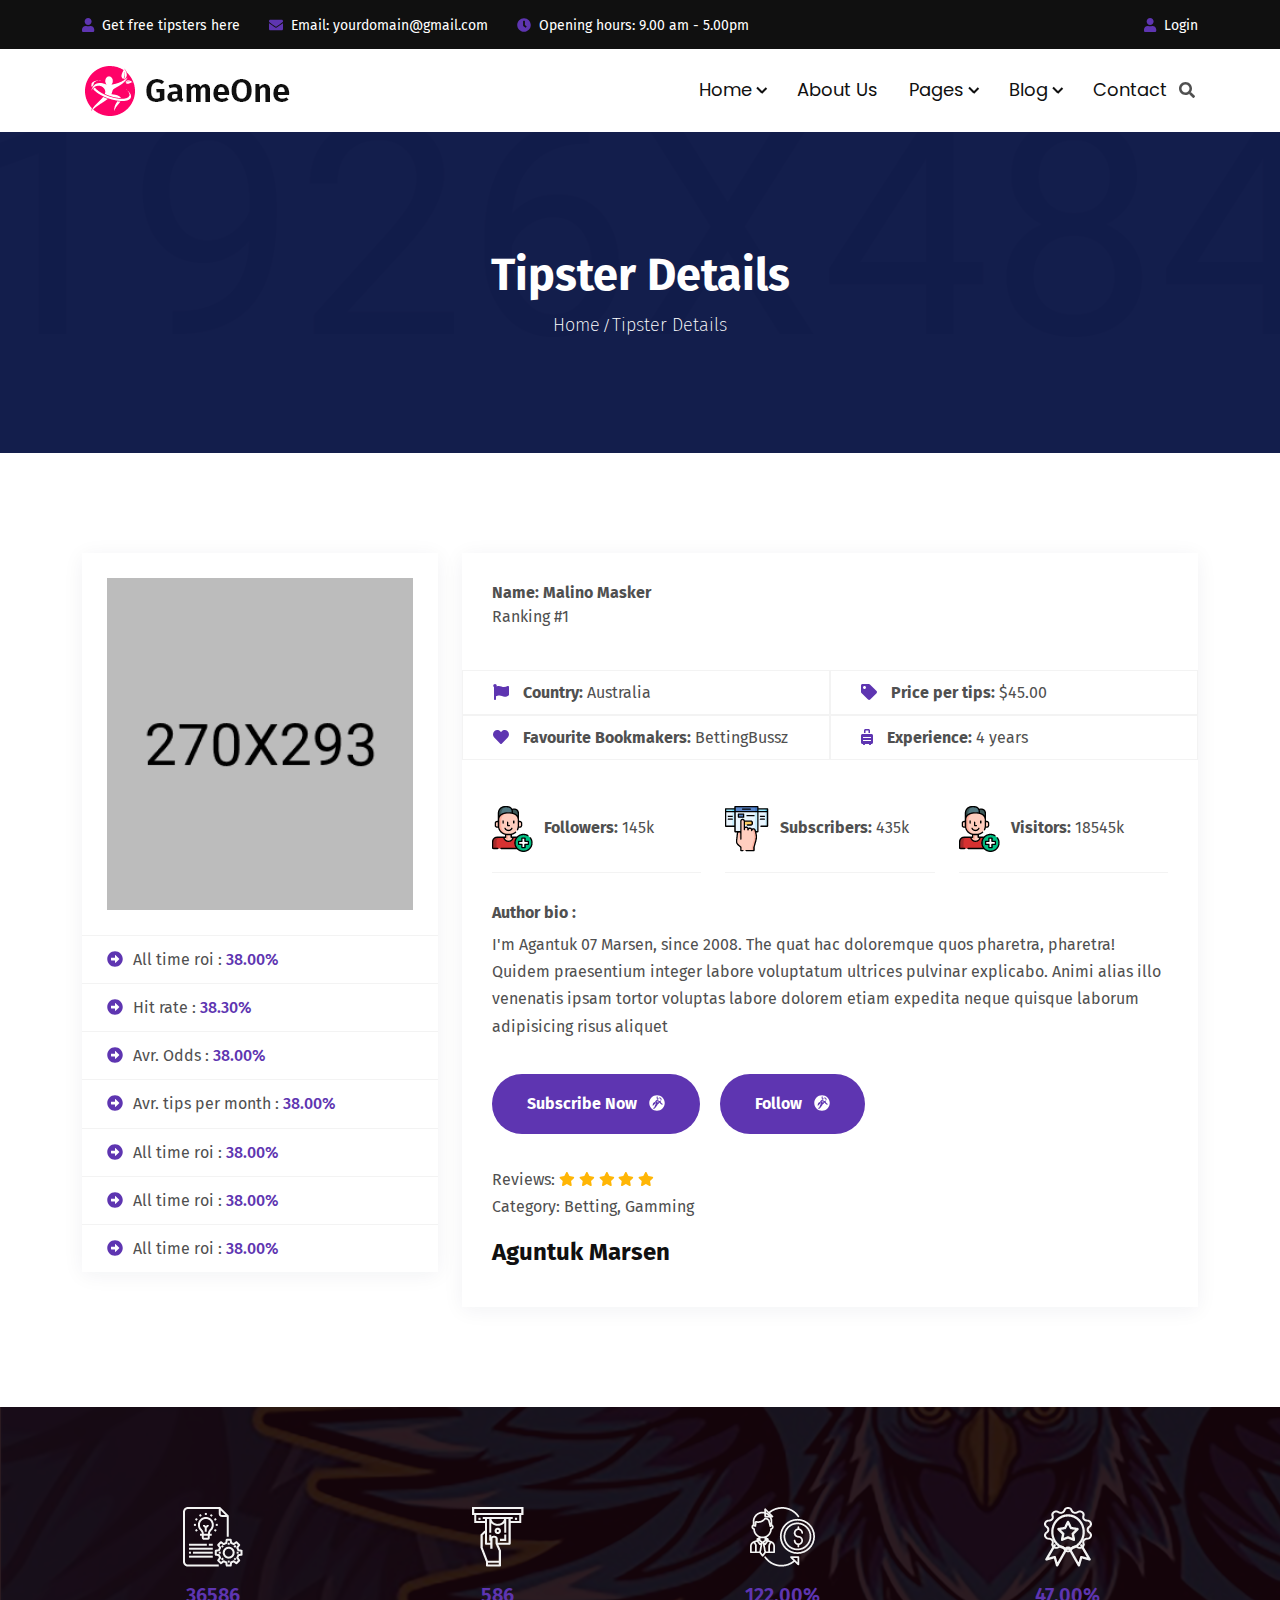
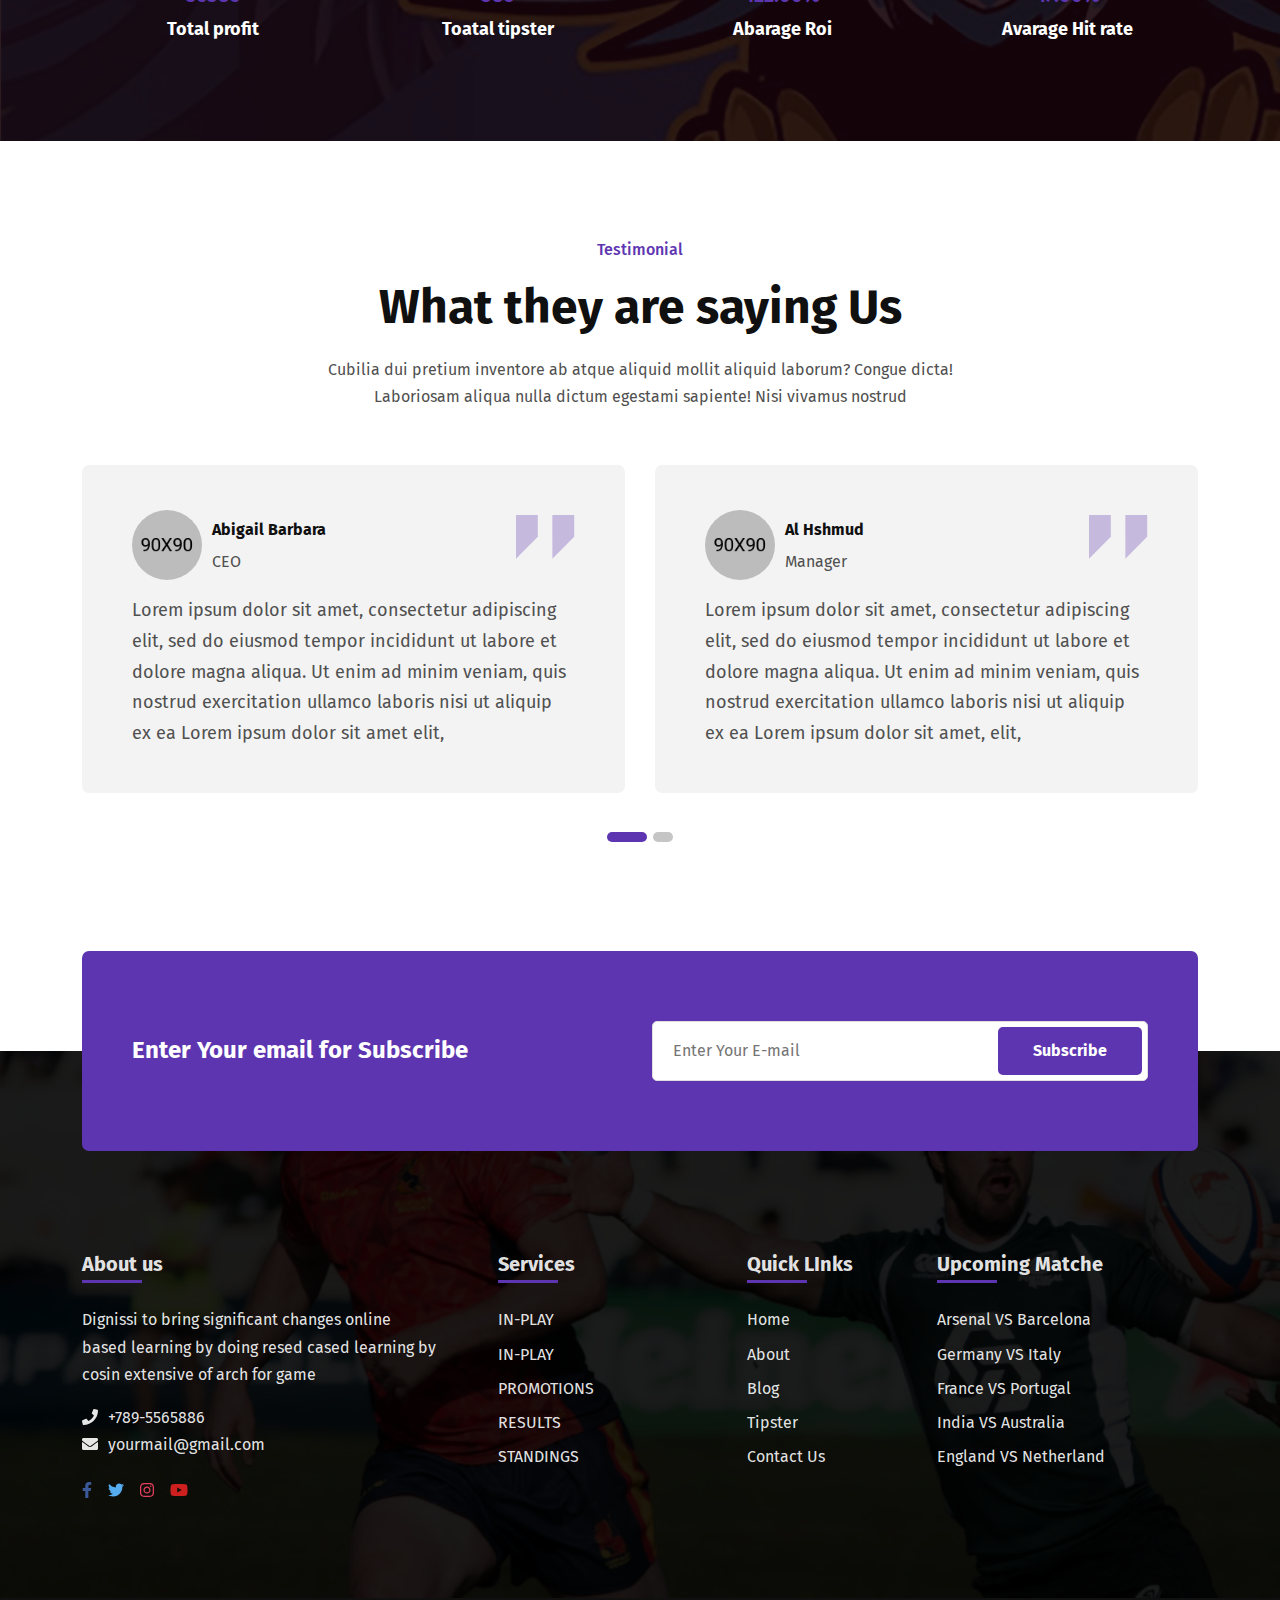
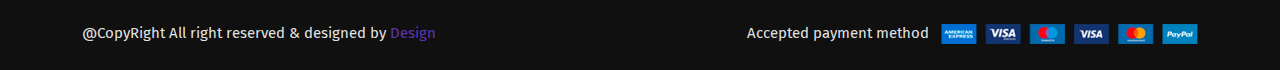
<file: team-details.html>
<!DOCTYPE html>
<html lang="zxx">
<head>
    <meta charset="UTF-8">
    <meta name="viewport" content="width=device-width, initial-scale=1.0">
    <meta http-equiv="X-UA-Compatible" content="IE=edge" />
    <meta http-equiv="X-UA-Compatible" content="ie=edge">
    <title>GameOne - Sports & Betting Html Template</title>

    <!-- Stylesheet -->
    <link rel="stylesheet" href="assets/css/vendor.css">
    <link rel="stylesheet" href="assets/css/style.css">
    <link rel="stylesheet" href="assets/css/responsive.css">

</head>
<body>

    <!-- preloader area start -->
    <div class="preloader" id="preloader">
        <div class="preloader-inner">
            <div class="preloader-orbit-loading">
                <div class="cssload-inner cssload-one"></div>
                <div class="cssload-inner cssload-two"></div>
                <div class="cssload-inner cssload-three"></div>
            </div>
        </div>
    </div>
    <!-- preloader area end -->

    <!-- search popup start-->
    <div class="body-overlay" id="body-overlay"></div>
    <div class="td-search-popup" id="td-search-popup">
        <form action="home.html" class="search-form">
            <div class="form-group">
                <input type="text" class="form-control" placeholder="Search.....">
            </div>
            <button type="submit" class="submit-btn"><i class="fa fa-search"></i></button>
        </form>
    </div>
    <!-- search popup end-->

    <!-- navbar start -->
    <div class="navbar-area">
        <div class="navbar-top">
            <div class="container">
                <div class="row">
                    <div class="col-md-10">
                        <ul class="topbar-right text-md-start text-center">
                            <li><p><i class="fa fa-user"></i> Get free tipsters here</p></li>
                            <li><p><i class="fa fa-envelope"></i> Email: yourdomain@gmail.com</p></li>
                            <li><p><i class="fa fa-clock"></i> Opening hours: 9.00 am - 5.00pm</p></li>
                        </ul>
                    </div>
                    <div class="col-md-2">
                        <ul class="topbar-right text-md-end text-center">
                            <li><p><i class="fa fa-user"></i> Login</p></li>
                        </ul>
                    </div>
                </div>
            </div>
        </div>
        <nav class="navbar navbar-area-2 navbar-expand-lg">
            <div class="container nav-container">
                <div class="responsive-mobile-menu">
                    <button class="menu toggle-btn d-block d-lg-none" data-target="#edumint_main_menu" 
                    aria-expanded="false" aria-label="Toggle navigation">
                        <span class="icon-left"></span>
                        <span class="icon-right"></span>
                    </button>
                </div>
                <div class="logo">
                    <a href="index.html"><img src="assets/img/logo-2.png" alt="img"></a>
                </div>
                <div class="nav-right-part nav-right-part-mobile">
                    <a class="search-bar-btn" href="#"><i class="fa fa-search"></i></a>
                </div>
                <div class="collapse navbar-collapse" id="edumint_main_menu">
                    <ul class="navbar-nav menu-open text-end">
                        <li class="menu-item-has-children current-menu-item">
                            <a href="#">Home</a>
                            <ul class="sub-menu">
                                <li><a href="index.html">Home 01</a></li>
                                <li><a href="index-2.html">Home 02</a></li>
                            </ul>
                        </li>
                        <li><a href="about.html">About Us</a></li>
                        <li class="menu-item-has-children current-menu-item">
                            <a href="#">Pages</a>
                            <ul class="sub-menu">
                                <li><a href="about.html">About Us</a></li>
                                <li><a href="tipster.html">Triper</a></li>
                                <li><a href="team-details.html">Triper Details</a></li>
                                <li><a href="bookmark.html">Bookmarks</a></li>
                                <li><a href="contact.html">Contact</a></li>
                            </ul>
                        </li>
                        <li class="menu-item-has-children current-menu-item">
                            <a href="#">Blog</a>
                            <ul class="sub-menu">
                                <li><a href="blog.html">Blog</a></li>
                                <li><a href="blog-details.html">Blog Details</a></li>
                            </ul>
                        </li>
                        <li><a href="contact.html">Contact</a></li>
                    </ul>
                </div>
                <div class="nav-right-part nav-right-part-desktop">
                    <a class="search-bar-btn" href="#"><i class="fa fa-search"></i></a>
                </div>
            </div>
        </nav>
    </div>
    <!-- navbar end -->

    <!-- breadcrumb start -->
    <div class="breadcrumb-area bg-overlay" style="background-image:url('assets/img/bg/13.png')">
        <div class="container">
            <div class="breadcrumb-inner text-center">
                <div class="section-title mb-0">
                    <h2 class="page-title">Tipster Details</h2>
                    <ul class="page-list">
                        <li><a href="index.html">Home</a></li>
                        <li>Tipster Details</li>
                    </ul>
                </div>
            </div>
        </div>
    </div>
    <!-- breadcrumb end -->

    <!-- tipster area start -->
    <div class="tipster-area bg-relative pd-top-100 pd-bottom-100">
        <div class="container">
            <div class="row justify-content-center">
                <div class="col-lg-4">
                    <div class="team-widget">
                        <div class="thumb">
                            <img src="assets/img/team/8.png" alt="team"> 
                        </div>
                        <div class="details">
                            <ul>
                                <li><i class="fas fa-arrow-alt-circle-right"></i>All time roi : <span>38.00%</span></li>
                                <li><i class="fas fa-arrow-alt-circle-right"></i>Hit rate : <span>38.30%</span></li>
                                <li><i class="fas fa-arrow-alt-circle-right"></i>Avr. Odds : <span>38.00%</span></li>
                                <li><i class="fas fa-arrow-alt-circle-right"></i>Avr. tips per month :   <span>38.00%</span></li>
                                <li><i class="fas fa-arrow-alt-circle-right"></i>All time roi :   <span>38.00%</span></li>
                                <li><i class="fas fa-arrow-alt-circle-right"></i>All time roi :   <span>38.00%</span></li>
                                <li><i class="fas fa-arrow-alt-circle-right"></i>All time roi :   <span>38.00%</span></li>
                            </ul>
                        </div>
                    </div>
                </div>
                <div class="col-lg-8">
                    <div class="team-details-area">
                        <div class="td-top">
                            <h6 class="mb-0">Name: Malino Masker</h6>
                            <p>Ranking #1</p>
                        </div>
                        <ul class="price-list">
                            <li><strong><i class="fas fa-flag"></i> Country:</strong>  Australia</li>
                            <li><strong><i class="fas fa-tag"></i> Price per tips:</strong>  $45.00</li>
                            <li><strong><i class="fas fa-heart"></i> Favourite Bookmakers:</strong>  BettingBussz</li>
                            <li><strong><i class="fas fa-suitcase-rolling"></i> Experience:</strong>  4 years</li>
                        </ul>
                        <div class="details">
                            <div class="row">
                                <div class="col-md-4">
                                    <div class="td-list-inner">
                                        <img src="assets/img/club-icon/12.png" alt="img">
                                        <strong>Followers:</strong>  145k
                                    </div>
                                </div>
                                <div class="col-md-4">
                                    <div class="td-list-inner">
                                        <img src="assets/img/club-icon/13.png" alt="img">
                                        <strong>Subscribers:</strong>  435k
                                    </div>
                                </div>
                                <div class="col-md-4">
                                    <div class="td-list-inner">
                                        <img src="assets/img/club-icon/12.png" alt="img">
                                        <strong>Visitors:</strong>  18545k
                                    </div>
                                </div>
                            </div>
                            <h6>Author bio :</h6>
                            <p class="pb-4">I'm Agantuk 07 Marsen, since 2008. The quat hac doloremque quos pharetra, pharetra! Quidem praesentium integer labore voluptatum ultrices pulvinar explicabo. Animi alias illo venenatis ipsam tortor voluptas labore dolorem etiam expedita neque quisque laborum adipisicing risus aliquet </p>
                            <a class="btn btn-base-2 me-3 mb-2" href="#">Subscribe Now <i class="fab fa-grav ms-2"></i></a>
                            <a class="btn btn-base mb-2" href="#">Follow <i class="fab fa-grav ms-2"></i></a>
                            <div class="td-bottom-inner mt-4">
                                <p>
                                    Reviews: 
                                    <i class="fas fa-star"></i>
                                    <i class="fas fa-star"></i>
                                    <i class="fas fa-star"></i>
                                    <i class="fas fa-star"></i>
                                    <i class="fas fa-star"></i>
                                </p>
                                <div class="category mb-3">
                                    Category: 
                                    <a href="#">Betting,</a> 
                                    <a href="#">Gamming</a>
                                </div>
                                <h3>Aguntuk Marsen</h3>
                            </div> 
                        </div>
                    </div>
                </div>
            </div>
        </div>
    </div>
    <!-- tipster area end -->

    <!-- counter area start -->
    <div class="counter-area pd-top-100 pd-bottom-60" style="background-image: url('assets/img/bg/6.png');">
        <div class="container">
            <div class="row justify-content-center">
                <div class="col-lg-3 col-sm-6">
                    <div class="single-counter-inner text-center">
                        <div class="thumb">
                            <img src="assets/img/counter/5.png" alt="img">
                        </div>
                        <div class="details">
                            <h4><span class="counter">36586</span></h4>
                            <h5>Total profit</h5>
                        </div>
                    </div>
                </div>
                <div class="col-lg-3 col-sm-6">
                    <div class="single-counter-inner text-center">
                        <div class="thumb">
                            <img src="assets/img/counter/6.png" alt="img">
                        </div>
                        <div class="details">
                            <h4><span class="counter">586</span></h4>
                            <h5>Toatal tipster</h5>
                        </div>
                    </div>
                </div>
                <div class="col-lg-3 col-sm-6">
                    <div class="single-counter-inner text-center">
                        <div class="thumb">
                            <img src="assets/img/counter/7.png" alt="img">
                        </div>
                        <div class="details">
                            <h4><span class="counter">122</span>.00%</h4>
                            <h5>Abarage Roi</h5>
                        </div>
                    </div>
                </div>
                <div class="col-lg-3 col-sm-6">
                    <div class="single-counter-inner text-center">
                        <div class="thumb">
                            <img src="assets/img/counter/8.png" alt="img">
                        </div>
                        <div class="details">
                            <h4><span class="counter">47</span>.00%</h4>
                            <h5>Avarage Hit rate</h5>
                        </div>
                    </div>
                </div>
            </div>
        </div>
    </div>
    <!-- counter area end -->

    <!-- testimonial area start -->
    <div class="testimonial-area pd-top-95 pd-bottom-100">
        <div class="container">
            <div class="row justify-content-center">
                <div class="col-lg-7">
                    <div class="section-title text-center">
                        <h6 class="sub-title">Testimonial</h6>
                        <h2 class="title">What they are saying Us</h2>
                        <div class="content">Cubilia dui pretium inventore ab atque aliquid mollit aliquid laborum? Congue dicta! Laboriosam aliqua nulla dictum egestami sapiente! Nisi vivamus nostrud</div>
                    </div>
                </div>
            </div>
            <div class="testimonial-slider-2 slider-control-dots owl-carousel">
                <div class="item">
                    <div class="single-testimonial-inner-2">
                        <div class="media">
                            <div class="media-left">
                                <img src="assets/img/testimonial/1.png" alt="img">
                            </div>
                            <div class="media-body align-self-center">
                                <h6>Abigail Barbara</h6>
                                <span>CEO</span>
                            </div>
                        </div>
                        <img class="side-icon" src="assets/img/testimonial/3.png" alt="img">
                        <p>Lorem ipsum dolor sit amet, consectetur adipiscing elit, sed do eiusmod tempor incididunt ut labore et dolore magna aliqua. Ut enim ad minim veniam, quis nostrud exercitation ullamco laboris nisi ut aliquip ex ea Lorem ipsum dolor sit amet elit, </p>
                    </div>
                </div>
                <div class="item">
                    <div class="single-testimonial-inner-2">
                        <div class="media">
                            <div class="media-left">
                                <img src="assets/img/testimonial/2.png" alt="img">
                            </div>
                            <div class="media-body align-self-center">
                                <h6>Al Hshmud</h6>
                                <span>Manager</span>
                            </div>
                        </div>
                        <img class="side-icon" src="assets/img/testimonial/3.png" alt="img">
                        <p>Lorem ipsum dolor sit amet, consectetur adipiscing elit, sed do eiusmod tempor incididunt ut labore et dolore magna aliqua. Ut enim ad minim veniam, quis nostrud exercitation ullamco laboris nisi ut aliquip ex ea Lorem ipsum dolor sit amet, elit, </p>
                    </div>
                </div>
                <div class="item">
                    <div class="single-testimonial-inner-2">
                        <div class="media">
                            <div class="media-left">
                                <img src="assets/img/testimonial/1.png" alt="img">
                            </div>
                            <div class="media-body align-self-center">
                                <h6>Abigail Barbara</h6>
                                <span>CEO</span>
                            </div>
                        </div>
                        <img class="side-icon" src="assets/img/testimonial/3.png" alt="img">
                        <p>Lorem ipsum dolor sit amet, consectetur adipiscing elit, sed do eiusmod tempor incididunt ut labore et dolore magna aliqua. Ut enim ad minim veniam, quis nostrud exercitation ullamco laboris nisi ut aliquip ex ea Lorem ipsum dolor sit amet elit, </p>
                    </div>
                </div>
                <div class="item">
                    <div class="single-testimonial-inner-2">
                        <div class="media">
                            <div class="media-left">
                                <img src="assets/img/testimonial/2.png" alt="img">
                            </div>
                            <div class="media-body align-self-center">
                                <h6>Al Hshmud</h6>
                                <span>Manager</span>
                            </div>
                        </div>
                        <img class="side-icon" src="assets/img/testimonial/3.png" alt="img">
                        <p>Lorem ipsum dolor sit amet, consectetur adipiscing elit, sed do eiusmod tempor incididunt ut labore et dolore magna aliqua. Ut enim ad minim veniam, quis nostrud exercitation ullamco laboris nisi ut aliquip ex ea Lorem ipsum dolor sit amet, elit, </p>
                    </div>
                </div>
            </div>
        </div>
    </div>
    <!-- testimonial area end -->

    <div class="footer-subscribe">
        <div class="container">
            <div class="footer-subscribe-inner">
                <div class="row">
                    <div class="col-lg-6 align-self-center">
                        <h3 class="text-white mb-0">Enter Your email for Subscribe</h3>
                    </div>
                    <div class="col-lg-6">
                        <div class="single-subscribe-inner">
                            <input type="text" placeholder="Enter Your E-mail">
                            <button class="btn btn-base">Subscribe</button>
                        </div>
                    </div>
                </div>
            </div>
        </div>
    </div>
    <!-- footer area start -->
    <div class="footer-area bg-cover" style="background-image: url('assets/img/bg/1.png');">
        <div class="container">
            <div class="footer-middle">
                <div class="row">
                    <div class="col-lg-4 col-md-6">
                        <div class="widget widget_about pr-xl-4">
                            <h4 class="widget-title">About us</h4>
                            <div class="details">
                                <p class="mb-3">Dignissi to bring significant changes online based learning by doing resed cased learning by cosin extensive of arch for game</p>
                                <p><i class="fa fa-phone"></i>+789-5565886</p>
                                <p><i class="fa fa-envelope"></i>yourmail@gmail.com</p>
                                <ul class="social-media style-base">
                                    <li>
                                        <a class="facebook" href="#">
                                            <i class="fab fa-facebook-f"></i>
                                        </a>
                                    </li>
                                    <li>
                                        <a class="twitter" href="#">
                                            <i class="fab fa-twitter"></i>
                                        </a>
                                    </li>
                                    <li>
                                        <a class="instagram" href="#">
                                            <i class="fab fa-instagram"></i>
                                        </a>
                                    </li>
                                    <li>
                                        <a class="youtube" href="#">
                                            <i class="fab fa-youtube"></i>
                                        </a>
                                    </li>
                                </ul>
                            </div>
                        </div>
                    </div>
                    <div class="col-lg-3 col-md-6 ps-lg-5">
                        <div class="widget widget_nav_menu">
                            <h4 class="widget-title">Services</h4>
                            <ul>
                                <li><a href="blog-details.html">IN-PLAY</a></li>
                                <li><a href="blog-details.html">IN-PLAY</a></li>
                                <li><a href="blog-details.html">PROMOTIONS</a></li>
                                <li><a href="blog-details.html">RESULTS</a></li>
                                <li><a href="blog-details.html">STANDINGS</a></li>
                            </ul>
                        </div>
                    </div>
                    <div class="col-lg-2 col-md-6">
                        <div class="widget widget_nav_menu">
                            <h4 class="widget-title">Quick LInks</h4>
                            <ul>
                                <li><a href="index.html">Home</a></li>
                                <li><a href="about.html">About</a></li>
                                <li><a href="blog.html">Blog</a></li>
                                <li><a href="tipster.html">Tipster</a></li>
                                <li><a href="contact.html">Contact Us</a></li>
                            </ul>
                        </div>
                    </div>
                    <div class="col-lg-3 col-md-6">
                        <div class="widget widget_nav_menu">
                            <h4 class="widget-title">Upcoming Matche</h4>
                            <ul>
                                <li><a href="blog-details.html">Arsenal VS Barcelona</a></li>
                                <li><a href="blog-details.html">Germany VS Italy</a></li>
                                <li><a href="blog-details.html">France  VS  Portugal</a></li>
                                <li><a href="blog-details.html">India VS Australia</a></li>
                                <li><a href="blog-details.html">England VS Netherland</a></li>
                            </ul>
                        </div>
                    </div>
                </div>
            </div>
        </div>
        <div class="footer-bottom">
            <div class="container">
                <div class="row">
                    <div class="col-lg-5 align-self-center">
                        <p>@CopyRight All right reserved & designed by  <span>Design</span></p>
                    </div>
                    <div class="col-lg-7 align-self-center text-lg-end mt-lg-0 mt-2">
                        Accepted payment method
                        <img class="ms-md-2" src="assets/img/other/1.png" alt="img">
                    </div>
                </div>
            </div>
        </div>
    </div>
    <!-- footer area end -->

    <!-- back to top area start -->
    <div class="back-to-top">
        <span class="back-top"><i class="fa fa-angle-up"></i></span>
    </div>
    <!-- back to top area end -->


    <!-- all plugins here -->
    <script src="assets/js/vendor.js"></script>
    <!-- main js  -->
    <script src="assets/js/main.js"></script>
</body>
</html>
</file>
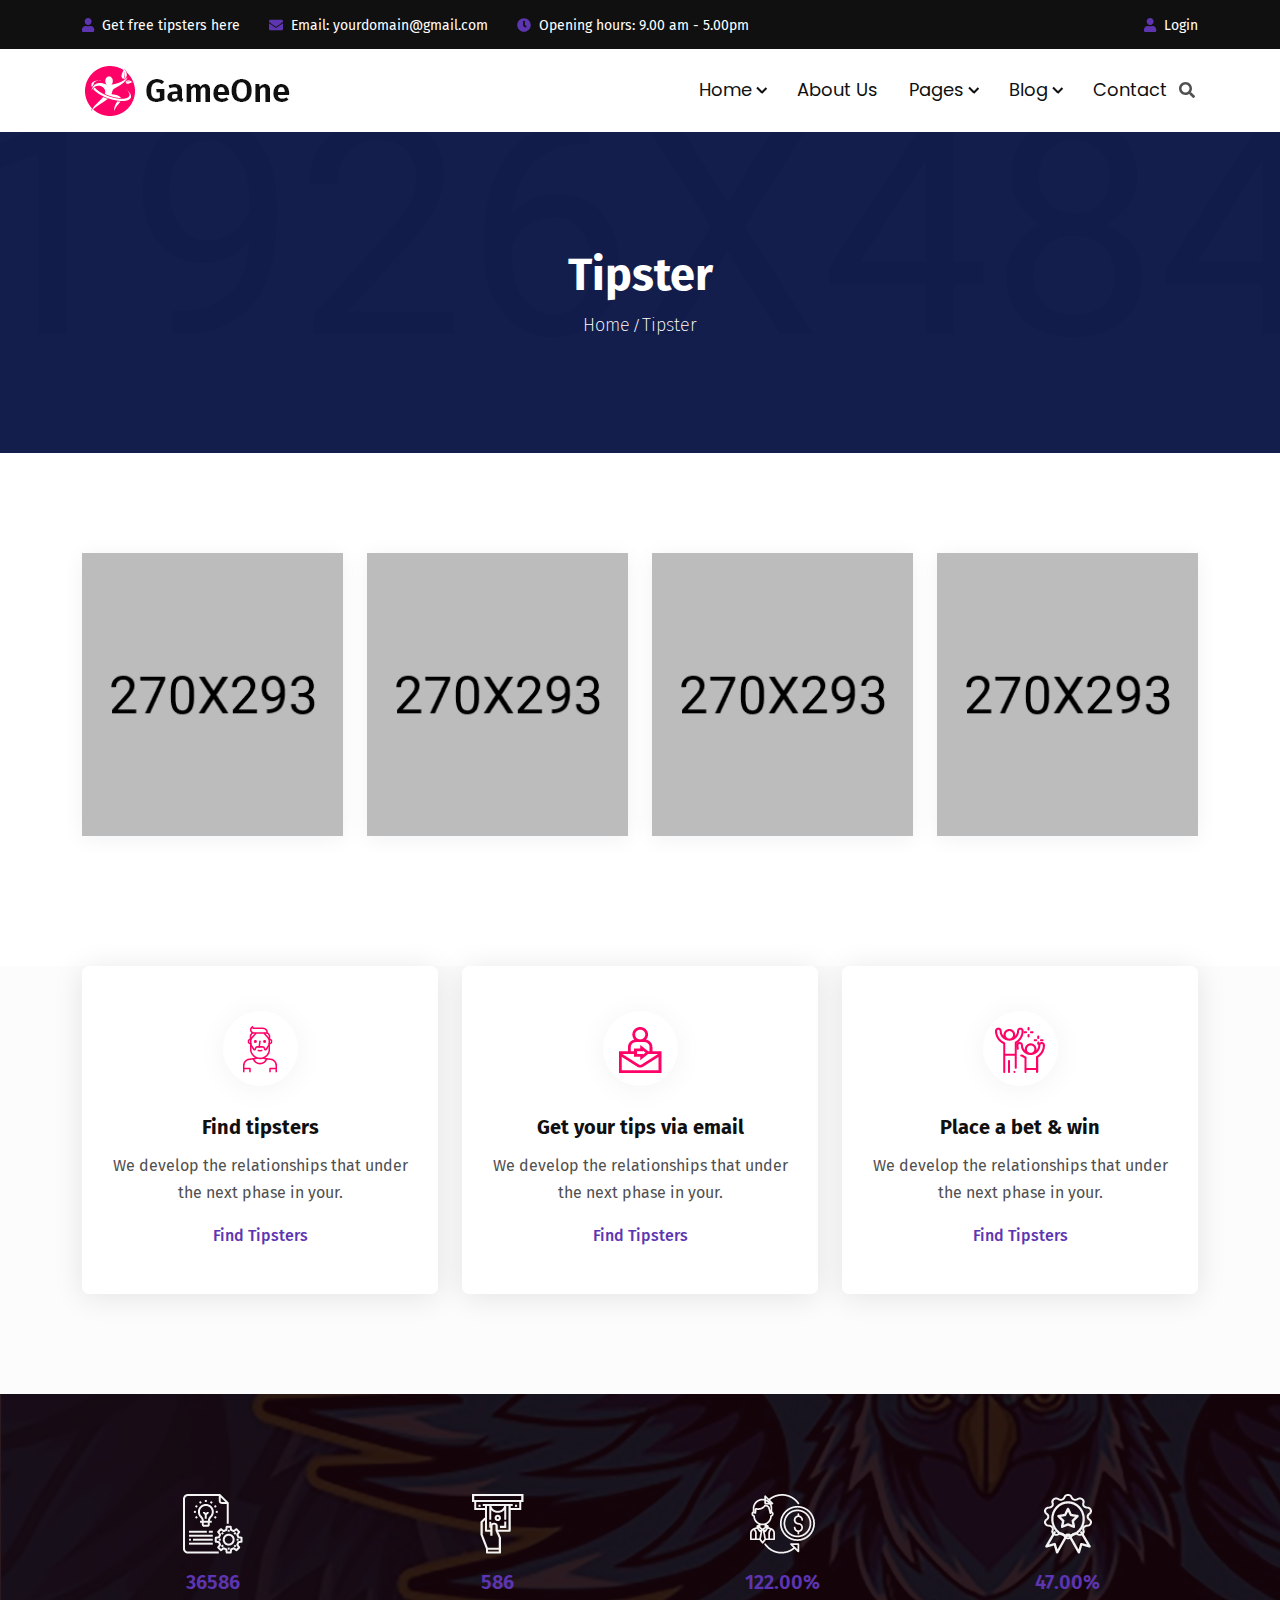
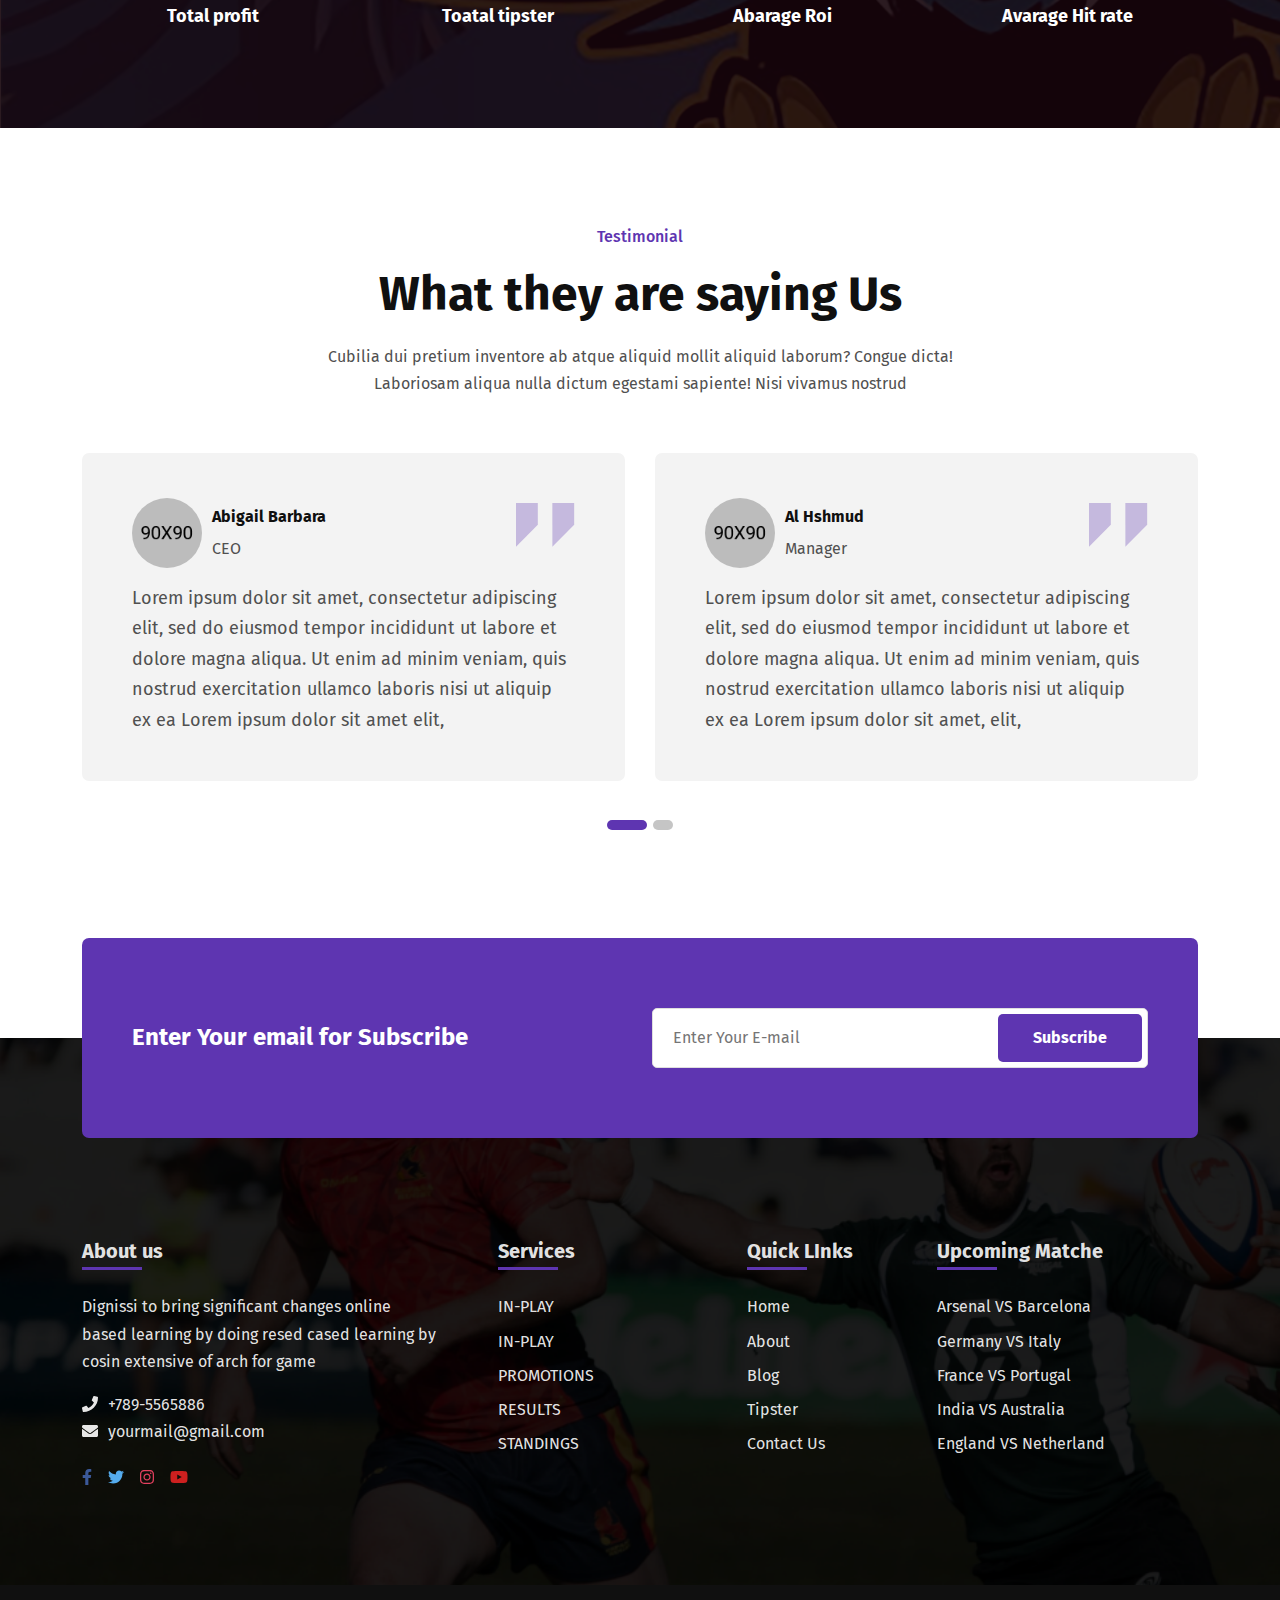
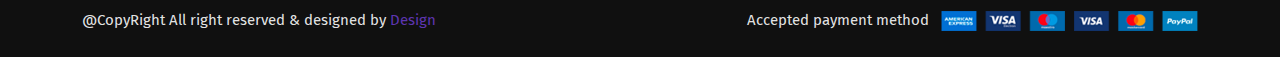
<file: tipster.html>
<!DOCTYPE html>
<html lang="zxx">
<head>
    <meta charset="UTF-8">
    <meta name="viewport" content="width=device-width, initial-scale=1.0">
    <meta http-equiv="X-UA-Compatible" content="IE=edge" />
    <meta http-equiv="X-UA-Compatible" content="ie=edge">
    <title>GameOne - Sports & Betting Html Template</title>

    <!-- Stylesheet -->
    <link rel="stylesheet" href="assets/css/vendor.css">
    <link rel="stylesheet" href="assets/css/style.css">
    <link rel="stylesheet" href="assets/css/responsive.css">

</head>
<body>

    <!-- preloader area start -->
    <div class="preloader" id="preloader">
        <div class="preloader-inner">
            <div class="preloader-orbit-loading">
                <div class="cssload-inner cssload-one"></div>
                <div class="cssload-inner cssload-two"></div>
                <div class="cssload-inner cssload-three"></div>
            </div>
        </div>
    </div> 
    <!-- preloader area end -->

    <!-- search popup start-->
    <div class="body-overlay" id="body-overlay"></div>
    <div class="td-search-popup" id="td-search-popup">
        <form action="home.html" class="search-form">
            <div class="form-group">
                <input type="text" class="form-control" placeholder="Search.....">
            </div>
            <button type="submit" class="submit-btn"><i class="fa fa-search"></i></button>
        </form>
    </div>
    <!-- search popup end-->

    <!-- navbar start -->
    <div class="navbar-area">
        <div class="navbar-top">
            <div class="container">
                <div class="row">
                    <div class="col-md-10">
                        <ul class="topbar-right text-md-start text-center">
                            <li><p><i class="fa fa-user"></i> Get free tipsters here</p></li>
                            <li><p><i class="fa fa-envelope"></i> Email: yourdomain@gmail.com</p></li>
                            <li><p><i class="fa fa-clock"></i> Opening hours: 9.00 am - 5.00pm</p></li>
                        </ul>
                    </div>
                    <div class="col-md-2">
                        <ul class="topbar-right text-md-end text-center">
                            <li><p><i class="fa fa-user"></i> Login</p></li>
                        </ul>
                    </div>
                </div>
            </div>
        </div>
        <nav class="navbar navbar-area-2 navbar-expand-lg">
            <div class="container nav-container">
                <div class="responsive-mobile-menu">
                    <button class="menu toggle-btn d-block d-lg-none" data-target="#edumint_main_menu" 
                    aria-expanded="false" aria-label="Toggle navigation">
                        <span class="icon-left"></span>
                        <span class="icon-right"></span>
                    </button>
                </div>
                <div class="logo">
                    <a href="index.html"><img src="assets/img/logo-2.png" alt="img"></a>
                </div>
                <div class="nav-right-part nav-right-part-mobile">
                    <a class="search-bar-btn" href="#"><i class="fa fa-search"></i></a>
                </div>
                <div class="collapse navbar-collapse" id="edumint_main_menu">
                    <ul class="navbar-nav menu-open text-end">
                        <li class="menu-item-has-children current-menu-item">
                            <a href="#">Home</a>
                            <ul class="sub-menu">
                                <li><a href="index.html">Home 01</a></li>
                                <li><a href="index-2.html">Home 02</a></li>
                            </ul>
                        </li>
                        <li><a href="about.html">About Us</a></li>
                        <li class="menu-item-has-children current-menu-item">
                            <a href="#">Pages</a>
                            <ul class="sub-menu">
                                <li><a href="about.html">About Us</a></li>
                                <li><a href="tipster.html">Triper</a></li>
                                <li><a href="team-details.html">Triper Details</a></li>
                                <li><a href="bookmark.html">Bookmarks</a></li>
                                <li><a href="contact.html">Contact</a></li>
                            </ul>
                        </li>
                        <li class="menu-item-has-children current-menu-item">
                            <a href="#">Blog</a>
                            <ul class="sub-menu">
                                <li><a href="blog.html">Blog</a></li>
                                <li><a href="blog-details.html">Blog Details</a></li>
                            </ul>
                        </li>
                        <li><a href="contact.html">Contact</a></li>
                    </ul>
                </div>
                <div class="nav-right-part nav-right-part-desktop">
                    <a class="search-bar-btn" href="#"><i class="fa fa-search"></i></a>
                </div>
            </div>
        </nav>
    </div>
    <!-- navbar end -->

    <!-- breadcrumb start -->
    <div class="breadcrumb-area bg-overlay" style="background-image:url('assets/img/bg/13.png')">
        <div class="container">
            <div class="breadcrumb-inner text-center">
                <div class="section-title mb-0">
                    <h2 class="page-title">Tipster</h2>
                    <ul class="page-list">
                        <li><a href="index.html">Home</a></li>
                        <li>Tipster</li>
                    </ul>
                </div>
            </div>
        </div>
    </div>
    <!-- breadcrumb end -->

    <!-- tipster area start -->
    <div class="tipster-area bg-relative pd-top-100 pd-bottom-70">
        <div class="container">
            <div class="row justify-content-center">
                <div class="col-lg-3 col-md-6">
                    <div class="single-team-inner style-two text-center">
                        <div class="thumb">
                            <img src="assets/img/team/5.png" alt="team"> 
                        </div> 
                        <div class="details">
                            <h4><a href="team-details.html">Michael Joe</a></h4>
                            <span>Top Tipster</span>                    
                            <div class="rating-inner">
                                <span>Ratting : </span>
                                <i class="fas fa-star"></i>
                                <i class="fas fa-star"></i>
                                <i class="fas fa-star"></i>
                                <i class="fas fa-star"></i>
                                <i class="fas fa-star-half-alt"></i>
                            </div>
                        </div>
                    </div>
                </div>
                <div class="col-lg-3 col-md-6">
                    <div class="single-team-inner style-two text-center">
                        <div class="thumb">
                            <img src="assets/img/team/6.png" alt="team">   
                        </div> 
                        <div class="details">
                            <h4><a href="team-details.html">Michael Joe</a></h4>
                            <span>Top Tipster</span>                    
                            <div class="rating-inner">
                                <span>Ratting : </span>
                                <i class="fas fa-star"></i>
                                <i class="fas fa-star"></i>
                                <i class="fas fa-star"></i>
                                <i class="fas fa-star"></i>
                                <i class="fas fa-star-half-alt"></i>
                            </div>
                        </div>
                    </div>
                </div>
                <div class="col-lg-3 col-md-6">
                    <div class="single-team-inner style-two text-center">
                        <div class="thumb">
                            <img src="assets/img/team/7.png" alt="team">   
                        </div> 
                        <div class="details">
                            <h4><a href="team-details.html">Michael Joe</a></h4>
                            <span>Top Tipster</span>                    
                            <div class="rating-inner">
                                <span>Ratting : </span>
                                <i class="fas fa-star"></i>
                                <i class="fas fa-star"></i>
                                <i class="fas fa-star"></i>
                                <i class="fas fa-star"></i>
                                <i class="fas fa-star-half-alt"></i>
                            </div>
                        </div>
                    </div>
                </div>
                <div class="col-lg-3 col-md-6">
                    <div class="single-team-inner style-two text-center">
                        <div class="thumb">
                            <img src="assets/img/team/8.png" alt="team">   
                        </div> 
                        <div class="details">
                            <h4><a href="team-details.html">Michael Joe</a></h4>
                            <span>Top Tipster</span>                    
                            <div class="rating-inner">
                                <span>Ratting : </span>
                                <i class="fas fa-star"></i>
                                <i class="fas fa-star"></i>
                                <i class="fas fa-star"></i>
                                <i class="fas fa-star"></i>
                                <i class="fas fa-star-half-alt"></i>
                            </div>
                        </div>
                    </div>
                </div>
            </div>
        </div>
    </div>
    <!-- tipster area end -->

    <!-- service start -->
    <div class="service-area bg-gray pd-bottom-70">
        <div class="container">
            <div class="row justify-content-center">
                <div class="col-lg-4 col-md-6">
                    <div class="single-intro-inner style-2 text-center">
                        <div class="thumb style-bg">
                            <img src="assets/img/intro/5.png" alt="img">
                        </div>
                        <div class="details">
                            <h4><a href="service-details.html">Find tipsters</a></h4>
                            <p>We develop the relationships that under the next phase in your.</p>
                            <a class="read-more-text mt-3" href="service-details.html">Find Tipsters</a>
                        </div>
                    </div>
                </div>
                <div class="col-lg-4 col-md-6">
                    <div class="single-intro-inner style-2 single-intro-inner-active text-center">
                        <div class="thumb style-bg">
                            <img src="assets/img/intro/6.png" alt="img">
                        </div>
                        <div class="details media-body">
                            <h4><a href="service-details.html">Get your tips via email </a></h4>
                            <p>We develop the relationships that under the next phase in your.</p>
                            <a class="read-more-text mt-3" href="service-details.html">Find Tipsters</a>
                        </div>
                    </div>
                </div>
                <div class="col-lg-4 col-md-6">
                    <div class="single-intro-inner style-2 text-center">
                        <div class="thumb style-bg">
                            <img src="assets/img/intro/7.png" alt="img">
                        </div>
                        <div class="details">
                            <h4><a href="service-details.html">Place a bet & win</a></h4>
                            <p>We develop the relationships that under the next phase in your.</p>
                            <a class="read-more-text mt-3" href="service-details.html">Find Tipsters</a>
                        </div>
                    </div>
                </div>
            </div>
        </div>
    </div>
    <!-- service end -->

    <!-- counter area start -->
    <div class="counter-area pd-top-100 pd-bottom-60" style="background-image: url('assets/img/bg/6.png');">
        <div class="container">
            <div class="row justify-content-center">
                <div class="col-lg-3 col-sm-6">
                    <div class="single-counter-inner text-center">
                        <div class="thumb">
                            <img src="assets/img/counter/5.png" alt="img">
                        </div>
                        <div class="details">
                            <h4><span class="counter">36586</span></h4>
                            <h5>Total profit</h5>
                        </div>
                    </div>
                </div>
                <div class="col-lg-3 col-sm-6">
                    <div class="single-counter-inner text-center">
                        <div class="thumb">
                            <img src="assets/img/counter/6.png" alt="img">
                        </div>
                        <div class="details">
                            <h4><span class="counter">586</span></h4>
                            <h5>Toatal tipster</h5>
                        </div>
                    </div>
                </div>
                <div class="col-lg-3 col-sm-6">
                    <div class="single-counter-inner text-center">
                        <div class="thumb">
                            <img src="assets/img/counter/7.png" alt="img">
                        </div>
                        <div class="details">
                            <h4><span class="counter">122</span>.00%</h4>
                            <h5>Abarage Roi</h5>
                        </div>
                    </div>
                </div>
                <div class="col-lg-3 col-sm-6">
                    <div class="single-counter-inner text-center">
                        <div class="thumb">
                            <img src="assets/img/counter/8.png" alt="img">
                        </div>
                        <div class="details">
                            <h4><span class="counter">47</span>.00%</h4>
                            <h5>Avarage Hit rate</h5>
                        </div>
                    </div>
                </div>
            </div>
        </div>
    </div>
    <!-- counter area end -->

    <!-- testimonial area start -->
    <div class="testimonial-area pd-top-95 pd-bottom-100">
        <div class="container">
            <div class="row justify-content-center">
                <div class="col-lg-7">
                    <div class="section-title text-center">
                        <h6 class="sub-title">Testimonial</h6>
                        <h2 class="title">What they are saying Us</h2>
                        <div class="content">Cubilia dui pretium inventore ab atque aliquid mollit aliquid laborum? Congue dicta! Laboriosam aliqua nulla dictum egestami sapiente! Nisi vivamus nostrud</div>
                    </div>
                </div>
            </div>
            <div class="testimonial-slider-2 slider-control-dots owl-carousel">
                <div class="item">
                    <div class="single-testimonial-inner-2">
                        <div class="media">
                            <div class="media-left">
                                <img src="assets/img/testimonial/1.png" alt="img">
                            </div>
                            <div class="media-body align-self-center">
                                <h6>Abigail Barbara</h6>
                                <span>CEO</span>
                            </div>
                        </div>
                        <img class="side-icon" src="assets/img/testimonial/3.png" alt="img">
                        <p>Lorem ipsum dolor sit amet, consectetur adipiscing elit, sed do eiusmod tempor incididunt ut labore et dolore magna aliqua. Ut enim ad minim veniam, quis nostrud exercitation ullamco laboris nisi ut aliquip ex ea Lorem ipsum dolor sit amet elit, </p>
                    </div>
                </div>
                <div class="item">
                    <div class="single-testimonial-inner-2">
                        <div class="media">
                            <div class="media-left">
                                <img src="assets/img/testimonial/2.png" alt="img">
                            </div>
                            <div class="media-body align-self-center">
                                <h6>Al Hshmud</h6>
                                <span>Manager</span>
                            </div>
                        </div>
                        <img class="side-icon" src="assets/img/testimonial/3.png" alt="img">
                        <p>Lorem ipsum dolor sit amet, consectetur adipiscing elit, sed do eiusmod tempor incididunt ut labore et dolore magna aliqua. Ut enim ad minim veniam, quis nostrud exercitation ullamco laboris nisi ut aliquip ex ea Lorem ipsum dolor sit amet, elit, </p>
                    </div>
                </div>
                <div class="item">
                    <div class="single-testimonial-inner-2">
                        <div class="media">
                            <div class="media-left">
                                <img src="assets/img/testimonial/1.png" alt="img">
                            </div>
                            <div class="media-body align-self-center">
                                <h6>Abigail Barbara</h6>
                                <span>CEO</span>
                            </div>
                        </div>
                        <img class="side-icon" src="assets/img/testimonial/3.png" alt="img">
                        <p>Lorem ipsum dolor sit amet, consectetur adipiscing elit, sed do eiusmod tempor incididunt ut labore et dolore magna aliqua. Ut enim ad minim veniam, quis nostrud exercitation ullamco laboris nisi ut aliquip ex ea Lorem ipsum dolor sit amet elit, </p>
                    </div>
                </div>
                <div class="item">
                    <div class="single-testimonial-inner-2">
                        <div class="media">
                            <div class="media-left">
                                <img src="assets/img/testimonial/2.png" alt="img">
                            </div>
                            <div class="media-body align-self-center">
                                <h6>Al Hshmud</h6>
                                <span>Manager</span>
                            </div>
                        </div>
                        <img class="side-icon" src="assets/img/testimonial/3.png" alt="img">
                        <p>Lorem ipsum dolor sit amet, consectetur adipiscing elit, sed do eiusmod tempor incididunt ut labore et dolore magna aliqua. Ut enim ad minim veniam, quis nostrud exercitation ullamco laboris nisi ut aliquip ex ea Lorem ipsum dolor sit amet, elit, </p>
                    </div>
                </div>
            </div>
        </div>
    </div>
    <!-- testimonial area end -->

    <div class="footer-subscribe">
        <div class="container">
            <div class="footer-subscribe-inner">
                <div class="row">
                    <div class="col-lg-6 align-self-center">
                        <h3 class="text-white mb-0">Enter Your email for Subscribe</h3>
                    </div>
                    <div class="col-lg-6">
                        <div class="single-subscribe-inner">
                            <input type="text" placeholder="Enter Your E-mail">
                            <button class="btn btn-base">Subscribe</button>
                        </div>
                    </div>
                </div>
            </div>
        </div>
    </div>
    <!-- footer area start -->
    <div class="footer-area bg-cover" style="background-image: url('assets/img/bg/1.png');">
        <div class="container">
            <div class="footer-middle">
                <div class="row">
                    <div class="col-lg-4 col-md-6">
                        <div class="widget widget_about pr-xl-4">
                            <h4 class="widget-title">About us</h4>
                            <div class="details">
                                <p class="mb-3">Dignissi to bring significant changes online based learning by doing resed cased learning by cosin extensive of arch for game</p>
                                <p><i class="fa fa-phone"></i>+789-5565886</p>
                                <p><i class="fa fa-envelope"></i>yourmail@gmail.com</p>
                                <ul class="social-media style-base">
                                    <li>
                                        <a class="facebook" href="#">
                                            <i class="fab fa-facebook-f"></i>
                                        </a>
                                    </li>
                                    <li>
                                        <a class="twitter" href="#">
                                            <i class="fab fa-twitter"></i>
                                        </a>
                                    </li>
                                    <li>
                                        <a class="instagram" href="#">
                                            <i class="fab fa-instagram"></i>
                                        </a>
                                    </li>
                                    <li>
                                        <a class="youtube" href="#">
                                            <i class="fab fa-youtube"></i>
                                        </a>
                                    </li>
                                </ul>
                            </div>
                        </div>
                    </div>
                    <div class="col-lg-3 col-md-6 ps-lg-5">
                        <div class="widget widget_nav_menu">
                            <h4 class="widget-title">Services</h4>
                            <ul>
                                <li><a href="blog-details.html">IN-PLAY</a></li>
                                <li><a href="blog-details.html">IN-PLAY</a></li>
                                <li><a href="blog-details.html">PROMOTIONS</a></li>
                                <li><a href="blog-details.html">RESULTS</a></li>
                                <li><a href="blog-details.html">STANDINGS</a></li>
                            </ul>
                        </div>
                    </div>
                    <div class="col-lg-2 col-md-6">
                        <div class="widget widget_nav_menu">
                            <h4 class="widget-title">Quick LInks</h4>
                            <ul>
                                <li><a href="index.html">Home</a></li>
                                <li><a href="about.html">About</a></li>
                                <li><a href="blog.html">Blog</a></li>
                                <li><a href="tipster.html">Tipster</a></li>
                                <li><a href="contact.html">Contact Us</a></li>
                            </ul>
                        </div>
                    </div>
                    <div class="col-lg-3 col-md-6">
                        <div class="widget widget_nav_menu">
                            <h4 class="widget-title">Upcoming Matche</h4>
                            <ul>
                                <li><a href="blog-details.html">Arsenal VS Barcelona</a></li>
                                <li><a href="blog-details.html">Germany VS Italy</a></li>
                                <li><a href="blog-details.html">France  VS  Portugal</a></li>
                                <li><a href="blog-details.html">India VS Australia</a></li>
                                <li><a href="blog-details.html">England VS Netherland</a></li>
                            </ul>
                        </div>
                    </div>
                </div>
            </div>
        </div>
        <div class="footer-bottom">
            <div class="container">
                <div class="row">
                    <div class="col-lg-5 align-self-center">
                        <p>@CopyRight All right reserved & designed by  <span>Design</span></p>
                    </div>
                    <div class="col-lg-7 align-self-center text-lg-end mt-lg-0 mt-2">
                        Accepted payment method
                        <img class="ms-md-2" src="assets/img/other/1.png" alt="img">
                    </div>
                </div>
            </div>
        </div>
    </div>
    <!-- footer area end -->

    <!-- back to top area start -->
    <div class="back-to-top">
        <span class="back-top"><i class="fa fa-angle-up"></i></span>
    </div>
    <!-- back to top area end -->


    <!-- all plugins here -->
    <script src="assets/js/vendor.js"></script>
    <!-- main js  -->
    <script src="assets/js/main.js"></script>
</body>
</html>
</file>
<file: assets/css/style.css>
@charset "UTF-8";
/*
Theme Name: GameOne
Theme URI: http://s7template.com/html/gaameone
Author: s7template
Author URI: http://s7template.com
Description: GameOne - Sports & Betting Platform Html Template
Version: 1.0.0
*/
/*--------------------------------------------------------------
>>> TABLE OF CONTENTS:
----------------------------------------------------------------
# Global
    ## Global
    ## Mixins
    ## Theme
    ## Variables
    ## Common

# Sections
    ## Nav Bar
    ## Banner
    ## Brand Area
    ## Footer
    ## Widgets

# Elements
    ## accordion
    ## filter
    ## apartment
    ## blog
    ## city
    ## feature
    ## gallery
    ## intro
    ## main-search
    ## pricing
    ## service
    ## team
    ## user-list

--------------------------------------------------------------*/
/*-----------------
    # Typography
-----------------*/
@import url("https://fonts.googleapis.com/css2?family=Fira+Sans:wght@100;200;300;400;500;600;700&family=Poppins:wght@300;400;500;600;700;800&display=swap");
:root {
  --main-color: #5E35B1;
  --main-color-2: #5E35B1;
  --heading-color: #101010;
  --paragraph-color: #505050;
  --body-font: "Fira Sans", sans-serif;
  --heading-font: "Poppins", sans-serif;
  --body-font-size: 16px;
  --line-height30: 1.7;
}

html {
  -webkit-text-size-adjust: 100%;
  -ms-text-size-adjust: 100%;
  overflow-x: hidden;
  font-family: var(--body-font);
}

* {
  -webkit-box-sizing: border-box;
  box-sizing: border-box;
  outline: none;
  -moz-osx-font-smoothing: grayscale;
  /* Firefox */
  -webkit-font-smoothing: antialiased;
  /* WebKit  */
}

body {
  margin: 0;
  color: var(--paragraph-color);
  overflow-x: hidden;
  font-family: var(--body-font);
  line-height: var(--line-height30);
  font-size: var(--body-font-size);
  background: #fff;
}

h1 {
  font-size: 60px;
  line-height: 1.2333333333;
}

h2 {
  font-size: 48px;
  line-height: 1.3380952381;
}

h3 {
  font-size: 24px;
  line-height: 1.3833333333;
}

h4 {
  font-size: 20px;
  line-height: 1.3380952381;
}

h5 {
  font-size: 18px;
  line-height: 1.3380952381;
}

h6 {
  font-size: 16px;
  line-height: 1.2380952381;
}

h1,
h2,
h3,
h4,
h5,
h6 {
  color: var(--heading-color);
  font-weight: 700;
}

p {
  color: var(--paragraph-color);
  -webkit-hyphens: auto;
  -ms-hyphens: auto;
  hyphens: auto;
  margin-bottom: 10px;
}

a {
  color: inherit;
  text-decoration: none;
  -webkit-transition: 0.4s;
  transition: 0.4s;
}

a,
a:hover,
a:focus,
a:active {
  text-decoration: none;
  outline: none;
  color: inherit;
}

a:hover {
  color: var(--main-color);
}

pre {
  word-break: break-word;
}

a i {
  padding: 0 2px;
}

img {
  max-width: 100%;
}

ol {
  counter-reset: counter;
  padding-left: 0;
}

ol li {
  list-style: none;
  margin-bottom: 1rem;
}

ol li:before {
  counter-increment: counter;
  content: counter(counter);
  font-weight: 500;
  margin-right: 10px;
}

button:hover,
button:active,
button:focus {
  outline: 0;
}

/*input and button type focus outline disable*/
input[type=text]:focus,
input[type=email]:focus,
input[type=url]:focus,
input[type=password]:focus,
input[type=search]:focus,
input[type=tel]:focus,
input[type=number]:focus,
textarea:focus,
input[type=button]:focus,
input[type=reset]:focus,
input[type=submit]:focus,
select:focus {
  outline: none;
  -webkit-box-shadow: none;
  box-shadow: none;
  border: 1px solid #ddd;
}

.no-gutter.row,
.no-gutter.container,
.no-gutter.container-fluid {
  margin-left: 0;
  margin-right: 0;
  padding-left: 0;
  padding-right: 0;
}

.no-gutter > [class^=col-] {
  padding-left: 0;
  padding-right: 0;
}

.no-gutter[class^=col-] {
  padding-left: 0;
  padding-right: 0;
}

.h-100vh {
  height: 100vh;
}

code {
  color: #faa603;
}

.check-list {
  margin: 0;
  padding: 0;
  list-style: none;
}
.check-list li {
  display: block;
  padding-left: 20px;
  position: relative;
  z-index: 0;
}
.check-list li:after {
  position: absolute;
  left: 0;
  top: 0;
  font-family: "fontawesome";
  content: "";
  color: var(--main-color);
}

.site-main .comment-navigation,
.site-main .posts-navigation,
.site-main .post-navigation {
  clear: both;
}

.comment-navigation .nav-previous,
.posts-navigation .nav-previous,
.post-navigation .nav-previous {
  float: left;
  width: 50%;
}

.comment-navigation .nav-next,
.posts-navigation .nav-next,
.post-navigation .nav-next {
  float: right;
  text-align: right;
  width: 50%;
}

.comment-navigation .nav-previous > a,
.posts-navigation .nav-previous > a,
.post-navigation .nav-previous > a,
.comment-navigation .nav-next > a,
.posts-navigation .nav-next > a,
.post-navigation .nav-next > a {
  -webkit-transition: 0.3s ease-in;
  transition: 0.3s ease-in;
}

.comment-navigation .nav-previous:hover > a,
.posts-navigation .nav-previous:hover > a,
.post-navigation .nav-previous:hover > a,
.comment-navigation .nav-next:hover > a,
.posts-navigation .nav-next:hover > a,
.post-navigation .nav-next:hover > a {
  color: var(--main-color);
}

.comment-list li {
  list-style: none;
}

.h-100vh {
  height: 100vh;
}

.position-relative {
  position: relative;
}

/*--------------------------------------------------------------
# Accessibility
--------------------------------------------------------------*/
/* Text meant only for screen readers. */
.screen-reader-text {
  border: 0;
  clip: rect(1px, 1px, 1px, 1px);
  -webkit-clip-path: inset(50%);
          clip-path: inset(50%);
  height: 1px;
  margin: -1px;
  overflow: hidden;
  padding: 0;
  position: absolute !important;
  width: 1px;
  word-wrap: normal !important;
  /* Many screen reader and browser combinations announce broken words as they would appear visually. */
}

.screen-reader-text:focus {
  background-color: #f1f1f1;
  border-radius: 3px;
  -webkit-box-shadow: 0 0 2px 2px rgba(0, 0, 0, 0.6);
          box-shadow: 0 0 2px 2px rgba(0, 0, 0, 0.6);
  clip: auto !important;
  -webkit-clip-path: none;
          clip-path: none;
  color: #21759b;
  display: block;
  font-size: 15px;
  font-size: 0.875rem;
  font-weight: bold;
  height: auto;
  left: 5px;
  line-height: normal;
  padding: 15px 23px 14px;
  text-decoration: none;
  top: 5px;
  width: auto;
  z-index: 100000;
  /* Above WP toolbar. */
}

/* Do not show the outline on the skip link target. */
#content[tabindex="-1"]:focus {
  outline: 0;
}

/*--------------------------------------------------------------
# Alignments
--------------------------------------------------------------*/
.alignleft {
  float: left;
  clear: both;
  margin-right: 20px;
}

.alignright {
  float: right;
  clear: both;
  margin-left: 20px;
}

.aligncenter {
  clear: both;
  display: block;
  margin: 0 auto 1.75em;
}

.alignfull {
  margin: 1.5em 0;
  max-width: 100%;
}

.alignwide {
  max-width: 1100px;
}

/*--------------------------------------------------------------
# Clearings
--------------------------------------------------------------*/
.clear:before,
.clear:after,
.entry-content:before,
.entry-content:after,
.comment-content:before,
.comment-content:after,
.site-header:before,
.site-header:after,
.site-content:before,
.site-content:after,
.site-footer:before,
.site-footer:after {
  content: "";
  display: table;
  table-layout: fixed;
}

.clear:after,
.entry-content:after,
.comment-content:after,
.site-header:after,
.site-content:after,
.site-footer:after {
  clear: both;
}

/*--------------------------------------------------------------
## Posts and pages
--------------------------------------------------------------*/
.sticky {
  display: block;
}

.updated:not(.published) {
  display: none;
}

/*--------------------------------------------------------------
# Media
--------------------------------------------------------------*/
.page-content .wp-smiley,
.entry-content .wp-smiley,
.comment-content .wp-smiley {
  border: none;
  margin-bottom: 0;
  margin-top: 0;
  padding: 0;
}

/* Make sure embeds and iframes fit their containers. */
embed,
iframe,
object {
  max-width: 100%;
}

/* Make sure logo link wraps around logo image. */
.custom-logo-link {
  display: inline-block;
}

/*--------------------------------------------------------------
## Captions
--------------------------------------------------------------*/
.wp-caption {
  margin-bottom: 1.5em;
  max-width: 100%;
  clear: both;
}

.wp-caption img[class*=wp-image-] {
  display: block;
  margin-left: auto;
  margin-right: auto;
}

.wp-caption .wp-caption-text {
  margin: 0.8075em 0;
}

.wp-caption-text {
  text-align: center;
}

/*----------------------------------------
    # Unit test
------------------------------------------*/
.wp-link-pages a {
  margin: 0 5px;
  -webkit-transition: 0.3s ease-in;
  transition: 0.3s ease-in;
}

.wp-link-pages {
  margin-bottom: 30px;
  margin-top: 25px;
}

.wp-link-pages span,
.wp-link-pages a {
  border: 1px solid #e2e2e2;
  padding: 5px 15px;
  display: inline-block;
}

.wp-link-pages .current,
.wp-link-pages a:hover {
  background-color: var(--main-color);
  color: #fff;
  border-color: var(--main-color);
}

.wp-link-pages span:first-child {
  margin-right: 5px;
}

dl,
ol,
ul {
  padding-left: 15px;
}

.post-password-form input {
  display: block;
  border: 1px solid #e2e2e2;
  height: 50px;
  border-radius: 3px;
  padding: 0 20px;
}

.post-password-form label {
  font-weight: 600;
  color: #333;
}

.post-password-form input[type=submit] {
  width: 100px;
  height: 50px;
  background-color: var(--main-color);
  color: #fff;
  font-size: 15px;
  font-weight: 600;
  letter-spacing: 1px;
  border: none;
  cursor: pointer;
  -webkit-transition: 0.3s ease-in;
  transition: 0.3s ease-in;
}

.post-password-form input[type=submit]:hover {
  background-color: #121A2F;
}

.footer-widget .table td,
.footer-widget .table th {
  padding: 0.5rem !important;
}

@media all and (min-width: 1200px) {
  .no-lg-gutters > .col,
.no-lg-gutters > [class*=col-] {
    padding-right: 0;
    padding-left: 0;
  }
}
/*---------------------------------------
    ## Button
---------------------------------------*/
.btn {
  height: 60px;
  line-height: 60px;
  padding: 0 35px;
  border-radius: 30px;
  overflow: hidden;
  position: relative;
  border: 0;
  font-size: 16px;
  -webkit-transition: all 0.5s ease;
  transition: all 0.5s ease;
  font-weight: 700;
  z-index: 0;
}
.btn:focus, .btn:active {
  outline: 0;
  -webkit-box-shadow: none;
          box-shadow: none;
}
.btn:after {
  content: "";
  background: var(--main-color-2);
  position: absolute;
  -webkit-transition: all 0.3s ease-in;
  transition: all 0.3s ease-in;
  z-index: -1;
  height: 100%;
  left: -35%;
  top: 0;
  -webkit-transform: skew(30deg);
          transform: skew(30deg);
  -webkit-transition-duration: 0.6s;
          transition-duration: 0.6s;
  -webkit-transform-origin: top left;
          transform-origin: top left;
  width: 0;
}
.btn:hover {
  color: #fff;
}
.btn:hover:after {
  height: 100%;
  width: 135%;
}

.btn-base {
  color: #fff;
  background: var(--main-color);
}
.btn-base:active, .btn-base:focus, .btn-base:hover {
  color: #fff;
}

.btn-base-2 {
  color: #fff;
  background: var(--main-color-2);
}
.btn-base-2:hover {
  color: #fff;
  background: var(--main-color);
}
.btn-base-2:hover:after {
  background: var(--main-color);
}

.btn-black {
  color: #fff;
  background: #101010;
}
.btn-black:active, .btn-black:focus, .btn-black:hover {
  color: #fff;
}

.btn-border-white {
  color: #fff;
  border: 2px solid rgba(255, 255, 255, 0.7);
}
.btn-border-white:hover, .btn-border-white:focus {
  color: #fff;
  background: var(--main-color);
  border: 2px solid var(--main-color);
}

.btn-border-black {
  color: var(--heading-color);
  border: 2px solid rgba(0, 33, 71, 0.2);
  line-height: 48px;
}
.btn-border-black:hover, .btn-border-black:focus {
  color: #fff;
  border: 2px solid var(--main-color);
}

.read-more-text {
  color: var(--main-color);
  font-weight: 500;
  position: relative;
}
.read-more-text i {
  font-size: 18px;
  position: absolute;
  top: 1px;
  padding-left: 3px;
  -webkit-transition: 0.4s;
  transition: 0.4s;
}
.read-more-text:after {
  content: "";
  position: absolute;
  left: 0;
  bottom: 2px;
  background: var(--main-color);
  height: 1px;
  width: 0;
  -webkit-transition: 0.4s;
  transition: 0.4s;
}
.read-more-text:hover i {
  padding-left: 6px;
}
.read-more-text:hover:after {
  width: 100%;
}

.shadow-none {
  -webkit-box-shadow: none !important;
          box-shadow: none !important;
}

/*------------------------------------------------
    ## Back Top
------------------------------------------------*/
.back-to-top {
  position: fixed;
  right: 30px;
  bottom: 30px;
  width: 44px;
  height: 44px;
  color: #fff;
  background-color: var(--main-color);
  text-align: center;
  line-height: 44px;
  z-index: 99;
  font-size: 25px;
  cursor: pointer;
  -webkit-box-shadow: 0 0 5px rgba(0, 0, 0, 0.1);
          box-shadow: 0 0 5px rgba(0, 0, 0, 0.1);
  display: none;
  -webkit-animation: backto-top-bounce 4s infinite ease-in-out;
          animation: backto-top-bounce 4s infinite ease-in-out;
}

@-webkit-keyframes backto-top-bounce {
  0% {
    -webkit-transform: translateY(-4px);
    transform: translateY(-5px);
  }
  50% {
    -webkit-transform: translateY(8px);
    transform: translateY(10px);
  }
  100% {
    -webkit-transform: translateY(-4px);
    transform: translateY(-5px);
  }
}
@keyframes backto-top-bounce {
  0% {
    -webkit-transform: translateY(-4px);
    transform: translateY(-5px);
  }
  50% {
    -webkit-transform: translateY(8px);
    transform: translateY(10px);
  }
  100% {
    -webkit-transform: translateY(-4px);
    transform: translateY(-5px);
  }
}
/*-----------------------------------------
    ## Preloader Css
-------------------------------------------*/
.pre-wrap {
  position: fixed;
  content: "";
  -webkit-transform: translate(-100%, -240%);
          transform: translate(-100%, -240%);
  font-size: 62px;
}

.preloader-inner {
  position: fixed;
  left: 0;
  top: 0;
  z-index: 999999999999;
  background-color: #030724;
  width: 100%;
  height: 100%;
  display: -webkit-box;
  display: -ms-flexbox;
  display: flex;
  -webkit-box-align: center;
      -ms-flex-align: center;
          align-items: center;
  -webkit-box-pack: center;
      -ms-flex-pack: center;
          justify-content: center;
}
.preloader-inner .cancel-preloader {
  position: absolute;
  bottom: 30px;
  right: 30px;
}
.preloader-inner .cancel-preloader a {
  background-color: #fff;
  font-weight: 600;
  text-transform: capitalize;
  color: var(--main-color);
  width: 200px;
  height: 50px;
  text-align: center;
  line-height: 50px;
  border-radius: 30px;
  display: block;
  -webkit-transition: all 0.4s ease;
  transition: all 0.4s ease;
}
.preloader-inner .cancel-preloader a:hover {
  background-color: var(--heading-color);
  color: #fff;
}

.spinner {
  margin: 120px auto;
  width: 60px;
  height: 60px;
  position: relative;
  text-align: center;
  -webkit-animation: sk-rotate 2s infinite linear;
  animation: sk-rotate 2s infinite linear;
}

.dot1, .dot2 {
  width: 60%;
  height: 60%;
  display: inline-block;
  position: absolute;
  top: 0;
  background-color: var(--main-color);
  border-radius: 100%;
  -webkit-animation: sk-bounce 2s infinite ease-in-out;
  animation: sk-bounce 2s infinite ease-in-out;
}

.dot2 {
  top: auto;
  bottom: 0;
  -webkit-animation-delay: -1s;
  animation-delay: -1s;
}

@-webkit-keyframes sk-rotate {
  100% {
    -webkit-transform: rotate(360deg);
  }
}
@keyframes sk-rotate {
  100% {
    transform: rotate(360deg);
    -webkit-transform: rotate(360deg);
  }
}
@-webkit-keyframes sk-bounce {
  0%, 100% {
    -webkit-transform: scale(0);
  }
  50% {
    -webkit-transform: scale(1);
  }
}
@keyframes sk-bounce {
  0%, 100% {
    transform: scale(0);
    -webkit-transform: scale(0);
  }
  50% {
    transform: scale(1);
    -webkit-transform: scale(1);
  }
}
/**new-preloader**/
.preloader-orbit-loading {
  left: calc(50% - 31px);
  width: 62px;
  height: 62px;
  border-radius: 50%;
  -webkit-perspective: 780px;
          perspective: 780px;
}
.preloader-orbit-loading .cssload-inner {
  position: absolute;
  width: 100%;
  height: 100%;
  -webkit-box-sizing: border-box;
          box-sizing: border-box;
  border-radius: 50%;
}
.preloader-orbit-loading .cssload-inner.cssload-one {
  left: 0%;
  top: 0%;
  -webkit-animation: cssload-rotate-one 1.15s linear infinite;
          animation: cssload-rotate-one 1.15s linear infinite;
  border-bottom: 3px solid white;
}
.preloader-orbit-loading .cssload-inner.cssload-two {
  right: 0%;
  top: 0%;
  -webkit-animation: cssload-rotate-two 1.15s linear infinite;
          animation: cssload-rotate-two 1.15s linear infinite;
  border-right: 3px solid white;
}
.preloader-orbit-loading .cssload-inner.cssload-three {
  right: 0%;
  bottom: 0%;
  -webkit-animation: cssload-rotate-three 1.15s linear infinite;
          animation: cssload-rotate-three 1.15s linear infinite;
  border-top: 3px solid white;
}

@-webkit-keyframes cssload-rotate-one {
  0% {
    -webkit-transform: rotateX(35deg) rotateY(-45deg) rotateZ(0deg);
            transform: rotateX(35deg) rotateY(-45deg) rotateZ(0deg);
  }
  100% {
    -webkit-transform: rotateX(35deg) rotateY(-45deg) rotateZ(360deg);
            transform: rotateX(35deg) rotateY(-45deg) rotateZ(360deg);
  }
}

@keyframes cssload-rotate-one {
  0% {
    -webkit-transform: rotateX(35deg) rotateY(-45deg) rotateZ(0deg);
            transform: rotateX(35deg) rotateY(-45deg) rotateZ(0deg);
  }
  100% {
    -webkit-transform: rotateX(35deg) rotateY(-45deg) rotateZ(360deg);
            transform: rotateX(35deg) rotateY(-45deg) rotateZ(360deg);
  }
}
@-webkit-keyframes cssload-rotate-two {
  0% {
    -webkit-transform: rotateX(50deg) rotateY(10deg) rotateZ(0deg);
            transform: rotateX(50deg) rotateY(10deg) rotateZ(0deg);
  }
  100% {
    -webkit-transform: rotateX(50deg) rotateY(10deg) rotateZ(360deg);
            transform: rotateX(50deg) rotateY(10deg) rotateZ(360deg);
  }
}
@keyframes cssload-rotate-two {
  0% {
    -webkit-transform: rotateX(50deg) rotateY(10deg) rotateZ(0deg);
            transform: rotateX(50deg) rotateY(10deg) rotateZ(0deg);
  }
  100% {
    -webkit-transform: rotateX(50deg) rotateY(10deg) rotateZ(360deg);
            transform: rotateX(50deg) rotateY(10deg) rotateZ(360deg);
  }
}
@-webkit-keyframes cssload-rotate-three {
  0% {
    -webkit-transform: rotateX(35deg) rotateY(55deg) rotateZ(0deg);
            transform: rotateX(35deg) rotateY(55deg) rotateZ(0deg);
  }
  100% {
    -webkit-transform: rotateX(35deg) rotateY(55deg) rotateZ(360deg);
            transform: rotateX(35deg) rotateY(55deg) rotateZ(360deg);
  }
}
@keyframes cssload-rotate-three {
  0% {
    -webkit-transform: rotateX(35deg) rotateY(55deg) rotateZ(0deg);
            transform: rotateX(35deg) rotateY(55deg) rotateZ(0deg);
  }
  100% {
    -webkit-transform: rotateX(35deg) rotateY(55deg) rotateZ(360deg);
            transform: rotateX(35deg) rotateY(55deg) rotateZ(360deg);
  }
}
/*-----------------------------------------
    ## video 
------------------------------------------*/
.video-play-btn {
  border-radius: 50%;
  border: 5px solid var(--main-color);
  width: 80px;
  height: 80px;
  display: inline-block;
  line-height: 70px;
  position: relative;
  z-index: 0;
  text-align: center;
  -webkit-animation: ripple-white3 2.5s linear infinite;
          animation: ripple-white3 2.5s linear infinite;
  z-index: 3;
  padding-left: 4px;
}
.video-play-btn:after {
  z-index: -1;
  content: "";
  position: absolute;
  width: 50px;
  height: 50px;
  border-radius: 50%;
  border: 2px solid #fff;
  top: 50%;
  left: 50%;
  -webkit-transform: translate(-50%, -50%);
          transform: translate(-50%, -50%);
}

/******* rating-inner *******/
.rating-inner {
  color: #FC9016;
}

/*-----------------------------------------
    ## Breadcumb 
------------------------------------------*/
.breadcrumb-area {
  padding: 245px 0 112px;
  position: relative;
  background-repeat: no-repeat;
  background-position: center bottom;
}
.breadcrumb-area:after {
  content: "";
  position: absolute;
  left: 0;
  right: 0;
  bottom: 0;
  width: 100%;
  height: 100%;
  background: -webkit-gradient(linear, left top, right top, color-stop(-0.7%, #0A1851), color-stop(113.23%, rgba(10, 24, 81, 0)));
  background: linear-gradient(90deg, #0A1851 -0.7%, rgba(10, 24, 81, 0) 113.23%);
  height: 100%;
  -webkit-transition: all 0.6s ease;
  transition: all 0.6s ease;
  z-index: 0;
}
.breadcrumb-area .breadcrumb-inner {
  position: relative;
  z-index: 2;
}
.breadcrumb-area .page-title {
  font-size: 45px;
  font-weight: 700;
  margin-bottom: 5px;
  color: #fff;
}
.breadcrumb-area .page-list {
  margin: 0;
  padding: 0;
  color: #fff;
}
.breadcrumb-area .page-list li {
  font-size: 18px;
  font-weight: 200;
  list-style: none;
  display: inline-block;
  position: relative;
  padding-left: 8px;
}
.breadcrumb-area .page-list li:after {
  position: absolute;
  left: 0;
  top: 1px;
  content: "/";
  font-family: "fontawesome";
}
.breadcrumb-area .page-list li:first-child {
  padding-left: 0;
}
.breadcrumb-area .page-list li:first-child:after {
  display: none;
}

/********* social-media *********/
.social-media {
  padding: 0;
  margin: 0;
  position: relative;
  z-index: 2;
}
.social-media li {
  display: inline-block;
  margin: 0 2px;
}
.social-media li a {
  height: 35px;
  width: 35px;
  line-height: 35px;
  text-align: center;
  border-radius: 50%;
  display: inline-block;
  background: #fff;
  color: #3F517E;
}
.social-media li a:hover {
  color: #fff;
  background: var(--main-color);
}
.social-media li:first-child {
  margin-left: 0;
}
.social-media li:last-child {
  margin-right: 0;
}
.social-media.style-bg li a {
  background: #f5f9ff;
}
.social-media.style-bg li a:hover {
  background: var(--main-color);
  color: #fff;
}
.social-media.style-base li {
  margin-right: 10px;
}
.social-media.style-base li a {
  height: auto;
  width: auto;
  background: transparent;
}
.social-media.style-base li a:hover {
  color: var(--main-color);
}
.social-media.style-base li .facebook {
  color: #3b5999;
}
.social-media.style-base li .twitter {
  color: #55acee;
}
.social-media.style-base li .instagram {
  color: #e4405f;
}
.social-media.style-base li .youtube {
  color: #cd201f;
}

/********* slider-control *********/
.slider-control-square .owl-nav button {
  height: 50px;
  width: 50px;
  line-height: 50px;
  margin: 0 8px;
  border-radius: 0;
  border: 1px solid var(--main-color);
  -webkit-transition: 0.4s;
  transition: 0.4s;
  -webkit-box-shadow: none;
          box-shadow: none;
  color: var(--main-color);
  background: transparent;
  font-size: 20px;
  padding: 0;
  cursor: pointer;
}
.slider-control-square .owl-nav button:hover {
  background: var(--main-color);
  color: #fff;
}
.slider-control-square .owl-nav .owl-prev {
  margin-left: 0;
}
.slider-control-square .owl-nav .owl-next {
  margin-left: 0;
}

.slider-control-dots .owl-dots .owl-dot {
  height: 10px;
  width: 20px;
  background: #c5c5c5;
  border: 0;
  border-radius: 20px;
  margin: 0 3px;
  padding: 0;
  position: relative;
  cursor: pointer;
  -webkit-transition: 0.4s;
  transition: 0.4s;
}
.slider-control-dots .owl-dots .owl-dot.active {
  background: var(--main-color);
  width: 40px;
}

/*--------------------------------------------------------------
# Globals
--------------------------------------------------------------*/
.border-radious-50 img {
  border-radius: 50%;
}

.border-radius-6 {
  border-radius: 6px;
}

.botder-top-1 {
  border-top: 1px solid #e6e8eb;
}

.ratting-inner {
  color: #FFC107;
}

.bg-base {
  background: var(--main-color);
}

.bg-yellow {
  background: #FC9016;
}

.bg-green {
  background: #1DC295;
}

.bg-blue {
  background: #2878EB;
}

.bg-red {
  background: #F14D5D;
}

.bg-gray {
  background: #FCFCFC;
}

.bg-sky {
  background: #F9F9F9;
}

.bg-black {
  background: var(--heading-color);
}

.bg-light {
  background: #F7FAFC;
}

.bg-relative {
  position: relative;
}

.bg-cover {
  background-size: cover !important;
}

.bg-overlay {
  position: relative;
  background-size: cover !important;
}
.bg-overlay:after {
  content: "";
  position: absolute;
  height: 100%;
  width: 100%;
  left: 0;
  top: 0;
  background: rgba(10, 24, 81, 0.8);
}
.bg-overlay .container {
  position: relative;
  z-index: 2;
}
.bg-overlay .bg-z-index {
  position: relative;
  z-index: 2;
}

.pd-top-60 {
  padding-top: 60px;
}

.pd-top-70 {
  padding-top: 70px;
}

.pd-top-90 {
  padding-top: 90px;
}

.pd-top-95 {
  padding-top: 95px;
}

.pd-top-100 {
  padding-top: 100px;
}

.pd-top-120 {
  padding-top: 120px;
}

.pd-bottom-60 {
  padding-bottom: 60px;
}

.pd-bottom-70 {
  padding-bottom: 70px;
}

.pd-bottom-90 {
  padding-bottom: 90px;
}

.pd-bottom-95 {
  padding-bottom: 95px;
}

.pd-bottom-100 {
  padding-bottom: 100px;
}

.mg-bottom-100 {
  margin-bottom: 100px;
}

.mg-top--82 {
  margin-top: -82px;
}

/************ animate style ************/
.top_image_bounce {
  -webkit-animation: top-image-bounce 3s infinite ease-in-out;
          animation: top-image-bounce 3s infinite ease-in-out;
}

.left_image_bounce {
  -webkit-animation: left-image-bounce 3s infinite ease-in-out;
          animation: left-image-bounce 3s infinite ease-in-out;
}

.right_image_bounce {
  -webkit-animation: right-image-bounce 3s infinite ease-in-out;
          animation: right-image-bounce 3s infinite ease-in-out;
}

.spin_image {
  -webkit-animation: spin 3s infinite ease-in-out;
          animation: spin 3s infinite ease-in-out;
}

@-webkit-keyframes top-image-bounce {
  0% {
    -webkit-transform: translateY(-8px);
    transform: translateY(-8px);
  }
  50% {
    -webkit-transform: translateY(12px);
    transform: translateY(12px);
  }
  100% {
    -webkit-transform: translateY(-8px);
    transform: translateY(-8px);
  }
}
@keyframes top-image-bounce {
  0% {
    -webkit-transform: translateY(-8px);
    transform: translateY(-8px);
  }
  50% {
    -webkit-transform: translateY(12px);
    transform: translateY(12px);
  }
  100% {
    -webkit-transform: translateY(-8px);
    transform: translateY(-8px);
  }
}
@-webkit-keyframes left-image-bounce {
  0% {
    -webkit-transform: translateX(-5px);
    transform: translateX(-5px);
  }
  50% {
    -webkit-transform: translateX(10px);
    transform: translateX(10px);
  }
  100% {
    -webkit-transform: translateX(-5px);
    transform: translateX(-5px);
  }
}
@keyframes left-image-bounce {
  0% {
    -webkit-transform: translateX(-5px);
    transform: translateX(-5px);
  }
  50% {
    -webkit-transform: translateX(10px);
    transform: translateX(10px);
  }
  100% {
    -webkit-transform: translateX(-5px);
    transform: translateX(-5px);
  }
}
@-webkit-keyframes spin {
  100% {
    -webkit-transform: rotate(360deg);
    transform: rotate(360deg);
    -webkit-transform-origin: 50%;
    transform-origin: 50%;
  }
}
@keyframes spin {
  100% {
    -webkit-transform: rotate(360deg);
    transform: rotate(360deg);
    -webkit-transform-origin: 50%;
    transform-origin: 50%;
  }
}
@-webkit-keyframes ripple-white3 {
  0% {
    -webkit-box-shadow: 0 0 0 0 rgba(255, 255, 255, 0.1), 0 0 0 10px rgba(255, 255, 255, 0.1), 0 0 0 20px rgba(255, 255, 255, 0.1);
            box-shadow: 0 0 0 0 rgba(255, 255, 255, 0.1), 0 0 0 10px rgba(255, 255, 255, 0.1), 0 0 0 20px rgba(255, 255, 255, 0.1);
  }
  100% {
    -webkit-box-shadow: 0 0 0 10px rgba(255, 255, 255, 0.1), 0 0 0 20px rgba(255, 255, 255, 0.1), 0 0 0 100px rgba(255, 255, 255, 0);
            box-shadow: 0 0 0 10px rgba(255, 255, 255, 0.1), 0 0 0 20px rgba(255, 255, 255, 0.1), 0 0 0 100px rgba(255, 255, 255, 0);
  }
}
@keyframes ripple-white3 {
  0% {
    -webkit-box-shadow: 0 0 0 0 rgba(255, 255, 255, 0.1), 0 0 0 10px rgba(255, 255, 255, 0.1), 0 0 0 20px rgba(255, 255, 255, 0.1);
            box-shadow: 0 0 0 0 rgba(255, 255, 255, 0.1), 0 0 0 10px rgba(255, 255, 255, 0.1), 0 0 0 20px rgba(255, 255, 255, 0.1);
  }
  100% {
    -webkit-box-shadow: 0 0 0 10px rgba(255, 255, 255, 0.1), 0 0 0 20px rgba(255, 255, 255, 0.1), 0 0 0 100px rgba(255, 255, 255, 0);
            box-shadow: 0 0 0 10px rgba(255, 255, 255, 0.1), 0 0 0 20px rgba(255, 255, 255, 0.1), 0 0 0 100px rgba(255, 255, 255, 0);
  }
}
/*------------------------------------------------
    ## Section title
------------------------------------------------*/
.section-title {
  margin-bottom: 55px;
  position: relative;
}
.section-title .sub-title {
  font-weight: 500;
  position: relative;
  display: inline-block;
  margin-bottom: 15px;
  color: var(--main-color);
}
.section-title .sub-title.left-line {
  padding-left: 15px;
}
.section-title .sub-title.left-line:after {
  position: absolute;
  content: "";
  left: 0;
  top: -4px;
  background: #BE63F9;
  height: 30px;
  width: 2px;
}
.section-title .title {
  margin-bottom: 0;
  margin-top: 0;
}
.section-title .title span {
  color: var(--main-color);
}
.section-title .content {
  margin-top: 17px;
  margin-bottom: 0;
}
.section-title .content strong {
  color: var(--main-color);
}
.section-title .small-title {
  margin-top: 18px;
  line-height: 36px;
}
.section-title .phone {
  font-weight: 400;
  margin-top: 30px;
}
.section-title .phone img {
  margin-right: 6px;
}
.section-title .single-list-wrap {
  margin-top: 21px;
}
.section-title .btn {
  margin-top: 30px;
}
.section-title.style-white .sub-title.left-line:after {
  background: #fff;
}
.section-title.style-white .title {
  color: #fff;
}
.section-title.style-white .content {
  color: #fff;
}
.section-title.style-white .small-title {
  color: #fff;
}

/*----------------------------------------------
    # Nav bar 
----------------------------------------------*/
.navbar-top {
  background: var(--heading-color);
  padding: 15px 0;
}
.navbar-top ul {
  margin: 0;
  padding: 0;
  line-height: initial;
}
.navbar-top ul li {
  display: inline-block;
  list-style: none;
  margin-right: 25px;
}
.navbar-top ul li:last-child {
  margin-right: 0;
  padding-right: 0;
  border-right: 0;
}
.navbar-top ul li p,
.navbar-top ul li a {
  margin: 0;
  font-size: 14px;
  color: #fff;
}
.navbar-top ul li p img,
.navbar-top ul li a img {
  margin-right: 4px;
}
.navbar-top ul li p i,
.navbar-top ul li p svg,
.navbar-top ul li a i,
.navbar-top ul li a svg {
  margin-right: 4px;
  color: var(--main-color);
}
.navbar-top ul li a:hover {
  color: var(--main-color);
}
.navbar-top .topbar-right a {
  margin: 0 3px;
}
.navbar-top .topbar-right li a i {
  margin-right: 0;
}
.navbar-top .topbar-right li a:last-child {
  margin-right: 0;
}
.navbar-top .topbar-right li:last-child {
  border-right: 0;
}
.navbar-top.style-two {
  background: #fff;
  border-bottom: 1px solid rgba(255, 255, 255, 0.3);
}
.navbar-top.style-two ul li p,
.navbar-top.style-two ul li a {
  color: var(--paragraph-color);
}

.navbar-area {
  position: absolute;
  width: 100%;
  z-index: 99;
}
.navbar-area .nav-container {
  background-color: transparent;
  padding: 8px 15px;
  -webkit-transition: all 0.4s;
  transition: all 0.4s;
}
.navbar-area .nav-container .logo a {
  font-weight: 700;
  font-size: 24px;
  color: #fff;
}
.navbar-area .nav-container .logo a img {
  height: auto;
}
.navbar-area .nav-container .navbar-collapse .navbar-nav {
  display: block;
  width: 100%;
  text-align: left;
}
.navbar-area .nav-container .navbar-collapse .navbar-nav li {
  display: inline-block;
  font-weight: 500;
  line-height: 50px;
  text-transform: capitalize;
}
.navbar-area .nav-container .navbar-collapse .navbar-nav li a {
  color: #F3F3F3;
  font-weight: 400;
  font-size: 18px;
  font-family: var(--heading-font);
}
.navbar-area .nav-container .navbar-collapse .navbar-nav li:hover a {
  color: var(--main-color);
}
.navbar-area .nav-container .navbar-collapse .navbar-nav li + li {
  margin-left: 15px;
}
.navbar-area .nav-container .navbar-collapse .navbar-nav li.menu-item-has-children {
  position: relative;
  z-index: 0;
  padding-right: 14px;
}
.navbar-area .nav-container .navbar-collapse .navbar-nav li.menu-item-has-children:before {
  content: "";
  position: absolute;
  right: 1px;
  top: 50%;
  height: 7px;
  width: 2px;
  background: #fff;
  -webkit-transform: rotate(45deg);
  transform: rotate(45deg);
  -webkit-transition: all 0.3s ease-in;
  transition: all 0.3s ease-in;
  margin-top: -4px;
}
.navbar-area .nav-container .navbar-collapse .navbar-nav li.menu-item-has-children:after {
  content: "";
  position: absolute;
  right: 3px;
  top: 24px;
  height: 2px;
  width: 7px;
  background: #fff;
  -webkit-transition: all 0.3s ease-in;
  transition: all 0.3s ease-in;
  -webkit-transform: rotate(45deg);
  transform: rotate(45deg);
}
.navbar-area .nav-container .navbar-collapse .navbar-nav li.menu-item-has-children:hover {
  -webkit-transition: all 0.4s ease;
  transition: all 0.4s ease;
}
.navbar-area .nav-container .navbar-collapse .navbar-nav li.menu-item-has-children:hover:before {
  background: var(--main-color);
}
.navbar-area .nav-container .navbar-collapse .navbar-nav li.menu-item-has-children:hover:after {
  background: var(--main-color);
}
.navbar-area .nav-container .navbar-collapse .navbar-nav li.menu-item-has-children:hover > .sub-menu {
  visibility: visible;
  opacity: 1;
}
.navbar-area .nav-container .navbar-collapse .navbar-nav li.menu-item-has-children .sub-menu {
  position: absolute;
  text-align: left;
  min-width: 210px;
  margin: 0;
  padding: 0;
  list-style: none;
  left: 0;
  top: 100%;
  -webkit-box-shadow: 0 0 15px 0 rgba(0, 0, 0, 0.05);
          box-shadow: 0 0 15px 0 rgba(0, 0, 0, 0.05);
  background-color: #fff;
  z-index: 9;
  overflow: hidden;
  visibility: hidden;
  opacity: 0;
  -webkit-transition: all 0.4s ease;
  transition: all 0.4s ease;
  border-radius: 0;
}
.navbar-area .nav-container .navbar-collapse .navbar-nav li.menu-item-has-children .sub-menu.border-bt0 {
  border-bottom: 0px !important;
}
.navbar-area .nav-container .navbar-collapse .navbar-nav li.menu-item-has-children .sub-menu li {
  display: block;
  margin-left: 0;
  line-height: 22px;
  font-size: 15px;
  -webkit-transition: all 0.4s ease;
  transition: all 0.4s ease;
  border-bottom: 1px solid #f5f5f5;
}
.navbar-area .nav-container .navbar-collapse .navbar-nav li.menu-item-has-children .sub-menu li a {
  display: block;
  padding: 10px 20px;
  white-space: nowrap;
  -webkit-transition: all 0.3s;
  transition: all 0.3s;
  color: #050a30;
  font-size: 14px;
  font-weight: 500;
  -webkit-transition: all 0.4s ease;
  transition: all 0.4s ease;
  position: relative;
}
.navbar-area .nav-container .navbar-collapse .navbar-nav li.menu-item-has-children .sub-menu li a:before {
  position: absolute;
  left: 17px;
  top: 10px;
  font-family: "Font Awesome 5 Free";
  font-weight: 900;
  content: "";
  visibility: hidden;
  opacity: 0;
  -webkit-transition: 0.4s;
  transition: 0.4s;
  color: #fff;
}
.navbar-area .nav-container .navbar-collapse .navbar-nav li.menu-item-has-children .sub-menu li:hover {
  background: #061539;
}
.navbar-area .nav-container .navbar-collapse .navbar-nav li.menu-item-has-children .sub-menu li:hover a {
  color: #fff;
  padding: 10px 20px 10px 30px;
}
.navbar-area .nav-container .navbar-collapse .navbar-nav li.menu-item-has-children .sub-menu li:hover a:before {
  visibility: visible;
  opacity: 1;
}
.navbar-area .nav-container .navbar-collapse .navbar-nav li.menu-item-has-children .sub-menu li:last-child {
  border-bottom: 0;
}
.navbar-area .nav-container .navbar-collapse .navbar-nav li.menu-item-has-children .sub-menu .menu-item-has-children {
  position: relative;
  z-index: 0;
  padding-right: 0px;
}
.navbar-area .nav-container .navbar-collapse .navbar-nav li.menu-item-has-children .sub-menu .menu-item-has-children:before {
  position: absolute;
  right: 15px;
  top: 50%;
  content: "";
  font-family: "fontawesome";
  /* IE 9 */
  -webkit-transform: translateY(-50%);
  /* Chrome, Safari, Opera */
  transform: translateY(-50%);
}
.navbar-area .nav-container .navbar-collapse .navbar-nav li.menu-item-has-children .sub-menu .menu-item-has-children > .sub-menu {
  left: 100%;
  top: 20px;
}
.navbar-area .nav-container .navbar-collapse .navbar-nav li.menu-item-has-children .sub-menu .menu-item-has-children > .sub-menu .sub-menu .sub-menu {
  left: auto;
  right: 100%;
}
.navbar-area .nav-container .navbar-collapse .navbar-nav li.menu-item-has-children .sub-menu .menu-item-has-children:hover > .sub-menu {
  visibility: visible;
  opacity: 1;
}
.navbar-area .nav-container .navbar-collapse .navbar-nav li.menu-item-has-children .sub-menu .menu-item-has-children:hover > .sub-menu li:hover:before {
  color: #fff;
}
.navbar-area .nav-container .navbar-collapse .navbar-nav > li {
  margin-right: 12px;
}

.navbar-area-2 {
  background: #fff;
}
.navbar-area-2.sticky-active {
  background: #fff;
}
.navbar-area-2.navbar-expand-lg .navbar-collapse .navbar-nav li a {
  color: var(--heading-color);
}
.navbar-area-2.navbar-expand-lg .navbar-collapse .navbar-nav li.menu-item-has-children:before {
  background: var(--heading-color);
}
.navbar-area-2.navbar-expand-lg .navbar-collapse .navbar-nav li.menu-item-has-children:after {
  background: var(--heading-color);
}

.sticky-active {
  -webkit-animation: 300ms ease-in-out 0s normal none 1 running fadeInDown;
  animation: 300ms ease-in-out 0s normal none 1 running fadeInDown;
  left: 0;
  position: fixed;
  top: 0;
  width: 100%;
  z-index: 999;
  -webkit-box-shadow: 0 10px 20px 0 rgba(46, 56, 220, 0.05);
  box-shadow: 0 10px 20px 0 rgba(46, 56, 220, 0.05);
  background: var(--main-color-2);
}

/* .nav-right-part {
  margin-left: 23px;
} */

.navbar-nav {
  opacity: 0;
  margin-right: -30px;
  visibility: hidden;
  -webkit-transition: all 0.3s ease 0s;
  transition: all 0.3s ease 0s;
}

.menu-open {
  opacity: 1;
  margin-right: 0;
  visibility: visible;
}

.bar1 {
  width: 32px;
  height: 2px;
  margin-bottom: 5px;
  position: absolute;
  background: #fff;
  z-index: 9999;
  top: 10px;
  right: -5px;
}

.bar2 {
  width: 24px;
  height: 2px;
  margin-bottom: 5px;
  position: absolute;
  background: #fff;
  z-index: 9999;
  top: 17px;
  right: -5px;
}

.bar3 {
  width: 18px;
  height: 2px;
  margin-bottom: 5px;
  position: absolute;
  background: #fff;
  z-index: 9999;
  top: 24px;
  right: -5px;
}

.responsive-mobile-menu button:focus {
  outline: none;
  border: none;
}

/**************** nav-right-part *************/
.nav-right-part-mobile {
  display: none;
}

@media only screen and (max-width: 991px) {
  .navbar-area .nav-container {
    padding: 8px;
  }

  /* .nav-right-part {
    margin-right: 50px;
  } */

  .nav-right-part .btn .right {
    padding-left: 5px;
    font-size: 13px;
  }

  .navbar-area .nav-container .navbar-collapse .navbar-nav > li {
    margin-right: 0;
    padding-right: 0;
  }

  .navbar-area .nav-container {
    position: relative;
    z-index: 0;
  }
  .navbar-area .nav-container .navbar-toggler {
    padding: 0px;
  }
  .navbar-area .nav-container .navbar-collapse {
    margin-top: 13px;
  }
  .navbar-area .nav-container .navbar-collapse .navbar-nav {
    display: block;
    margin-top: 20px;
  }
  .navbar-area .nav-container .navbar-collapse .navbar-nav li {
    display: block;
    text-align: left;
    line-height: 30px;
    padding: 10px 0;
    border-bottom: 1px solid rgba(0, 0, 0, 0.1);
  }
  .navbar-area .nav-container .navbar-collapse .navbar-nav li a {
    display: block;
  }
  .navbar-area .nav-container .navbar-collapse .navbar-nav li:last-child {
    border-bottom: none;
  }
  .navbar-area .nav-container .navbar-collapse .navbar-nav li + li {
    margin-left: 0;
  }
  .navbar-area .nav-container .navbar-collapse .navbar-nav li.menu-item-has-children:before {
    top: 26px;
    right: 3px !important;
  }
  .navbar-area .nav-container .navbar-collapse .navbar-nav li.menu-item-has-children .sub-menu {
    position: initial;
    display: block;
    width: 100%;
    border-top: none;
    -webkit-box-shadow: none;
            box-shadow: none;
    margin-left: 0;
    padding-bottom: 0;
    height: auto;
    overflow: hidden;
    max-height: 250px;
    overflow-y: scroll;
    background-color: transparent;
    border-radius: 10px;
    padding: 0px;
    border-bottom: none;
    display: none;
    -webkit-transition: none;
    transition: none;
    visibility: visible;
    opacity: 1;
  }
  .navbar-area .nav-container .navbar-collapse .navbar-nav li.menu-item-has-children .sub-menu .sub-menu .menu-item-has-children:before {
    content: "";
  }
  .navbar-area .nav-container .navbar-collapse .navbar-nav li.menu-item-has-children .sub-menu li {
    padding: 0;
  }
  .navbar-area .nav-container .navbar-collapse .navbar-nav li.menu-item-has-children .sub-menu li.menu-item-has-children:hover:before {
    top: 30px;
    color: #fff;
  }
  .navbar-area .nav-container .navbar-collapse .navbar-nav li.menu-item-has-children .sub-menu li + li {
    border-top: none;
  }
}
.sopen {
  display: block;
}

.toggle-btn {
  left: auto;
  right: -10px;
  position: absolute;
  top: 6px;
  width: 40px;
  height: 40px;
  -webkit-transition-duration: 0.5s;
          transition-duration: 0.5s;
  border: 0;
  background: transparent;
}
.toggle-btn .icon-left {
  -webkit-transition-duration: 0.5s;
          transition-duration: 0.5s;
  position: absolute;
  height: 2px;
  width: 11px;
  top: 18px;
  background-color: var(--main-color);
  left: 7px;
}
.toggle-btn .icon-left:before {
  -webkit-transition-duration: 0.5s;
          transition-duration: 0.5s;
  position: absolute;
  width: 11px;
  height: 2px;
  background-color: var(--main-color);
  content: "";
  top: -7px;
  left: 0;
}
.toggle-btn .icon-left:after {
  -webkit-transition-duration: 0.5s;
          transition-duration: 0.5s;
  position: absolute;
  width: 11px;
  height: 2px;
  background-color: var(--main-color);
  content: "";
  top: 7px;
  left: 0;
}
.toggle-btn .icon-left:hover {
  cursor: pointer;
}
.toggle-btn .icon-right {
  -webkit-transition-duration: 0.5s;
          transition-duration: 0.5s;
  position: absolute;
  height: 2px;
  width: 11px;
  top: 18px;
  background-color: var(--main-color);
  left: 18px;
}
.toggle-btn .icon-right:before {
  -webkit-transition-duration: 0.5s;
          transition-duration: 0.5s;
  position: absolute;
  width: 11px;
  height: 2px;
  background-color: var(--main-color);
  content: "";
  top: -7px;
  left: 0;
}
.toggle-btn .icon-right:after {
  -webkit-transition-duration: 0.5s;
          transition-duration: 0.5s;
  position: absolute;
  width: 11px;
  height: 2px;
  background-color: var(--main-color);
  content: "";
  top: 7px;
  left: 0;
}
.toggle-btn .icon-right:hover {
  cursor: pointer;
}
.toggle-btn.open .icon-left {
  -webkit-transition-duration: 0.5s;
          transition-duration: 0.5s;
  background: transparent;
}
.toggle-btn.open .icon-left:before {
  -webkit-transform: rotateZ(45deg) scaleX(1.4) translate(2px, 1px);
          transform: rotateZ(45deg) scaleX(1.4) translate(2px, 1px);
}
.toggle-btn.open .icon-left:after {
  -webkit-transform: rotateZ(-45deg) scaleX(1.4) translate(2px, -1px);
          transform: rotateZ(-45deg) scaleX(1.4) translate(2px, -1px);
}
.toggle-btn.open .icon-right {
  -webkit-transition-duration: 0.5s;
          transition-duration: 0.5s;
  background: transparent;
}
.toggle-btn.open .icon-right:before {
  -webkit-transform: rotateZ(-45deg) scaleX(1.4) translate(-2px, 1px);
          transform: rotateZ(-45deg) scaleX(1.4) translate(-2px, 1px);
}
.toggle-btn.open .icon-right:after {
  -webkit-transform: rotateZ(45deg) scaleX(1.4) translate(-2px, -1px);
          transform: rotateZ(45deg) scaleX(1.4) translate(-2px, -1px);
}
.toggle-btn:hover {
  cursor: pointer;
}

@media only screen and (min-width: 992px) and (max-width: 1199px) {
  .navbar-area .nav-container .navbar-collapse .navbar-nav li {
    font-size: 16px;
  }

  .navbar-area .nav-container .navbar-collapse .navbar-nav li + li {
    margin-left: 5px;
  }

  .navbar-nav li {
    padding-right: 12px !important;
  }
}
@media only screen and (min-width: 768px) and (max-width: 991px) {
  .responsive-mobile-menu {
    display: block;
    width: 100%;
    position: relative;
  }

  .navbar-area .nav-container .navbar-collapse .navbar-nav li {
    font-size: 14px;
  }
}
@media only screen and (max-width: 1199px) {
  .margin-xlt-80 {
    margin-top: 0px;
  }

  .contact-widget .contact_info_list li.single-info-item .details {
    padding-left: 25px;
  }
}
@media only screen and (max-width: 991px) {
  .navbar-area .logo {
    padding-top: 0px !important;
  }

  .widget ul {
    text-align: left;
  }

  .navbar-collapse {
    background: #fff;
    margin-top: 0px;
    width: 100%;
  }

  .navbar-area .nav-container .navbar-collapse .navbar-nav li.menu-item-has-children:before {
    right: 20px;
  }

  .navbar-area .nav-container .navbar-collapse .navbar-nav {
    margin-bottom: 20px;
  }

  .navbar-area {
    padding-bottom: 0px;
  }

  .bar1, .bar2, .bar3 {
    background: #fff;
  }

  .party-box-wrapper {
    padding: 50px 0px;
  }

  .party-box-wrapper .party-box-content h4 {
    font-size: 30px;
    line-height: 45px;
  }

  .footer-area .copyright-area-inner {
    padding: 20px;
  }

  .navbar-expand-lg .navbar-collapse {
    margin-top: 0px;
  }

  .contact-widget .contact_info_list li.single-info-item .details {
    padding-left: 25px;
  }

  .footer-area .footer-top .widget.widget_nav_menu ul li a {
    font-size: 14px;
  }

  .navbar-area .nav-container .navbar-collapse .navbar-nav li.menu-item-has-children .sub-menu {
    padding: 0 0 0 20px;
  }

  .navbar-area .nav-container .navbar-collapse .navbar-nav li.menu-item-has-children .sub-menu li a {
    padding: 12px 0;
  }

  .navbar-area .nav-container .navbar-collapse .navbar-nav li.menu-item-has-children .sub-menu li:last-child a {
    padding-bottom: 3px;
  }

  .navbar-area .nav-container .navbar-collapse .navbar-nav li.menu-item-has-children .sub-menu li a:hover i {
    opacity: 0;
    margin-right: -18px;
  }

  .nav-right-part-mobile {
    display: block;
  }

  .nav-right-part-desktop {
    display: none;
  }

  .navbar-area .nav-container .navbar-collapse .navbar-nav li.menu-item-has-children .sub-menu li:hover {
    background: none;
  }

  .navbar-area .nav-container .navbar-collapse .navbar-nav li a {
    color: #333333;
  }
}
/* Tablet Layout wide: 767px. */
@media only screen and (max-width: 767px) {
  .logo-wrapper.mobile-logo {
    display: block;
    width: 100%;
  }

  .responsive-mobile-menu {
    display: block;
    width: 100%;
    position: relative;
  }

  .responsive-mobile-menu .navbar-toggler {
    position: absolute;
    left: calc(100% - 130px);
    top: 10px;
  }

  .table-responsive {
    display: block !important;
  }

  .btn-custom-default, .btn-custom-white {
    font-size: 14PX;
    line-height: 33px;
    padding: 6px 20px;
  }

  .navbar-area .logo {
    padding-top: 0px !important;
  }
}
/* medium tablet layout 599px */
@media only screen and (max-width: 575px) {
  .navbar-area .nav-container {
    margin: 0px 0px;
  }

  .navbar-area .logo {
    padding-top: 10px;
  }

  .widget.footer-widget .subscribe-form.subscribe-form-style2 .form-control {
    padding: 15px 20px;
  }

  .widget.footer-widget .subscribe-form.subscribe-form-style2 .btn {
    padding: 15px 20px;
  }

  .search-popup .search-form {
    min-width: 350px;
  }
}
@media only screen and (max-width: 375px) {
  .btn-custom-default, .btn-custom-white {
    padding: 5px 18px;
  }

  .search-popup .search-form .form-group .form-control, .search-popup .search-form .submit-btn {
    height: 45px;
  }

  .search-popup .search-form {
    min-width: 300px;
  }
}
@media only screen and (max-width: 320px) {
  .search-popup .search-form {
    min-width: 265px;
  }

  .responsive-mobile-menu .navbar-toggler {
    left: calc(100% - 95px);
  }
}
@media all and (min-width: 992px) {
  .navbar-area-2.navbar-expand-lg .navbar-collapse {
    display: block !important;
  }
}
.sopen {
  display: block !important;
}

/*----------------------------------------
  ## Search Popup
----------------------------------------*/
.td-search-popup.active .search-form {
  visibility: visible;
  opacity: 1;
  width: 40%;
}

.td-search-popup .search-form {
  width: 35%;
  position: absolute;
  position: fixed;
  top: 50%;
  left: 50%;
  -webkit-transition: all 0.4s ease;
  transition: all 0.4s ease;
  visibility: hidden;
  opacity: 0;
  -webkit-transform: translate(-50%, -50%);
  transform: translate(-50%, -50%);
  z-index: 999;
}

.td-search-popup .search-form .form-group .form-control {
  border: none;
  border-top-right-radius: 6px;
  border-bottom-right-radius: 6px;
  height: 54px;
  padding: 0 75px 0 25px;
  background: #f7f9fb;
}

.td-search-popup .search-form .form-group .form-control:hover,
.td-search-popup .search-form .form-group .form-control:focus,
.td-search-popup .search-form .form-group .form-control:active {
  outline: 0;
  -webkit-box-shadow: none;
  box-shadow: none;
}

.td-search-popup .search-form .submit-btn {
  position: absolute;
  right: 0;
  top: 0;
  width: 60px;
  height: 54px;
  border: 0;
  border-top-right-radius: 5px;
  border-bottom-right-radius: 5px;
  color: #ffffff;
  -webkit-transition: all 0.4s ease;
  transition: all 0.4s ease;
  padding: 0;
  text-align: center;
  cursor: pointer;
  background: var(--main-color);
}

.td-search-popup .search-form .submit-btn:hover,
.td-search-popup .search-form .submit-btn:focus,
.td-search-popup .search-form .submit-btn:active {
  outline: 0;
  -webkit-box-shadow: none;
  box-shadow: none;
}

.body-overlay {
  position: fixed;
  width: 100%;
  height: 100%;
  display: block;
  background: rgba(0, 0, 0, 0.95);
  z-index: 999;
  content: "";
  left: 0;
  top: 0;
  visibility: hidden;
  opacity: 0;
  -webkit-transition: all 0.4s ease;
  transition: all 0.4s ease;
  cursor: url([data-uri]), progress;
}

.body-overlay.active {
  visibility: visible;
  opacity: 0.97;
}

.mfp-zoom-in .mfp-content {
  opacity: 0;
  -webkit-transition: all 0.4s ease;
  transition: all 0.4s ease;
  -webkit-transform: scale(0.7);
  transform: scale(0.7);
}

.mfp-zoom-in.mfp-bg {
  opacity: 0;
  -webkit-transition: all 0.4s ease;
  transition: all 0.4s ease;
}

.mfp-zoom-in.mfp-ready .mfp-content {
  opacity: 1;
  -webkit-transform: scale(1);
  transform: scale(1);
}

.mfp-zoom-in.mfp-ready.mfp-bg {
  opacity: 0.7;
}

.mfp-zoom-in.mfp-removing .mfp-content {
  -webkit-transform: scale(0.7);
  transform: scale(0.7);
  opacity: 0;
}

.mfp-zoom-in.mfp-removing.mfp-bg {
  opacity: 0;
}

/************ single-inpur-inner ************/
.single-input-inner {
  margin-bottom: 20px;
}
.single-input-inner input {
  width: 100%;
  height: 52px;
  border: 0 !important;
  border-radius: 4px;
  padding: 0 18px;
}
.single-input-inner input::-webkit-input-placeholder {
  color: #bbbbbb;
}
.single-input-inner input::-moz-placeholder {
  color: #bbbbbb;
}
.single-input-inner input:-ms-input-placeholder {
  color: #bbbbbb;
}
.single-input-inner input::-ms-input-placeholder {
  color: #bbbbbb;
}
.single-input-inner input::placeholder {
  color: #bbbbbb;
}
.single-input-inner textarea {
  width: 100%;
  border: 0 !important;
  height: 160px;
  border-radius: 5px;
  padding: 14px 18px;
}
.single-input-inner textarea::-webkit-input-placeholder {
  color: #bbbbbb;
}
.single-input-inner textarea::-moz-placeholder {
  color: #bbbbbb;
}
.single-input-inner textarea:-ms-input-placeholder {
  color: #bbbbbb;
}
.single-input-inner textarea::-ms-input-placeholder {
  color: #bbbbbb;
}
.single-input-inner textarea::placeholder {
  color: #bbbbbb;
}
.single-input-inner.style-border input {
  border: 1px solid rgba(234, 225, 214, 0.6) !important;
}
.single-input-inner.style-border input::-webkit-input-placeholder {
  color: #bbbbbb;
}
.single-input-inner.style-border input::-moz-placeholder {
  color: #bbbbbb;
}
.single-input-inner.style-border input:-ms-input-placeholder {
  color: #bbbbbb;
}
.single-input-inner.style-border input::-ms-input-placeholder {
  color: #bbbbbb;
}
.single-input-inner.style-border input::placeholder {
  color: #bbbbbb;
}
.single-input-inner.style-border textarea {
  border: 1px solid rgba(234, 225, 214, 0.6) !important;
}
.single-input-inner.style-border textarea::-webkit-input-placeholder {
  color: #bbbbbb;
}
.single-input-inner.style-border textarea::-moz-placeholder {
  color: #bbbbbb;
}
.single-input-inner.style-border textarea:-ms-input-placeholder {
  color: #bbbbbb;
}
.single-input-inner.style-border textarea::-ms-input-placeholder {
  color: #bbbbbb;
}
.single-input-inner.style-border textarea::placeholder {
  color: #bbbbbb;
}
.single-input-inner.style-bg input {
  background: #F5F6F6;
}
.single-input-inner.style-bg input::-webkit-input-placeholder {
  color: #3F517E;
}
.single-input-inner.style-bg input::-moz-placeholder {
  color: #3F517E;
}
.single-input-inner.style-bg input:-ms-input-placeholder {
  color: #3F517E;
}
.single-input-inner.style-bg input::-ms-input-placeholder {
  color: #3F517E;
}
.single-input-inner.style-bg input::placeholder {
  color: #3F517E;
}
.single-input-inner.style-bg textarea {
  background: #F5F6F6;
}
.single-input-inner.style-bg textarea::-webkit-input-placeholder {
  color: #3F517E;
}
.single-input-inner.style-bg textarea::-moz-placeholder {
  color: #3F517E;
}
.single-input-inner.style-bg textarea:-ms-input-placeholder {
  color: #3F517E;
}
.single-input-inner.style-bg textarea::-ms-input-placeholder {
  color: #3F517E;
}
.single-input-inner.style-bg textarea::placeholder {
  color: #3F517E;
}

.single-select-inner {
  margin-bottom: 20px;
  display: -webkit-box;
  display: -ms-flexbox;
  display: flex;
}
.single-select-inner .single-select {
  width: 100%;
  height: 52px;
  line-height: 52px;
  border: 0 !important;
  border-radius: 4px;
  padding: 0 30px 0 18px;
}
.single-select-inner .single-select::-webkit-input-placeholder {
  color: #bbbbbb;
}
.single-select-inner .single-select::-moz-placeholder {
  color: #bbbbbb;
}
.single-select-inner .single-select:-ms-input-placeholder {
  color: #bbbbbb;
}
.single-select-inner .single-select::-ms-input-placeholder {
  color: #bbbbbb;
}
.single-select-inner .single-select::placeholder {
  color: #bbbbbb;
}
.single-select-inner .single-select:after {
  right: 18px;
}
.single-select-inner .single-select .list {
  width: 100%;
}
.single-select-inner.style-border .single-select {
  border: 1px solid rgba(234, 225, 214, 0.6) !important;
}
.single-select-inner.style-border .single-select::-webkit-input-placeholder {
  color: #bbbbbb;
}
.single-select-inner.style-border .single-select::-moz-placeholder {
  color: #bbbbbb;
}
.single-select-inner.style-border .single-select:-ms-input-placeholder {
  color: #bbbbbb;
}
.single-select-inner.style-border .single-select::-ms-input-placeholder {
  color: #bbbbbb;
}
.single-select-inner.style-border .single-select::placeholder {
  color: #bbbbbb;
}
.single-select-inner.style-bg .single-select {
  background: #F7FAFC;
}
.single-select-inner.style-bg .single-select::-webkit-input-placeholder {
  color: #3F517E;
}
.single-select-inner.style-bg .single-select::-moz-placeholder {
  color: #3F517E;
}
.single-select-inner.style-bg .single-select:-ms-input-placeholder {
  color: #3F517E;
}
.single-select-inner.style-bg .single-select::-ms-input-placeholder {
  color: #3F517E;
}
.single-select-inner.style-bg .single-select::placeholder {
  color: #3F517E;
}

.booking-form {
  margin-top: -120px;
  z-index: 2;
  position: relative;
}

.booking-form-inner {
  padding: 45px 50px 30px;
  border-radius: 7px;
  background-size: cover;
}
.booking-form-inner h3 {
  color: #fff;
  margin-bottom: 2px;
}
.booking-form-inner p {
  color: #fff;
  margin-bottom: 30px;
}

/*----------------------------------------------
    ## Banner
----------------------------------------------*/
.banner-slider .owl-nav button {
  height: 60px;
  width: 60px;
  position: absolute;
  top: 50%;
  border: 0;
  border-radius: 50%;
  background: var(--main-color);
  color: #fff;
  font-size: 30px;
  margin-top: -43px;
  cursor: pointer;
}
.banner-slider .owl-nav button.owl-prev {
  -webkit-transform: translate(-110px, 0%);
          transform: translate(-110px, 0%);
  left: 0;
}
.banner-slider .owl-nav button.owl-next {
  -webkit-transform: translate(110px, 0%);
          transform: translate(110px, 0%);
  right: 0;
}

.banner-inner {
  position: relative;
  padding: 250px 0;
}
.banner-inner .sub-title {
  position: relative;
  display: inline-block;
  margin-bottom: 0;
  color: var(--main-color);
}
.banner-inner .sub-title.color-purple {
  color: #BE63F9;
}
.banner-inner .sub-title.color-purple:after {
  background: #BE63F9;
}
.banner-inner .title {
  color: #fff;
}
.banner-inner .title span {
  color: #fff;
}
.banner-inner p {
  margin-top: 25px;
  color: #fff;
}
.banner-inner .btn-wrap {
  margin-top: 50px;
}
.banner-inner .b-animate-1 {
  -webkit-animation: 1.5s 0.2s fadeInLeft both;
          animation: 1.5s 0.2s fadeInLeft both;
}
.banner-inner .b-animate-2 {
  -webkit-animation: 1.5s 0.4s fadeInLeft both;
          animation: 1.5s 0.4s fadeInLeft both;
}
.banner-inner .b-animate-3 {
  -webkit-animation: 1.5s 0.6s fadeInLeft both;
          animation: 1.5s 0.6s fadeInLeft both;
}
.banner-inner .b-animate-4 {
  -webkit-animation: 1.5s 0.8s fadeInLeft both;
          animation: 1.5s 0.8s fadeInLeft both;
}
.banner-inner .b-animate-5 {
  -webkit-animation: 1.5s 0.9s fadeInLeft both;
          animation: 1.5s 0.9s fadeInLeft both;
}
.banner-inner .animate-img-1 {
  position: absolute;
  left: -74px;
  top: -68px;
}
.banner-inner.style-white .title {
  color: #fff;
}
.banner-inner.style-white .content {
  color: #fff;
}

.banner-inner-2 {
  padding: 270px 0 200px 0;
}

.b-animate-thumb {
  -webkit-animation: 1.5s 0.4s fadeInRight both;
          animation: 1.5s 0.4s fadeInRight both;
  position: relative;
}
.b-animate-thumb .animate-img-1 {
  position: absolute;
  right: 140px;
  bottom: -26px;
  z-index: -2;
}

.banner-search-inner {
  position: relative;
}
.banner-search-inner i {
  position: absolute;
  left: 22px;
  top: 21px;
  color: var(--main-color);
}
.banner-search-inner input {
  height: 60px;
  width: 100%;
  padding: 0 140px 0 50px;
  border-radius: 4px;
  border: 1px solid #F3A9A9 !important;
}
.banner-search-inner input::-webkit-input-placeholder {
  color: rgba(0, 33, 71, 0.2);
}
.banner-search-inner input::-moz-placeholder {
  color: rgba(0, 33, 71, 0.2);
}
.banner-search-inner input:-ms-input-placeholder {
  color: rgba(0, 33, 71, 0.2);
}
.banner-search-inner input::-ms-input-placeholder {
  color: rgba(0, 33, 71, 0.2);
}
.banner-search-inner input::placeholder {
  color: rgba(0, 33, 71, 0.2);
}
.banner-search-inner .btn {
  position: absolute;
  right: 6px;
  top: 5px;
  height: 50px;
  padding: 0 22px;
}

.banner-area {
  position: relative;
  background-size: cover !important;
  background-position: center -5px;
  background-repeat: no-repeat;
}
.banner-area .banner-bg {
  background: -webkit-gradient(linear, left top, right top, color-stop(-0.7%, #0A1851), color-stop(113.23%, rgba(10, 24, 81, 0)));
  background: linear-gradient(90deg, #0A1851 -0.7%, rgba(10, 24, 81, 0) 113.23%);
  position: absolute;
  left: 0;
  top: 0;
  height: 100%;
  width: 100%;
}

/*----------------------------------------------
    ## All section style
----------------------------------------------*/
.service-area {
  z-index: 1;
  position: relative;
}

.service-bg {
  padding: 165px 50px 45px;
  margin-top: -165px;
  -webkit-box-shadow: 0 40px 20px rgba(195, 195, 195, 0.36);
          box-shadow: 0 40px 20px rgba(195, 195, 195, 0.36);
  background-size: 100%;
}

.single-intro-inner {
  background: #fff;
  position: relative;
  margin-bottom: 30px;
  -webkit-transition: all 0.3s ease-in;
  transition: all 0.3s ease-in;
}
.single-intro-inner:hover .thumb img {
  -webkit-transform: scale(0.9);
          transform: scale(0.9);
}
.single-intro-inner:hover .thumb.style-bg {
  background: var(--main-color);
}
.single-intro-inner:hover .thumb.style-bg img {
  -webkit-filter: brightness(200);
          filter: brightness(200);
}
.single-intro-inner:hover .details .btn-arrow {
  visibility: visible;
  opacity: 1;
}
.single-intro-inner .thumb {
  margin-bottom: 20px;
  display: flex;
  align-items: flex-end;
  justify-content: center;
}
.single-intro-inner .thumb img {
  display: inline-block;
  -webkit-transition: all 0.3s ease-in;
  transition: all 0.3s ease-in;
}
.single-intro-inner .thumb.style-bg {
  -webkit-box-shadow: 0px 3px 30px #F3F3F3;
          box-shadow: 0px 3px 30px #F3F3F3;
  display: inline-block;
  height: 75px;
  width: 75px;
  line-height: 75px;
  text-align: center;
  border-radius: 50%;
  -webkit-transition: 0.4s;
  transition: 0.4s;
}
.single-intro-inner .details h6 {
  font-weight: 400;
  color: var(--main-color-2);
  margin-bottom: 5px;
}
.single-intro-inner .details h4 {
  margin-bottom: 11px;
  -webkit-transition: all 0.3s ease-in;
  transition: all 0.3s ease-in;
}
.single-intro-inner .details p {
  -webkit-transition: all 0.3s ease-in;
  transition: all 0.3s ease-in;
  margin-bottom: 0;
}
.single-intro-inner .details a {
  margin-top: 8px;
  display: inline-block;
}
.single-intro-inner .details .btn-arrow {
  height: 50px;
  width: 50px;
  line-height: 50px;
  text-align: center;
  border-radius: 50%;
  background: var(--main-color);
  color: #fff;
  position: absolute;
  bottom: -25px;
  margin-left: -25px;
  visibility: hidden;
  opacity: 0;
}
.single-intro-inner .details .btn-arrow:hover {
  background: var(--heading-color);
}
.single-intro-inner.media .media-left {
  margin-right: 20px;
}
.single-intro-inner.style-2 {
  padding: 45px 30px;
  border-radius: 7px;
  -webkit-box-shadow: 0px 3px 30px rgba(0, 0, 0, 0.1);
          box-shadow: 0px 3px 30px rgba(0, 0, 0, 0.1);
}
.single-intro-inner.style-2 .details h4 {
  -webkit-transition: all 0.3s ease-in;
  transition: all 0.3s ease-in;
}
.single-intro-inner.style-2:hover .read-more-text:after {
  width: 100%;
}
.single-intro-inner.style-3 {
  background-image: -webkit-gradient(linear, left top, left bottom, from(#5E35B1), to(#020507));
  background-image: linear-gradient(to bottom, #5E35B1, #020507);
  padding: 45px 30px;
}
.single-intro-inner.style-3 .details h5 {
  color: var(--main-color);
}
.single-intro-inner.style-3 .details h4 {
  color: #fff;
}
.single-intro-inner.style-3 .details p {
  color: #D1CECE;
}
.single-intro-inner.style-3 .details .read-more-text {
  color: #D1CECE;
}
.single-intro-inner.style-3 .details .read-more-text:after {
  background: #fff;
}
.single-intro-inner.style-3:hover {
  background-image: -webkit-gradient(linear, left top, left bottom, from(#502D96), to(#502D96));
  background-image: linear-gradient(to bottom, #502D96, #502D96);
}
.single-intro-inner.style-3:hover .thumb img {
  -webkit-box-shadow: 0px 10px 30px #210064;
          box-shadow: 0px 10px 30px #210064;
}
.single-intro-inner.style-3:hover .details .read-more-text {
  color: #fff;
}
.single-intro-inner.style-3:hover .details .read-more-text:after {
  width: 100%;
}
.single-intro-inner.style-feature {
  margin-bottom: 40px;
}
.single-intro-inner.style-feature .thumb {
  position: relative;
  display: inline-block;
  margin-left: -10px;
}
.single-intro-inner.style-feature .thumb:after {
  z-index: 0;
  content: "";
  position: absolute;
  width: 70px;
  height: 70px;
  border-radius: 50%;
  background: #FFEEF5;
  right: -20px;
  bottom: 0;
  -webkit-transition: 0.4s;
  transition: 0.4s;
}
.single-intro-inner.style-feature .thumb img {
  position: relative;
  z-index: 2;
}
.single-intro-inner.style-feature .details h4 {
  color: var(--main-color);
}
.single-intro-inner.style-feature:hover .thumb:after {
  background: #FCA6C9;
}

.intro-slider .owl-nav {
  display: none;
}

.work-process-inner {
  position: relative;
}
.work-process-inner:after {
  content: "";
  position: absolute;
  left: 198px;
  right: 0;
  top: 31px;
  height: 100%;
  background-image: url("../../assets/img/about/7.png");
  background-repeat: no-repeat;
  z-index: 0;
}

/************* single-list-box *************/
.single-list-wrap {
  margin: 0;
  padding: 0;
}
.single-list-wrap li {
  list-style: none;
}
.single-list-wrap li:last-child {
  margin-bottom: 0;
}

.single-list-inner {
  margin-bottom: 5px;
}
.single-list-inner i {
  font-size: 15px;
  margin-right: 9px;
  color: var(--main-color);
}
.single-list-inner .thumb img {
  -webkit-box-shadow: 0px 10px 30px rgba(255, 2, 104, 0.26);
          box-shadow: 0px 10px 30px rgba(255, 2, 104, 0.26);
  border-radius: 50%;
}
.single-list-inner.style-check {
  list-style: none;
}

/************** about-thumb-wrap ***************/
.about-thumb-wrap {
  position: relative;
}
.about-thumb-wrap img {
  border-radius: 5px;
}
.about-thumb-wrap.about-right-thumb {
  padding-right: 60px;
  padding-left: 70px;
}
.about-thumb-wrap.about-right-thumb .img-1 {
  position: absolute;
  right: 0;
  top: -30px;
  z-index: -1;
  -webkit-animation: top-image-bounce 3s infinite ease-in-out;
          animation: top-image-bounce 3s infinite ease-in-out;
}
.about-thumb-wrap.about-right-thumb .img-3 {
  position: absolute;
  left: 100px;
  bottom: -30px;
  z-index: -1;
  -webkit-animation: top-image-bounce 3s infinite ease-in-out;
          animation: top-image-bounce 3s infinite ease-in-out;
}
.about-thumb-wrap.about-right-thumb .about-quote {
  position: absolute;
  left: 0;
  bottom: 60px;
}
.about-thumb-wrap .about-quote {
  -webkit-box-shadow: 0px 20px 50px rgba(0, 0, 0, 0.07);
          box-shadow: 0px 20px 50px rgba(0, 0, 0, 0.07);
  padding: 25px;
  width: 190px;
  text-align: left;
  font-weight: 700;
  color: #120F2D;
  background: #fff;
  border-radius: 5px;
}
.about-thumb-wrap .about-quote img {
  position: absolute;
  left: 25px;
  top: 25px;
  z-index: 0;
}

.video-area-inner {
  position: relative;
  margin-right: 20px;
  margin-bottom: 20px;
}
.video-area-inner .video-play-btn {
  position: absolute;
  right: 30px;
  top: 30px;
}
.video-area-inner:after {
  z-index: -1;
  content: "";
  position: absolute;
  width: 100%;
  height: 100%;
  background: #fff;
  -webkit-box-shadow: 0px 10px 30px rgba(0, 33, 71, 0.08);
          box-shadow: 0px 10px 30px rgba(0, 33, 71, 0.08);
  right: -20px;
  bottom: -20px;
}

/************** single-team ***************/
.single-team-inner {
  margin-bottom: 30px;
  -webkit-transition: all 0.3s ease-in-out;
  transition: all 0.3s ease-in-out;
  -webkit-box-shadow: 0px 3px 20px rgba(0, 33, 71, 0.06);
          box-shadow: 0px 3px 20px rgba(0, 33, 71, 0.06);
  position: relative;
}
.single-team-inner .thumb {
  overflow: hidden;
  position: relative;
}
.single-team-inner .thumb img {
  -webkit-transition: all 0.9s ease-in-out;
  transition: all 0.9s ease-in-out;
  /* IE 9 */
  -webkit-transform: scale(1.05);
  /* Chrome, Safari, Opera */
  transform: scale(1.05);
}
.single-team-inner .thumb:after {
  content: "";
  position: absolute;
  width: 100%;
  height: 100%;
  top: 0;
  left: 0;
  background: rgba(6, 26, 58, 0.6);
  visibility: hidden;
  opacity: 0;
  -webkit-transition: all 0.5s ease-in-out;
  transition: all 0.5s ease-in-out;
}
.single-team-inner .details {
  padding: 25px 25px 24px;
  -webkit-transition: 0.4s;
  transition: 0.4s;
  border-radius: 7px;
}
.single-team-inner .details h4 {
  margin-bottom: 5px;
}
.single-team-inner .details span {
  font-size: 15px;
  margin: 7px 0 0;
  color: #505050;
  font-weight: 300;
}
.single-team-inner.style-two {
  margin-bottom: 60px;
}
.single-team-inner.style-two .details {
  position: absolute;
  bottom: 10px;
  left: 0;
  right: 0;
  background: #fff;
  -webkit-box-shadow: 0px 3px 20px rgba(0, 33, 71, 0.06);
          box-shadow: 0px 3px 20px rgba(0, 33, 71, 0.06);
  margin: 0 20px;
  visibility: hidden;
  opacity: 0;
  -webkit-transition: 0.4s;
  transition: 0.4s;
}
.single-team-inner.style-two .details .rating-inner i, .single-team-inner.style-two .details .rating-inner svg {
  font-size: 12px;
}
.single-team-inner.style-two:hover .details {
  visibility: visible;
  opacity: 1;
  bottom: 20px;
}

/*********** counter-list-inner ***********/
.single-counter-inner {
  margin-bottom: 40px;
}
.single-counter-inner .thumb {
  margin-bottom: 15px;
}
.single-counter-inner .details h4 {
  font-weight: 600;
  color: var(--main-color);
}
.single-counter-inner .details h5 {
  font-size: 18px;
  color: #fff;
}

/********* video-inner **********/
.video-inner {
  height: 100%;
  background-size: cover !important;
  border-radius: 7px;
  overflow: hidden;
  position: relative;
  min-height: 300px;
}
.video-inner .video-play-btn {
  position: absolute;
  top: 50%;
  left: 50%;
  -webkit-transform: translate(-50%, -50%);
          transform: translate(-50%, -50%);
}

/************ single-testimonial-inner *************/
.testimonial-area {
  background-position: center;
  background-size: contain;
}

.single-testimonial-inner {
  background: #fff;
  padding: 30px 40px;
  margin-bottom: 30px;
  position: relative;
  -webkit-box-shadow: 0px 10px 30px rgba(0, 33, 71, 0.08);
          box-shadow: 0px 10px 30px rgba(0, 33, 71, 0.08);
}
.single-testimonial-inner p {
  margin-bottom: 0;
  font-style: italic;
  margin-top: 10px;
  margin-bottom: 10px;
}
.single-testimonial-inner .thumb {
  display: inline-block;
  margin-bottom: 10px;
}
.single-testimonial-inner .thumb img {
  height: 90px;
  width: 90px;
  border-radius: 50%;
  -webkit-box-shadow: 0px 10px 30px rgba(0, 33, 71, 0.08);
          box-shadow: 0px 10px 30px rgba(0, 33, 71, 0.08);
  padding: 10px;
}
.single-testimonial-inner .name h6 {
  margin-bottom: 0;
}
.single-testimonial-inner .name span {
  font-size: 12px;
  color: var(--heading-color);
}
.single-testimonial-inner .quote-icon {
  color: var(--main-color);
  margin-bottom: 5px;
}
.single-testimonial-inner.style-two {
  background: #E6E5E5;
}
.single-testimonial-inner.style-two .thumb {
  margin-top: -79px;
}
.single-testimonial-inner.style-two .thumb img {
  border: 6px solid var(--main-color);
  padding: 0;
}
.single-testimonial-inner.style-two .quote-icon {
  color: var(--main-color);
  margin-bottom: 5px;
}

.testimonial-slider .item {
  padding: 50px;
  padding-bottom: 30px;
}
.testimonial-slider .item .single-testimonial-inner {
  margin-bottom: 0;
}
.testimonial-slider .owl-nav {
  display: none;
}
.testimonial-slider .owl-dots {
  text-align: center;
}

/************ single-testimonial-inner *************/
.single-testimonial-inner-2 {
  background: #F3F3F3;
  padding: 45px 50px;
  border-radius: 7px;
  overflow: hidden;
  margin-bottom: 30px;
  position: relative;
}
.single-testimonial-inner-2 .side-icon {
  width: auto !important;
  position: absolute;
  right: 50px;
  top: 50px;
}
.single-testimonial-inner-2 p {
  font-size: 18px;
  margin-bottom: 0;
}
.single-testimonial-inner-2 .media {
  margin-bottom: 15px;
  display: -webkit-box;
  display: -ms-flexbox;
  display: flex;
}
.single-testimonial-inner-2 .media .media-left {
  margin-right: 10px;
}
.single-testimonial-inner-2 .media .media-left img {
  height: 70px;
  width: 70px;
  border-radius: 50%;
}
.single-testimonial-inner-2 .media .media-body {
  margin-top: 4px;
}

.testimonial-slider-2 .owl-nav {
  display: none;
}
.testimonial-slider-2 .owl-dots {
  text-align: center;
}

/************ subscribe-area-inner ************/
.subscribe-area-inner {
  -webkit-box-shadow: 0px 3px 20px rgba(0, 33, 71, 0.06);
          box-shadow: 0px 3px 20px rgba(0, 33, 71, 0.06);
}
.subscribe-area-inner p {
  margin-bottom: 0;
}
.subscribe-area-inner.style-white h3 {
  color: #fff;
}
.subscribe-area-inner.style-white p {
  color: #fff;
}

.single-subscribe-inner {
  position: relative;
}
.single-subscribe-inner input {
  width: 100%;
  border: 1px solid #DFDEDE;
  height: 55px;
  border-radius: 0;
  padding: 0 20px;
  background: transparent;
  color: #fff;
}
.single-subscribe-inner .btn {
  position: absolute;
  right: 6px;
  top: 6px;
  border-radius: 0;
}
.single-subscribe-inner.style-two input {
  height: 60px;
}
.single-subscribe-inner.style-two .btn {
  right: 0;
  top: 0;
}

.subscribe-inner-box {
  background: #2E2E2E;
  padding: 50px;
}

/********** client-area **********/
.client-slider {
  cursor: pointer;
}
.client-slider .item img {
  width: auto;
  margin: auto;
}
.client-slider .owl-nav {
  display: none;
}

/************** signin area **************/
.signin-inner {
  background: #f2f3f5;
  padding: 60px 50px 56px;
  border-radius: 7px;
}
.signin-inner strong {
  color: var(--heading-color);
  -webkit-transition: all 0.3s ease-in;
  transition: all 0.3s ease-in;
}
.signin-inner strong:hover {
  color: var(--main-color);
}

.single-checkbox-inner {
  margin-bottom: 20px;
}

/*********  single-contact-info ***********/
.single-contact-info {
  margin-bottom: 26px;
  -webkit-box-shadow: 0px 3px 20px rgba(0, 33, 71, 0.06);
          box-shadow: 0px 3px 20px rgba(0, 33, 71, 0.06);
  padding: 30px;
  -webkit-transition: 0.4s;
  transition: 0.4s;
}
.single-contact-info .thumb {
  margin-right: 20px;
  height: 70px;
  width: 70px;
  border-radius: 50%;
  text-align: center;
  line-height: 70px;
  background: #F3F3F3;
  font-size: 22px;
  color: var(--main-color);
  -webkit-transition: 0.4s;
  transition: 0.4s;
}
.single-contact-info .details p {
  margin-bottom: 0;
}
.single-contact-info.media {
  display: -webkit-box;
  display: -ms-flexbox;
  display: flex;
}
.single-contact-info .media-body {
  -webkit-box-flex: 1;
  -ms-flex: 1;
  flex: 1;
}
.single-contact-info:hover {
  -webkit-box-shadow: 0px 10px 30px rgba(0, 33, 71, 0.08);
          box-shadow: 0px 10px 30px rgba(0, 33, 71, 0.08);
}
.single-contact-info:hover .thumb {
  background: var(--main-color);
}
.single-contact-info:hover .thumb i, .single-contact-info:hover .thumb svg {
  color: #fff;
}

/************** contact area **************/
.contact-g-map {
  margin-bottom: -11px;
}
.contact-g-map iframe {
  line-height: 1 !important;
  border: 0;
  width: 100%;
  height: 470px;
}

.contact-form-inner-wrap {
  -webkit-box-shadow: 0px 10px 30px rgba(0, 33, 71, 0.08);
          box-shadow: 0px 10px 30px rgba(0, 33, 71, 0.08);
  padding: 40px 50px;
}
.contact-form-inner-wrap .section-title {
  border-bottom: 1px solid #F3F3F3;
  margin-bottom: 30px;
}
.contact-form-inner-wrap .section-title h3 {
  position: relative;
  padding-bottom: 10px;
  margin-bottom: -1px;
}
.contact-form-inner-wrap .section-title h3:after {
  content: "";
  position: absolute;
  left: 0;
  bottom: 0;
  height: 2px;
  width: 60px;
  background: var(--main-color);
}

/************** accordion-inner-wrap ****************/
.accordion-inner-wrap .card {
  border: 0;
  background: #F5F6F6;
  margin-bottom: 20px;
  border-radius: 6px;
}
.accordion-inner-wrap .card .card-header {
  border: 0;
  border-radius: 0;
  background: none;
  padding: 13px 20px 13px 13px;
}
.accordion-inner-wrap .card .card-header button {
  border: 0;
  width: 100%;
  text-align: left;
  font-size: 20px;
  font-weight: 600;
  color: var(--heading-color);
  text-decoration: none;
  cursor: pointer;
  position: relative;
}
.accordion-inner-wrap .card .card-header button span {
  height: 50px;
  width: 50px;
  background: rgba(7, 204, 236, 0.1);
  border-radius: 50%;
  text-align: center;
  line-height: 50px;
  display: inline-block;
  margin-right: 10px;
  color: var(--main-color);
}
.accordion-inner-wrap .card .card-header button.collapsed:before {
  position: absolute;
  content: "";
  right: 6px;
  top: 19px;
  background: var(--main-color);
  height: 12px;
  width: 2px;
}
.accordion-inner-wrap .card .card-header button:after {
  position: absolute;
  content: "";
  right: 0;
  top: 24px;
  background: var(--main-color);
  height: 2px;
  width: 14px;
}
.accordion-inner-wrap .card .card-body {
  padding: 0 40px 35px 85px;
}

/***** pricing ******/
.single-pricing-wrap {
  -webkit-box-shadow: 0px 20px 50px rgba(66, 133, 244, 0.07);
          box-shadow: 0px 20px 50px rgba(66, 133, 244, 0.07);
  padding: 60px;
  margin-bottom: 30px;
  background: #fff;
  -webkit-transition: all 0.3s ease-in;
  transition: all 0.3s ease-in;
}
.single-pricing-wrap.single-pricing-wrap-active, .single-pricing-wrap:hover {
  background: var(--main-color);
}
.single-pricing-wrap.single-pricing-wrap-active .pricing-list li,
.single-pricing-wrap.single-pricing-wrap-active .price .currency,
.single-pricing-wrap.single-pricing-wrap-active .price h2,
.single-pricing-wrap.single-pricing-wrap-active .price,
.single-pricing-wrap.single-pricing-wrap-active .title, .single-pricing-wrap:hover .pricing-list li,
.single-pricing-wrap:hover .price .currency,
.single-pricing-wrap:hover .price h2,
.single-pricing-wrap:hover .price,
.single-pricing-wrap:hover .title {
  color: #fff;
}
.single-pricing-wrap.single-pricing-wrap-active .btn-base, .single-pricing-wrap:hover .btn-base {
  background: #fff;
  color: var(--main-color);
}
.single-pricing-wrap .title {
  margin-bottom: 15px;
  -webkit-transition: all 0.3s ease-in;
  transition: all 0.3s ease-in;
}
.single-pricing-wrap .price {
  border-bottom: 1px solid #eaeaea;
  margin-top: -7px;
  padding-bottom: 10px;
  margin-bottom: 31px;
  position: relative;
  -webkit-transition: all 0.3s ease-in;
  transition: all 0.3s ease-in;
  padding-left: 20px;
}
.single-pricing-wrap .price .currency {
  font-size: 20px;
  color: var(--heading-color);
  position: absolute;
  top: 10px;
  left: 0;
  font-size: 24px;
  -webkit-transition: all 0.3s ease-in;
  transition: all 0.3s ease-in;
  font-weight: 600;
}
.single-pricing-wrap .price span {
  display: inline-block;
}
.single-pricing-wrap .price h2 {
  display: inline-block;
  -webkit-transition: all 0.3s ease-in;
  transition: all 0.3s ease-in;
  font-size: 60px;
}
.single-pricing-wrap .pricing-list {
  padding: 0;
  margin: 0;
  list-style: none;
  margin-bottom: 33px;
}
.single-pricing-wrap .pricing-list li {
  font-size: 16px;
  margin-bottom: 10px;
  -webkit-transition: all 0.3s ease-in;
  transition: all 0.3s ease-in;
}
.single-pricing-wrap .pricing-list li.unable {
  color: #cdcdcd;
}
.single-pricing-wrap .pricing-list li i {
  margin-right: 20px;
}
.single-pricing-wrap .more-work-btn {
  width: 100%;
}
.single-pricing-wrap .primary-btn {
  padding: 15px 0;
}
.single-pricing-wrap .primary-btn i {
  margin-left: 0;
  position: initial;
}

/********* single-production-inner **********/
.single-production-inner {
  background-size: cover;
  background-position: center;
  padding: 37px 20px 40px 20px;
  position: relative;
  margin-bottom: 30px;
}
.single-production-inner:after {
  content: "";
  position: absolute;
  left: 0;
  top: 0;
  height: 100%;
  width: 100%;
  background: rgba(0, 0, 0, 0.75);
  visibility: hidden;
  opacity: 0;
  -webkit-transition: 0.4s;
  transition: 0.4s;
}
.single-production-inner .details-inner {
  position: relative;
  z-index: 2;
  visibility: hidden;
  opacity: 0;
  -webkit-transition: 0.4s;
  transition: 0.4s;
}
.single-production-inner .details-inner h4 {
  color: #fff;
}
.single-production-inner .details-inner p {
  color: #fff;
}
.single-production-inner .details-inner .rating-inner {
  font-size: 14px;
}
.single-production-inner .details-inner a {
  height: 40px;
  line-height: 40px;
  padding: 0 15px;
  display: inline-block;
  color: #fff;
  margin: 5px 2px;
}
.single-production-inner .details-inner a:hover {
  background: var(--main-color-2);
}
.single-production-inner .details-inner .btn-wrap {
  margin-top: 10px;
}
.single-production-inner:hover:after {
  visibility: visible;
  opacity: 1;
}
.single-production-inner:hover .details-inner {
  visibility: visible;
  opacity: 1;
}

.production-slider {
  margin: 0 20px;
}
.production-slider .owl-nav {
  display: none;
}
.production-slider .owl-dots {
  display: none;
}

.tipster-slider {
  -webkit-box-shadow: 0px 3px 30px #F3F3F3;
          box-shadow: 0px 3px 30px #F3F3F3;
  border-radius: 200px;
}
.tipster-slider:after {
  content: "";
  position: absolute;
  left: 50%;
  top: 0;
  height: 110px;
  width: 110px;
  -webkit-transform: translateX(-50%);
          transform: translateX(-50%);
  margin-top: -13px;
  background: #fff;
  z-index: -1;
  -webkit-box-shadow: 0px 3px 30px #F3F3F3;
          box-shadow: 0px 3px 30px #F3F3F3;
  border-radius: 50%;
}
.tipster-slider .thumb {
  padding: 15px;
  -webkit-transition: 0.4s;
  transition: 0.4s;
}
.tipster-slider .thumb img {
  -webkit-transition: 0.4s;
  transition: 0.4s;
  height: 50px;
  width: 50px;
  opacity: 0.5;
  border-radius: 50%;
}
.tipster-slider .center .thumb {
  padding: 0;
}
.tipster-slider .center .thumb img {
  padding: 0;
  position: relative;
  z-index: 2;
  height: 85px;
  width: 85px;
  opacity: 1;
}
.tipster-slider .owl-nav button {
  position: absolute;
  height: 54px;
  width: 54px;
  border-radius: 50%;
  border: 0;
  background: #f5f5f5;
  color: #e9e9e9;
  -webkit-transition: 0.4s;
  transition: 0.4s;
}
.tipster-slider .owl-nav button:hover {
  background: var(--main-color);
  color: #fff;
}
.tipster-slider .owl-nav .owl-prev {
  left: 15px;
  top: 14px;
}
.tipster-slider .owl-nav .owl-next {
  right: 17px;
  top: 14px;
}

/******** triper-table-head **********/
.triper-table-head {
  background: #F3F3F3;
  padding: 25px 30px;
  border-radius: 100px;
  font-weight: 700;
  color: #505050;
}

.triper-table-body {
  border: 1px solid #F3F3F3;
  border-radius: 100px;
  color: #505050;
  overflow: hidden;
}
.triper-table-body .s-item {
  padding: 25px 30px;
}
.triper-table-body .bg-color {
  background: #5E35B1;
  color: #fff;
}
.triper-table-body .tptb-bd-bg {
  background: #F3F3F3;
}

/********* upcoming-match-inner **********/
.upcoming-match-inner {
  -webkit-box-shadow: 0px 10px 30px rgba(0, 33, 71, 0.08);
          box-shadow: 0px 10px 30px rgba(0, 33, 71, 0.08);
  padding: 20px;
  border-radius: 7px;
  margin-bottom: 30px;
}
.upcoming-match-inner .name {
  font-size: 15px;
}
.upcoming-match-inner .name .thumb {
  width: 54px;
  height: 54px;
  border-radius: 50%;
  line-height: 54px;
  text-align: center;
  border: 1px solid #F3F3F3;
  display: inline-block;
}
.upcoming-match-inner .name .thumb img {
  width: 65%;
}
.upcoming-match-inner .left-thumb .thumb {
  margin-right: 7px;
}
.upcoming-match-inner .right-thumb .thumb {
  margin-left: 7px;
}
.upcoming-match-inner .middle-thumb img {
  width: 65px;
}

/******* match-start-time-inner ********/
.match-start-time-inner {
  background: #fff;
  border-radius: 7px;
  margin-top: 60px;
  margin-bottom: 30px;
}
.match-start-time-inner .match-top {
  background: var(--main-color);
  border-radius: 7px;
}
.match-start-time-inner .match-top .thumb {
  margin-top: -60px;
  position: relative;
  z-index: 2;
  margin-bottom: 8px;
}
.match-start-time-inner .match-top .thumb img {
  height: 100px;
  width: 100px;
  border: 3px solid #F3F3F3;
  border-radius: 50%;
}
.match-start-time-inner .match-top h4,
.match-start-time-inner .match-top p {
  color: #fff;
  margin-bottom: 0;
}
.match-start-time-inner .match-top p {
  padding-bottom: 18px;
}
.match-start-time-inner .middle {
  padding: 20px;
}
.match-start-time-inner .middle .upcoming-match-inner {
  padding: 10px;
}
.match-start-time-inner .middle .upcoming-match-inner img {
  display: inline-block;
}

.match-start-time-slider .owl-nav {
  display: none;
}
.match-start-time-slider .owl-dots {
  text-align: center;
}

.profit-tabs-inner {
  border: 0 !important;
}
.profit-tabs-inner li {
  width: 16.66%;
}
.profit-tabs-inner li a {
  display: block;
  border-radius: 0 !important;
  border: 1px solid #F3F3F3 !important;
  text-align: center;
  color: var(--heading-color);
  font-weight: 700;
  padding: 18px 10px;
}
.profit-tabs-inner li a.active {
  background: var(--main-color) !important;
  border: 1px solid var(--main-color) !important;
  color: #fff !important;
}
.profit-tabs-inner.style-two li a {
  border: 0 !important;
  background: #fff;
  margin-right: 10px;
  -webkit-box-shadow: 0px 3px 20px rgba(0, 33, 71, 0.06);
          box-shadow: 0px 3px 20px rgba(0, 33, 71, 0.06);
  position: relative;
}
.profit-tabs-inner.style-two li a.active {
  color: #fff !important;
  background: var(--main-color-2) !important;
}
.profit-tabs-inner.style-two li a.active h6 {
  color: #fff;
}
.profit-tabs-inner.style-two li a.active:after {
  content: "";
  position: absolute;
  left: 0;
  bottom: -7px;
  height: 20px;
  width: 20px;
  left: 50%;
  margin-left: -10px;
  background: var(--main-color-2);
  -webkit-transform: rotate(45deg);
          transform: rotate(45deg);
}
.profit-tabs-inner.style-two li:last-child a {
  margin-right: 0;
}

.profit-table-inner {
  -webkit-box-shadow: 0px 10px 30px rgba(0, 33, 71, 0.08);
          box-shadow: 0px 10px 30px rgba(0, 33, 71, 0.08);
  padding: 15px 25px 1px 25px;
}
.profit-table-inner .table {
  border-collapse: separate;
  border-spacing: 0 10px;
}
.profit-table-inner .table thead {
  background: #F3F3F3;
}
.profit-table-inner .table thead tr th {
  border: 0;
  text-align: center;
  padding: 15px;
}
.profit-table-inner .table tbody tr {
  border: 1px solid #F3F3F3;
  margin-top: 10px;
}
.profit-table-inner .table tbody tr td {
  text-align: center;
  vertical-align: middle;
  border: 1px solid #F3F3F3;
}
.profit-table-inner .table tbody tr td .thumb img {
  border-radius: 50%;
}
.profit-table-inner .table tbody tr td.active {
  background: #F3F3F3;
}

.predict-table-inner {
  -webkit-box-shadow: 0px 10px 30px rgba(0, 33, 71, 0.08);
          box-shadow: 0px 10px 30px rgba(0, 33, 71, 0.08);
}
.predict-table-inner .table-head {
  border-bottom: 1px solid #F3F3F3;
  padding: 10px 25px 2px 25px;
}
.predict-table-inner .main-table-inner {
  padding: 15px 25px 1px 25px;
}
.predict-table-inner .table {
  border-collapse: separate;
  border-spacing: 0 5px;
  min-width: 990px;
}
.predict-table-inner .table tbody tr .active-td .single-td {
  padding: 22px 8px;
}
.predict-table-inner .table tbody tr td {
  text-align: center;
  vertical-align: middle;
  color: #505050;
  border: 0;
}
.predict-table-inner .table tbody tr td:first-child {
  max-width: 170px;
}
.predict-table-inner .table tbody tr td .single-td {
  -webkit-box-shadow: 0px 3px 20px rgba(0, 33, 71, 0.06);
          box-shadow: 0px 3px 20px rgba(0, 33, 71, 0.06);
  background: #fff;
  border-radius: 100px;
  padding: 8px;
}
.predict-table-inner .table tbody tr td .single-td.bg-none {
  -webkit-box-shadow: none;
          box-shadow: none;
  background: transparent;
}
.predict-table-inner .table tbody tr td .single-td.bg-none i,
.predict-table-inner .table tbody tr td .single-td.bg-none svg {
  color: var(--main-color);
  font-size: 20px;
}
.predict-table-inner .table tbody tr td .media {
  display: -webkit-box;
  display: -ms-flexbox;
  display: flex;
  text-align: left;
  padding-right: 20px;
}
.predict-table-inner .table tbody tr td .media .media-left {
  margin-right: 10px;
}
.predict-table-inner .table tbody tr td .media .media-body {
  width: 100%;
  border-right: 1px solid #F3F3F3;
  padding-right: 5px;
}
.predict-table-inner .table tbody tr td .media .media-body h6 {
  margin-bottom: 0;
  color: #505050;
}
.predict-table-inner .table tbody tr td .media .media-body h6 span {
  float: right;
}
.predict-table-inner .table tbody tr td.active {
  background: #F3F3F3;
}

.team-details-area {
  -webkit-box-shadow: 0px 3px 20px rgba(0, 33, 71, 0.06);
          box-shadow: 0px 3px 20px rgba(0, 33, 71, 0.06);
}
.team-details-area h6 {
  color: #505050;
}
.team-details-area .td-top {
  padding: 30px;
}
.team-details-area .price-list {
  padding: 0;
  overflow: hidden;
}
.team-details-area .price-list li {
  list-style: none;
  width: 50%;
  float: left;
  border: 1px solid #F3F3F3;
  padding: 8px 30px;
  overflow: hidden;
}
.team-details-area .price-list li i, .team-details-area .price-list li svg {
  margin-right: 10px;
  color: var(--main-color);
}
.team-details-area .details {
  padding: 30px;
}
.team-details-area .details .td-list-inner {
  border-bottom: 1px solid #F3F3F3;
  padding-bottom: 20px;
  margin-bottom: 30px;
}
.team-details-area .details .td-list-inner img {
  margin-right: 7px;
}
.team-details-area .details .td-bottom-inner p {
  margin-bottom: 0;
}
.team-details-area .details .td-bottom-inner p i, .team-details-area .details .td-bottom-inner p svg {
  font-size: 14px;
  color: #FFB606;
}

.doctor-details-info {
  margin-top: 30px;
}
.doctor-details-info ul {
  margin: 0;
  padding: 0;
}
.doctor-details-info ul li {
  list-style: none;
  margin-bottom: 12px;
}
.doctor-details-info ul li strong {
  color: var(--heading-color);
  min-width: 95px;
  display: inline-block;
}
.doctor-details-info ul li:last-child {
  margin-bottom: 0;
}

.doctor-details-btn {
  border-bottom: 0;
  margin-bottom: 20px;
}
.doctor-details-btn li a {
  border: 0 !important;
  font-weight: 600;
  height: 50px;
  line-height: 50px;
  padding: 0 20px;
}
.doctor-details-btn li a.active {
  background-color: var(--main-color) !important;
  border-radius: 3px !important;
  color: #fff !important;
}

.service-details-inner-wrap {
  padding: 30px 0;
}

/*---------------------------------------------------
	widget styles
----------------------------------------------------*/
.td-sidebar .widget {
  margin-bottom: 34px;
  background: #fff;
  padding: 30px;
  border-radius: 4px;
  -webkit-box-shadow: 0px 3px 20px rgba(0, 33, 71, 0.06);
          box-shadow: 0px 3px 20px rgba(0, 33, 71, 0.06);
}
.td-sidebar .widget .widget-title {
  margin-bottom: 30px;
  font-size: 22px;
  position: relative;
  border-bottom: 2px solid rgba(66, 74, 97, 0.1);
  padding-bottom: 8px;
}
.td-sidebar .widget .widget-title:after {
  content: "";
  position: absolute;
  left: 0;
  bottom: -2px;
  height: 2px;
  width: 70px;
  background: var(--main-color);
}

.widget_search .search-form {
  position: relative;
  background: #fff;
  border-radius: 4px;
  overflow: hidden;
}

.widget_search .search-form .form-group {
  margin-bottom: 0;
}

.widget_search .search-form input {
  width: 100%;
  border: 0;
  height: 60px;
  background: #F5F6F6;
  padding: 0 88px 0 22px;
}

.widget_search .search-form input:focus {
  border: 0;
  outline: 0;
}

.widget_search .search-form button {
  position: absolute;
  right: 0;
  border: 0;
  background: var(--main-color);
  cursor: pointer;
  padding: 0 24px;
  top: 0;
  height: 60px;
}

.widget_search .search-form button svg,
.widget_search .search-form button i {
  color: #fff;
}

.widget_search .search-form button:active, .widget_search .search-form button:focus {
  -webkit-box-shadow: none;
          box-shadow: none;
  outline: 0;
}

.widget-recent-post ul {
  list-style: none;
  padding-left: 0;
  margin-bottom: 9px;
  padding-bottom: 0;
}

.widget-recent-post ul li {
  border-bottom: 1px solid rgba(66, 74, 97, 0.1);
  padding-bottom: 15px;
  margin-bottom: 15px;
}

.widget-recent-post ul li .media {
  -webkit-box-align: center;
      -ms-flex-align: center;
          align-items: center;
  display: -webkit-box;
  display: -ms-flexbox;
  display: flex;
}

.widget-recent-post ul li .media .media-left {
  margin-right: 18px;
}

.widget-recent-post ul li .media .media-left img {
  border-radius: 4px;
}

.widget-recent-post ul li .media .media-body {
  -webkit-box-flex: 1;
  -ms-flex: 1;
  flex: 1;
}

.widget-recent-post ul li .media .media-body .title {
  margin-bottom: 8px;
}

.widget-recent-post ul li .media .media-body .post-info {
  font-size: 13px;
  color: var(--heading-color);
}

.widget-recent-post ul li .media .media-body .post-info span {
  color: #3F517E;
}

.widget-recent-post ul li .media .media-body .post-info svg,
.widget-recent-post ul li .media .media-body .post-info i {
  margin-right: 10px;
  color: var(--main-color);
}

.widget-recent-post ul li:last-child {
  border-bottom: 0 !important;
  padding-bottom: 0;
  margin-bottom: 0;
}

.widget_catagory ul {
  padding-left: 0;
  padding-bottom: 0;
  margin-bottom: 0;
  margin-top: -5px;
}

.widget_catagory ul li {
  list-style: none;
  -webkit-transition: 0.6s;
  transition: 0.6s;
  margin-bottom: 10px;
}
.widget_catagory ul li:last-child {
  border-bottom: 0;
  padding-bottom: 0;
  margin-bottom: 0;
}

.widget_catagory ul li a {
  position: relative;
  color: #505050;
  padding: 14px 18px;
  background: #F3F3F3;
  display: block;
  border-radius: 4px;
}

.widget_catagory ul li a span {
  float: right;
}

.widget_catagory ul li a:hover {
  background: var(--main-color);
  color: #fff;
}

.widget_catagory ul li a i {
  padding-right: 5px;
}

.widget_catagory ul li:last-child {
  margin-bottom: 0;
}

.widget_tags .tagcloud a {
  height: 36px;
  line-height: 36px;
  padding: 0 18px;
  border-radius: 4px;
  display: inline-block;
  margin: 0 5px 9px 0;
  font-weight: 400;
  font-size: 14px;
  background: #fff;
  border: 1px solid #F3F3F3;
}

.widget_tags .tagcloud a:hover {
  background: var(--main-color);
  color: #ffffff;
  border-color: var(--main-color);
}

/*********** widget_checkbox_list ************/
.widget_checkbox_list .single-checkbox:last-child {
  margin-bottom: 0;
  border-bottom: 0;
  padding-bottom: 0;
}

.single-checkbox {
  display: block;
  position: relative;
  padding-left: 28px;
  margin-bottom: 7px;
  padding-bottom: 7px;
  cursor: pointer;
  font-size: 16px;
  color: var(--heading-color);
  -webkit-user-select: none;
  -moz-user-select: none;
  -ms-user-select: none;
  user-select: none;
  border-bottom: 1px solid #E3E3E3;
}
.single-checkbox input {
  position: absolute;
  opacity: 0;
  cursor: pointer;
  height: 0;
  width: 0;
}
.single-checkbox input:checked ~ .checkmark {
  background-color: var(--main-color);
}
.single-checkbox input:checked ~ .checkmark:after {
  display: block;
}
.single-checkbox .checkmark {
  position: absolute;
  top: 4px;
  left: 0;
  height: 20px;
  width: 20px;
  background-color: #EAE1D6;
}
.single-checkbox .checkmark:after {
  content: "";
  position: absolute;
  display: none;
  left: 8px;
  top: 4px;
  width: 5px;
  height: 10px;
  border: solid #fff;
  border-width: 0 2px 2px 0;
  -webkit-transform: rotate(45deg);
  transform: rotate(45deg);
}

/******** widget-video-inner *********/
.widget-video-inner {
  border-radius: 5px;
}
.widget-video-inner .thumb {
  position: relative;
  border-radius: 5px;
  overflow: hidden;
  margin-bottom: 20px;
}
.widget-video-inner .thumb:after {
  content: "";
  position: absolute;
  height: 100%;
  width: 100%;
  top: 0;
  left: 0;
  background: rgba(0, 0, 0, 0.3);
}
.widget-video-inner .thumb .video-btn {
  position: absolute;
  left: 50%;
  top: 50%;
  -webkit-transform: translate(-50%, -50%);
          transform: translate(-50%, -50%);
  width: 50px;
  height: 50px;
  line-height: 52px;
  z-index: 1;
}
.widget-video-inner .thumb .video-btn i {
  font-size: 18px;
}
.widget-video-inner .thumb .video-btn:after {
  width: 70px;
  height: 70px;
  top: 50%;
  left: 50%;
  -webkit-transform: translate(-50%, -50%);
          transform: translate(-50%, -50%);
}
.widget-video-inner .details {
  margin-top: 10px;
}
.widget-video-inner .details ul {
  padding: 0;
  margin: 0;
}
.widget-video-inner .details ul li {
  list-style: none;
  text-align: right;
  display: -webkit-box;
  display: -ms-flexbox;
  display: flex;
  -webkit-box-align: baseline;
      -ms-flex-align: baseline;
          align-items: baseline;
  border-bottom: 1px dashed #E3E3E3;
  padding-bottom: 10px;
  margin-bottom: 10px;
}
.widget-video-inner .details ul li:last-child {
  border-bottom: 0;
}
.widget-video-inner .details ul li i {
  color: var(--main-color);
  margin-right: 7px;
}
.widget-video-inner .details ul li span {
  margin-right: auto;
  font-weight: 500;
  color: var(--heading-color);
}

/******** widget-contact *********/
.widget_contact .details {
  padding: 0;
}
.widget_contact .details li {
  margin-bottom: 18px;
  position: relative;
  padding-left: 25px;
  list-style: none;
}
.widget_contact .details li i {
  margin-right: 14px;
  position: absolute;
  left: 0;
  top: 6px;
  color: var(--main-color);
}
.widget_contact .details li:last-child {
  margin-bottom: 0;
}
.widget_contact .details li .time {
  font-size: 12px;
  margin-top: 3px;
}
.widget_contact .social-media li a {
  color: var(--main-color);
}
.widget_contact .social-media li a:hover {
  background: var(--main-color);
  color: #fff;
}

.team-widget {
  -webkit-box-shadow: 0px 3px 20px rgba(0, 33, 71, 0.06);
          box-shadow: 0px 3px 20px rgba(0, 33, 71, 0.06);
}
.team-widget .thumb {
  padding: 25px;
}
.team-widget .thumb img {
  width: 100%;
}
.team-widget .details ul {
  padding: 0;
}
.team-widget .details ul li {
  list-style: none;
  padding: 10px 25px;
  border-top: 1px solid #F3F3F3;
}
.team-widget .details ul li i, .team-widget .details ul li svg {
  margin-right: 10px;
  color: var(--main-color);
}
.team-widget .details ul li span {
  color: var(--main-color);
  font-weight: 500;
}

/*------------------------------------------------
    blog style
------------------------------------------------*/
.single-blog-inner {
  margin-bottom: 30px;
  -webkit-transition: 0.4s;
  transition: 0.4s;
  -webkit-box-shadow: 0px 3px 20px rgba(0, 33, 71, 0.06);
          box-shadow: 0px 3px 20px rgba(0, 33, 71, 0.06);
  background: #fff;
  padding: 20px;
}
.single-blog-inner .thumb {
  position: relative;
  overflow: hidden;
}
.single-blog-inner .thumb img {
  -webkit-transform: scale(1.05);
          transform: scale(1.05);
  -webkit-transition: 0.9s;
  transition: 0.9s;
}
.single-blog-inner .thumb .date {
  position: absolute;
  left: 20px;
  top: 20px;
  width: 62px;
  height: 55px;
  line-height: 1;
  text-align: center;
  background: var(--main-color);
  display: inline-block;
  color: #fff;
  font-weight: 700;
  padding-top: 12px;
}
.single-blog-inner .thumb .video-play-btn {
  position: absolute;
  left: 50%;
  top: 50%;
  -webkit-transform: translate(-50%, -50%);
          transform: translate(-50%, -50%);
}
.single-blog-inner .blog-meta {
  margin: 0;
  padding: 0;
  margin-bottom: 10px;
}
.single-blog-inner .blog-meta li {
  display: inline-block;
  margin-right: 15px;
  color: var(--heading-color);
}
.single-blog-inner .blog-meta li i, .single-blog-inner .blog-meta li svg {
  margin-right: 7px;
  color: var(--main-color);
}
.single-blog-inner .blog-meta li:last-child {
  margin-right: 0;
}
.single-blog-inner .details {
  padding: 23px 10px 6px 10px;
  position: relative;
}
.single-blog-inner .details span {
  color: var(--main-color);
  font-size: 14px;
  margin-bottom: 7px;
  display: inline-block;
}
.single-blog-inner .details h4 {
  margin-bottom: 10px;
  text-transform: capitalize;
}
.single-blog-inner .details h4:hover a {
  color: var(--main-color);
}
.single-blog-inner .details .title {
  margin-bottom: 15px;
}
.single-blog-inner .details p {
  margin-bottom: 0;
}
.single-blog-inner .details .read-more-arrow {
  margin-top: 16px;
}
.single-blog-inner .details .btn-arrow {
  height: 50px;
  width: 50px;
  line-height: 50px;
  text-align: center;
  border-radius: 50%;
  background: var(--main-color);
  color: #fff;
  position: absolute;
  bottom: -25px;
  left: auto;
  visibility: hidden;
  opacity: 0;
  -webkit-transition: 0.4s;
  transition: 0.4s;
}
.single-blog-inner .details .btn-arrow:hover {
  background: var(--heading-color);
}
.single-blog-inner:hover {
  -webkit-box-shadow: 0px 10px 30px rgba(0, 33, 71, 0.08);
          box-shadow: 0px 10px 30px rgba(0, 33, 71, 0.08);
}
.single-blog-inner:hover .thumb img {
  -webkit-transform: scale(1.1);
          transform: scale(1.1);
}
.single-blog-inner:hover .details .btn-arrow {
  visibility: visible;
  opacity: 1;
}
.single-blog-inner:hover .details .read-more-arrow {
  color: var(--main-color);
}
.single-blog-inner.text-center .details .btn-arrow {
  margin-left: -25px;
}

.blog-thumb-slider {
  position: relative;
}
.blog-thumb-slider .owl-nav button {
  height: 60px;
  width: 60px;
  position: absolute;
  top: 50%;
  border: 0;
  border-radius: 50%;
  background: var(--main-color);
  color: #fff;
  font-size: 30px;
  cursor: pointer;
  margin-top: -30px;
}
.blog-thumb-slider .owl-nav button.owl-prev {
  left: 0;
}
.blog-thumb-slider .owl-nav button.owl-next {
  right: 0;
}

/************ page navigation ************/
.td-page-navigation .pagination {
  display: -webkit-inline-box;
  display: -ms-inline-flexbox;
  display: inline-flex;
  margin: 10px 0 0 0;
}
.td-page-navigation .pagination .pagination-arrow a {
  border: 0;
  -webkit-transition: all 0.4s ease;
  transition: all 0.4s ease;
}
.td-page-navigation .pagination .pagination-arrow a:hover {
  border: 0;
}
.td-page-navigation .pagination li a {
  height: 55px;
  width: 55px;
  margin-right: 15px;
  border: 0;
  border-radius: 4px;
  background-color: #EAE1D6;
  line-height: 57px;
  text-align: center;
  text-decoration: none;
  -webkit-transition: all 0.4s ease;
  transition: all 0.4s ease;
  display: block;
  color: var(--heading-color);
  font-size: 18px;
}
.td-page-navigation .pagination li a:active, .td-page-navigation .pagination li a:focus, .td-page-navigation .pagination li a:hover {
  background: var(--main-color);
  color: #fff;
}
.td-page-navigation .pagination li a.active {
  background: var(--main-color);
  color: #FFF;
}

/******** blog-details-page-content ***********/
.blog-details-page-content {
  -webkit-box-shadow: 0px 3px 20px rgba(0, 33, 71, 0.06);
          box-shadow: 0px 3px 20px rgba(0, 33, 71, 0.06);
  padding: 30px;
}
.blog-details-page-content .single-blog-inner {
  -webkit-box-shadow: none !important;
          box-shadow: none !important;
  border-radius: 0;
  padding: 0;
}
.blog-details-page-content .single-blog-inner .details {
  padding: 30px 0;
}
.blog-details-page-content .single-blog-inner .details p {
  margin-bottom: 13px;
}
.blog-details-page-content blockquote {
  background: #ff8e01;
  padding: 30px 40px;
  font-weight: 500;
  margin-top: 30px;
  margin-bottom: 30px;
  font-style: italic;
  position: relative;
  color: #fff;
}
.blog-details-page-content blockquote span {
  position: relative;
  color: #fff !important;
  z-index: 9;
}
.blog-details-page-content blockquote img {
  position: absolute;
  top: 50%;
  left: 50%;
  z-index: 0;
  -webkit-transform: translate(-50%, -50%);
          transform: translate(-50%, -50%);
}

/*********** tag-and-share ************/
.tag-and-share {
  padding-top: 17px;
  margin-top: 30px;
  border-top: 1px solid #F3F3F3;
}
.tag-and-share strong {
  color: var(--heading-color);
  margin-right: 6px;
  font-size: 20px;
}
.tag-and-share .blog-share ul {
  margin: 0;
  padding: 0;
  display: inline-block;
}
.tag-and-share .blog-share ul li {
  display: inline-block;
  list-style: none;
  margin-right: 10px;
  color: #7e8699;
}
.tag-and-share .blog-share ul li:last-child {
  margin-right: 0;
}

/******* blog-comment *******/
.blog-comment {
  padding-bottom: 30px;
  -webkit-box-shadow: 0px 3px 20px rgba(0, 33, 71, 0.06);
          box-shadow: 0px 3px 20px rgba(0, 33, 71, 0.06);
  padding: 30px;
}
.blog-comment .section-title {
  border-bottom: 1px solid #F3F3F3;
  margin-bottom: 30px;
}
.blog-comment .section-title h3 {
  position: relative;
  padding-bottom: 10px;
  margin-bottom: -1px;
}
.blog-comment .section-title h3:after {
  content: "";
  position: absolute;
  left: 0;
  bottom: 0;
  height: 2px;
  width: 60px;
  background: var(--main-color);
}
.blog-comment .media {
  margin-bottom: 27px;
  border-radius: 5px;
  display: -webkit-box;
  display: -ms-flexbox;
  display: flex;
}
.blog-comment .media a {
  margin-right: 25px;
}
.blog-comment .media a img {
  border-radius: 50%;
  height: 90px;
  width: 90px;
}
.blog-comment .media .media-body {
  position: relative;
  -webkit-box-flex: 1;
  -ms-flex: 1;
  flex: 1;
  border-bottom: 1px solid #F3F3F3;
  padding-bottom: 28px;
}
.blog-comment .media .media-body h5 {
  margin-bottom: 0;
}
.blog-comment .media .media-body .date {
  font-size: 14px;
  display: block;
  margin-bottom: 13px;
}
.blog-comment .media .media-body p {
  color: #5a6378;
  margin-bottom: 12px;
}
.blog-comment .media .media-body .btn-reply span {
  height: 40px;
  width: 40px;
  text-align: center;
  line-height: 40px;
  display: inline-block;
  border: 1px solid #F3F3F3;
  border-radius: 50%;
  margin-right: 8px;
  font-size: 14px;
}

.blog-comment-form {
  -webkit-box-shadow: 0px 3px 20px rgba(0, 33, 71, 0.06);
          box-shadow: 0px 3px 20px rgba(0, 33, 71, 0.06);
  padding: 30px;
  margin-top: 70px;
}
.blog-comment-form p {
  margin-bottom: 42px;
}

/********* about section **********/
.bg-relative .shape-img-animate {
  position: absolute;
  width: 150px;
}
.bg-relative .animate-img-1 {
  left: -30px;
  top: 70px;
}
.bg-relative .animate-img-2 {
  right: -70px;
  top: 20%;
}
.bg-relative .animate-img-3 {
  right: 0;
  top: 0;
}

@media all and (max-width: 575px) {
  .banner-inner .animate-img-1 {
    width: 100px;
  }

  .b-animate-thumb .animate-img-1 {
    width: 100px;
  }

  .bg-relative .animate-img-1 {
    width: 100px;
  }
  .bg-relative .animate-img-2 {
    width: 100px;
  }
  .bg-relative .animate-img-3 {
    width: 100px;
  }
  .bg-relative .animate-img-4 {
    width: 100px;
  }
  .bg-relative .animate-img-5 {
    width: 100px;
  }
}
/*--------------------------------------------------
    ##Footer
---------------------------------------------------*/
.footer-area {
  position: relative;
  padding-top: 200px;
}
.footer-area .subscribe-area-inner {
  border-radius: 0;
}
.footer-area .widget {
  position: relative;
  z-index: 2;
  margin-bottom: 70px;
}
.footer-area .widget-title {
  margin-bottom: 29px;
  position: relative;
  color: rgba(255, 255, 255, 0.9);
}
.footer-area .widget-title:after {
  content: "";
  position: absolute;
  left: 0;
  bottom: -6px;
  height: 3px;
  width: 60px;
  background: var(--main-color);
}
.footer-area .widget_about .thumb {
  margin-bottom: 20px;
}
.footer-area .widget_about .details p {
  margin-bottom: 0;
  color: rgba(255, 255, 255, 0.9);
}
.footer-area .widget_about .details p i,
.footer-area .widget_about .details p svg {
  margin-right: 10px;
}
.footer-area .widget_about .details .social-media {
  margin-top: 15px;
}
.footer-area .widget_contact ul {
  padding: 0;
}
.footer-area .widget_contact ul li {
  color: rgba(255, 255, 255, 0.9);
}
.footer-area .widget_contact ul li i {
  color: rgba(255, 255, 255, 0.9);
}
.footer-area .widget_nav_menu ul {
  margin: 0;
  padding: 0;
}
.footer-area .widget_nav_menu ul li {
  list-style: none;
  margin-bottom: 7px;
  position: relative;
  color: rgba(255, 255, 255, 0.9);
}
.footer-area .widget_nav_menu ul li:hover:after {
  background: var(--main-color);
}

.footer-middle {
  background-size: cover;
  padding-bottom: 20px;
}

.footer-bottom {
  padding: 23px 0;
  position: relative;
  z-index: 2;
  background: var(--heading-color);
  color: rgba(255, 255, 255, 0.9);
  font-size: 15px;
}
.footer-bottom p {
  margin-bottom: 0;
  color: rgba(255, 255, 255, 0.9);
}
.footer-bottom p span {
  color: var(--main-color);
}

.footer-subscribe {
  margin-bottom: -100px;
  position: relative;
  z-index: 2;
}
.footer-subscribe .footer-subscribe-inner {
  background: var(--main-color-2);
  padding: 70px 50px;
  border-radius: 7px;
}
.footer-subscribe .footer-subscribe-inner .single-subscribe-inner input {
  height: 60px;
  background: #fff;
  border-radius: 5px;
  color: var(--heading-color);
}
.footer-subscribe .footer-subscribe-inner .single-subscribe-inner .btn {
  height: 48px;
  line-height: 48px;
  border-radius: 5px;
}

.footer-area-2 {
  padding-top: 95px;
}

.brand-logo {
  height: 50px !important;
  width: auto;
  transform: scale(4);
  margin-left: 0.5em;
}

@media screen and (max-width: 720px) {
  .brand-logo {
    transform: scale(3);
  }
}

.whatsapp-button {
  display: block;
  position: fixed;
  top: 50%;
  background-color: #4C9A2A;
  color: #fff;
  left: calc(100% - 85px); /* Adjust the 50px value as per your button's width */
  transform: translateY(-50%) rotate(270deg);
  padding: 0.5rem 0.75rem;
  border-top-left-radius: 5px;
  border-top-right-radius: 5px;
  z-index: 10;
  white-space: nowrap;
  overflow: hidden;
  text-overflow: ellipsis;
}

.swiper {
  width: 100%;
  height: auto;
}

.swiper-wrapper {
  display: flex !important;
  align-items: center;
}

.swiper-slide {
  /* height: 80px;
  width: auto; */
  display: flex !important;
  justify-content: center !important;
}

.swiper-slide img {
  max-height: 80px;
  width: auto;
}

.games .game-card {
  background-color: #ffffff;
  transition: all ease-in-out 0.3s;
}
.games .game-card:hover {
  background-color: #000000;
}
.games .game-card .icon-bg {
  width: 6rem;
  height: 6rem;
  border-radius: 50%;
  border: 2px solid #005123;
  background-color: rgba(0, 0, 0, 0.2);
  align-items: center;
  justify-content: center;
  display: flex;
  margin: 0 auto;
}

.theme-border-radius {
  border-radius: 1.25rem;
}

.theme-bg-white {
  background-color: #ffffff;
}

.theme-text-primary {
  color: #ff8e01;
}

.footer-icons:not(:hover) {
  color: #fff;
}

.faq-section {
  background: #fdfdfd;
  min-height: 100vh;
  padding: 10vh 0 0;
}
.faq-title h2 {
position: relative;
margin-bottom: 45px;
display: inline-block;
font-weight: 600;
line-height: 1;
}
.faq-title h2::before {
  content: "";
  position: absolute;
  left: 50%;
  width: 60px;
  height: 2px;
  background: #ff8e01;
  bottom: -25px;
  margin-left: -30px;
}
.faq-title p {
padding: 0 190px;
margin-bottom: 10px;
}

.faq {
background: #FFFFFF;
box-shadow: 0 2px 48px 0 rgba(0, 0, 0, 0.06);
border-radius: 4px;
}

.faq .card {
border: none;
background: none;
border-bottom: 1px dashed #CEE1F8;
}

.faq .card .card-header {
padding: 0px;
border: none;
background: none;
-webkit-transition: all 0.3s ease 0s;
-moz-transition: all 0.3s ease 0s;
-o-transition: all 0.3s ease 0s;
transition: all 0.3s ease 0s;
}

.faq .card .card-header:hover {
  background: #FFEACE;
  padding-left: 10px;
}
.faq .card .card-header .faq-title {
width: 100%;
text-align: left;
padding: 0px;
padding-left: 30px;
padding-right: 30px;
font-weight: 400;
font-size: 15px;
letter-spacing: 1px;
color: #3B566E;
text-decoration: none !important;
-webkit-transition: all 0.3s ease 0s;
-moz-transition: all 0.3s ease 0s;
-o-transition: all 0.3s ease 0s;
transition: all 0.3s ease 0s;
cursor: pointer;
padding-top: 20px;
padding-bottom: 20px;
}

.faq .card .card-header .faq-title .badge {
display: inline-block;
width: 20px;
height: 20px;
line-height: 14px;
/* float: left; */
-webkit-border-radius: 100px;
-moz-border-radius: 100px;
border-radius: 100px;
text-align: center;
background: var(--main-color);
color: #fff;
font-size: 12px;
margin-right: 20px;
}

.faq .card .card-body {
padding: 30px;
padding-left: 35px;
padding-bottom: 16px;
font-weight: 400;
font-size: 16px;
color: #6F8BA4;
line-height: 28px;
letter-spacing: 1px;
border-top: 1px solid #F3F8FF;
}

.faq .card .card-body p {
margin-bottom: 14px;
}

@media (max-width: 991px) {
.faq {
  margin-bottom: 30px;
}
.faq .card .card-header .faq-title {
  line-height: 26px;
  margin-top: 10px;
}
}
</file>
<file: assets/css/responsive.css>
/*--------------------------------------------------
    ## All responsive style
---------------------------------------------------*/
@media all and (min-width: 1600px) {
	.container {
		max-width: 1170px;
	}
	.banner-inner-2 {
	    position: relative;
	    padding: 459px 0 337px 0;
	}
}
@media all and (max-width: 1440px) {
	
}
@media (min-width: 992px) and (max-width: 1199px) {
	.upcoming-match-inner .name {
	    font-size: 10px;
	}
}
@media all and (max-width: 1199px) {
	.nav-right-part .btn {
		height: 50px;
	    line-height: 52px;
	    padding: 0 19px;
	    font-size: 14px;
	}
	.banner-inner .title {
	    color: #fff;
	    font-size: 50px;
	}
	.section-title .title {
		font-size: 45px;
	}
	.section-title.style-small .title {
	    font-size: 24px;
	}
}
@media all and (max-width: 991px) {
	.navbar {
		padding: 0;
	}
	.td-sidebar {
		margin-top: 90px;
	}
	.navbar-area .nav-container .navbar-collapse .navbar-nav li.menu-item-has-children {
	    padding-right: 0;
	}
	.search-bar-btn {
		color: #fff;
	}
	.navbar-area-2 .search-bar-btn {
	    color: #111;
	}
	.banner-inner {
	    position: relative;
	    padding: 160px 0 170px 0;
	}
	.banner-inner-2 {
	    position: relative;
	    padding: 28px 0 170px 0;
	    text-align: center;
	}
	.triper-table-head {
	    padding: 10px;
	}
	.triper-table-body .s-item {
	    padding: 10px 10px;
	    font-size: 12px;
	}
	.banner-area-2 .thumb {
		text-align: center;
		margin-top: 190px;
	}
	.navbar-top ul li p, 
	.navbar-top ul li a {
	    font-size: 11px;
	}
	.navbar-area .nav-container .navbar-collapse .navbar-nav {
	    padding: 10px;
	    margin: 0;
	}
	.team-details-area .price-list li {
	    font-size: 14px;
	}
	.footer-subscribe-inner .single-subscribe-inner {
		margin-top: 20px;
	}
}
@media all and (max-width: 767px) {
	.single-blog-inner .thumb img {
		width: 100%;
	}
	.banner-inner .title {
	    color: #fff;
	    font-size: 40px;
	}
	.section-title .title {
		font-size: 35px;
	}
	.profit-tabs-inner li {
	    width: 32.33%;
	    margin-bottom: 15px;
	}
	.profit-tabs-inner li:nth-child(3) a {
	    margin-right: 0;
	}
	.triper-table-head {
	    font-size: 12px;
	}
	.profit-table-inner .table {
		min-width: 768px;
	}
	.team-details-area .price-list li {
	    width: 100%;
	}
}
@media all and (max-width: 575px) {
	.toggle-btn{
	    top: 3px;
	}
	.service-bg {
	    margin-top: -130px;
	}
	.single-testimonial-inner {
	    padding: 30px 10px;
	}
	.testimonial-slider .item {
	    padding: 50px 20px;
	}
	.upcoming-match-inner .middle-thumb {
		margin: 15px 0;
	}
	.upcoming-match-inner {
	    text-align: center;
	}
	.tipster-slider .owl-nav {
		display: none;
	}
	.profit-tabs-inner li a {
	    font-size: 14px;
	}
	.single-testimonial-inner-2 {
	    background: #F3F3F3;
	    padding: 25px 30px;
	}
	.single-testimonial-inner-2 .side-icon {
	    right: 30px;
	    top: 30px;
	    width: 29px !important;
	}
	.footer-subscribe .footer-subscribe-inner .single-subscribe-inner input {
	    height: 50px;
	}
	.footer-subscribe .footer-subscribe-inner .single-subscribe-inner .btn {
	    right: 0;
	    width: 100%;
	}
	.footer-subscribe .footer-subscribe-inner {
	    padding: 30px;
	}
	.contact-g-map iframe {
	    height: 370px;
	}
	.back-to-top {
	    right: 15px;
	    bottom: 20px;
	}
}
@media all and (max-width: 360px) {
	.service-bg {
	    padding: 90px 25px 10px;
	    margin-top: -120px;
	}
	.banner-inner .title {
	    font-size: 35px;
	}
	.section-title .title {
		font-size: 30px;
	}
	/* .nav-right-part {
	    display: none;
	} */
	.profit-tabs-inner li {
	    width: 50%;
	    margin-bottom: 15px;
	}
	.profit-tabs-inner li:nth-child(2) a,
	.profit-tabs-inner li:nth-child(4) a {
	    margin-right: 0;
	}
	.predict-table-inner .table-head h6 {
		font-size: 14px;
	}
	.team-details-area .price-list li {
	    font-size: 12px;
	}
}
</file>
